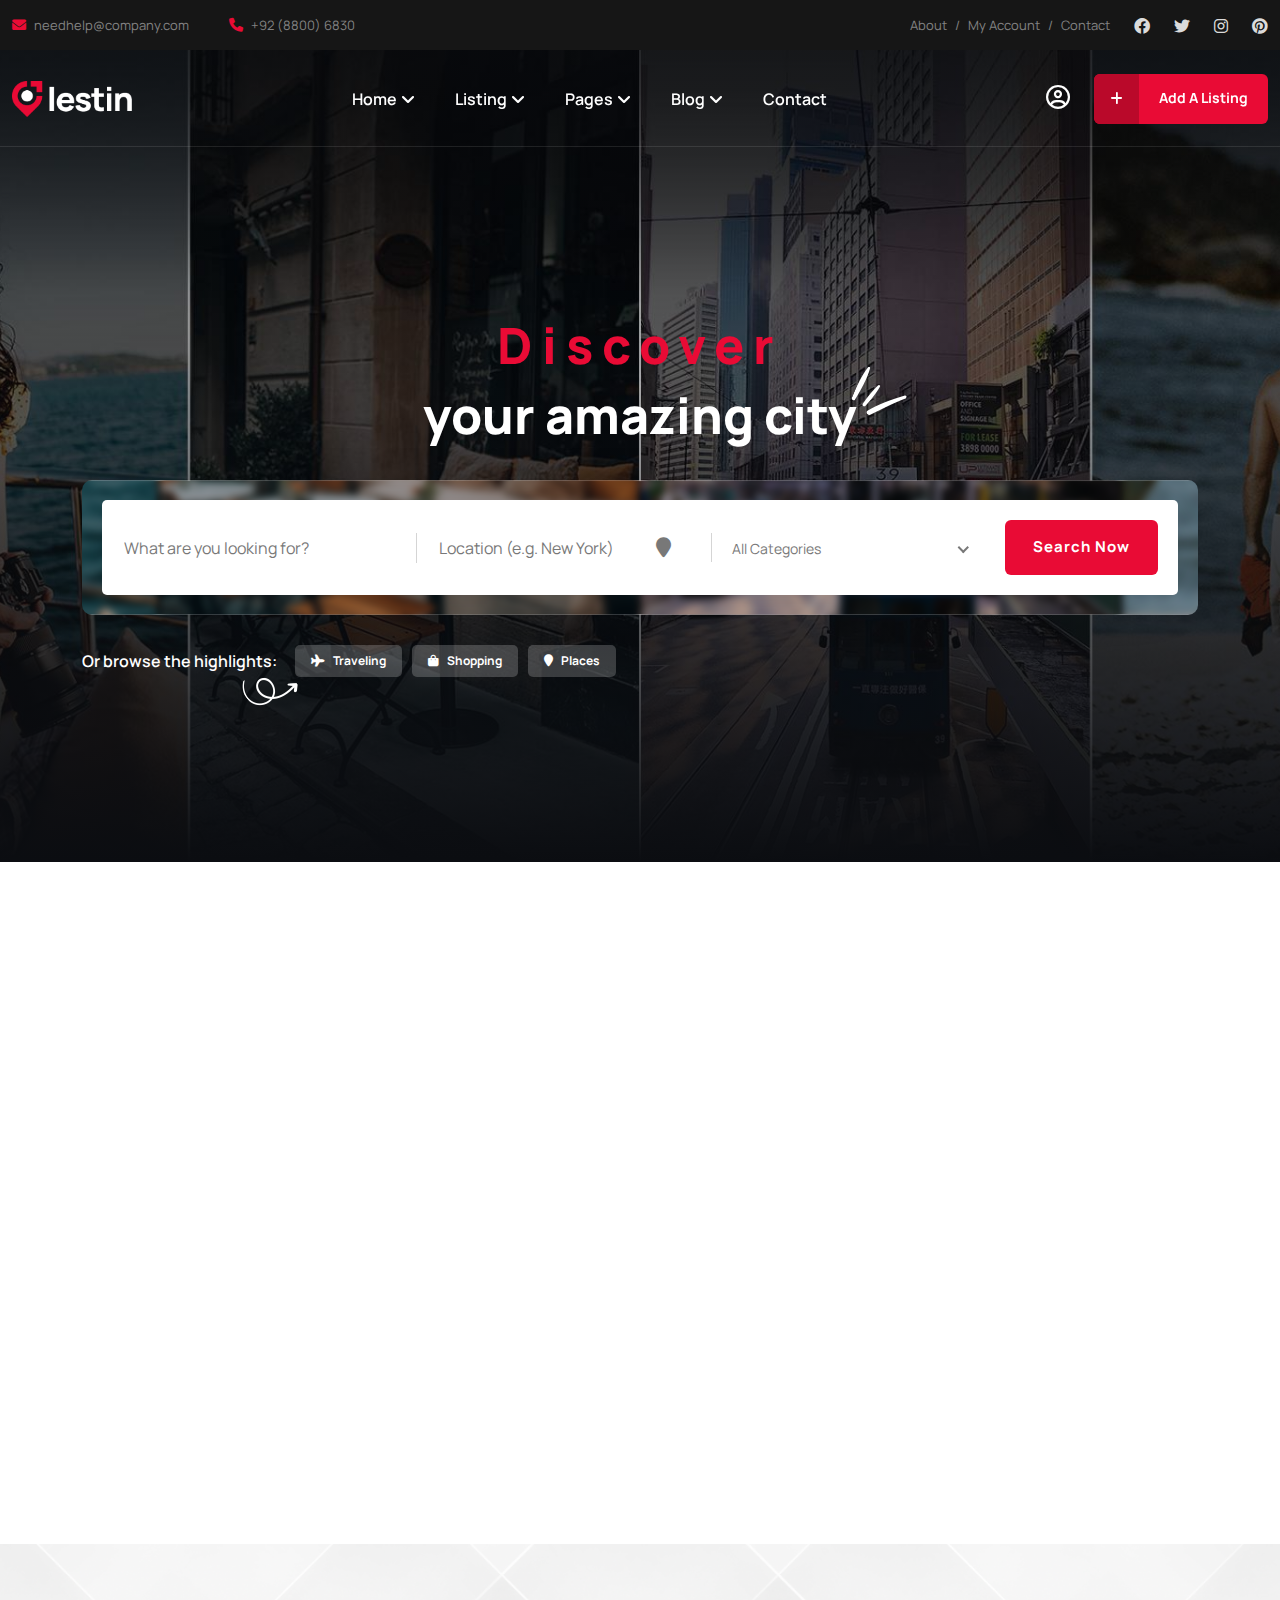
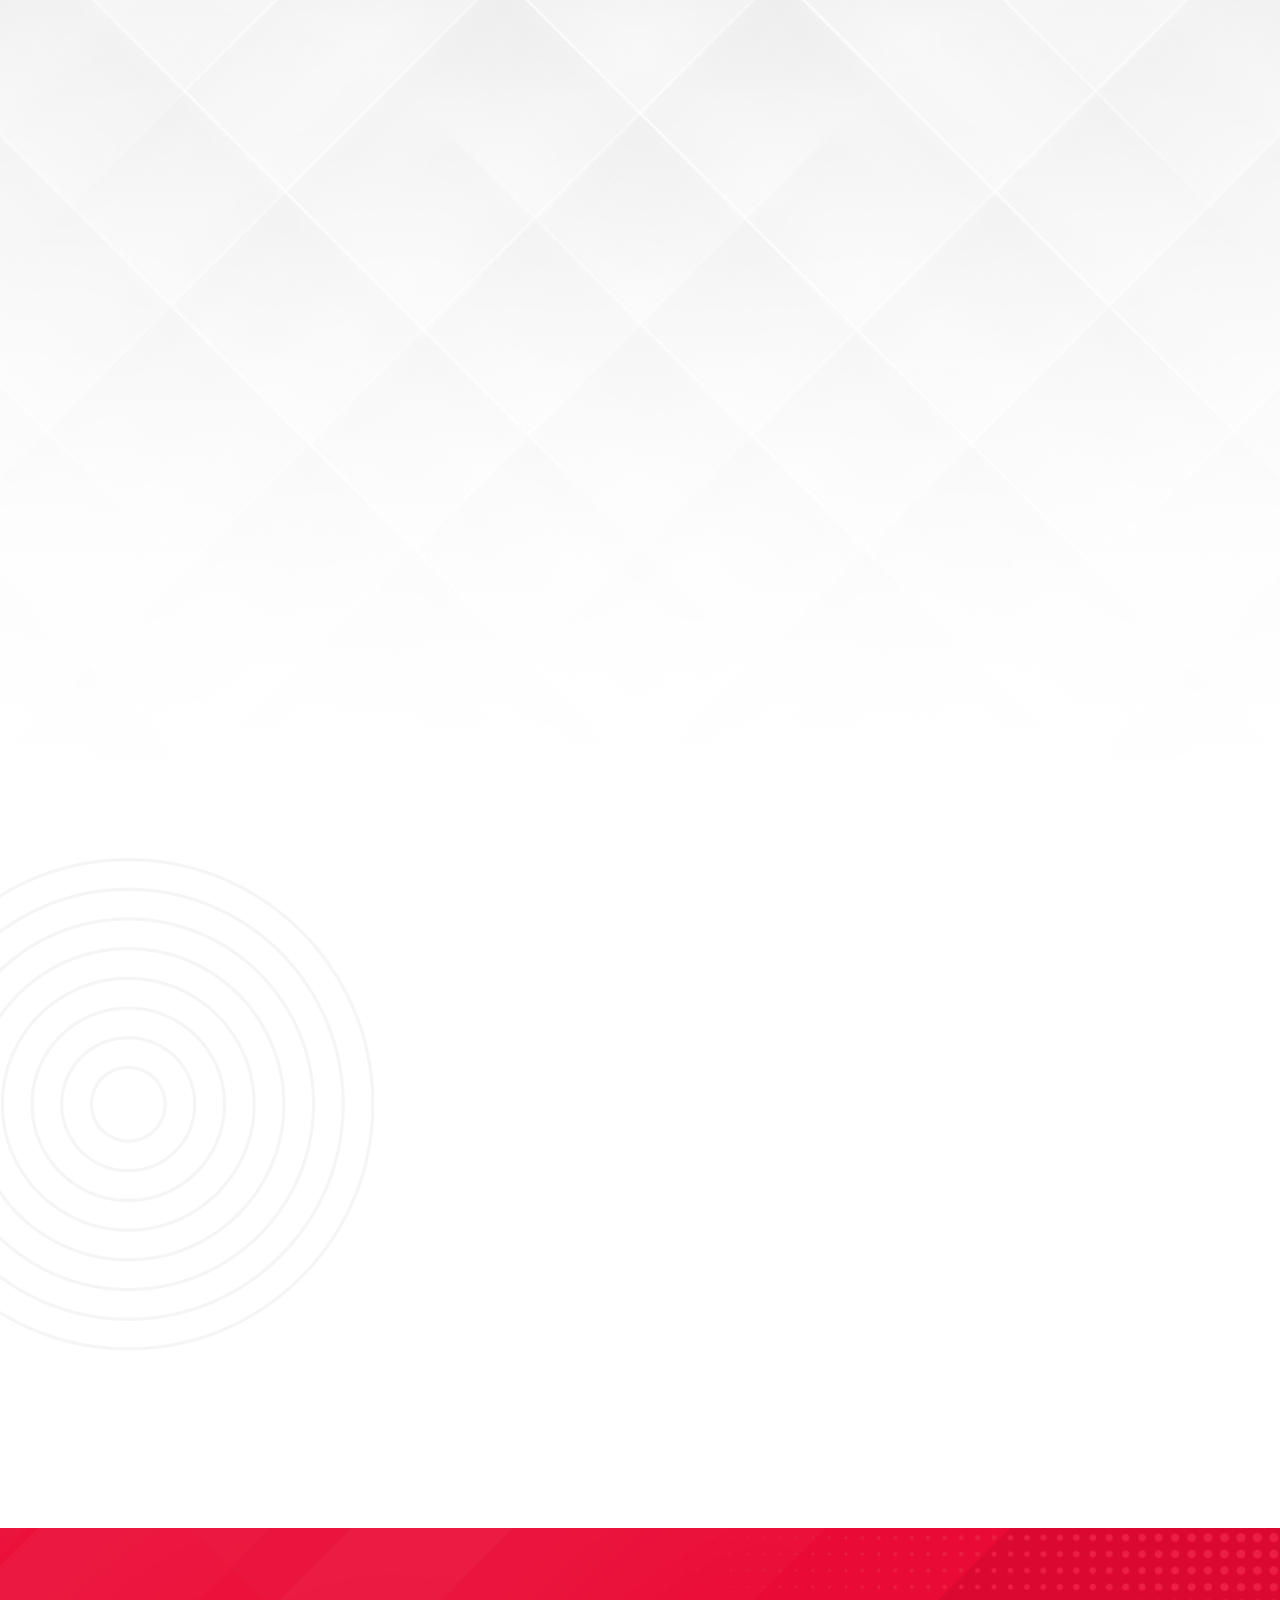
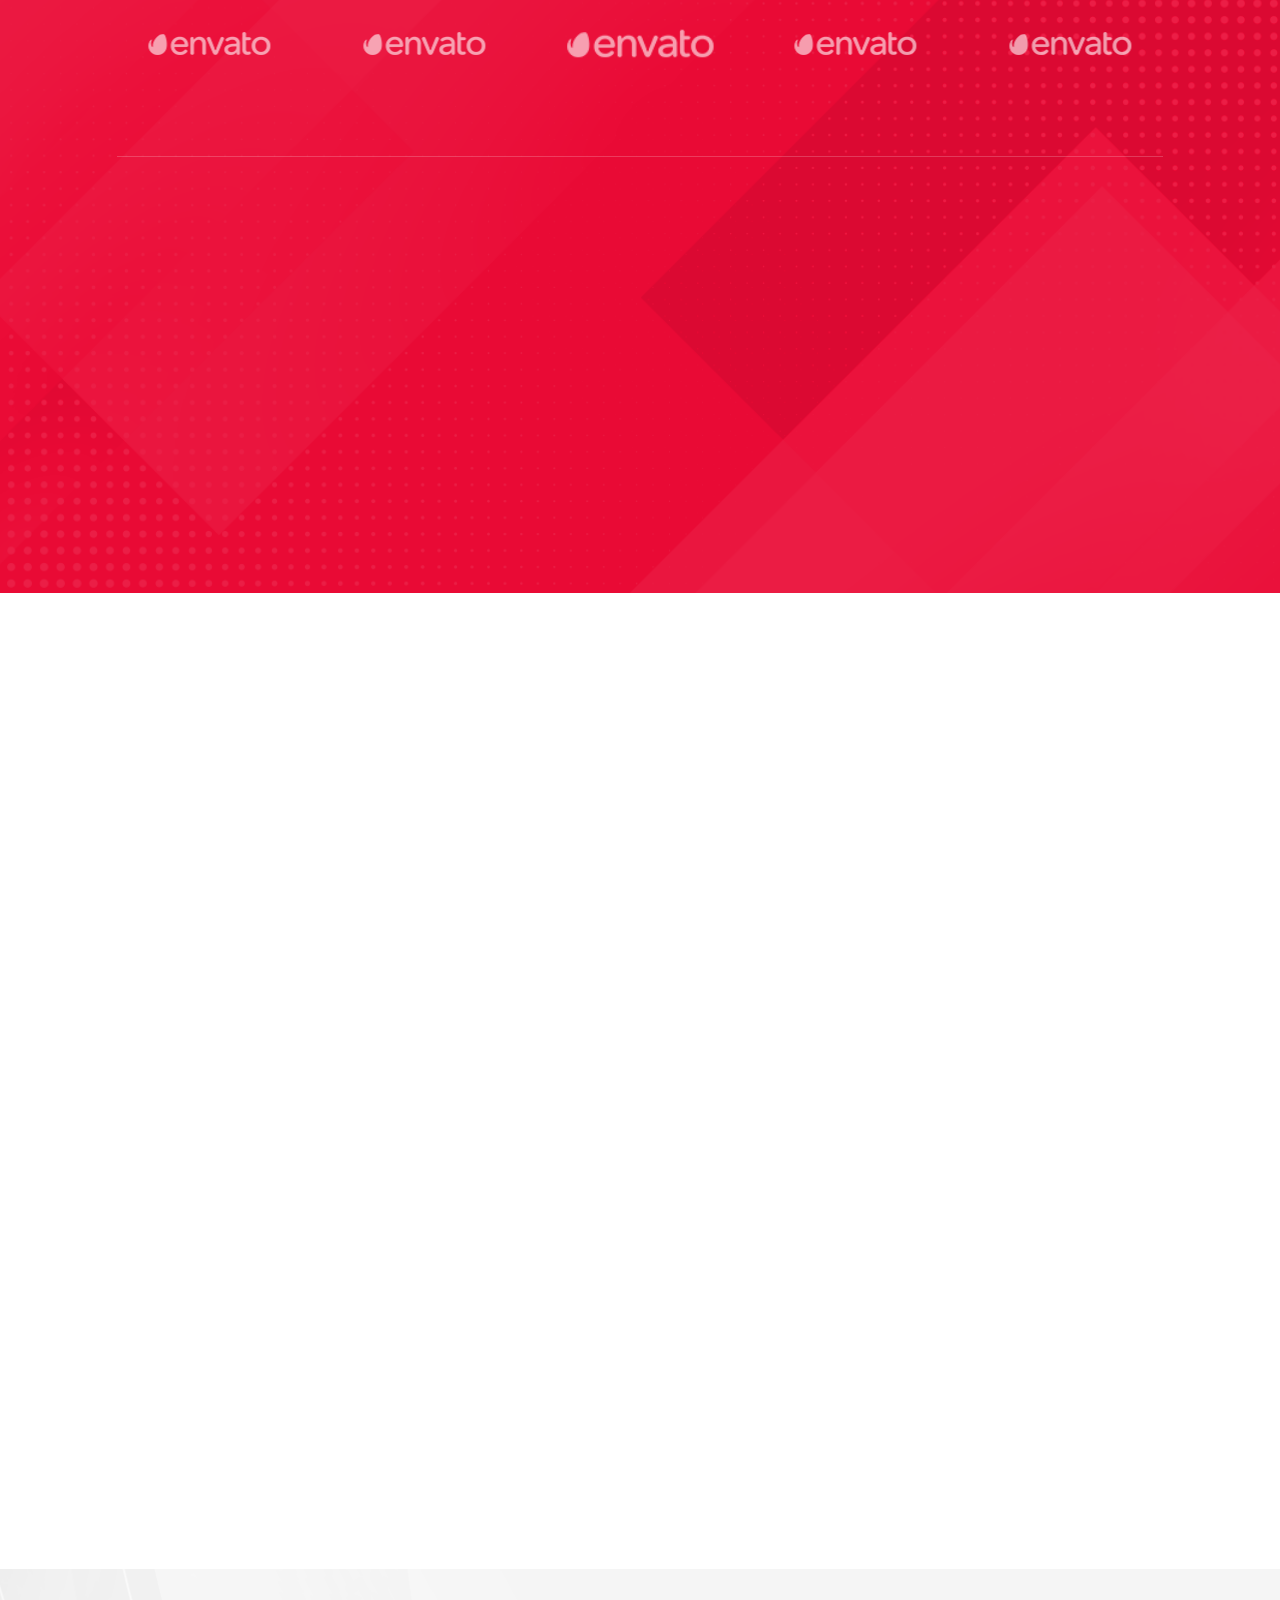
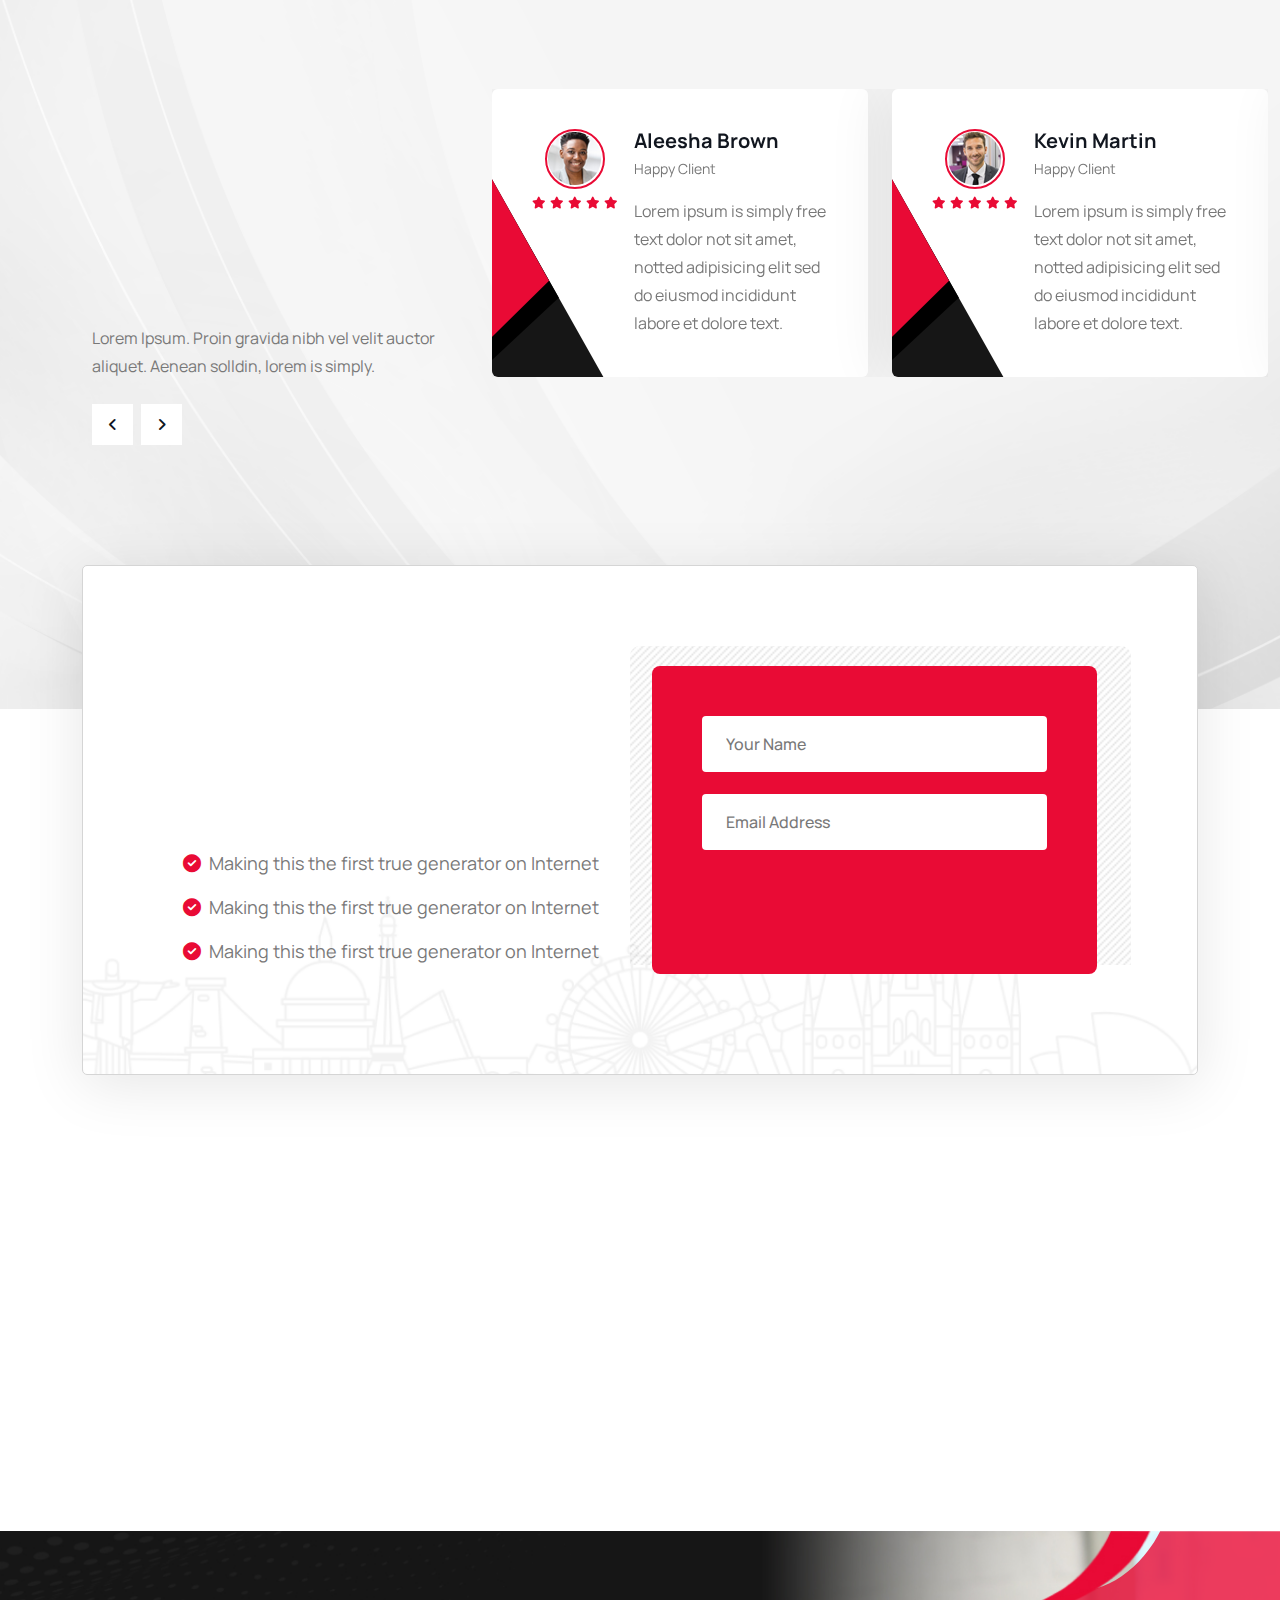
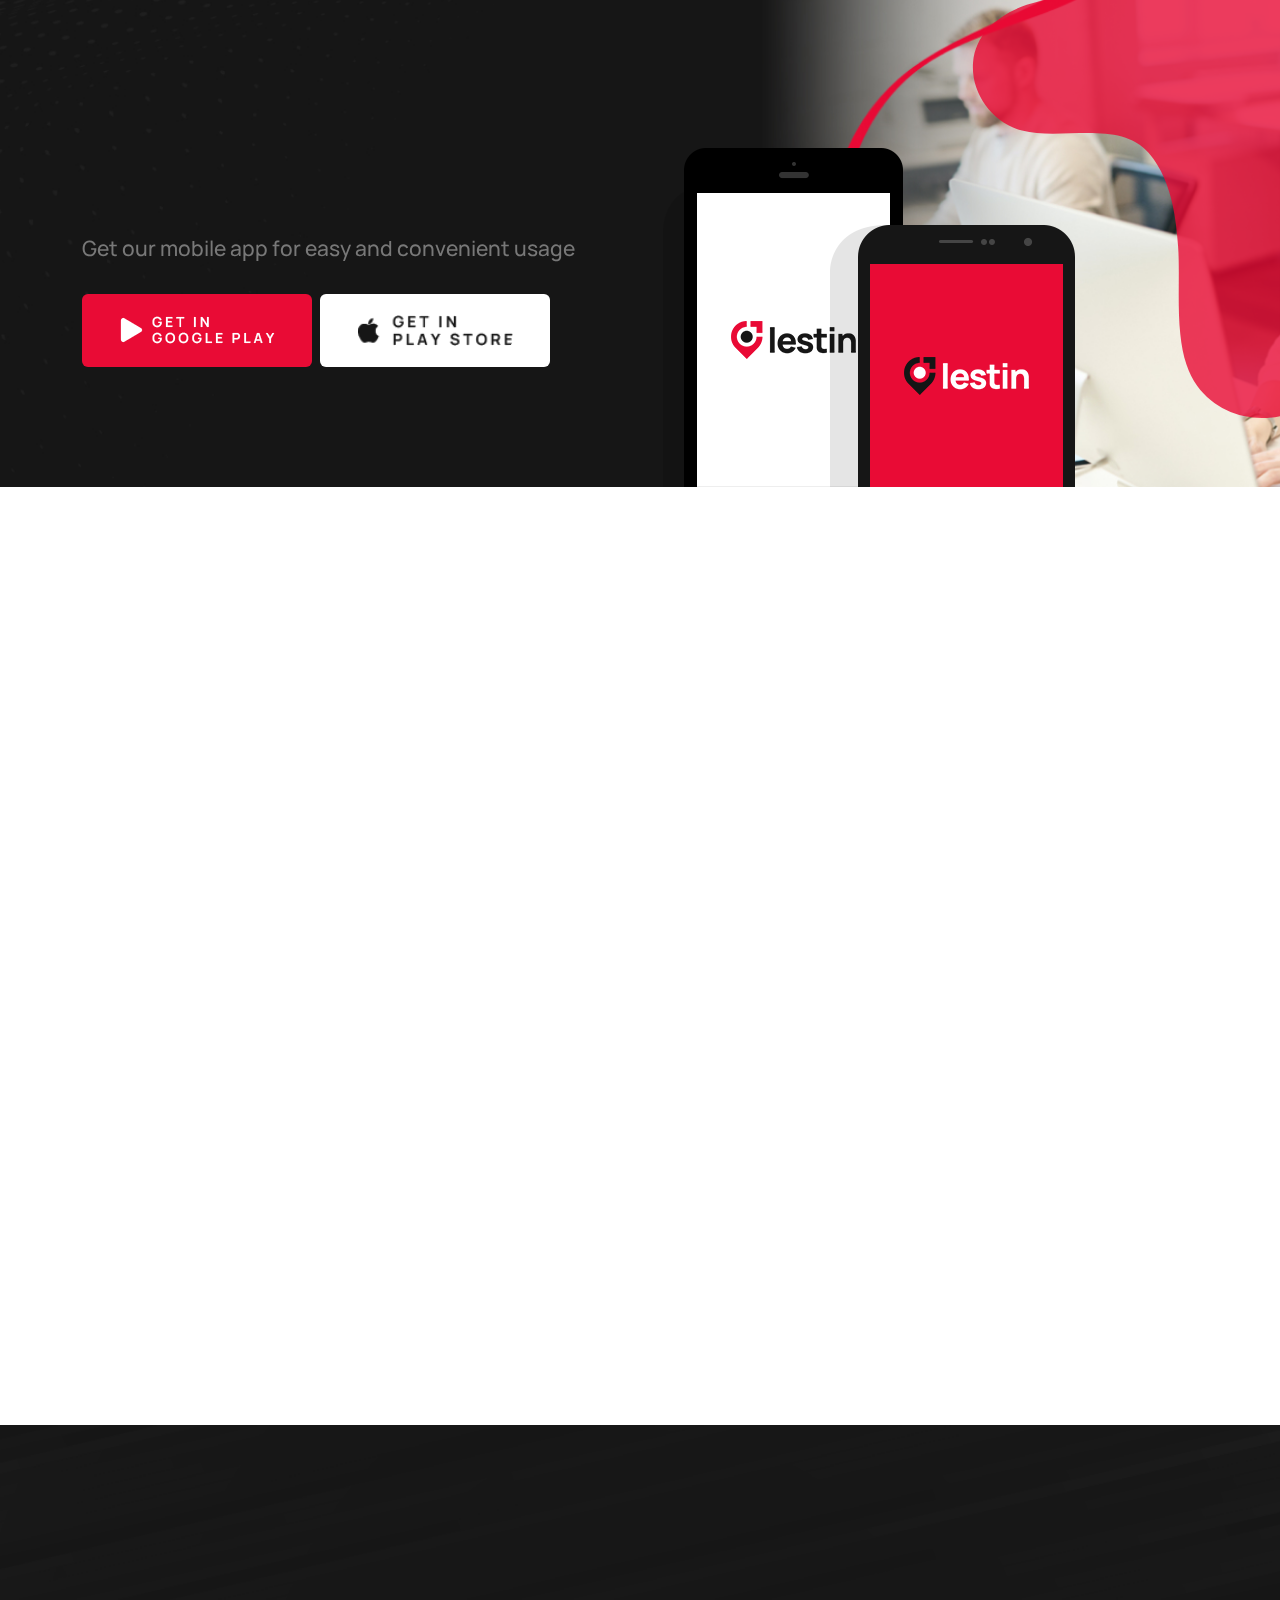
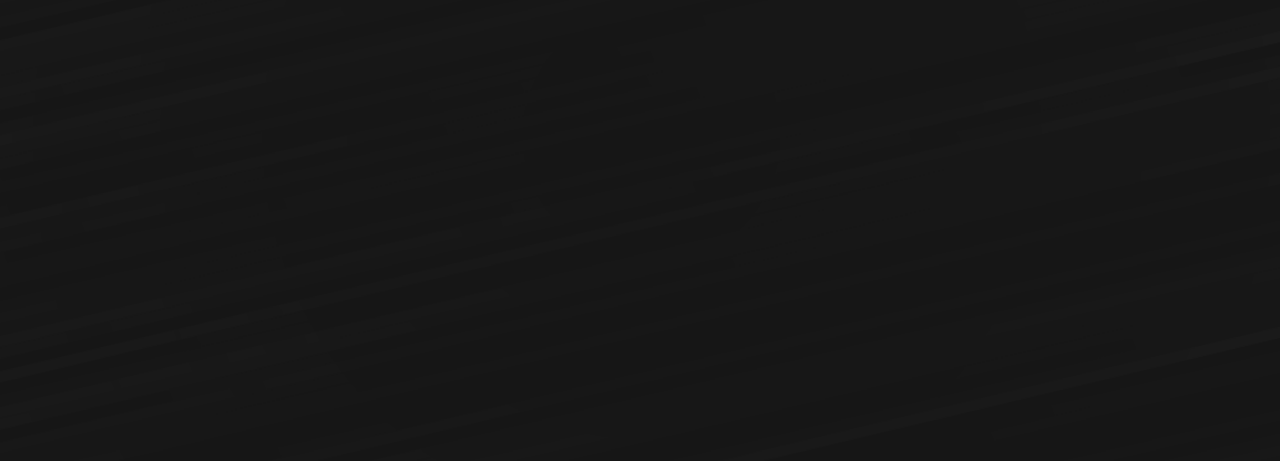
<file: index.html>
<!DOCTYPE html>
<html lang="en">
<!--<< Header Area >>-->

<head>
    <!-- ========== Meta Tags ========== -->
    <meta charset="UTF-8">
    <meta http-equiv="X-UA-Compatible" content="IE=edge">
    <meta name="viewport" content="width=device-width, initial-scale=1">
    <meta name="author" content="authorNmaeHere">
    <meta name="description" content="Lestin- Directory Listing HTML Template">
    <!-- ======== Page title ============ -->
    <title>Lestin- Directory Listing HTML Template</title>
    <!--<< Favcion >>-->
    <link rel="shortcut icon" href="assets/img/favicon.png">
    <!--<< Bootstrap min.css >>-->
    <link rel="stylesheet" href="assets/css/bootstrap.min.css">
    <!--<< All Min Css >>-->
    <link rel="stylesheet" href="assets/css/all.min.css">
    <!--<< Animate.css >>-->
    <link rel="stylesheet" href="assets/css/animate.css">
    <!--<< Magnific Popup.css >>-->
    <link rel="stylesheet" href="assets/css/magnific-popup.css">
    <!--<< MeanMenu.css >>-->
    <link rel="stylesheet" href="assets/css/meanmenu.css">
    <!--<< Swiper Bundle.css >>-->
    <link rel="stylesheet" href="assets/css/swiper-bundle.min.css">
    <!--<< Nice Select.css >>-->
    <link rel="stylesheet" href="assets/css/nice-select.css">
    <!--<< Expose Font.css >>-->
    <link rel="stylesheet" href="assets/css/expose.css">
    <!--<< Main.css >>-->
    <link rel="stylesheet" href="assets/css/main.css">
</head>

<body class="body-bg">

    <!-- Back To Top start -->
    <!-- <button id="back-top" class="back-to-top">
            <i class="fa-regular fa-arrow-up"></i>
        </button> -->

    <!-- Header Top Section Start -->
    <div class="header-top-section d-md-block d-none overflow-hidden">
        <div class="container container-header-top">
            <div class="header-top-wrapper">
                <ul class="contact-list">
                    <li>
                        <i class="fa-solid fa-envelope"></i>
                        <a href="#" class="link">needhelp@company.com</a>
                    </li>
                    <li>
                        <i class="fa-solid fa-phone"></i>
                        <a href="#" class="link">+92 (8800) 6830</a>
                    </li>
                </ul>
                <div class="d-flex align-items-center gap-4">
                    <div class="social-related d-flex align-items-center gap-2">
                        <a href="#">About</a>
                        <span>/</span>
                        <a href="#">My Account</a>
                        <span>/</span>
                        <a href="#">Contact</a>
                    </div>
                    <div class="social-wrapper d-flex align-items-center gap-xl-4 gap-3">
                        <a href="#" class=" black"><i class="fa-brands fa-facebook"></i></a>
                        <a href="#" class=" black"><i class="fa-brands fa-twitter"></i></a>
                        <a href="#" class=" black"><i class="fa-brands fa-instagram"></i></a>
                        <a href="#" class=" black"><i class="fa-brands fa-pinterest"></i></a>
                    </div>
                </div>
            </div>
        </div>
    </div>

    <!-- Offcanvas Area Start -->
    <div class="fix-area">
        <div class="offcanvas__info">
            <div class="offcanvas__wrapper">
                <div class="offcanvas__content">
                    <div class="offcanvas__top mb-4 d-flex justify-content-between align-items-center">
                        <div class="offcanvas__logo">
                            <a href="index.html">
                                <img src="assets/img/logo/logo-white.png" alt="logo-img">
                            </a>
                        </div>
                        <div class="offcanvas__close">
                            <button>
                                <i class="fas fa-times"></i>
                            </button>
                        </div>
                    </div>
                    <div class="mobile-menu fix mb-lg-5 mb-4"></div>
                    <div class="offcanvas__contact">
                        <h4>Contact Info</h4>
                        <ul>
                            <li class="d-flex align-items-center">
                                <div class="offcanvas__contact-icon">
                                    <i class="fal fa-map-marker-alt"></i>
                                </div>
                                <div class="offcanvas__contact-text">
                                    <a target="_blank" href="#">Lb. 120 Uns Road United</a>
                                </div>
                            </li>
                            <li class="d-flex align-items-center">
                                <div class="offcanvas__contact-icon mr-15">
                                    <i class="fal fa-envelope"></i>
                                </div>
                                <div class="offcanvas__contact-text">
                                    <a href="mailto:info@example.com">
                                        <span class="ex">needhelp@company.com</span>
                                    </a>
                                    <a href="mailto:ex@example.com">
                                        <span class="ex">ex@example.com</span>
                                    </a>
                                </div>
                            </li>
                            <li class="d-flex align-items-center">
                                <div class="offcanvas__contact-icon mr-15">
                                    <i class="fal fa-clock"></i>
                                </div>
                                <div class="offcanvas__contact-text">
                                    <a target="_blank" href="#">Sat-friday, 02am -09pm</a>
                                </div>
                            </li>
                            <li class="d-flex align-items-center">
                                <div class="offcanvas__contact-icon mr-15">
                                    <i class="far fa-phone"></i>
                                </div>
                                <div class="offcanvas__contact-text">
                                    <a href="tel:+652 15421 145" class="d-block">+652 15421 145</a>
                                    <a href="tel:+652 15421 145">+652 15421 145</a>
                                </div>
                            </li>
                        </ul>
                        <div class="header-button mt-lg-5 mt-4">
                            <button type="button"
                                class="theme-btn d-flex align-items-center gap-2 justify-content-center rounded-2 fw-normal text-capitalize gap-1 py-3 px-6">
                                <i class="fa-solid fa-plus"></i>
                                Get Start
                            </button>
                        </div>
                        <div class="social-icon d-flex align-items-center">
                            <a href="#" class=" black"><i class="fa-brands fa-facebook"></i></a>
                            <a href="#" class=" black"><i class="fa-brands fa-twitter"></i></a>
                            <a href="#" class=" black"><i class="fa-brands fa-instagram"></i></a>
                            <a href="#" class=" black"><i class="fa-brands fa-pinterest"></i></a>
                        </div>
                    </div>
                </div>
            </div>
        </div>
    </div>

    <div class="offcanvas__overlay"></div>

    <!-- Header Section Start -->
    <header id="header-sticky" class="header-1 header-style2">
        <div class="container container-extra-header">
            <div class="mega-menu-wrapper">
                <div class="header-main style-2">
                    <div class="header-left">
                        <div class="logo">
                            <a href="index.html" class="header-logo">
                                <img src="assets/img/logo/logo-white.png" alt="logo-img">
                            </a>
                        </div>
                    </div>
                    <div class="header-right d-flex justify-content-end align-items-center">
                        <div class="mean__menu-wrapper">
                            <div class="main-menu">
                                <nav id="mobile-menu">
                                    <ul>
                                        <li class="has-dropdown active menu-thumb">
                                            <a href="index.html">
                                                Home
                                                <i class="fas fa-angle-down"></i>
                                            </a>
                                            <ul class="submenu has-homemenu">
                                                <li>
                                                    <div class="homemenu-items">
                                                        <div class="homemenu">
                                                            <a href="index.html" class="homemenu-thumb">
                                                                <img src="assets/img/header/home-1.png" alt="img">
                                                                <span class="demo-button">
                                                                    <span
                                                                        class="theme-btn p1-bg box-style fs-14 first-box">
                                                                        <span class="black text-nowrap fs-14">Home
                                                                            01</span>
                                                                    </span>
                                                                </span>
                                                            </a>
                                                        </div>
                                                        <div class="homemenu">
                                                            <a href="index-2.html" class="homemenu-thumb mb-15">
                                                                <img src="assets/img/header/home-2.png" alt="img">
                                                                <span class="demo-button">
                                                                    <span
                                                                        class="theme-btn p1-bg box-style fs-14 first-box">
                                                                        <span class="black text-nowrap fs-14">Home
                                                                            02</span>
                                                                    </span>
                                                                </span>
                                                            </a>
                                                        </div>
                                                        <div class="homemenu">
                                                            <a href="index-3.html" class="homemenu-thumb mb-15">
                                                                <img src="assets/img/header/home-3.png" alt="img">
                                                                <span class="demo-button">
                                                                    <span
                                                                        class="theme-btn p1-bg box-style fs-14 first-box">
                                                                        <span class="black text-nowrap fs-14">Home
                                                                            03</span>
                                                                    </span>
                                                                </span>
                                                            </a>
                                                        </div>
                                                    </div>
                                                </li>
                                            </ul>
                                        </li>
                                        <li>
                                            <a href="listings.html">
                                                Listing
                                                <i class="fas fa-angle-down"></i>
                                            </a>
                                            <ul class="submenu">
                                                <li><a href="listings.html">Listing</a></li>
                                                <li><a href="listings-details.html">Listing Details</a></li>
                                            </ul>
                                        </li>
                                        <li class="has-dropdown">
                                            <a href="#0">
                                                Pages
                                                <i class="fas fa-angle-down"></i>
                                            </a>
                                            <ul class="submenu">
                                                <li><a href="about.html">About Us</a></li>
                                            </ul>
                                        </li>
                                        <li>
                                            <a href="blog.html">
                                                Blog
                                                <i class="fas fa-angle-down"></i>
                                            </a>
                                            <ul class="submenu">
                                                <li><a href="blog.html">Blog</a></li>
                                                <li><a href="blog-details.html">Blog Details</a></li>
                                            </ul>
                                        </li>
                                        <li>
                                            <a href="contact.html">Contact</a>
                                        </li>
                                    </ul>
                                </nav>
                            </div>
                        </div>
                        <div class="custom-dropdown position-relative d-lg-none d-block">
                            <button class="dropdown-button pe-2">
                                <i class="fa-regular fa-circle-user"></i>
                            </button>
                            <div class="dropdown-content p-3">
                                <a href="contact.html" class="d-flex align-items-center gap-2">
                                    <i class="fa-solid fa-user"></i> Login
                                </a>
                                <a href="contact.html" class="d-flex align-items-center gap-2">
                                    <i class="fa-solid fa-user-plus"></i> Register
                                </a>
                            </div>
                        </div>
                        <div class="header__hamburger d-xl-none my-auto">
                            <div class="sidebar__toggle">
                                <i class="fa-solid fa-bars-staggered text-white"></i>
                            </div>
                        </div>
                    </div>
                    <div class="header-help d-lg-flex d-none align-items-center gap-4">
                        <div class="custom-dropdown position-relative">
                            <button class="dropdown-button">
                                <i class="fa-regular fa-circle-user"></i>
                            </button>
                            <div class="dropdown-content p-3">
                                <a href="contact.html" class="d-flex align-items-center gap-2">
                                    <i class="fa-solid fa-user"></i> Login
                                </a>
                                <a href="contact.html" class="d-flex align-items-center gap-2">
                                    <i class="fa-solid fa-user-plus"></i> Register
                                </a>
                            </div>
                        </div>
                        <button type="button"
                            class="theme-btn custom-header-btn rounded-2 fw-normal text-capitalize gap-1 py-0 px-0">
                            <span class="plus d-center"><i class="fa-solid fa-plus"></i></span> <span class="texts">Add
                                a Listing</span>
                        </button>
                    </div>
                </div>
            </div>
        </div>
    </header>

    <!-- Hero section start -->
    <section class="hero-section">
        <div class="my-custom-hero">
            <div class="swiper-wrapper">
                <div class="swiper-slide">
                    <div class="hero-1">
                        <div class="hero-bg bg-cover" style="background-image: url(assets/img/hero/01.jpg);"></div>
                        <div class="container">
                            <div class="hero-content">
                                <h1 class="text-center">
                                    <span class="discover">Discover</span>
                                    <span class="position-relative">
                                        your amazing city
                                        <img src="assets/img/element/lines-ele.png" alt="img"
                                            class="lines-elee d-sm-block d-none">
                                    </span>
                                </h1>
                                <div class="listing-search-form">
                                    <div class="search-wrap">
                                        <form class="search-form-main" action="#0" role="search">
                                            <input type="text" class="search-first"
                                                placeholder="What are you looking for?">
                                            <div
                                                class="category-select d-flex justify-content-between align-items-center">
                                                <input type="text" placeholder="Location (e.g. New York)">
                                                <i class="fa-solid fa-location-pin"></i>
                                            </div>
                                            <div class="category-select">
                                                <select name="category">
                                                    <option value="">All Categories</option>
                                                    <option class="level-0" value="33">Beauty</option>
                                                    <option class="level-0" value="34">Fitness</option>
                                                    <option class="level-0" value="35">Party Center</option>
                                                    <option class="level-0" value="36">Restaurants</option>
                                                    <option class="level-0" value="37">Shopping</option>
                                                    <option class="level-0" value="38">Traveling</option>
                                                </select>
                                            </div>

                                            <button type="button"
                                                class="theme-btn rounded-2 fw-bold text-capitalize gap-2">
                                                Search Now
                                            </button>
                                        </form>
                                    </div>
                                </div>
                                <ul class="browse-hilisht flex-md-nowrap flex-wrap position-relative">
                                    <li class="b-hilisht-text pe-2">
                                        Or browse the highlights:
                                    </li>
                                    <li class="b-hilisht-item d-inline-flex gap-2 align-items-center">
                                        <i class="fas fa-plane"></i>
                                        Traveling
                                    </li>
                                    <li class="b-hilisht-item d-inline-flex gap-2 align-items-center">
                                        <i class="fas fa-shopping-bag"></i>
                                        Shopping
                                    </li>
                                    <li class="b-hilisht-item d-inline-flex gap-2 align-items-center">
                                        <i class="fas fa-map-marker"></i>
                                        Places
                                    </li>
                                    <!-- Ele -->
                                    <img src="assets/img/element/arrow.png" alt="img" class="arrow-ele">
                                </ul>
                            </div>
                        </div>
                    </div>
                </div>
            </div>
        </div>
    </section>

    <!-- Discover Category start -->
    <section class="discover-category-section fix section-padding">
        <div class="container">
            <div class="row align-items-center g-md-4 g-3 mb-60">
                <div class="col-lg-8">
                    <div class="section-title">
                        <span class="wow fadeInUp mb-sm-3 mb-2">discover categories</span>
                        <h2 class="wow fadeInUp" data-wow-delay=".3s">
                            Searching is more easy <br>
                            by category
                        </h2>
                    </div>
                </div>
                <div class="col-lg-4">
                    <p class="pragraph-clr fs-16 wow fadeInRight" data-wow-delay=".5s">
                        Lorem ipsum is simply free text dolor not sit amet, notted adipisicing elit sed do eiusmod
                        incididunt labore et dolore
                        text.
                    </p>
                </div>
            </div>
            <div class="discover-cate-wrapper">
                <div class="discover-cate-item wow fadeInUp" data-wow-delay=".3s">
                    <div class="icon d-center rounded-circle position-relative">
                        <img src="assets/img/icon/restuarant-icon.png" alt="img">
                        <span class="seri-badge d-center">
                            8
                        </span>
                    </div>
                    <a href="listings.html" class="discover-text fw-bold text-center position-relative">
                        Restuarant
                    </a>
                </div>
                <div class="discover-cate-item active wow fadeInUp" data-wow-delay=".4s">
                    <div class="icon d-center rounded-circle position-relative">
                        <img src="assets/img/icon/nightlife.png" alt="img">
                        <span class="seri-badge d-center">
                            7
                        </span>
                    </div>
                    <a href="listings.html" class="discover-text fw-bold text-center position-relative">
                        Nightlife
                    </a>
                </div>
                <div class="discover-cate-item wow fadeInUp" data-wow-delay=".5s">
                    <div class="icon d-center rounded-circle position-relative">
                        <img src="assets/img/icon/fitness.png" alt="img">
                        <span class="seri-badge d-center">
                            9
                        </span>
                    </div>
                    <a href="listings.html" class="discover-text fw-bold text-center position-relative">
                        Fitness
                    </a>
                </div>
                <div class="discover-cate-item wow fadeInUp" data-wow-delay=".6s">
                    <div class="icon d-center rounded-circle position-relative">
                        <img src="assets/img/icon/shopping.png" alt="img">
                        <span class="seri-badge d-center">
                            11
                        </span>
                    </div>
                    <a href="listings.html" class="discover-text fw-bold text-center position-relative">
                        Shopping
                    </a>
                </div>
                <div class="discover-cate-item wow fadeInUp" data-wow-delay=".7s">
                    <div class="icon d-center rounded-circle position-relative">
                        <img src="assets/img/icon/trveling.png" alt="img">
                        <span class="seri-badge d-center">
                            16
                        </span>
                    </div>
                    <a href="listings.html" class="discover-text fw-bold text-center position-relative">
                        Traveling
                    </a>
                </div>
                <div class="discover-cate-item wow fadeInUp" data-wow-delay=".8s">
                    <div class="icon d-center rounded-circle position-relative">
                        <img src="assets/img/icon/beauty.png" alt="img">
                        <span class="seri-badge d-center">
                            8
                        </span>
                    </div>
                    <a href="listings.html" class="discover-text fw-bold text-center position-relative">
                        Beauty
                    </a>
                </div>
            </div>
        </div>
    </section>

    <!-- business section start -->
    <section class="business-section section-padding fix white-bg">
        <div class="container">
            <div class="section-title text-center mb-60">
                <span class="wow fadeInUp mb-sm-3 mb-2">local businesses</span>
                <h2 class="wow fadeInUp" data-wow-delay=".3s">
                    See featured listings
                </h2>
            </div>
            <div class="row g-4">
                <div class="col-xl-4 col-lg-4 col-md-6 wow fadeInUp" data-wow-delay=".3s">
                    <div class="business-single">
                        <div class="news-image position-relative">
                            <div class="d-flex align-items-center gap-2 business-badge">
                                <span class="b-badge rounded-2 py-1 fw-500 px-3 white-clr fs-12 theme-bg">
                                    Open
                                </span>
                                <span class="b-badge rounded-2 py-1 fw-500 px-3 white-clr fs-12 theme2-bg">
                                    Featured
                                </span>
                            </div>
                            <img src="assets/img/service/business1.png" alt="img">
                            <div class="mike-hardson d-flex align-items-center gap-3">
                                <img src="assets/img/news/blog-admin.png" alt="img" class="rounded-circle">
                                <span class="fs-14 white-clr fw-500">by Mike Hardson</span>
                            </div>
                        </div>
                        <div class="business-content pt-xxl-4 pt-3 px-4">
                            <div class="review-area d-flex flex-wrap align-items-center gap-xxl-3 gap-2 mb-xxl-3 mb-2">
                                <div class="d-flex align-items-center gap-1 fs-14 fw-500 text-clr">
                                    <i class="fa-solid fa-bed theme2-clr fs-16"></i>
                                    Hotel
                                </div>
                                <div class="re-line"></div>
                                <div class="d-flex align-items-center gap-2">
                                    <div class="d-flex align-items-center gap-1">
                                        <i class="fa-solid fa-star ratting-clr fs-16"></i>
                                        <i class="fa-solid fa-star ratting-clr fs-16"></i>
                                        <i class="fa-solid fa-star ratting-clr fs-16"></i>
                                        <i class="fa-solid fa-star indef-clr fs-16"></i>
                                        <i class="fa-solid fa-star indef-clr fs-16"></i>
                                    </div>
                                    <span class="fs-14 fw-500 text-clr">4 Reviews</span>
                                </div>
                            </div>
                            <h4 class="mb-2">
                                <a href="listings-details.html">
                                    Italian food in china
                                </a>
                            </h4>
                            <p class="text-clr fs-16 mb-3">
                                Lorem ipsum is not free dolor sit amett purus
                                sit amet metus scelerisqu.
                            </p>
                            <ul class="business-info d-grid gap-1">
                                <li>
                                    <i class="fa-solid fa-location-pin theme-clr fs-16"></i>
                                    <a href="#" class="fs-12 text-clr">San Francisco, CA</a>
                                </li>
                                <li>
                                    <i class="fa-solid fa-square-phone-flip theme-clr fs-16"></i>
                                    <a href="#" class="fs-12 text-clr">92 666 888 0000</a>
                                </li>
                            </ul>
                            <div class="line my-xxl-3 my-3"></div>
                            <div class="d-flex align-items-center justify-content-between gap-2 pb-3">
                                <p class="text-clr fs-12">
                                    From <span class="fw-bold theme-clr fs-14">$260</span>
                                </p>
                                <div class="d-flex form-info d-lg-flex gap-2">
                                    <button type="button" class="d-center rounded-circle">
                                        <img src="assets/img/icon/preload-img.png" alt="img">
                                    </button>
                                    <button type="button" class="d-center rounded-circle">
                                        <i class="fa-regular fa-heart black-clr fs-14"></i>
                                    </button>
                                </div>
                            </div>
                        </div>
                    </div>
                </div>
                <div class="col-xl-4 col-lg-4 col-md-6 wow fadeInUp" data-wow-delay=".5s">
                    <div class="business-single">
                        <div class="news-image position-relative">
                            <div class="d-flex align-items-center gap-2 business-badge">
                                <span class="b-badge rounded-2 py-1 fw-500 px-3 white-clr fs-12 theme-bg">
                                    Open
                                </span>
                                <span class="b-badge rounded-2 py-1 fw-500 px-3 white-clr fs-12 theme2-bg">
                                    Featured
                                </span>
                            </div>
                            <img src="assets/img/service/business2.png" alt="img">
                            <div class="mike-hardson d-flex align-items-center gap-3">
                                <img src="assets/img/news/blog-admin.png" alt="img" class="rounded-circle">
                                <span class="fs-14 white-clr fw-500">by Mike Hardson</span>
                            </div>
                        </div>
                        <div class="business-content pt-xxl-4 pt-3 px-4">
                            <div class="review-area d-flex flex-wrap align-items-center gap-xxl-3 gap-2 mb-xxl-3 mb-2">
                                <div class="d-flex align-items-center gap-1 fs-14 fw-500 text-clr">
                                    <i class="fa-solid fa-bed theme2-clr fs-16"></i>
                                    Hotel
                                </div>
                                <div class="re-line"></div>
                                <div class="d-flex align-items-center gap-2">
                                    <div class="d-flex align-items-center gap-1">
                                        <i class="fa-solid fa-star ratting-clr fs-16"></i>
                                        <i class="fa-solid fa-star ratting-clr fs-16"></i>
                                        <i class="fa-solid fa-star ratting-clr fs-16"></i>
                                        <i class="fa-solid fa-star indef-clr fs-16"></i>
                                        <i class="fa-solid fa-star indef-clr fs-16"></i>
                                    </div>
                                    <span class="fs-14 fw-500 text-clr">4 Reviews</span>
                                </div>
                            </div>
                            <h4 class="mb-2">
                                <a href="listings-details.html">
                                    Rear view hilton hotel
                                </a>
                            </h4>
                            <p class="text-clr fs-16 mb-3">
                                Lorem ipsum is not free dolor sit amett purus
                                sit amet metus scelerisqu.
                            </p>
                            <ul class="business-info d-grid gap-1">
                                <li>
                                    <i class="fa-solid fa-location-pin theme-clr fs-16"></i>
                                    <a href="#" class="fs-12 text-clr">San Francisco, CA</a>
                                </li>
                                <li>
                                    <i class="fa-solid fa-square-phone-flip theme-clr fs-16"></i>
                                    <a href="#" class="fs-12 text-clr">92 666 888 0000</a>
                                </li>
                            </ul>
                            <div class="line my-xxl-3 my-3"></div>
                            <div class="d-flex align-items-center justify-content-between gap-2 pb-3">
                                <p class="text-clr fs-12">
                                    From <span class="fw-bold theme-clr fs-14">$260</span>
                                </p>
                                <div class="d-flex form-info d-lg-flex gap-2">
                                    <button type="button" class="d-center rounded-circle">
                                        <img src="assets/img/icon/preload-img.png" alt="img">
                                    </button>
                                    <button type="button" class="d-center rounded-circle">
                                        <i class="fa-regular fa-heart black-clr fs-14"></i>
                                    </button>
                                </div>
                            </div>
                        </div>
                    </div>
                </div>
                <div class="col-xl-4 col-lg-4 col-md-6 wow fadeInUp" data-wow-delay=".7s">
                    <div class="business-single">
                        <div class="news-image position-relative">
                            <div class="d-flex align-items-center gap-2 business-badge">
                                <span class="b-badge rounded-2 py-1 fw-500 px-3 white-clr fs-12 theme-bg">
                                    Open
                                </span>
                                <span class="b-badge rounded-2 py-1 fw-500 px-3 white-clr fs-12 theme2-bg">
                                    Featured
                                </span>
                            </div>
                            <img src="assets/img/service/business3.png" alt="img">
                            <div class="mike-hardson d-flex align-items-center gap-3">
                                <img src="assets/img/news/blog-admin.png" alt="img" class="rounded-circle">
                                <span class="fs-14 white-clr fw-500">by Mike Hardson</span>
                            </div>
                        </div>
                        <div class="business-content pt-xxl-4 pt-3 px-4">
                            <div class="review-area d-flex flex-wrap align-items-center gap-xxl-3 gap-2 mb-xxl-3 mb-2">
                                <div class="d-flex align-items-center gap-1 fs-14 fw-500 text-clr">
                                    <i class="fa-solid fa-bed theme2-clr fs-16"></i>
                                    Hotel
                                </div>
                                <div class="re-line"></div>
                                <div class="d-flex align-items-center gap-2">
                                    <div class="d-flex align-items-center gap-1">
                                        <i class="fa-solid fa-star ratting-clr fs-16"></i>
                                        <i class="fa-solid fa-star ratting-clr fs-16"></i>
                                        <i class="fa-solid fa-star ratting-clr fs-16"></i>
                                        <i class="fa-solid fa-star indef-clr fs-16"></i>
                                        <i class="fa-solid fa-star indef-clr fs-16"></i>
                                    </div>
                                    <span class="fs-14 fw-500 text-clr">4 Reviews</span>
                                </div>
                            </div>
                            <h4 class="mb-2">
                                <a href="listings-details.html">
                                    Shape gym & training
                                </a>
                            </h4>
                            <p class="text-clr fs-16 mb-3">
                                Lorem ipsum is not free dolor sit amett purus
                                sit amet metus scelerisqu.
                            </p>
                            <ul class="business-info d-grid gap-1">
                                <li>
                                    <i class="fa-solid fa-location-pin theme-clr fs-16"></i>
                                    <a href="#" class="fs-12 text-clr">San Francisco, CA</a>
                                </li>
                                <li>
                                    <i class="fa-solid fa-square-phone-flip theme-clr fs-16"></i>
                                    <a href="#" class="fs-12 text-clr">92 666 888 0000</a>
                                </li>
                            </ul>
                            <div class="line my-xxl-3 my-3"></div>
                            <div class="d-flex align-items-center justify-content-between gap-2 pb-3">
                                <p class="text-clr fs-12">
                                    From <span class="fw-bold theme-clr fs-14">$260</span>
                                </p>
                                <div class="d-flex form-info d-lg-flex gap-2">
                                    <button type="button" class="d-center rounded-circle">
                                        <img src="assets/img/icon/preload-img.png" alt="img">
                                    </button>
                                    <button type="button" class="d-center rounded-circle">
                                        <i class="fa-regular fa-heart black-clr fs-14"></i>
                                    </button>
                                </div>
                            </div>
                        </div>
                    </div>
                </div>
            </div>
        </div>
    </section>

    <!-- Offer Section -->
    <section class="offer-section fix space-bottom">
        <div class="container">
            <div class="row flex-row-reverse g-4 justify-content-between">
                <div class="col-lg-6">
                    <div class="offer-content">
                        <div class="section-title mb-sm-4 mb-3 pb-lg-2">
                            <span class="wow fadeInUp mb-sm-3 mb-2">what we offer</span>
                            <h2 class="wow fadeInUp" data-wow-delay=".3s">
                                Let's discover the <br>
                                best features of lestin
                            </h2>
                        </div>
                        <h4 class="theme-clr wow fadeInUp" data-wow-delay=".5s">Daily coming new listings in our
                            directory</h4>
                        <div class="offer-condition-wrap wow fadeInUp" data-wow-delay=".6s">
                            <div class="offer-connection d-flex align-items-center">
                                <div class="d-flex align-items-center gap-3">
                                    <div class="icon d-center rounded-circle theme-bg">
                                        <i class="fa-solid fa-check white-clr"></i>
                                    </div>
                                    <span class="sty-title">
                                        Stay <br>
                                        connected
                                    </span>
                                </div>
                                <div class="connect-line"></div>
                                <p class="text-clr fs-16">
                                    There are many variations of the passages of available.
                                </p>
                            </div>
                            <div class="offer-connection d-flex align-items-center">
                                <div class="d-flex align-items-center gap-3">
                                    <div class="icon d-center rounded-circle theme-bg">
                                        <i class="fa-solid fa-check white-clr"></i>
                                    </div>
                                    <span class="sty-title">
                                        Authorised <br>
                                        listings
                                    </span>
                                </div>
                                <div class="connect-line"></div>
                                <p class="text-clr fs-16">
                                    There are many variations of the passages of available.
                                </p>
                            </div>
                        </div>
                        <a href="contact.html"
                            class="theme-btn rounded-2 black-bg text-center text-capitalize fw-500 fs-14 wow fadeInUp"
                            data-wow-delay=".3s">
                            Get Started with Us
                        </a>
                    </div>
                </div>
                <div class="col-lg-6">
                    <div class="offer-thumb-area position-relative d-flex gap-2">
                        <div class="thumb wow fadeInUp" data-wow-delay="3.s">
                            <img src="assets/img/project/offer-thumb1.png" alt="img" class="rounded-2">
                        </div>
                        <div class="thumb-inner d-grid gap-3">
                            <div class="thumb1 position-relative wow fadeInUp" data-wow-delay="5.s">
                                <img src="assets/img/project/offer-thumb2.png" alt="img">
                                <!-- ele -->
                                <img src="assets/img/project/lines.png" alt="img" class="theme-line">
                            </div>
                            <div class="thumb1 wow fadeInUp" data-wow-delay="3.s">
                                <img src="assets/img/project/offer-thumb3.png" alt="img">
                            </div>
                        </div>
                        <!-- element -->
                        <img src="assets/img/about/about-circle.png" alt="img" class="offer-cirlcles">
                    </div>
                </div>
            </div>
        </div>
    </section>

    <!-- Step Section -->
    <section class="step-section style-space space-bottom fix">
        <div class="container">
            <div class="step-slide-wrap swiper">
                <div class="swiper-wrapper">
                    <div class="swiper-slide">
                        <div class="step-sponsor">
                            <img src="assets/img/brand/step-sponsor.png" alt="icon">
                        </div>
                    </div>
                    <div class="swiper-slide">
                        <div class="step-sponsor">
                            <img src="assets/img/brand/step-sponsor.png" alt="icon">
                        </div>
                    </div>
                    <div class="swiper-slide">
                        <div class="step-sponsor">
                            <img src="assets/img/brand/step-sponsor.png" alt="icon">
                        </div>
                    </div>
                    <div class="swiper-slide">
                        <div class="step-sponsor">
                            <img src="assets/img/brand/step-sponsor.png" alt="icon">
                        </div>
                    </div>
                    <div class="swiper-slide">
                        <div class="step-sponsor">
                            <img src="assets/img/brand/step-sponsor.png" alt="icon">
                        </div>
                    </div>
                </div>
            </div>
            <div class="step-wrap-area space-top">
                <div class="section-title text-center mb-60">
                    <span class="text-white wow fadeInUp mb-sm-3 mb-2">4 easy steps</span>
                    <h2 class="white-clr wow fadeInUp" data-wow-delay=".3s">
                        Check how lestin works <br>
                        for your business
                    </h2>
                </div>
                <div class="row g-4">
                    <div class="col-lg-3 col-md-6 col-sm-6 position-relative wow fadeInUp" data-wow-delay=".3s">
                        <img src="assets/img/element/step-shape-first.png" alt="img" class="step-shape-fiest">
                        <div class="step-items text-center">
                            <div class="step-box">
                                <div class="icon mb-3">
                                    <img src="assets/img/icon/step1.png" alt="icon">
                                </div>
                                <div class="content">
                                    <h4 class="black-clr mb-3">
                                        Create an
                                        Account
                                    </h4>
                                    <p class="fs-14 text-clr">
                                        There are many variations of the passages of available.
                                    </p>
                                </div>
                            </div>
                        </div>
                    </div>
                    <div class="col-lg-3 col-md-6 col-sm-6 position-relative wow fadeInUp" data-wow-delay=".5s">
                        <div class="step-shape"><img src="assets/img/project/step-shape.png" alt="img"></div>
                        <div class="step-items text-center">
                            <div class="step-box">
                                <div class="icon mb-3">
                                    <img src="assets/img/icon/step2.png" alt="icon">
                                </div>
                                <div class="content">
                                    <h4 class="black-clr mb-3">
                                        Add
                                        Listings
                                    </h4>
                                    <p class="fs-14 text-clr">
                                        There are many variations of the passages of available.
                                    </p>
                                </div>
                            </div>
                        </div>
                    </div>
                    <div class="col-lg-3 col-md-6 col-sm-6 position-relative wow fadeInUp" data-wow-delay=".7s">
                        <div class="step-shape"><img src="assets/img/project/step-shape.png" alt="img"></div>
                        <div class="step-items text-center">
                            <div class="step-box">
                                <div class="icon mb-3">
                                    <img src="assets/img/icon/step3.png" alt="icon">
                                </div>
                                <div class="content">
                                    <h4 class="black-clr mb-3">
                                        Publish
                                        Listings
                                    </h4>
                                    <p class="fs-14 text-clr">
                                        There are many variations of the passages of available.
                                    </p>
                                </div>
                            </div>
                        </div>
                    </div>
                    <div class="col-lg-3 col-md-6 col-sm-6 position-relative wow fadeInUp" data-wow-delay=".5s">
                        <div class="step-shape step-shape-lst"><img src="assets/img/project/step-shape.png" alt="img">
                        </div>
                        <div class="step-items text-center">
                            <div class="step-box">
                                <div class="icon mb-3">
                                    <img src="assets/img/icon/step4.png" alt="icon">
                                </div>
                                <div class="content">
                                    <h4 class="black-clr mb-3">
                                        Get
                                        Exposure
                                    </h4>
                                    <p class="fs-14 text-clr">
                                        There are many variations of the passages of available.
                                    </p>
                                </div>
                            </div>
                        </div>
                    </div>
                </div>
            </div>
        </div>
    </section>

    <!-- Popular section start -->
    <section class="popular-section space-bottom fix white-bg">
        <div class="container">
            <div class="row g-4">
                <div class="col-lg-6">
                    <div class="section-title">
                        <span class="theme-clr wow fadeInUp mb-sm-3 mb-2">popular locations</span>
                        <h2 class="black-clr wow fadeInUp" data-wow-delay=".3s">
                            Explore the beautiful
                            places around the
                            world
                        </h2>
                    </div>
                </div>
                <div class="col-lg-3 col-md-6 col-sm-6 wow fadeInUp" data-wow-delay=".3s">
                    <div class="popular-items">
                        <img src="assets/img/project/popular1.png" alt="img">
                        <div class="box-content">
                            <span class="fs-12 white-clr d-block mb-0">10 Listings</span>
                            <h4>
                                <a href="blog-details.html" class="white-clr">
                                    Europe
                                </a>
                            </h4>
                            <a href="blog-details.html" class="arrow d-center rounded-circle">
                                <i class="fa-solid fa-arrow-right-long"></i>
                            </a>
                        </div>
                        <div class="some-cont">
                            <span class="listing">10 Listings</span>
                            <h4 class="white-clr">Europe</h4>
                        </div>
                    </div>
                </div>
                <div class="col-lg-3 col-md-6 col-sm-6 wow fadeInUp" data-wow-delay=".5s">
                    <div class="popular-items">
                        <img src="assets/img/project/popular2.png" alt="img">
                        <div class="box-content">
                            <span class="fs-12 white-clr d-block mb-0">10 Listings</span>
                            <h4>
                                <a href="blog-details.html" class="white-clr">
                                    California
                                </a>
                            </h4>
                            <a href="blog-details.html" class="arrow d-center rounded-circle">
                                <i class="fa-solid fa-arrow-right-long"></i>
                            </a>
                        </div>
                        <div class="some-cont">
                            <span class="listing">10 Listings</span>
                            <h4 class="white-clr">California</h4>
                        </div>
                    </div>
                </div>
                <div class="col-lg-3 col-md-6 col-sm-6 wow fadeInUp" data-wow-delay=".7s">
                    <div class="popular-items">
                        <img src="assets/img/project/popular3.png" alt="img">
                        <div class="box-content">
                            <span class="fs-12 white-clr d-block mb-0">10 Listings</span>
                            <h4>
                                <a href="blog-details.html" class="white-clr">
                                    Dubai
                                </a>
                            </h4>
                            <a href="blog-details.html" class="arrow d-center rounded-circle">
                                <i class="fa-solid fa-arrow-right-long"></i>
                            </a>
                        </div>
                        <div class="some-cont">
                            <span class="listing">10 Listings</span>
                            <h4 class="white-clr">Dubai</h4>
                        </div>
                    </div>
                </div>
                <div class="col-lg-3 col-md-6 col-sm-6 wow fadeInUp" data-wow-delay=".4s">
                    <div class="popular-items">
                        <img src="assets/img/project/popular4.png" alt="img">
                        <div class="box-content">
                            <span class="fs-12 white-clr d-block mb-0">10 Listings</span>
                            <h4>
                                <a href="blog-details.html" class="white-clr">
                                    Florida
                                </a>
                            </h4>
                            <a href="blog-details.html" class="arrow d-center rounded-circle">
                                <i class="fa-solid fa-arrow-right-long"></i>
                            </a>
                        </div>
                        <div class="some-cont">
                            <span class="listing">10 Listings</span>
                            <h4 class="white-clr">Florida</h4>
                        </div>
                    </div>
                </div>
                <div class="col-lg-6 wow fadeInUp" data-wow-delay=".3s">
                    <div class="popular-items">
                        <img src="assets/img/project/popular5.png" alt="img">
                        <div class="box-content">
                            <span class="fs-12 white-clr d-block mb-0">10 Listings</span>
                            <h4>
                                <a href="blog-details.html" class="white-clr">
                                    Los Anegles
                                </a>
                            </h4>
                            <a href="blog-details.html" class="arrow d-center rounded-circle">
                                <i class="fa-solid fa-arrow-right-long"></i>
                            </a>
                        </div>
                        <div class="some-cont">
                            <span class="listing">10 Listings</span>
                            <h4 class="white-clr">Los Anegles</h4>
                        </div>
                    </div>
                </div>
            </div>
        </div>
    </section>

    <!-- Subscribe section start -->
    <section class="feedback-section space-top">
        <div class="los-angels-wrap space-bottom">
            <div class="container">
                <div class="row g-4">
                    <div class="col-xl-4">
                        <div class="section-title">
                            <span class="theme-clr wow fadeInUp mb-sm-3 mb-2">our feedbacks</span>
                            <h2 class="black-clr mb-xl-3 mb-2 wow fadeInUp" data-wow-delay=".3s">
                                What they’re
                                talking about us
                            </h2>
                            <p class="fs-16 text-clr mb-4">
                                Lorem Ipsum. Proin gravida nibh vel velit auctor aliquet. Aenean solldin, lorem is
                                simply.
                            </p>
                            <div class="d-flex align-items-center gap-2">
                                <button type="button" class="slide-cmn d-center array-prev">
                                    <i class="fa-solid fa-angle-left"></i>
                                </button>
                                <button type="button" class="slide-cmn d-center array-next">
                                    <i class="fa-solid fa-angle-right"></i>
                                </button>
                            </div>
                        </div>
                    </div>
                    <div class="col-xl-8">
                        <div class="testimonial-wrapper1 swiper">
                            <div class="swiper-wrapper">
                                <div class="swiper-slide">
                                    <div
                                        class="testimonail-items rounded-2 d-flex gap-xxl-4 gap-xl-3 gap-2 position-relative">
                                        <div class="">
                                            <div class="thumb m-auto mb-2">
                                                <img src="assets/img/testimonial/alessha.png" alt="img">
                                            </div>
                                            <div class="d-flex align-items-center gap-1">
                                                <i class="fa-solid fa-star theme-clr fs-12"></i>
                                                <i class="fa-solid fa-star theme-clr fs-12"></i>
                                                <i class="fa-solid fa-star theme-clr fs-12"></i>
                                                <i class="fa-solid fa-star theme-clr fs-12"></i>
                                                <i class="fa-solid fa-star theme-clr fs-12"></i>
                                            </div>
                                        </div>
                                        <div class="cont">
                                            <div class="mb-3">
                                                <h5 class="black-clr mb-0">Aleesha Brown</h5>
                                                <span class="fs-14 text-clr">Happy Client</span>
                                            </div>
                                            <p class="text-clr fs-16">
                                                Lorem ipsum is simply free text dolor not sit amet, notted adipisicing
                                                elit sed do
                                                eiusmod incididunt labore et
                                                dolore
                                                text.
                                            </p>
                                        </div>
                                        <!-- Ele -->
                                        <img src="assets/img/testimonial/testimonial-shape.png" alt="img"
                                            class="testimonial-shape">
                                    </div>
                                </div>
                                <div class="swiper-slide">
                                    <div
                                        class="testimonail-items rounded-2 d-flex gap-xxl-4 gap-xl-3 gap-2 position-relative">
                                        <div class="">
                                            <div class="thumb m-auto mb-2">
                                                <img src="assets/img/testimonial/kecin.png" alt="img">
                                            </div>
                                            <div class="d-flex align-items-center gap-1">
                                                <i class="fa-solid fa-star theme-clr fs-12"></i>
                                                <i class="fa-solid fa-star theme-clr fs-12"></i>
                                                <i class="fa-solid fa-star theme-clr fs-12"></i>
                                                <i class="fa-solid fa-star theme-clr fs-12"></i>
                                                <i class="fa-solid fa-star theme-clr fs-12"></i>
                                            </div>
                                        </div>
                                        <div class="cont">
                                            <div class="mb-3">
                                                <h5 class="black-clr mb-0">Kevin Martin</h5>
                                                <span class="fs-14 text-clr">Happy Client</span>
                                            </div>
                                            <p class="text-clr fs-16">
                                                Lorem ipsum is simply free text dolor not sit amet, notted adipisicing
                                                elit sed do
                                                eiusmod incididunt labore et
                                                dolore
                                                text.
                                            </p>
                                        </div>
                                        <!-- Ele -->
                                        <img src="assets/img/testimonial/testimonial-shape.png" alt="img"
                                            class="testimonial-shape">
                                    </div>
                                </div>
                            </div>
                        </div>
                    </div>
                </div>
            </div>
        </div>
        <div class="container">
            <div class="subscribe-wrapper position-relative">
                <div class="row g-4">
                    <div class="col-lg-6">
                        <div class="subscribe-cont">
                            <div class="section-title mb-md-4 mb-3">
                                <span class="theme-clr wow fadeInUp mb-sm-3 mb-2">subscribe to newsletter</span>
                                <h2 class="black-clr wow fadeInUp" data-wow-delay=".3s">
                                    Signup to get daily
                                    new offers
                                </h2>
                            </div>
                            <ul class="subs-list d-grid gap-xl-3 gap-2">
                                <li class="d-flex align-items-center gap-2">
                                    <i class="fa-solid fa-circle-check"></i> Making this the first true generator on
                                    Internet
                                </li>
                                <li class="d-flex align-items-center gap-2">
                                    <i class="fa-solid fa-circle-check"></i> Making this the first true generator on
                                    Internet
                                </li>
                                <li class="d-flex align-items-center gap-2">
                                    <i class="fa-solid fa-circle-check"></i> Making this the first true generator on
                                    Internet
                                </li>
                            </ul>
                        </div>
                    </div>
                    <div class="col-lg-6 position-relative">
                        <form action="#" class="subscribe-form">
                            <input type="text" placeholder="Your Name">
                            <input type="text" placeholder="Email Address">
                            <a href="#0"
                                class="theme-btn alt-btn px-5 rounded-2 text-center text-capitalize fw-500 fs-14 wow fadeInUp"
                                data-wow-delay=".3s">
                                Subscribe Now
                            </a>
                        </form>
                        <!-- subele -->
                        <img src="assets/img/testimonial/subs-line.png" alt="ele" class="subs-line d-md-block d-none">
                    </div>
                </div>
                <!-- Ele -->

            </div>
        </div>
    </section>

    <!-- User section start -->
    <section class="user-section fix section-padding">
        <div class="container">
            <div class="row g-0">
                <div class="col-lg-3 col-md-6 wow fadeInUp" data-wow-delay=".3s">
                    <div class="user-items position-relative">
                        <div class="content mb-3">
                            <h2 class="theme-clr"><span class="count theme-clr">31</span>+</h2>
                            <h5 class="black-clr">
                                Awards Won
                            </h5>
                        </div>
                        <p class="text-clr fs-16">
                            Lorem ipsum is simply free
                            text available.
                        </p>
                        <!-- icon -->
                        <img src="assets/img/icon/user1.png" alt="img" class="user-icon">
                    </div>
                </div>
                <div class="col-lg-3 col-md-6 wow fadeInUp" data-wow-delay=".3s">
                    <div class="user-items position-relative active">
                        <div class="content mb-3">
                            <h2 class="theme-clr"><span class="count theme-clr">99</span>k</h2>
                            <h5 class="black-clr">
                                Approved Listing
                            </h5>
                        </div>
                        <p class="text-clr fs-16">
                            Lorem ipsum is simply free
                            text available.
                        </p>
                        <!-- icon -->
                        <img src="assets/img/icon/user2.png" alt="img" class="user-icon">
                    </div>
                </div>
                <div class="col-lg-3 col-md-6 wow fadeInUp" data-wow-delay=".3s">
                    <div class="user-items position-relative">
                        <div class="content mb-3">
                            <h2 class="theme-clr"><span class="count theme-clr">68</span>+</h2>
                            <h5 class="black-clr">
                                Expert People
                            </h5>
                        </div>
                        <p class="text-clr fs-16">
                            Lorem ipsum is simply free
                            text available.
                        </p>
                        <!-- icon -->
                        <img src="assets/img/icon/user3.png" alt="img" class="user-icon">
                    </div>
                </div>
                <div class="col-lg-3 col-md-6 wow fadeInUp" data-wow-delay=".3s">
                    <div class="user-items position-relative active">
                        <div class="content mb-3">
                            <h2 class="theme-clr"><span class="count theme-clr">56</span>k</h2>
                            <h5 class="black-clr">
                                Happy Customers
                            </h5>
                        </div>
                        <p class="text-clr fs-16">
                            Lorem ipsum is simply free
                            text available.
                        </p>
                        <!-- icon -->
                        <img src="assets/img/icon/user4.png" alt="img" class="user-icon">
                    </div>
                </div>
            </div>
        </div>
    </section>

    <!-- App section start -->
    <section class="app-section fix position-relative section-padding">
        <div class="container">
            <div class="row">
                <div class="col-xxl-5 col-xl-6 col-lg-7">
                    <div class="app-content">
                        <div class="section-title">
                            <span class="theme-clr wow fadeInUp mb-sm-3 mb-2">get our free app</span>
                            <h2 class="white-clr mb-md-4 mb-3 wow fadeInUp" data-wow-delay=".3s">
                                Download our lestin
                                application
                            </h2>
                            <p class="mb-4 pb-sm-2">
                                Get our mobile app for easy and convenient usage
                            </p>
                            <div class="d-flex app-store-btn align-items-center gap-2">
                                <button type="button" class="rounded-2 d-center">
                                    <img src="assets/img/app/google-play.png" alt="img" class="rounded-2">
                                </button>
                                <button type="button" class="rounded-2 d-center">
                                    <img src="assets/img/app/play-store.png" alt="img" class="rounded-2">
                                </button>
                            </div>
                        </div>
                    </div>
                </div>
            </div>
        </div>
        <!-- App Screen -->
        <div class="app-screen-thumb">
            <img src="assets/img/app/app-screen.png" alt="img">
        </div>
        <!-- Ele -->
        <div class="app-ele d-sm-block d-none">
            <svg xmlns="http://www.w3.org/2000/svg" xmlns:xlink="http://www.w3.org/1999/xlink" width="308px"
                height="487px">
                <path fill-rule="evenodd" opacity="0.8" fill="rgb(233, 10, 53)"
                    d="M225.266,455.035 C220.597,448.684 217.096,441.439 214.469,433.580 C211.317,424.145 209.426,413.831 208.305,403.125 C205.202,373.553 207.955,341.007 206.110,315.852 C203.731,283.331 198.783,247.638 176.790,221.996 C147.725,188.112 89.462,209.802 50.040,199.601 C19.934,191.809 -1.510,161.894 1.079,131.309 C3.930,97.620 35.106,77.907 65.736,70.760 C87.642,65.650 110.871,62.187 130.568,55.166 C154.528,46.628 176.074,24.316 188.185,0.191 L307.995,0.191 L307.995,0.205 L307.995,485.126 C278.053,491.434 244.987,481.871 225.266,455.035 Z" />
            </svg>
        </div>
    </section>

    <!-- News section start -->
    <section class="news-section section-padding fix white-bg">
        <div class="container">
            <div class="section-title text-center mb-60">
                <span class="wow fadeInUp mb-sm-3 mb-2">discover categories</span>
                <h2 class="wow fadeInUp" data-wow-delay=".3s">
                    Latest news & <br>
                    articles from the blog
                </h2>
            </div>
            <div class="row g-4">
                <div class="col-xl-4 col-lg-4 col-md-6 wow fadeInUp" data-wow-delay=".3s">
                    <div class="news-box-items pt-3">
                        <div class="news-image position-relative mb-xxl-3 mb-2">
                            <img src="assets/img/news/blog-grid1.png" alt="img">
                            <span class="date-badge d-center p-2 rounded-2 theme-bg white-clr fs-12 text-center">
                                20 <br>
                                Mar
                            </span>
                        </div>
                        <div class="news-content">
                            <div class="d-flex align-items-center gap-3 mb-xl-4 mb-3">
                                <img src="assets/img/news/blog-admin.png" alt="img" class="rounded-circle">
                                <span class="fs-14 text-clr">by Mike Hardson</span>
                            </div>
                            <h4 class="mb-3">
                                <a href="blog-details.html">
                                    10 best homestay in <br> florencia that you don't <br> miss out
                                </a>
                            </h4>
                            <div
                                class="comment-blog d-flex align-items-center justify-content-between gap-2 white-bg rounded-2 py-xxl-3 py-3 px-xxl-4 px-xl-3 px-3">
                                <button type="button" class="d-flex align-items-center gap-2 fs-14 fw-500 text-clr">
                                    <i class="fa-solid fa-comments theme-clr"></i> 2 Comments
                                </button>
                                <a href="blog-details.html"
                                    class="d-flex align-items-center gap-2 blog-arrow fs-14 text-clr fw-500">
                                    <i class="fa-solid fa-arrow-right-long text-clr"></i> More
                                </a>
                            </div>
                        </div>
                    </div>
                </div>
                <div class="col-xl-4 col-lg-4 col-md-6 wow fadeInUp" data-wow-delay=".5s">
                    <div class="news-box-items pt-3">
                        <div class="news-image position-relative mb-xxl-3 mb-2">
                            <img src="assets/img/news/blog-grid2.png" alt="img">
                            <span class="date-badge d-center p-2 rounded-2 theme-bg white-clr fs-12 text-center">
                                20 <br>
                                Mar
                            </span>
                        </div>
                        <div class="news-content">
                            <div class="d-flex align-items-center gap-3 mb-xl-4 mb-3">
                                <img src="assets/img/news/blog-admin.png" alt="img" class="rounded-circle">
                                <span class="fs-14 text-clr">Licas Paquata</span>
                            </div>
                            <h4 class="mb-3">
                                <a href="blog-details.html">
                                    10 best homestay in <br> florencia that you don't <br> miss out
                                </a>
                            </h4>
                            <div
                                class="comment-blog d-flex align-items-center justify-content-between gap-2 white-bg rounded-2 py-xxl-3 py-3 px-xxl-4 px-xl-3 px-3">
                                <button type="button" class="d-flex align-items-center gap-2 fs-14 fw-500 text-clr">
                                    <i class="fa-solid fa-comments theme-clr"></i> 2 Comments
                                </button>
                                <a href="blog-details.html"
                                    class="d-flex align-items-center gap-2 blog-arrow fs-14 text-clr fw-500">
                                    <i class="fa-solid fa-arrow-right-long text-clr"></i> More
                                </a>
                            </div>
                        </div>
                    </div>
                </div>
                <div class="col-xl-4 col-lg-4 col-md-6 wow fadeInUp" data-wow-delay=".7s">
                    <div class="news-box-items pt-3">
                        <div class="news-image position-relative mb-xxl-3 mb-2">
                            <img src="assets/img/news/blog-grid3.png" alt="img">
                            <span class="date-badge d-center p-2 rounded-2 theme-bg white-clr fs-12 text-center">
                                20 <br>
                                Mar
                            </span>
                        </div>
                        <div class="news-content">
                            <div class="d-flex align-items-center gap-3 mb-xl-4 mb-3">
                                <img src="assets/img/news/blog-admin.png" alt="img" class="rounded-circle">
                                <span class="fs-14 text-clr">John Due</span>
                            </div>
                            <h4 class="mb-3">
                                <a href="blog-details.html">
                                    10 best homestay in <br> florencia that you don't <br> miss out
                                </a>
                            </h4>
                            <div
                                class="comment-blog d-flex align-items-center justify-content-between gap-2 white-bg rounded-2 py-xxl-3 py-3 px-xxl-4 px-xl-3 px-3">
                                <button type="button" class="d-flex align-items-center gap-2 fs-14 fw-500 text-clr">
                                    <i class="fa-solid fa-comments theme-clr"></i> 2 Comments
                                </button>
                                <a href="blog-details.html"
                                    class="d-flex align-items-center gap-2 blog-arrow fs-14 text-clr fw-500">
                                    <i class="fa-solid fa-arrow-right-long text-clr"></i> More
                                </a>
                            </div>
                        </div>
                    </div>
                </div>
            </div>
        </div>
    </section>

    <!-- Footer section start -->
    <footer class="footer-section fix">
        <div class="container">
            <div class="footer-top section-padding">
                <div class="row g-5">
                    <div class="col-lg-3 col-md-6 col-sm-6 wow fadeInUp" data-wow-delay=".3s">
                        <div class="footer-widget">
                            <a href="index.html" class="logo-footer footer-head-title">
                                <img src="assets/img/logo/logo-white.png" alt="logo">
                            </a>
                            <p class="pragraph-title">
                                Lestin is the Best Business <br>
                                Listings WordPress Theme <br>
                                in the Market
                            </p>
                            <ul class="social-area d-flex align-items-center gap-2">
                                <a href="#" class="d-center rounded-circle"><i class="fa-brands fa-facebook"></i></a>
                                <a href="#" class="d-center rounded-circle"><i class="fa-brands fa-twitter"></i></a>
                                <a href="#" class="d-center rounded-circle"><i class="fa-brands fa-instagram"></i></a>
                                <a href="#" class="d-center rounded-circle"><i class="fa-brands fa-pinterest"></i></a>
                            </ul>
                        </div>
                    </div>
                    <div class="col-lg-2 col-md-6 col-sm-6 wow fadeInUp" data-wow-delay=".5s">
                        <div class="footer-widget">
                            <h5 class="footer-head-title">Explore</h5>
                            <ul class="widget-link d-grid gap-sm-2 gap-1">
                                <li>
                                    <a href="about.html">
                                        About
                                    </a>
                                </li>
                                <li>
                                    <a href="listings.html">
                                        My Listings
                                    </a>
                                </li>
                                <li>
                                    <a href="about.html">
                                        Bookmarks
                                    </a>
                                </li>
                                <li>
                                    <a href="listings-details.html">
                                        Add Listings
                                    </a>
                                </li>
                                <li>
                                    <a href="contact.html">
                                        Reviews
                                    </a>
                                </li>
                                <li>
                                    <a href="blog.html">
                                        Latest News
                                    </a>
                                </li>
                            </ul>
                        </div>
                    </div>
                    <div class="col-lg-3 col-md-6 col-sm-6 wow fadeInUp" data-wow-delay=".4s">
                        <div class="footer-widget">
                            <h5 class="footer-head-title">Contact</h5>
                            <ul class="widget-info d-grid gap-sm-3 gap-2">
                                <li class="d-flex align-items-center gap-xl-3 gap-2">
                                    <div class="icon rounded-circle d-center">
                                        <i class="fa-solid fa-location-pin"></i>
                                    </div>
                                    <div class="cont">
                                        <span class="i-name">Visit Office</span>
                                        <a href="javascript:void(0)">
                                            66 Broklyn Gold Street. USA
                                        </a>
                                    </div>
                                </li>
                                <li class="d-flex align-items-center gap-xl-3 gap-2">
                                    <div class="icon rounded-circle d-center">
                                        <i class="fa-solid fa-envelope"></i>
                                    </div>
                                    <div class="cont">
                                        <span class="i-name">Send Email</span>
                                        <a href="javascript:void(0)">
                                            needhelp@company.com
                                        </a>
                                    </div>
                                </li>
                                <li class="d-flex align-items-center gap-xl-3 gap-2">
                                    <div class="icon rounded-circle d-center">
                                        <i class="fa-solid fa-square-phone"></i>
                                    </div>
                                    <div class="cont">
                                        <span class="i-name">Call Anytime</span>
                                        <a href="javascript:void(0)">
                                            +92 (666) 888 0000
                                        </a>
                                    </div>
                                </li>
                            </ul>
                        </div>
                    </div>
                    <div class="col-lg-4 col-md-6 col-sm-6 wow fadeInUp" data-wow-delay=".6s">
                        <div class="footer-widget">
                            <h5 class="footer-head-title">Newsletter</h5>
                            <p class="sub-text">
                                Subscribe our newsletter to get latest updates
                            </p>
                            <form action="#" class="subscribe-form">
                                <input type="text" placeholder="Email Adress">
                                <button type="button" class="theme-btn alt-btn03 py-3 px-6 text-center">
                                    Register
                                </button>
                            </form>
                        </div>
                    </div>
                </div>
            </div>
        </div>
        <div class="container">
            <p class="footer-bottom text-center wow fadeInUp" data-wow-delay=".3s">
                &copy; Copyright 2024 by Company.com
            </p>
        </div>
    </footer>


    <!--<< All JS Plugins >>-->
    <script src="assets/js/jquery-3.7.1.min.js"></script>
    <!--<< Viewport Js >>-->
    <script src="assets/js/viewport.jquery.js"></script>
    <!--<< Bootstrap Js >>-->
    <script src="assets/js/bootstrap.bundle.min.js"></script>
    <!--<< Nice Select Js >>-->
    <script src="assets/js/jquery.nice-select.min.js"></script>
    <!--<< Waypoints Js >>-->
    <script src="assets/js/jquery.waypoints.js"></script>
    <!--<< Counterup Js >>-->
    <script src="assets/js/jquery.counterup.min.js"></script>
    <!--<< Swiper Slider Js >>-->
    <script src="assets/js/swiper-bundle.min.js"></script>
    <!--<< MeanMenu Js >>-->
    <script src="assets/js/jquery.meanmenu.min.js"></script>
    <!--<< Magnific Popup Js >>-->
    <script src="assets/js/jquery.magnific-popup.min.js"></script>
    <!--<< Wow Animation Js >>-->
    <script src="assets/js/wow.min.js"></script>
    <!--<< Main.js >>-->
    <script src="assets/js/main.js"></script>
</body>

</html>
</file>
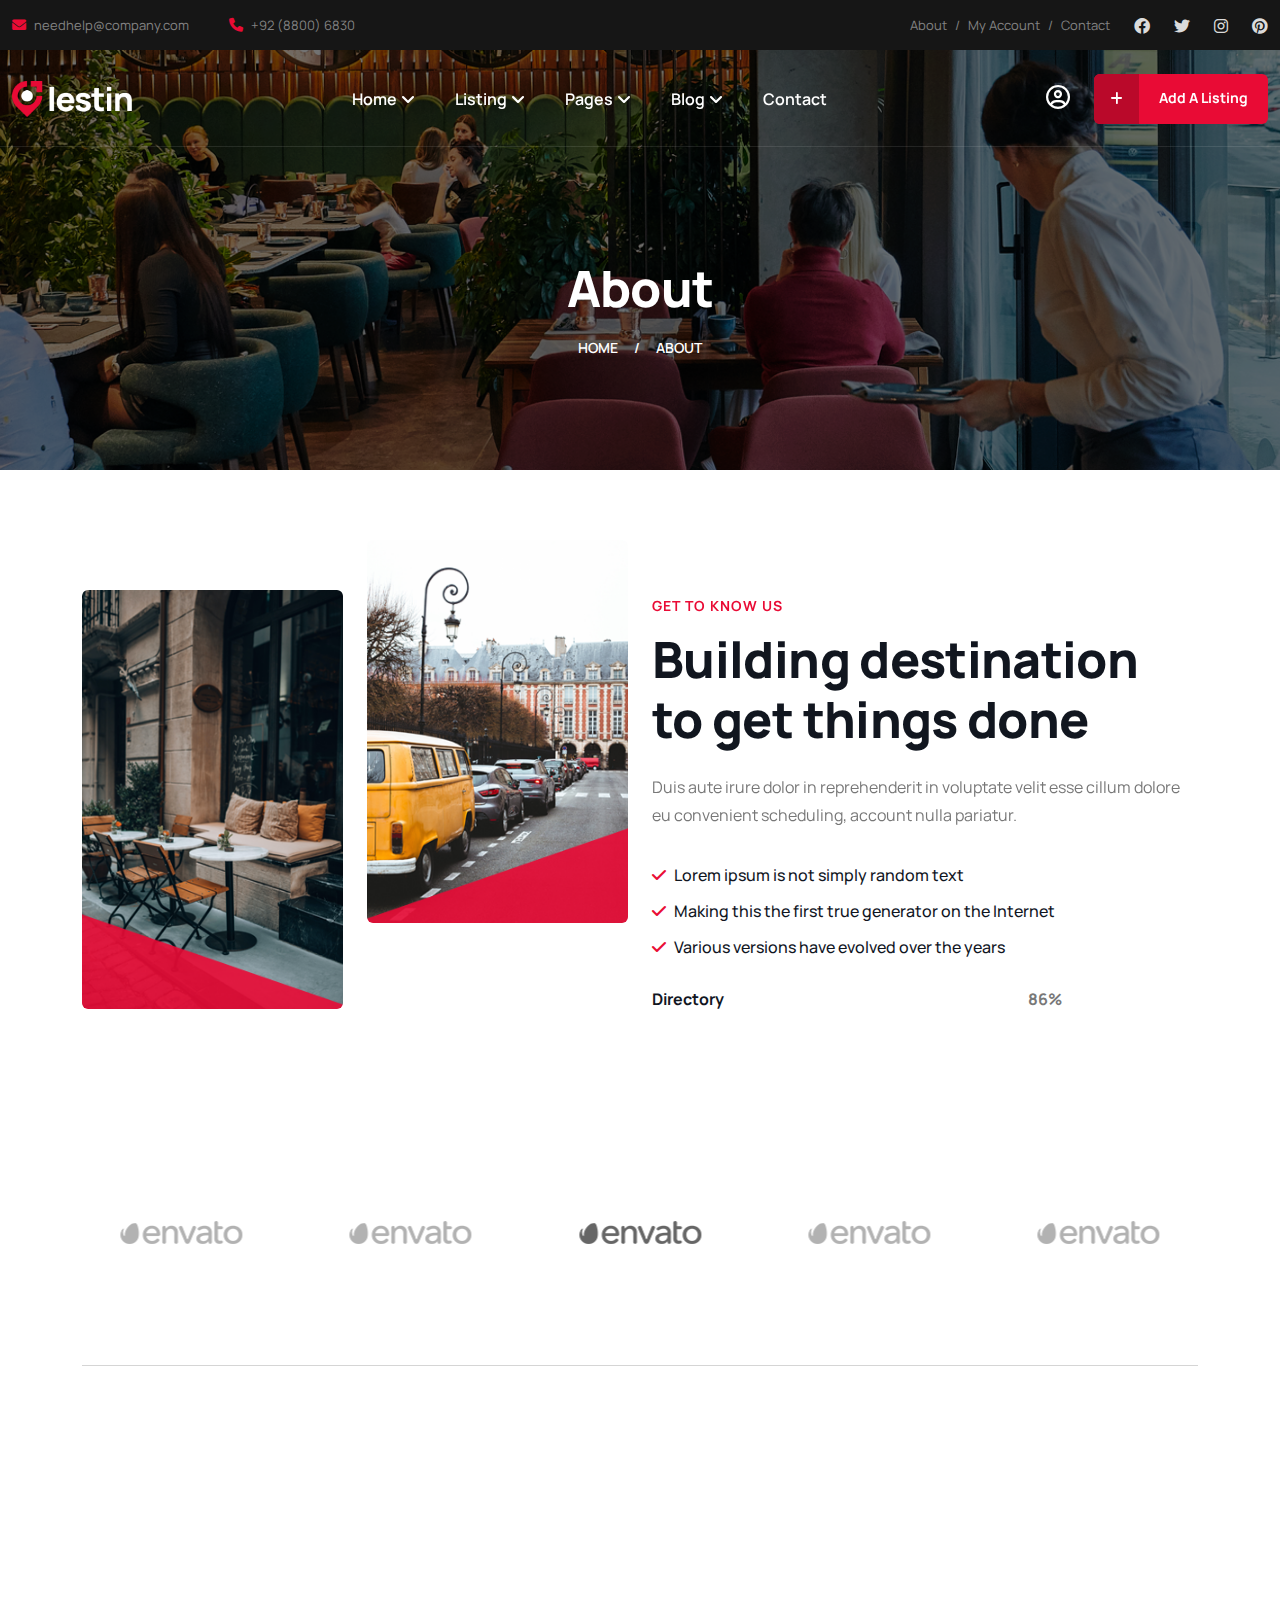
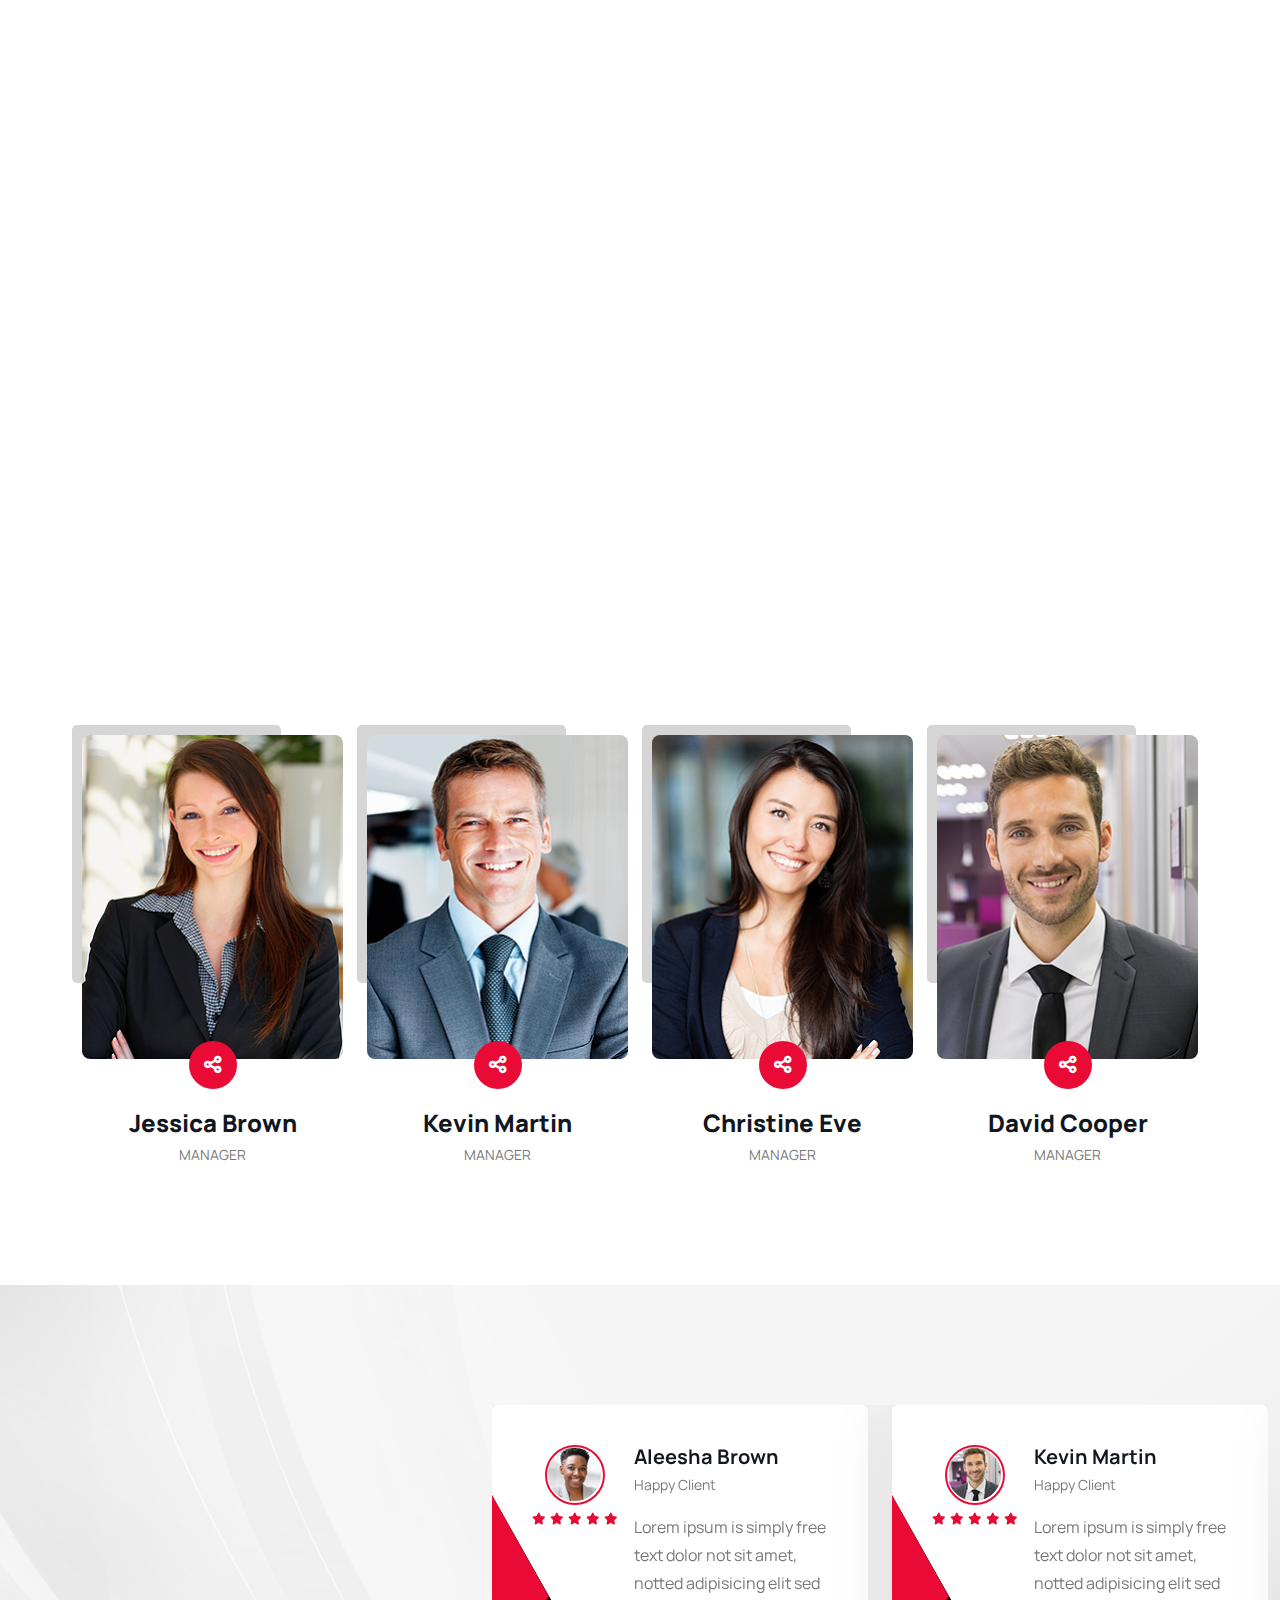
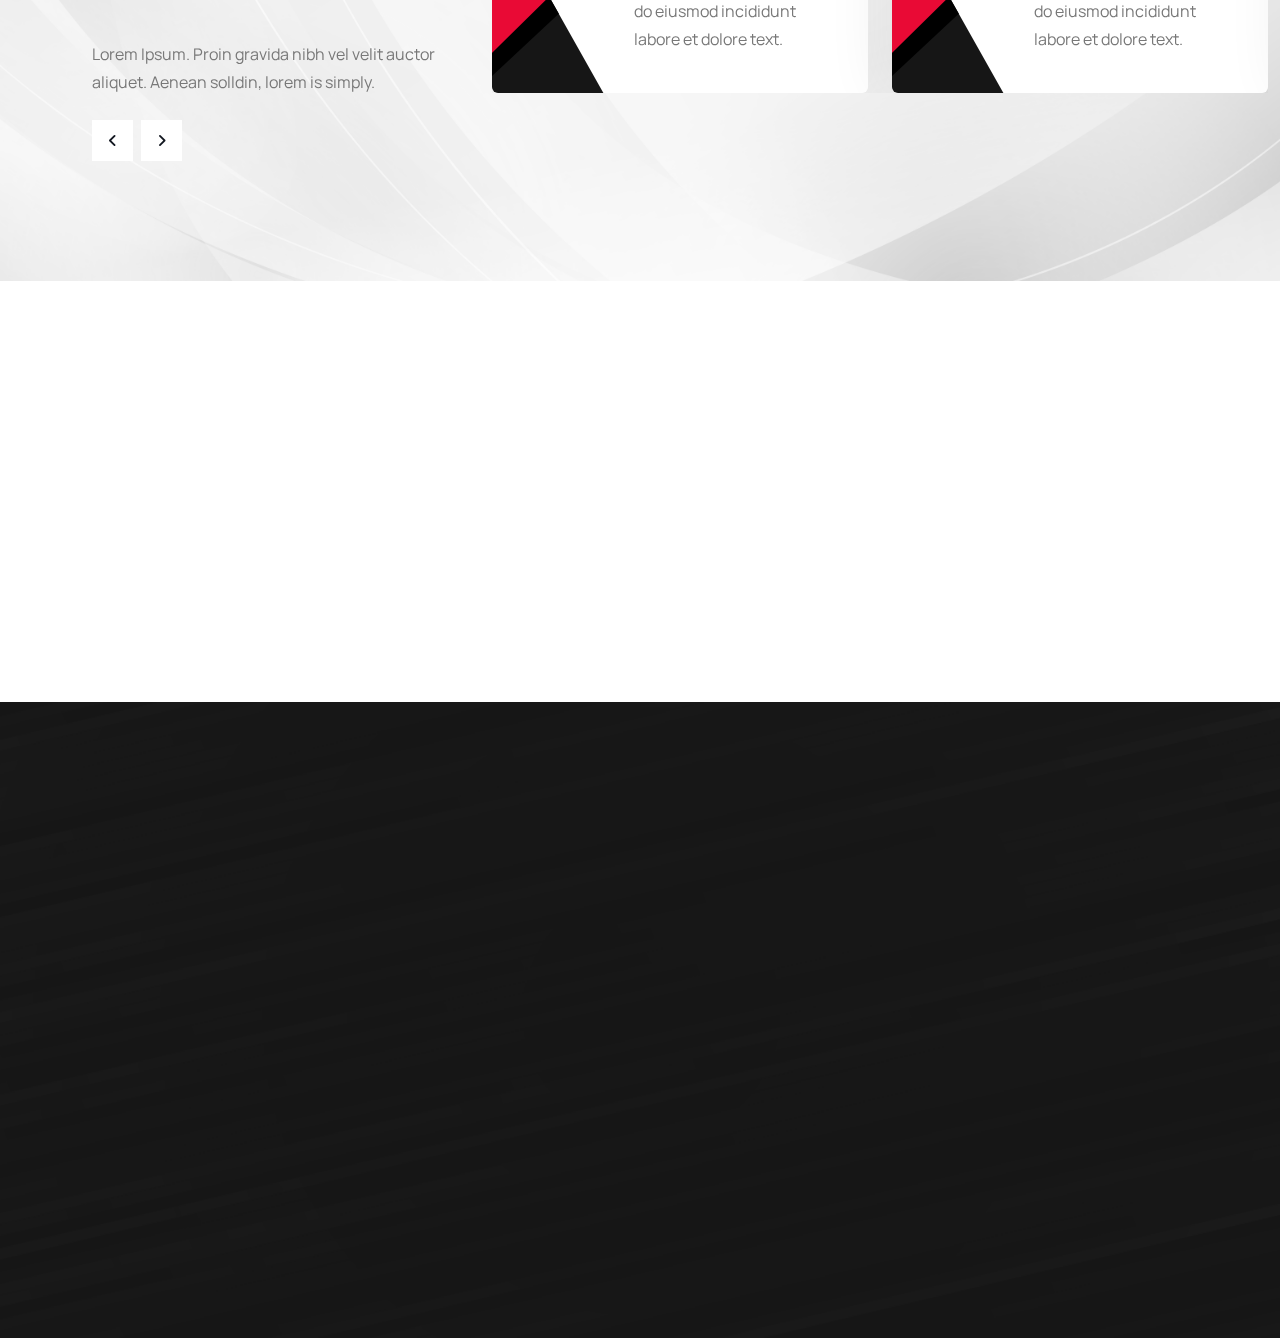
<file: about.html>
<!DOCTYPE html>
<html lang="en">
<!--<< Header Area >>-->

<head>
    <!-- ========== Meta Tags ========== -->
    <meta charset="UTF-8">
    <meta http-equiv="X-UA-Compatible" content="IE=edge">
    <meta name="viewport" content="width=device-width, initial-scale=1">
    <meta name="author" content="authorNmaeHere">
    <meta name="description" content="Lestin- Directory Listing HTML Template">
    <!-- ======== Page title ============ -->
    <title>Lestin- Directory Listing HTML Template</title>
    <!--<< Favcion >>-->
    <link rel="shortcut icon" href="assets/img/favicon.png">
    <!--<< Bootstrap min.css >>-->
    <link rel="stylesheet" href="assets/css/bootstrap.min.css">
    <!--<< All Min Css >>-->
    <link rel="stylesheet" href="assets/css/all.min.css">
    <!--<< Animate.css >>-->
    <link rel="stylesheet" href="assets/css/animate.css">
    <!--<< Magnific Popup.css >>-->
    <link rel="stylesheet" href="assets/css/magnific-popup.css">
    <!--<< MeanMenu.css >>-->
    <link rel="stylesheet" href="assets/css/meanmenu.css">
    <!--<< Swiper Bundle.css >>-->
    <link rel="stylesheet" href="assets/css/swiper-bundle.min.css">
    <!--<< Nice Select.css >>-->
    <link rel="stylesheet" href="assets/css/nice-select.css">
    <!--<< Expose Font.css >>-->
    <link rel="stylesheet" href="assets/css/expose.css">
    <!--<< Main.css >>-->
    <link rel="stylesheet" href="assets/css/main.css">
</head>

<body class="body-bg">

    <!-- Back To Top start -->
    <!-- <button id="back-top" class="back-to-top">
            <i class="fa-regular fa-arrow-up"></i>
        </button> -->

    <!-- Header Top Section Start -->
    <div class="header-top-section d-md-block d-none overflow-hidden">
        <div class="container container-header-top">
            <div class="header-top-wrapper">
                <ul class="contact-list">
                    <li>
                        <i class="fa-solid fa-envelope"></i>
                        <a href="#" class="link">needhelp@company.com</a>
                    </li>
                    <li>
                        <i class="fa-solid fa-phone"></i>
                        <a href="#" class="link">+92 (8800) 6830</a>
                    </li>
                </ul>
                <div class="d-flex align-items-center gap-4">
                    <div class="social-related d-flex align-items-center gap-2">
                        <a href="#">About</a>
                        <span>/</span>
                        <a href="#">My Account</a>
                        <span>/</span>
                        <a href="#">Contact</a>
                    </div>
                    <div class="social-wrapper d-flex align-items-center gap-xl-4 gap-3">
                        <a href="#" class=" black"><i class="fa-brands fa-facebook"></i></a>
                        <a href="#" class=" black"><i class="fa-brands fa-twitter"></i></a>
                        <a href="#" class=" black"><i class="fa-brands fa-instagram"></i></a>
                        <a href="#" class=" black"><i class="fa-brands fa-pinterest"></i></a>
                    </div>
                </div>
            </div>
        </div>
    </div>

    <!-- Offcanvas Area Start -->
    <div class="fix-area">
        <div class="offcanvas__info">
            <div class="offcanvas__wrapper">
                <div class="offcanvas__content">
                    <div class="offcanvas__top mb-4 d-flex justify-content-between align-items-center">
                        <div class="offcanvas__logo">
                            <a href="index.html">
                                <img src="assets/img/logo/logo-white.png" alt="logo-img">
                            </a>
                        </div>
                        <div class="offcanvas__close">
                            <button>
                                <i class="fas fa-times"></i>
                            </button>
                        </div>
                    </div>
                    <div class="mobile-menu fix mb-lg-5 mb-4"></div>
                    <div class="offcanvas__contact">
                        <h4>Contact Info</h4>
                        <ul>
                            <li class="d-flex align-items-center">
                                <div class="offcanvas__contact-icon">
                                    <i class="fal fa-map-marker-alt"></i>
                                </div>
                                <div class="offcanvas__contact-text">
                                    <a target="_blank" href="#">Lb. 120 Uns Road United</a>
                                </div>
                            </li>
                            <li class="d-flex align-items-center">
                                <div class="offcanvas__contact-icon mr-15">
                                    <i class="fal fa-envelope"></i>
                                </div>
                                <div class="offcanvas__contact-text">
                                    <a href="mailto:info@example.com">
                                        <span class="ex">needhelp@company.com</span>
                                    </a>
                                    <a href="mailto:ex@example.com">
                                        <span class="ex">ex@example.com</span>
                                    </a>
                                </div>
                            </li>
                            <li class="d-flex align-items-center">
                                <div class="offcanvas__contact-icon mr-15">
                                    <i class="fal fa-clock"></i>
                                </div>
                                <div class="offcanvas__contact-text">
                                    <a target="_blank" href="#">Sat-friday, 02am -09pm</a>
                                </div>
                            </li>
                            <li class="d-flex align-items-center">
                                <div class="offcanvas__contact-icon mr-15">
                                    <i class="far fa-phone"></i>
                                </div>
                                <div class="offcanvas__contact-text">
                                    <a href="tel:+652 15421 145" class="d-block">+652 15421 145</a>
                                    <a href="tel:+652 15421 145">+652 15421 145</a>
                                </div>
                            </li>
                        </ul>
                        <div class="header-button mt-lg-5 mt-4">
                            <button type="button"
                                class="theme-btn d-flex align-items-center gap-2 justify-content-center rounded-2 fw-normal text-capitalize gap-1 py-3 px-6">
                                <i class="fa-solid fa-plus"></i>
                                Get Start
                            </button>
                        </div>
                        <div class="social-icon d-flex align-items-center">
                            <a href="#" class=" black"><i class="fa-brands fa-facebook"></i></a>
                            <a href="#" class=" black"><i class="fa-brands fa-twitter"></i></a>
                            <a href="#" class=" black"><i class="fa-brands fa-instagram"></i></a>
                            <a href="#" class=" black"><i class="fa-brands fa-pinterest"></i></a>
                        </div>
                    </div>
                </div>
            </div>
        </div>
    </div>

    <div class="offcanvas__overlay"></div>

    <!-- Header Section Start -->
    <header id="header-sticky" class="header-1 header-style2">
        <div class="container container-extra-header">
            <div class="mega-menu-wrapper">
                <div class="header-main style-2">
                    <div class="header-left">
                        <div class="logo">
                            <a href="index.html" class="header-logo">
                                <img src="assets/img/logo/logo-white.png" alt="logo-img">
                            </a>
                        </div>
                    </div>
                    <div class="header-right d-flex justify-content-end align-items-center">
                        <div class="mean__menu-wrapper">
                            <div class="main-menu">
                                <nav id="mobile-menu">
                                    <ul>
                                        <li class="has-dropdown active menu-thumb">
                                            <a href="index.html">
                                                Home
                                                <i class="fas fa-angle-down"></i>
                                            </a>
                                            <ul class="submenu has-homemenu">
                                                <li>
                                                    <div class="homemenu-items">
                                                        <div class="homemenu">
                                                            <a href="index.html" class="homemenu-thumb">
                                                                <img src="assets/img/header/home-1.png" alt="img">
                                                                <span class="demo-button">
                                                                    <span
                                                                        class="theme-btn p1-bg box-style fs-14 first-box">
                                                                        <span class="black text-nowrap fs-14">Home
                                                                            01</span>
                                                                    </span>
                                                                </span>
                                                            </a>
                                                        </div>
                                                        <div class="homemenu">
                                                            <a href="index-2.html" class="homemenu-thumb mb-15">
                                                                <img src="assets/img/header/home-2.png" alt="img">
                                                                <span class="demo-button">
                                                                    <span
                                                                        class="theme-btn p1-bg box-style fs-14 first-box">
                                                                        <span class="black text-nowrap fs-14">Home
                                                                            02</span>
                                                                    </span>
                                                                </span>
                                                            </a>
                                                        </div>
                                                        <div class="homemenu">
                                                            <a href="index-3.html" class="homemenu-thumb mb-15">
                                                                <img src="assets/img/header/home-3.png" alt="img">
                                                                <span class="demo-button">
                                                                    <span
                                                                        class="theme-btn p1-bg box-style fs-14 first-box">
                                                                        <span class="black text-nowrap fs-14">Home
                                                                            03</span>
                                                                    </span>
                                                                </span>
                                                            </a>
                                                        </div>
                                                    </div>
                                                </li>
                                            </ul>
                                        </li>
                                        <li>
                                            <a href="listings.html">
                                                Listing
                                                <i class="fas fa-angle-down"></i>
                                            </a>
                                            <ul class="submenu">
                                                <li><a href="listings.html">Listing</a></li>
                                                <li><a href="listings-details.html">Listing Details</a></li>
                                            </ul>
                                        </li>
                                        <li class="has-dropdown">
                                            <a href="#0">
                                                Pages
                                                <i class="fas fa-angle-down"></i>
                                            </a>
                                            <ul class="submenu">
                                                <li><a href="about.html">About Us</a></li>
                                            </ul>
                                        </li>
                                        <li>
                                            <a href="blog.html">
                                                Blog
                                                <i class="fas fa-angle-down"></i>
                                            </a>
                                            <ul class="submenu">
                                                <li><a href="blog.html">Blog</a></li>
                                                <li><a href="blog-details.html">Blog Details</a></li>
                                            </ul>
                                        </li>
                                        <li>
                                            <a href="contact.html">Contact</a>
                                        </li>
                                    </ul>
                                </nav>
                            </div>
                        </div>
                        <div class="custom-dropdown position-relative d-lg-none d-block">
                            <button class="dropdown-button pe-2">
                                <i class="fa-regular fa-circle-user"></i>
                            </button>
                            <div class="dropdown-content p-3">
                                <a href="contact.html" class="d-flex align-items-center gap-2">
                                    <i class="fa-solid fa-user"></i> Login
                                </a>
                                <a href="contact.html" class="d-flex align-items-center gap-2">
                                    <i class="fa-solid fa-user-plus"></i> Register
                                </a>
                            </div>
                        </div>
                        <div class="header__hamburger d-xl-none my-auto">
                            <div class="sidebar__toggle">
                                <i class="fa-solid fa-bars-staggered text-white"></i>
                            </div>
                        </div>
                    </div>
                    <div class="header-help d-lg-flex d-none align-items-center gap-4">
                        <div class="custom-dropdown position-relative">
                            <button class="dropdown-button">
                                <i class="fa-regular fa-circle-user"></i>
                            </button>
                            <div class="dropdown-content p-3">
                                <a href="contact.html" class="d-flex align-items-center gap-2">
                                    <i class="fa-solid fa-user"></i> Login
                                </a>
                                <a href="contact.html" class="d-flex align-items-center gap-2">
                                    <i class="fa-solid fa-user-plus"></i> Register
                                </a>
                            </div>
                        </div>
                        <button type="button"
                            class="theme-btn custom-header-btn rounded-2 fw-normal text-capitalize gap-1 py-0 px-0">
                            <span class="plus d-center"><i class="fa-solid fa-plus"></i></span> <span class="texts">Add
                                a Listing</span>
                        </button>
                    </div>
                </div>
            </div>
        </div>
    </header>

    <!-- Hero section start -->
    <section class="breadcrumb-section">
        <div class="contaienr">
            <div class="breadcrumb-content text-center">
                <h2>About</h2>
                <ul class="bread-list">
                    <li class="text-uppercase white-clr"><a href="#" class="white-clr">Home</a></li>
                    <li class="text-uppercase white-clr">/</li>
                    <li class="text-uppercase white-clr">About</li>
                </ul>
            </div>
        </div>
    </section>

    <!-- Offer Section -->
    <section class="about-section fix space-top">
        <div class="container">
            <div class="row flex-row-reverse g-4 justify-content-between">
                <div class="col-lg-6">
                    <div class="offer-content ps-xxl-5">
                        <div class="section-title mb-sm-4 mb-3 pb-lg-2">
                            <span class="wow fadeInUp mb-sm-3 mb-2">get to know us</span>
                            <h2 class="mb-lg-4 mb-3 wow fadeInUp" data-wow-delay=".3s">
                                Building destination <br>
                                to get things done
                            </h2>
                            <p class="fs-16 text-clr">
                                Duis aute irure dolor in reprehenderit in voluptate velit esse cillum dolore eu
                                convenient scheduling, account nulla
                                pariatur.
                            </p>
                        </div>
                        <ul class="abouts-list d-grid gap-2">
                            <li class="d-flex align-items-center gap-2 black-clr fs-16 fw-500">
                                <i class="fa-solid fa-check theme-clr"></i> Lorem ipsum is not simply random text
                            </li>
                            <li class="d-flex align-items-center gap-2 black-clr fs-16 fw-500">
                                <i class="fa-solid fa-check theme-clr"></i> Making this the first true generator on the
                                Internet
                            </li>
                            <li class="d-flex align-items-center gap-2 black-clr fs-16 fw-500">
                                <i class="fa-solid fa-check theme-clr"></i> Various versions have evolved over the years
                            </li>
                        </ul>
                        <div class="about-porgress-wrap mt-xl-4 mt-3 mb-sm-3 mb-4 pb-3">
                            <div class="d-flex align-items-center justify-content-between w-75">
                                <span class="d-block fw-bold black-clr fs-16">Directory</span>
                                <span class="d-block fw-bold text-clr fs-16">86%</span>
                            </div>
                        </div>
                        <a href="contact.html"
                            class="theme-btn rounded-2 black-bg text-center text-capitalize fw-500 fs-14 wow fadeInUp"
                            data-wow-delay=".3s">
                            Get Started with Us
                        </a>
                    </div>
                </div>
                <div class="col-lg-6">
                    <div class="about-thumb-main">
                        <div class="thumb wow fadeInUp" data-wow-delay="3.s">
                            <img src="assets/img/about/get-know1.png" alt="img" class="rounded-2">
                        </div>
                        <div class="thumb thumb2 wow fadeInUp" data-wow-delay="3.s">
                            <img src="assets/img/about/get-know2.png" alt="img" class="rounded-2">
                        </div>
                    </div>
                </div>
            </div>
        </div>
    </section>

    <!-- Sponsor Section Start -->
    <section class="sponsor-section space-top pb-0 fix">
        <div class="container">
            <div class="sponsor-border space-bottom">
                <div class="step-slide-wrap swiper">
                    <div class="swiper-wrapper">
                        <div class="swiper-slide">
                            <div class="step-sponsor">
                                <img src="assets/img/brand/step-sponsor.png" alt="icon">
                            </div>
                        </div>
                        <div class="swiper-slide">
                            <div class="step-sponsor">
                                <img src="assets/img/brand/step-sponsor.png" alt="icon">
                            </div>
                        </div>
                        <div class="swiper-slide">
                            <div class="step-sponsor">
                                <img src="assets/img/brand/step-sponsor.png" alt="icon">
                            </div>
                        </div>
                        <div class="swiper-slide">
                            <div class="step-sponsor">
                                <img src="assets/img/brand/step-sponsor.png" alt="icon">
                            </div>
                        </div>
                        <div class="swiper-slide">
                            <div class="step-sponsor">
                                <img src="assets/img/brand/step-sponsor.png" alt="icon">
                            </div>
                        </div>
                    </div>
                </div>
            </div>
        </div>
    </section>

    <!-- FunFact section start -->
    <section class="funfact-section fix position-relative section-padding">
        <div class="container">
            <div class="row g-4 align-items-center">
                <div class="col-xxl-6 col-xl-6 col-lg-7">
                    <div class="funfact-content">
                        <div class="section-title">
                            <span class="theme-clr wow fadeInUp mb-sm-3 mb-2">our fun facts</span>
                            <h2 class="white-clr mb-md-4 mb-sm-3 mb-2 wow fadeInUp" data-wow-delay=".3s">
                                Trusted by over 8800+
                                clients worldWide
                            </h2>
                            <p class="white-clr">
                                Get our mobile app for easy and convenient usage
                            </p>
                        </div>
                        <div class="funfact-info">
                            <div class="funfact-item d-flex gap-xl-4 gap-sm-3 gap-2 wow fadeInUp" data-wow-delay=".3s">
                                <div class="icon theme-bg d-center rounded-circle">
                                    <i class="fa-solid fa-check white-clr"></i>
                                </div>
                                <div class="cont">
                                    <h5 class="white-clr mb-sm-2 mb-2 d-block">We’re Professional and Certified</h5>
                                    <p class="text-clr fs-16">
                                        Lorem ipsum is simply free text dolor sit but the majority have suffered amet,
                                        consectetur notted.
                                    </p>
                                </div>
                            </div>
                            <div class="funfact-item d-flex gap-xl-4 gap-sm-3 gap-2 wow fadeInUp" data-wow-delay=".5s">
                                <div class="icon theme-bg d-center rounded-circle">
                                    <i class="fa-solid fa-check white-clr"></i>
                                </div>
                                <div class="cont">
                                    <h5 class="white-clr mb-sm-2 mb-2 d-block">Get instant access for free listings
                                    </h5>
                                    <p class="text-clr fs-16">
                                        Lorem ipsum is simply free text dolor sit but the majority have suffered amet,
                                        consectetur notted.
                                    </p>
                                </div>
                            </div>
                        </div>
                    </div>
                </div>
                <div class="col-xxl-6 col-xl-6 col-lg-5">
                    <div class="funfact-counting-wrap">
                        <div class="funcat-inner">
                            <div class="funfact-count position-relative d-center theme-bg rounded-circle wow fadeInUp"
                                data-wow-delay=".4s">
                                <div class="box">
                                    <div class="content mb-3">
                                        <h2 class="white-clr d-flex align-items-center justify-content-center">
                                            <span class="count text-white">31</span>
                                            K
                                        </h2>
                                        <span class="black-clr fs-14 text-uppercase">
                                            approved <br>
                                            listing
                                        </span>
                                    </div>
                                </div>
                                <div class="icon posi1 d-center rounded-circle white-bg">
                                    <img src="assets/img/icon/fun1.png" alt="img">
                                </div>
                            </div>
                            <div class="funfact-count position-relative d-center theme-bg rounded-circle wow fadeInUp"
                                data-wow-delay=".6s">
                                <div class="box">
                                    <div class="content mb-3">
                                        <h2 class="white-clr d-flex align-items-center justify-content-center">
                                            <span class="count text-white">99</span>
                                            K
                                        </h2>
                                        <span class="black-clr fs-14 text-uppercase">
                                            Places <br>
                                            in the world
                                        </span>
                                    </div>
                                </div>
                                <div class="icon posi1 d-center rounded-circle white-bg">
                                    <img src="assets/img/icon/fun2.png" alt="img">
                                </div>
                            </div>
                        </div>
                        <div class="funfact-count third-count position-relative d-center theme-bg rounded-circle wow fadeInUp"
                            data-wow-delay=".8s">
                            <div class="box">
                                <div class="content mb-3">
                                    <h2 class="white-clr d-flex align-items-center justify-content-center">
                                        <span class="count text-white">30</span>
                                        K
                                    </h2>
                                    <span class="black-clr fs-14 text-uppercase">
                                        Happy <br>
                                        customers
                                    </span>
                                </div>
                            </div>
                            <div class="icon posi1 d-center rounded-circle white-bg">
                                <img src="assets/img/icon/fun3.png" alt="img">
                            </div>
                        </div>
                    </div>
                </div>
            </div>
        </div>
    </section>

    <!-- Authentic Team -->
    <section class="authentic-team fix section-padding">
        <div class="container">
            <div class="section-title text-center mb-60">
                <span class="wow fadeInUp mb-sm-3 mb-2">the best team members</span>
                <h2 class="wow fadeInUp" data-wow-delay=".3s">
                    Meet the professional <br>
                    people here
                </h2>
            </div>
            <div class="row g-4">
                <div class="col-sm-6 col-md-6 col-lg-3">
                    <div class="authentic-item">
                        <div class="thumb w-100 position-relative">
                            <img src="assets/img/team/teams1.png" alt="img" class="rounded-3 w-100">
                        </div>
                        <div class="cont">
                            <div class="social-share">
                                <div class="share">
                                    <i class="fa-solid fa-share-nodes"></i>
                                    <ul class="social-area d-grid align-items-center gap-2">
                                        <a href="#" class="d-center rounded-circle"><i
                                                class="fa-brands fa-facebook"></i></a>
                                        <a href="#" class="d-center rounded-circle"><i
                                                class="fa-brands fa-twitter"></i></a>
                                        <a href="#" class="d-center rounded-circle"><i
                                                class="fa-brands fa-instagram"></i></a>
                                        <a href="#" class="d-center rounded-circle"><i
                                                class="fa-brands fa-pinterest"></i></a>
                                    </ul>
                                </div>
                            </div>
                            <h4 class="mb-2 text-center">
                                <a href="#" class="black-clr">
                                    Jessica Brown
                                </a>
                            </h4>
                            <span class="text-uppercase text-clr fs-14 text-center d-block">Manager</span>
                        </div>
                    </div>
                </div>
                <div class="col-sm-6 col-md-6 col-lg-3">
                    <div class="authentic-item">
                        <div class="thumb w-100 position-relative">
                            <img src="assets/img/team/teams2.png" alt="img" class="rounded-3 w-100">
                        </div>
                        <div class="cont">
                            <div class="social-share">
                                <div class="share">
                                    <i class="fa-solid fa-share-nodes"></i>
                                    <ul class="social-area d-grid align-items-center gap-2">
                                        <a href="#" class="d-center rounded-circle"><i
                                                class="fa-brands fa-facebook"></i></a>
                                        <a href="#" class="d-center rounded-circle"><i
                                                class="fa-brands fa-twitter"></i></a>
                                        <a href="#" class="d-center rounded-circle"><i
                                                class="fa-brands fa-instagram"></i></a>
                                        <a href="#" class="d-center rounded-circle"><i
                                                class="fa-brands fa-pinterest"></i></a>
                                    </ul>
                                </div>
                            </div>
                            <h4 class="mb-2 text-center">
                                <a href="#" class="black-clr">
                                    Kevin Martin
                                </a>
                            </h4>
                            <span class="text-uppercase text-clr fs-14 text-center d-block">Manager</span>
                        </div>
                    </div>
                </div>
                <div class="col-sm-6 col-md-6 col-lg-3">
                    <div class="authentic-item">
                        <div class="thumb w-100 position-relative">
                            <img src="assets/img/team/teams3.png" alt="img" class="rounded-3 w-100">
                        </div>
                        <div class="cont">
                            <div class="social-share">
                                <div class="share">
                                    <i class="fa-solid fa-share-nodes"></i>
                                    <ul class="social-area d-grid align-items-center gap-2">
                                        <a href="#" class="d-center rounded-circle"><i
                                                class="fa-brands fa-facebook"></i></a>
                                        <a href="#" class="d-center rounded-circle"><i
                                                class="fa-brands fa-twitter"></i></a>
                                        <a href="#" class="d-center rounded-circle"><i
                                                class="fa-brands fa-instagram"></i></a>
                                        <a href="#" class="d-center rounded-circle"><i
                                                class="fa-brands fa-pinterest"></i></a>
                                    </ul>
                                </div>
                            </div>
                            <h4 class="mb-2 text-center">
                                <a href="#" class="black-clr">
                                    Christine Eve
                                </a>
                            </h4>
                            <span class="text-uppercase text-clr fs-14 text-center d-block">Manager</span>
                        </div>
                    </div>
                </div>
                <div class="col-sm-6 col-md-6 col-lg-3">
                    <div class="authentic-item">
                        <div class="thumb w-100 position-relative">
                            <img src="assets/img/team/teams4.png" alt="img" class="rounded-3 w-100">
                        </div>
                        <div class="cont">
                            <div class="social-share">
                                <div class="share">
                                    <i class="fa-solid fa-share-nodes"></i>
                                    <ul class="social-area d-grid align-items-center gap-2">
                                        <a href="#" class="d-center rounded-circle"><i
                                                class="fa-brands fa-facebook"></i></a>
                                        <a href="#" class="d-center rounded-circle"><i
                                                class="fa-brands fa-twitter"></i></a>
                                        <a href="#" class="d-center rounded-circle"><i
                                                class="fa-brands fa-instagram"></i></a>
                                        <a href="#" class="d-center rounded-circle"><i
                                                class="fa-brands fa-pinterest"></i></a>
                                    </ul>
                                </div>
                            </div>
                            <h4 class="mb-2 text-center">
                                <a href="#" class="black-clr">
                                    David Cooper
                                </a>
                            </h4>
                            <span class="text-uppercase text-clr fs-14 text-center d-block">Manager</span>
                        </div>
                    </div>
                </div>
            </div>
        </div>
    </section>

    <!-- Subscribe section start -->
    <section class="feedback-section3 fix section-padding">
        <div class="los-angels-wrap">
            <div class="container">
                <div class="row g-4">
                    <div class="col-xl-4">
                        <div class="section-title">
                            <span class="theme-clr wow fadeInUp mb-sm-3 mb-2">our feedbacks</span>
                            <h2 class="black-clr mb-xl-3 mb-2 wow fadeInUp" data-wow-delay=".3s">
                                What they’re
                                talking about us
                            </h2>
                            <p class="fs-16 text-clr mb-4">
                                Lorem Ipsum. Proin gravida nibh vel velit auctor aliquet. Aenean solldin, lorem is
                                simply.
                            </p>
                            <div class="d-flex align-items-center gap-2">
                                <button type="button" class="slide-cmn d-center array-prev">
                                    <i class="fa-solid fa-angle-left"></i>
                                </button>
                                <button type="button" class="slide-cmn d-center array-next">
                                    <i class="fa-solid fa-angle-right"></i>
                                </button>
                            </div>
                        </div>
                    </div>
                    <div class="col-xl-8">
                        <div class="testimonial-wrapper1 swiper">
                            <div class="swiper-wrapper">
                                <div class="swiper-slide">
                                    <div
                                        class="testimonail-items rounded-2 d-flex gap-xxl-4 gap-xl-3 gap-2 position-relative">
                                        <div class="">
                                            <div class="thumb m-auto mb-2">
                                                <img src="assets/img/testimonial/alessha.png" alt="img">
                                            </div>
                                            <div class="d-flex align-items-center gap-1">
                                                <i class="fa-solid fa-star theme-clr fs-12"></i>
                                                <i class="fa-solid fa-star theme-clr fs-12"></i>
                                                <i class="fa-solid fa-star theme-clr fs-12"></i>
                                                <i class="fa-solid fa-star theme-clr fs-12"></i>
                                                <i class="fa-solid fa-star theme-clr fs-12"></i>
                                            </div>
                                        </div>
                                        <div class="cont">
                                            <div class="mb-3">
                                                <h5 class="black-clr mb-0">Aleesha Brown</h5>
                                                <span class="fs-14 text-clr">Happy Client</span>
                                            </div>
                                            <p class="text-clr fs-16">
                                                Lorem ipsum is simply free text dolor not sit amet, notted adipisicing
                                                elit sed
                                                do
                                                eiusmod incididunt labore et
                                                dolore
                                                text.
                                            </p>
                                        </div>
                                        <!-- Ele -->
                                        <img src="assets/img/testimonial/testimonial-shape.png" alt="img"
                                            class="testimonial-shape">
                                    </div>
                                </div>
                                <div class="swiper-slide">
                                    <div
                                        class="testimonail-items rounded-2 d-flex gap-xxl-4 gap-xl-3 gap-2 position-relative">
                                        <div class="">
                                            <div class="thumb m-auto mb-2">
                                                <img src="assets/img/testimonial/kecin.png" alt="img">
                                            </div>
                                            <div class="d-flex align-items-center gap-1">
                                                <i class="fa-solid fa-star theme-clr fs-12"></i>
                                                <i class="fa-solid fa-star theme-clr fs-12"></i>
                                                <i class="fa-solid fa-star theme-clr fs-12"></i>
                                                <i class="fa-solid fa-star theme-clr fs-12"></i>
                                                <i class="fa-solid fa-star theme-clr fs-12"></i>
                                            </div>
                                        </div>
                                        <div class="cont">
                                            <div class="mb-3">
                                                <h5 class="black-clr mb-0">Kevin Martin</h5>
                                                <span class="fs-14 text-clr">Happy Client</span>
                                            </div>
                                            <p class="text-clr fs-16">
                                                Lorem ipsum is simply free text dolor not sit amet, notted adipisicing
                                                elit sed
                                                do
                                                eiusmod incididunt labore et
                                                dolore
                                                text.
                                            </p>
                                        </div>
                                        <!-- Ele -->
                                        <img src="assets/img/testimonial/testimonial-shape.png" alt="img"
                                            class="testimonial-shape">
                                    </div>
                                </div>
                            </div>
                        </div>
                    </div>
                </div>
            </div>
        </div>
    </section>

    <!-- Discover Section -->
    <section class="discover-section section-padding fix position-relative">
        <div class="container">
            <div class="row g-sm-4 g-3">
                <div class="col-md-6 wow fadeInUp" data-wow-delay=".4s">
                    <div class="discover-items position-relative rounded-3">
                        <div class="box">
                            <h4 class="black-clr mb-3">Join our community</h4>
                            <p class="text-clr fs-16">
                                New offers every day. Trusted by a community
                                of thousands.
                            </p>
                        </div>
                        <!-- Ele-->
                        <div class="badge-ele d-center">
                            <img src="assets/img/icon/join1.png" alt="icon">
                        </div>
                    </div>
                </div>
                <div class="col-md-6 wow fadeInUp" data-wow-delay=".5s">
                    <div class="discover-items position-relative rounded-3">
                        <div class="box">
                            <h4 class="black-clr mb-3">See how it works</h4>
                            <p class="text-clr fs-16">
                                New offers every day. Trusted by a community
                                of thousands.
                            </p>
                        </div>
                        <!-- Ele-->
                        <div class="badge-ele d-center">
                            <img src="assets/img/icon/join2.png" alt="icon">
                        </div>
                    </div>
                </div>
            </div>
        </div>
    </section>

    <!-- Footer section start -->
    <footer class="footer-section fix">
        <div class="container">
            <div class="footer-top section-padding">
                <div class="row g-5">
                    <div class="col-lg-3 col-md-6 col-sm-6 wow fadeInUp" data-wow-delay=".3s">
                        <div class="footer-widget">
                            <a href="index.html" class="logo-footer footer-head-title">
                                <img src="assets/img/logo/logo-white.png" alt="logo">
                            </a>
                            <p class="pragraph-title">
                                Lestin is the Best Business <br>
                                Listings WordPress Theme <br>
                                in the Market
                            </p>
                            <ul class="social-area d-flex align-items-center gap-2">
                                <a href="#" class="d-center rounded-circle"><i class="fa-brands fa-facebook"></i></a>
                                <a href="#" class="d-center rounded-circle"><i class="fa-brands fa-twitter"></i></a>
                                <a href="#" class="d-center rounded-circle"><i class="fa-brands fa-instagram"></i></a>
                                <a href="#" class="d-center rounded-circle"><i class="fa-brands fa-pinterest"></i></a>
                            </ul>
                        </div>
                    </div>
                    <div class="col-lg-2 col-md-6 col-sm-6 wow fadeInUp" data-wow-delay=".5s">
                        <div class="footer-widget">
                            <h5 class="footer-head-title">Explore</h5>
                            <ul class="widget-link d-grid gap-sm-2 gap-1">
                                <li>
                                    <a href="about.html">
                                        About
                                    </a>
                                </li>
                                <li>
                                    <a href="listings.html">
                                        My Listings
                                    </a>
                                </li>
                                <li>
                                    <a href="about.html">
                                        Bookmarks
                                    </a>
                                </li>
                                <li>
                                    <a href="listings-details.html">
                                        Add Listings
                                    </a>
                                </li>
                                <li>
                                    <a href="contact.html">
                                        Reviews
                                    </a>
                                </li>
                                <li>
                                    <a href="blog.html">
                                        Latest News
                                    </a>
                                </li>
                            </ul>
                        </div>
                    </div>
                    <div class="col-lg-3 col-md-6 col-sm-6 wow fadeInUp" data-wow-delay=".4s">
                        <div class="footer-widget">
                            <h5 class="footer-head-title">Contact</h5>
                            <ul class="widget-info d-grid gap-sm-3 gap-2">
                                <li class="d-flex align-items-center gap-xl-3 gap-2">
                                    <div class="icon rounded-circle d-center">
                                        <i class="fa-solid fa-location-pin"></i>
                                    </div>
                                    <div class="cont">
                                        <span class="i-name">Visit Office</span>
                                        <a href="javascript:void(0)">
                                            66 Broklyn Gold Street. USA
                                        </a>
                                    </div>
                                </li>
                                <li class="d-flex align-items-center gap-xl-3 gap-2">
                                    <div class="icon rounded-circle d-center">
                                        <i class="fa-solid fa-envelope"></i>
                                    </div>
                                    <div class="cont">
                                        <span class="i-name">Send Email</span>
                                        <a href="javascript:void(0)">
                                            needhelp@company.com
                                        </a>
                                    </div>
                                </li>
                                <li class="d-flex align-items-center gap-xl-3 gap-2">
                                    <div class="icon rounded-circle d-center">
                                        <i class="fa-solid fa-square-phone"></i>
                                    </div>
                                    <div class="cont">
                                        <span class="i-name">Call Anytime</span>
                                        <a href="javascript:void(0)">
                                            +92 (666) 888 0000
                                        </a>
                                    </div>
                                </li>
                            </ul>
                        </div>
                    </div>
                    <div class="col-lg-4 col-md-6 col-sm-6 wow fadeInUp" data-wow-delay=".6s">
                        <div class="footer-widget">
                            <h5 class="footer-head-title">Newsletter</h5>
                            <p class="sub-text">
                                Subscribe our newsletter to get latest updates
                            </p>
                            <form action="#" class="subscribe-form">
                                <input type="text" placeholder="Email Adress">
                                <button type="button" class="theme-btn alt-btn03 py-3 px-6 text-center">
                                    Register
                                </button>
                            </form>
                        </div>
                    </div>
                </div>
            </div>
        </div>
        <div class="container">
            <p class="footer-bottom text-center wow fadeInUp" data-wow-delay=".3s">
                &copy; Copyright 2024 by Company.com
            </p>
        </div>
    </footer>


    <!--<< All JS Plugins >>-->
    <script src="assets/js/jquery-3.7.1.min.js"></script>
    <!--<< Viewport Js >>-->
    <script src="assets/js/viewport.jquery.js"></script>
    <!--<< Bootstrap Js >>-->
    <script src="assets/js/bootstrap.bundle.min.js"></script>
    <!--<< Nice Select Js >>-->
    <script src="assets/js/jquery.nice-select.min.js"></script>
    <!--<< Waypoints Js >>-->
    <script src="assets/js/jquery.waypoints.js"></script>
    <!--<< Counterup Js >>-->
    <script src="assets/js/jquery.counterup.min.js"></script>
    <!--<< Swiper Slider Js >>-->
    <script src="assets/js/swiper-bundle.min.js"></script>
    <!--<< MeanMenu Js >>-->
    <script src="assets/js/jquery.meanmenu.min.js"></script>
    <!--<< Magnific Popup Js >>-->
    <script src="assets/js/jquery.magnific-popup.min.js"></script>
    <!--<< Wow Animation Js >>-->
    <script src="assets/js/wow.min.js"></script>
    <!--<< Main.js >>-->
    <script src="assets/js/main.js"></script>
</body>

</html>
</file>
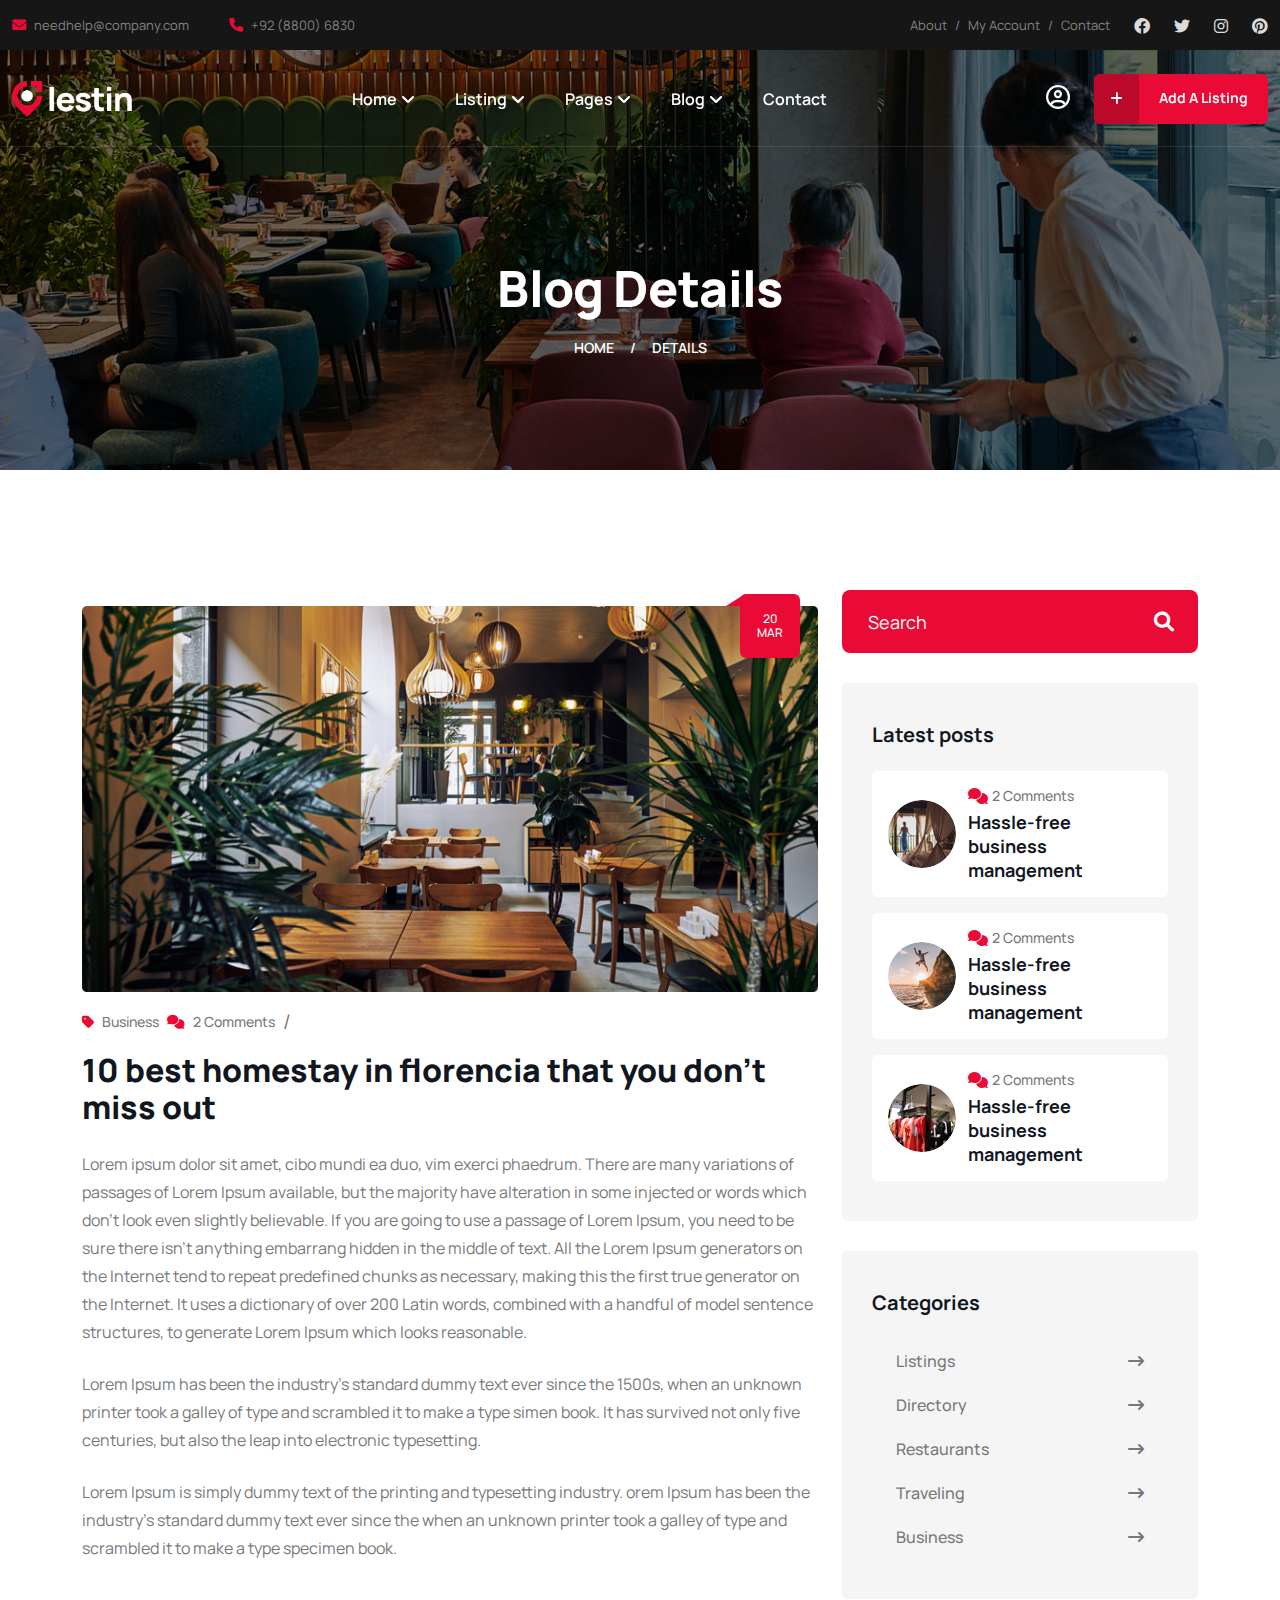
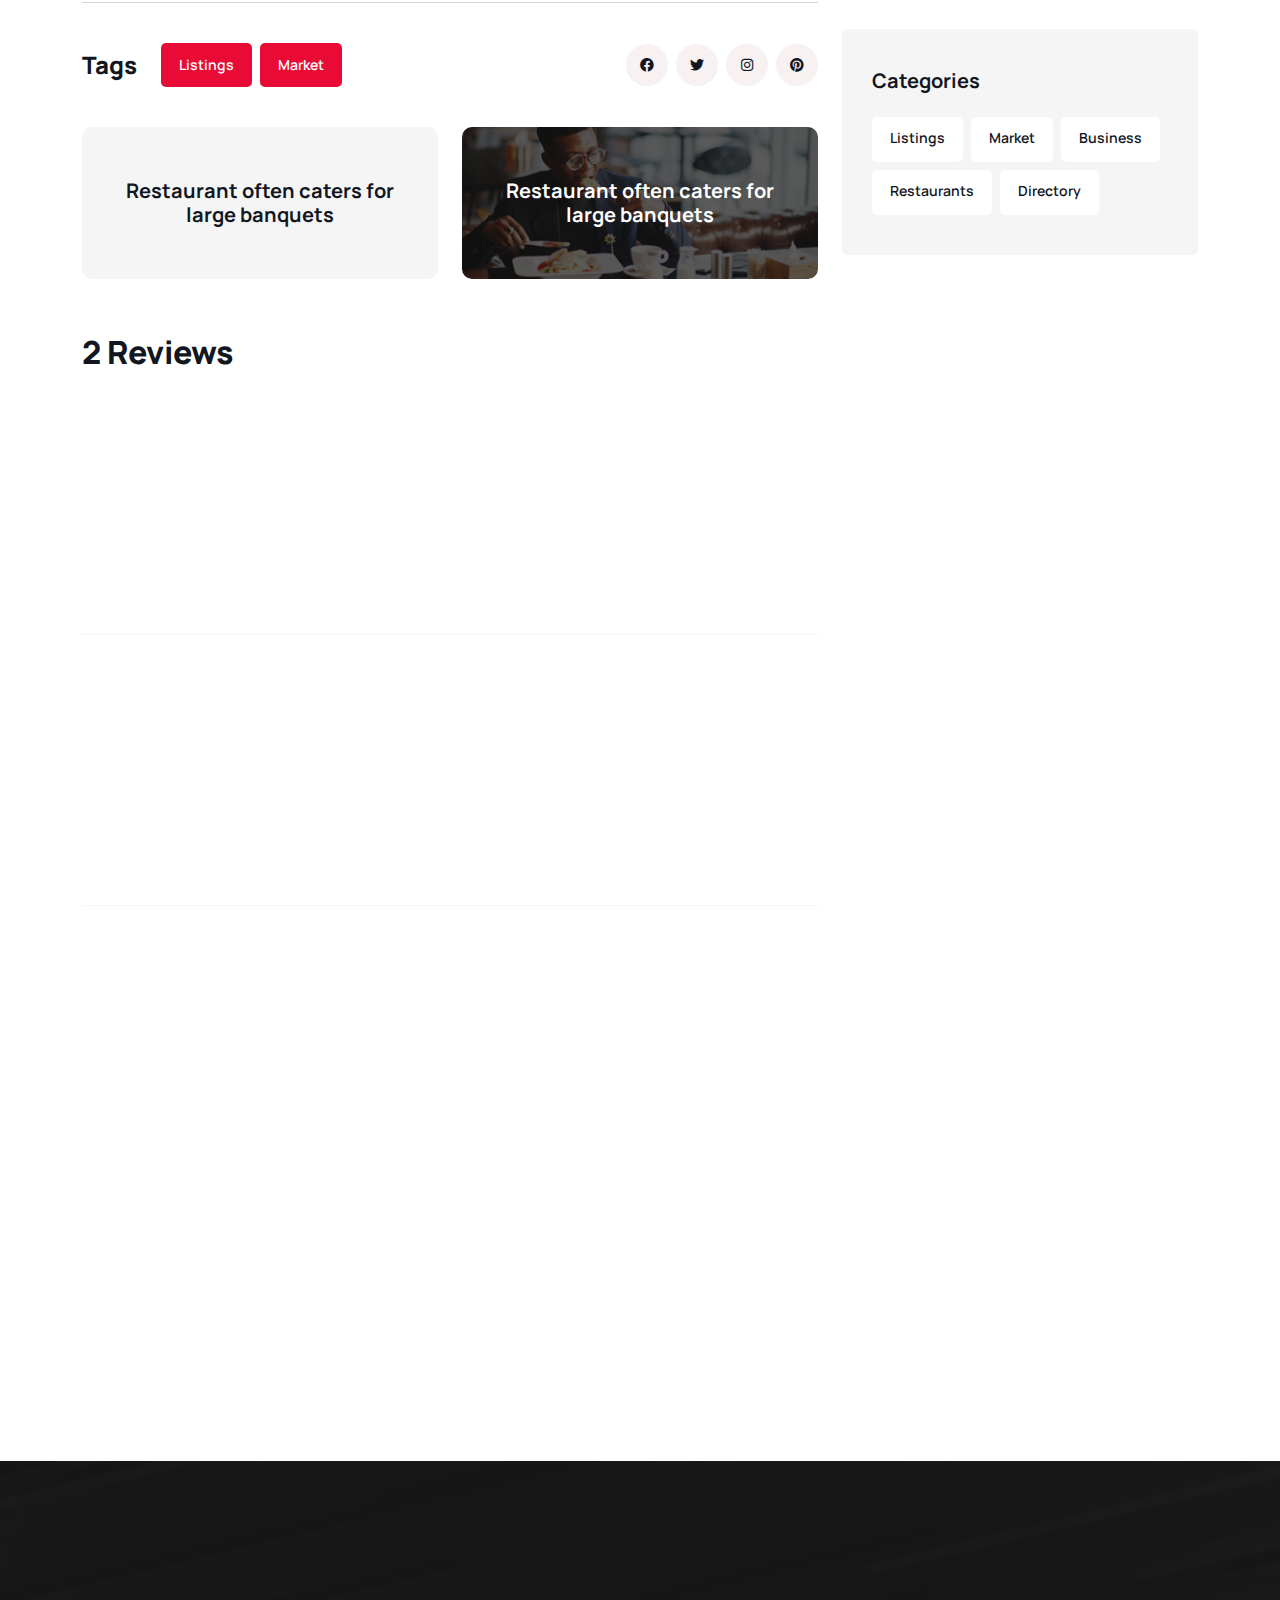
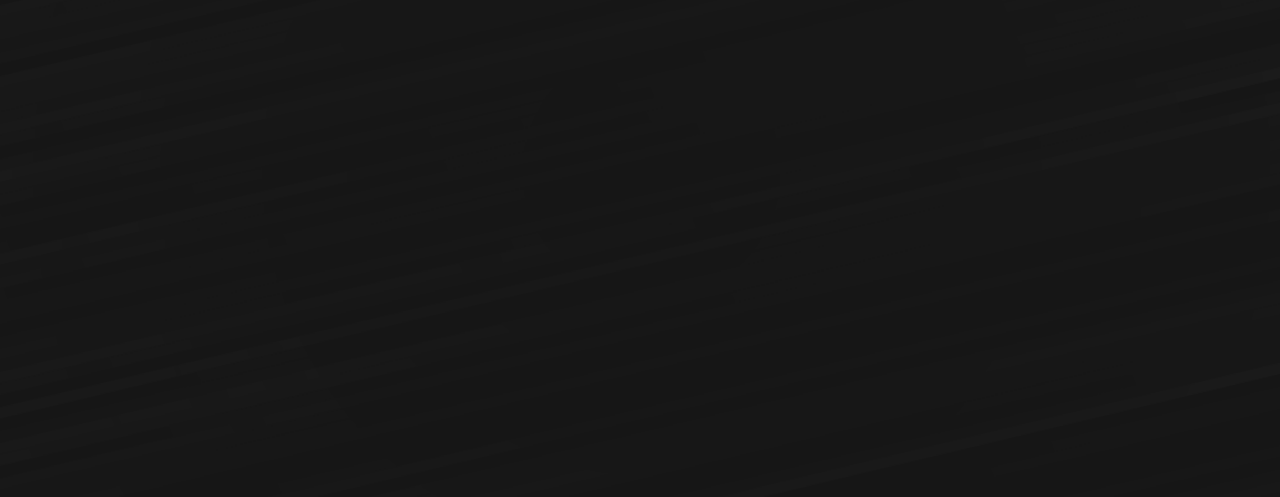
<file: blog-details.html>
<!DOCTYPE html>
<html lang="en">
<!--<< Header Area >>-->

<head>
    <!-- ========== Meta Tags ========== -->
    <meta charset="UTF-8">
    <meta http-equiv="X-UA-Compatible" content="IE=edge">
    <meta name="viewport" content="width=device-width, initial-scale=1">
    <meta name="author" content="authorNmaeHere">
    <meta name="description" content="Lestin- Directory Listing HTML Template">
    <!-- ======== Page title ============ -->
    <title>Lestin- Directory Listing HTML Template</title>
    <!--<< Favcion >>-->
    <link rel="shortcut icon" href="assets/img/favicon.png">
    <!--<< Bootstrap min.css >>-->
    <link rel="stylesheet" href="assets/css/bootstrap.min.css">
    <!--<< All Min Css >>-->
    <link rel="stylesheet" href="assets/css/all.min.css">
    <!--<< Animate.css >>-->
    <link rel="stylesheet" href="assets/css/animate.css">
    <!--<< Magnific Popup.css >>-->
    <link rel="stylesheet" href="assets/css/magnific-popup.css">
    <!--<< MeanMenu.css >>-->
    <link rel="stylesheet" href="assets/css/meanmenu.css">
    <!--<< Swiper Bundle.css >>-->
    <link rel="stylesheet" href="assets/css/swiper-bundle.min.css">
    <!--<< Nice Select.css >>-->
    <link rel="stylesheet" href="assets/css/nice-select.css">
    <!--<< Expose Font.css >>-->
    <link rel="stylesheet" href="assets/css/expose.css">
    <!--<< Main.css >>-->
    <link rel="stylesheet" href="assets/css/main.css">
</head>

<body class="body-bg">

    <!-- Back To Top start -->
    <!-- <button id="back-top" class="back-to-top">
            <i class="fa-regular fa-arrow-up"></i>
        </button> -->

    <!-- Header Top Section Start -->
    <div class="header-top-section d-md-block d-none overflow-hidden">
        <div class="container container-header-top">
            <div class="header-top-wrapper">
                <ul class="contact-list">
                    <li>
                        <i class="fa-solid fa-envelope"></i>
                        <a href="#" class="link">needhelp@company.com</a>
                    </li>
                    <li>
                        <i class="fa-solid fa-phone"></i>
                        <a href="#" class="link">+92 (8800) 6830</a>
                    </li>
                </ul>
                <div class="d-flex align-items-center gap-4">
                    <div class="social-related d-flex align-items-center gap-2">
                        <a href="#">About</a>
                        <span>/</span>
                        <a href="#">My Account</a>
                        <span>/</span>
                        <a href="#">Contact</a>
                    </div>
                    <div class="social-wrapper d-flex align-items-center gap-xl-4 gap-3">
                        <a href="#" class=" black"><i class="fa-brands fa-facebook"></i></a>
                        <a href="#" class=" black"><i class="fa-brands fa-twitter"></i></a>
                        <a href="#" class=" black"><i class="fa-brands fa-instagram"></i></a>
                        <a href="#" class=" black"><i class="fa-brands fa-pinterest"></i></a>
                    </div>
                </div>
            </div>
        </div>
    </div>

    <!-- Offcanvas Area Start -->
    <div class="fix-area">
        <div class="offcanvas__info">
            <div class="offcanvas__wrapper">
                <div class="offcanvas__content">
                    <div class="offcanvas__top mb-4 d-flex justify-content-between align-items-center">
                        <div class="offcanvas__logo">
                            <a href="index.html">
                                <img src="assets/img/logo/logo-white.png" alt="logo-img">
                            </a>
                        </div>
                        <div class="offcanvas__close">
                            <button>
                                <i class="fas fa-times"></i>
                            </button>
                        </div>
                    </div>
                    <div class="mobile-menu fix mb-lg-5 mb-4"></div>
                    <div class="offcanvas__contact">
                        <h4>Contact Info</h4>
                        <ul>
                            <li class="d-flex align-items-center">
                                <div class="offcanvas__contact-icon">
                                    <i class="fal fa-map-marker-alt"></i>
                                </div>
                                <div class="offcanvas__contact-text">
                                    <a target="_blank" href="#">Lb. 120 Uns Road United</a>
                                </div>
                            </li>
                            <li class="d-flex align-items-center">
                                <div class="offcanvas__contact-icon mr-15">
                                    <i class="fal fa-envelope"></i>
                                </div>
                                <div class="offcanvas__contact-text">
                                    <a href="mailto:info@example.com">
                                        <span class="ex">needhelp@company.com</span>
                                    </a>
                                    <a href="mailto:ex@example.com">
                                        <span class="ex">ex@example.com</span>
                                    </a>
                                </div>
                            </li>
                            <li class="d-flex align-items-center">
                                <div class="offcanvas__contact-icon mr-15">
                                    <i class="fal fa-clock"></i>
                                </div>
                                <div class="offcanvas__contact-text">
                                    <a target="_blank" href="#">Sat-friday, 02am -09pm</a>
                                </div>
                            </li>
                            <li class="d-flex align-items-center">
                                <div class="offcanvas__contact-icon mr-15">
                                    <i class="far fa-phone"></i>
                                </div>
                                <div class="offcanvas__contact-text">
                                    <a href="tel:+652 15421 145" class="d-block">+652 15421 145</a>
                                    <a href="tel:+652 15421 145">+652 15421 145</a>
                                </div>
                            </li>
                        </ul>
                        <div class="header-button mt-lg-5 mt-4">
                            <button type="button"
                                class="theme-btn d-flex align-items-center gap-2 justify-content-center rounded-2 fw-normal text-capitalize gap-1 py-3 px-6">
                                <i class="fa-solid fa-plus"></i>
                                Get Start
                            </button>
                        </div>
                        <div class="social-icon d-flex align-items-center">
                            <a href="#" class=" black"><i class="fa-brands fa-facebook"></i></a>
                            <a href="#" class=" black"><i class="fa-brands fa-twitter"></i></a>
                            <a href="#" class=" black"><i class="fa-brands fa-instagram"></i></a>
                            <a href="#" class=" black"><i class="fa-brands fa-pinterest"></i></a>
                        </div>
                    </div>
                </div>
            </div>
        </div>
    </div>

    <div class="offcanvas__overlay"></div>

    <!-- Header Section Start -->
    <header id="header-sticky" class="header-1 header-style2">
        <div class="container container-extra-header">
            <div class="mega-menu-wrapper">
                <div class="header-main style-2">
                    <div class="header-left">
                        <div class="logo">
                            <a href="index.html" class="header-logo">
                                <img src="assets/img/logo/logo-white.png" alt="logo-img">
                            </a>
                        </div>
                    </div>
                    <div class="header-right d-flex justify-content-end align-items-center">
                        <div class="mean__menu-wrapper">
                            <div class="main-menu">
                                <nav id="mobile-menu">
                                    <ul>
                                        <li class="has-dropdown active menu-thumb">
                                            <a href="index.html">
                                                Home
                                                <i class="fas fa-angle-down"></i>
                                            </a>
                                            <ul class="submenu has-homemenu">
                                                <li>
                                                    <div class="homemenu-items">
                                                        <div class="homemenu">
                                                            <a href="index.html" class="homemenu-thumb">
                                                                <img src="assets/img/header/home-1.png" alt="img">
                                                                <span class="demo-button">
                                                                    <span
                                                                        class="theme-btn p1-bg box-style fs-14 first-box">
                                                                        <span class="black text-nowrap fs-14">Home
                                                                            01</span>
                                                                    </span>
                                                                </span>
                                                            </a>
                                                        </div>
                                                        <div class="homemenu">
                                                            <a href="index-2.html" class="homemenu-thumb mb-15">
                                                                <img src="assets/img/header/home-2.png" alt="img">
                                                                <span class="demo-button">
                                                                    <span
                                                                        class="theme-btn p1-bg box-style fs-14 first-box">
                                                                        <span class="black text-nowrap fs-14">Home
                                                                            02</span>
                                                                    </span>
                                                                </span>
                                                            </a>
                                                        </div>
                                                        <div class="homemenu">
                                                            <a href="index-3.html" class="homemenu-thumb mb-15">
                                                                <img src="assets/img/header/home-3.png" alt="img">
                                                                <span class="demo-button">
                                                                    <span
                                                                        class="theme-btn p1-bg box-style fs-14 first-box">
                                                                        <span class="black text-nowrap fs-14">Home
                                                                            03</span>
                                                                    </span>
                                                                </span>
                                                            </a>
                                                        </div>
                                                    </div>
                                                </li>
                                            </ul>
                                        </li>
                                        <li>
                                            <a href="listings.html">
                                                Listing
                                                <i class="fas fa-angle-down"></i>
                                            </a>
                                            <ul class="submenu">
                                                <li><a href="listings.html">Listing</a></li>
                                                <li><a href="listings-details.html">Listing Details</a></li>
                                            </ul>
                                        </li>
                                        <li class="has-dropdown">
                                            <a href="#0">
                                                Pages
                                                <i class="fas fa-angle-down"></i>
                                            </a>
                                            <ul class="submenu">
                                                <li><a href="about.html">About Us</a></li>
                                            </ul>
                                        </li>
                                        <li>
                                            <a href="blog.html">
                                                Blog
                                                <i class="fas fa-angle-down"></i>
                                            </a>
                                            <ul class="submenu">
                                                <li><a href="blog.html">Blog</a></li>
                                                <li><a href="blog-details.html">Blog Details</a></li>
                                            </ul>
                                        </li>
                                        <li>
                                            <a href="contact.html">Contact</a>
                                        </li>
                                    </ul>
                                </nav>
                            </div>
                        </div>
                        <div class="custom-dropdown position-relative d-lg-none d-block">
                            <button class="dropdown-button pe-2">
                                <i class="fa-regular fa-circle-user"></i>
                            </button>
                            <div class="dropdown-content p-3">
                                <a href="contact.html" class="d-flex align-items-center gap-2">
                                    <i class="fa-solid fa-user"></i> Login
                                </a>
                                <a href="contact.html" class="d-flex align-items-center gap-2">
                                    <i class="fa-solid fa-user-plus"></i> Register
                                </a>
                            </div>
                        </div>
                        <div class="header__hamburger d-xl-none my-auto">
                            <div class="sidebar__toggle">
                                <i class="fa-solid fa-bars-staggered text-white"></i>
                            </div>
                        </div>
                    </div>
                    <div class="header-help d-lg-flex d-none align-items-center gap-4">
                        <div class="custom-dropdown position-relative">
                            <button class="dropdown-button">
                                <i class="fa-regular fa-circle-user"></i>
                            </button>
                            <div class="dropdown-content p-3">
                                <a href="contact.html" class="d-flex align-items-center gap-2">
                                    <i class="fa-solid fa-user"></i> Login
                                </a>
                                <a href="contact.html" class="d-flex align-items-center gap-2">
                                    <i class="fa-solid fa-user-plus"></i> Register
                                </a>
                            </div>
                        </div>
                        <button type="button"
                            class="theme-btn custom-header-btn rounded-2 fw-normal text-capitalize gap-1 py-0 px-0">
                            <span class="plus d-center"><i class="fa-solid fa-plus"></i></span> <span class="texts">Add
                                a Listing</span>
                        </button>
                    </div>
                </div>
            </div>
        </div>
    </header>

    <!-- Hero section start -->
    <section class="breadcrumb-section">
        <div class="contaienr">
            <div class="breadcrumb-content text-center">
                <h2>Blog Details</h2>
                <ul class="bread-list">
                    <li class="text-uppercase white-clr"><a href="#" class="white-clr">Home</a></li>
                    <li class="text-uppercase white-clr">/</li>
                    <li class="text-uppercase white-clr">Details</li>
                </ul>
            </div>
        </div>
    </section>

    <!-- Blog Section -->
    <section class="blogs-section-main fix section-padding">
        <div class="container">
            <div class="row g-4">
                <div class="col-lg-8">
                    <div class="news-box-items pt-3">
                        <div class="news-image position-relative mb-xxl-4 mb-3">
                            <img src="assets/img/news/blog-details-bg.png" alt="img">
                            <span class="date-badge d-center p-2 rounded-2 theme-bg white-clr fs-12 text-center">
                                20 <br>
                                Mar
                            </span>
                        </div>
                        <div class="news-content-area">
                            <div class="d-flex align-items-center gap-2 mb-3">
                                <button type="button" class="d-flex align-items-center gap-2 fs-14 fw-500 text-clr">
                                    <i class="fa-solid fa-tag theme-clr"></i> Business
                                </button>
                                <button type="button" class="d-flex align-items-center gap-2 fs-14 fw-500 text-clr">
                                    <i class="fa-solid fa-comments theme-clr"></i> 2 Comments
                                </button>
                                <span class="text-clr">/</span>
                            </div>
                            <h3 class="black-clr mb-lg-4 mb-2">
                                10 best homestay in florencia that you don't miss out
                            </h3>
                            <p class="text-clr fs-16 mb-lg-4 mb-2">
                                Lorem ipsum dolor sit amet, cibo mundi ea duo, vim exerci phaedrum. There are many
                                variations of passages of Lorem Ipsum
                                available, but the majority have alteration in some injected or words which don't look
                                even slightly believable. If you
                                are going to use a passage of Lorem Ipsum, you need to be sure there isn't anything
                                embarrang hidden in the middle of
                                text. All the Lorem Ipsum generators on the Internet tend to repeat predefined chunks as
                                necessary, making this the
                                first true generator on the Internet. It uses a dictionary of over 200 Latin words,
                                combined with a handful of model
                                sentence structures, to generate Lorem Ipsum which looks reasonable.
                            </p>
                            <p class="text-clr fs-16 mb-lg-4 mb-2">
                                Lorem Ipsum has been the industry's standard dummy text ever since the 1500s, when an
                                unknown printer took a galley of
                                type and scrambled it to make a type simen book. It has survived not only five
                                centuries, but also the leap into
                                electronic typesetting.
                            </p>
                            <p class="text-clr fs-16 mb-lg-4 mb-3 pb-xxl-2">
                                Lorem Ipsum is simply dummy text of the printing and typesetting industry. orem Ipsum
                                has been the industry's standard
                                dummy text ever since the when an unknown printer took a galley of type and scrambled it
                                to make a type specimen book.
                            </p>
                            <div
                                class="tag-share-area d-sm-flex justify-content-sm-between justify-content-center d-grid gap-3 align-items-center flex-wrap">
                                <div class="blog-tags d-flex align-items-center gap-2 bg-transparent p-0">
                                    <h4 class="black-clr pe-lg-3 pe-2">Tags</h4>
                                    <a href="#" class="active py-2">
                                        Listings
                                    </a>
                                    <a href="#" class="active py-2">
                                        Market
                                    </a>
                                </div>
                                <ul
                                    class="social-area justify-content-center justify-content-sm-start d-flex align-items-center gap-2">
                                    <a href="#" class="d-center rounded-circle"><i
                                            class="fa-brands fa-facebook"></i></a>
                                    <a href="#" class="d-center rounded-circle"><i class="fa-brands fa-twitter"></i></a>
                                    <a href="#" class="d-center rounded-circle"><i
                                            class="fa-brands fa-instagram"></i></a>
                                    <a href="#" class="d-center rounded-circle"><i
                                            class="fa-brands fa-pinterest"></i></a>
                                </ul>
                            </div>
                            <div class="row g-md-4 g-3 mb-60">
                                <div class="col-md-6">
                                    <div class="caters-content text-center">
                                        <h5 class="black-clr fw-bold m-auto">Restaurant often caters for large banquets
                                        </h5>
                                    </div>
                                </div>
                                <div class="col-md-6">
                                    <div class="caters-thumb text-center">
                                        <h5 class="white-clr fw-bold m-auto">Restaurant often caters for large banquets
                                        </h5>
                                    </div>
                                </div>
                            </div>
                            <div class="author-review-wrap mb-60">
                                <h3 class="black-clr mb-lg-5 mb-md-4 mb-4">2 Reviews</h3>
                                <div class="author-review-item mb-60 d-flex flex-sm-nowrap flex-wrap align-items-center gap-lg-4 gap-3 wow fadeInUp"
                                    data-wow-delay=".5s">
                                    <div class="thumb">
                                        <img src="assets/img/news/comment1.png" alt="img" class="rounded-end-circle">
                                    </div>
                                    <div class="content">
                                        <div
                                            class="d-flex align-items-center w-100 justify-content-between gap-1 flex-wrap mb-lg-3 mb-2">
                                            <h5 class="black-clr fw-bold">Kevin Martin</h5>
                                            <button type="button"
                                                class="theme-bg rounded-2 text-center py-2 px-4 white-clr fs-14 fw-semibold">
                                                Reply
                                            </button>
                                        </div>
                                        <p class="text-clr fs-16">
                                            It has survived not only five centuries, but also the leap into electronic
                                            typesetting simply fee text aunchanged. It
                                            was popularised in the sheets containing lorem ipsum is simply free text.
                                        </p>
                                    </div>
                                </div>
                                <div class="line mb-60"></div>
                                <div class="author-review-item mb-60 d-flex flex-sm-nowrap flex-wrap align-items-center gap-lg-4 gap-3 wow fadeInUp"
                                    data-wow-delay=".6s">
                                    <div class="thumb">
                                        <img src="assets/img/news/comment2.png" alt="img" class="rounded-end-circle">
                                    </div>
                                    <div class="content">
                                        <div
                                            class="d-flex align-items-center w-100 justify-content-between gap-1 flex-wrap mb-lg-3 mb-2">
                                            <h5 class="black-clr fw-bold">Sarah Albert</h5>
                                            <button type="button"
                                                class="theme-bg rounded-2 text-center py-2 px-4 white-clr fs-14 fw-semibold">
                                                Reply
                                            </button>
                                        </div>
                                        <p class="text-clr fs-16">
                                            It has survived not only five centuries, but also the leap into electronic
                                            typesetting simply fee text aunchanged. It
                                            was popularised in the sheets containing lorem ipsum is simply free text.
                                        </p>
                                    </div>
                                </div>
                                <div class="line"></div>
                            </div>
                            <div class="write-review-wrap">
                                <h3 class="black-clr fw-bold mb-lg-4 mb-md-4 mb-4 pb-lg-2 wow fadeInUp"
                                    data-wow-delay=".4s">
                                    Leave a comment</h3>
                                <form action="#" class="common-form wow fadeInUp" data-wow-delay=".6s">
                                    <div class="row g-4">
                                        <div class="col-lg-6">
                                            <input type="text" placeholder="Your Name">
                                        </div>
                                        <div class="col-lg-6">
                                            <input type="email" placeholder="Email Address">
                                        </div>
                                        <div class="col-lg-12">
                                            <textarea name="message" rows="4" placeholder="Write Message"></textarea>
                                        </div>
                                        <div class="col-lg-6">
                                            <div class="button-area">
                                                <button type="submit"
                                                    class="theme-btn rounded-3 text-center text-capitalize fs-18">
                                                    Submit Comment
                                                </button>
                                            </div>
                                        </div>
                                    </div>
                                </form>
                            </div>
                        </div>
                    </div>
                </div>
                <div class="col-lg-4">
                    <div class="blog-rightbar d-grid">
                        <form action="#"
                            class="d-flex align-items-center rounded-3 py-1 px-4 gap-2 justify-content-between theme-bg">
                            <input type="text" placeholder="Search">
                            <i class="fa-solid fa-magnifying-glass"></i>
                        </form>
                        <div class="lastes-post">
                            <h5 class="black-clr mb-4 fw-bold">Latest posts</h5>
                            <ul class="lates-link d-grid gap-3">
                                <li>
                                    <img src="assets/img/news/ls1.png" alt="img" class="rounded-circle">
                                    <div class="cont">
                                        <div class="d-flex mb-1 align-items-center gap-1 fs-14 text-clr fw-500">
                                            <i class="fa-solid fa-comments theme-clr fs-16"></i> 2 Comments
                                        </div>
                                        <a href="#" class="fs-18 black-clr fw-bold">
                                            Hassle-free business
                                            management
                                        </a>
                                    </div>
                                </li>
                                <li>
                                    <img src="assets/img/news/ls2.png" alt="img" class="rounded-circle">
                                    <div class="cont">
                                        <div class="d-flex mb-1 align-items-center gap-1 fs-14 text-clr fw-500">
                                            <i class="fa-solid fa-comments theme-clr fs-16"></i> 2 Comments
                                        </div>
                                        <a href="#" class="fs-18 black-clr fw-bold">
                                            Hassle-free business
                                            management
                                        </a>
                                    </div>
                                </li>
                                <li>
                                    <img src="assets/img/news/ls3.png" alt="img" class="rounded-circle">
                                    <div class="cont">
                                        <div class="d-flex mb-1 align-items-center gap-1 fs-14 text-clr fw-500">
                                            <i class="fa-solid fa-comments theme-clr fs-16"></i> 2 Comments
                                        </div>
                                        <a href="#" class="fs-18 black-clr fw-bold">
                                            Hassle-free business
                                            management
                                        </a>
                                    </div>
                                </li>
                            </ul>
                        </div>
                        <div class="blog-category">
                            <h5 class="black-clr mb-4 fw-bold">Categories</h5>
                            <div class="d-grid g-1">
                                <a href="#" class="d-flex align-items-center justify-content-between gap-1 py-2 px-4">
                                    Listings <i class="fa-solid fa-arrow-right-long"></i>
                                </a>
                                <a href="#" class="d-flex align-items-center justify-content-between gap-1 py-2 px-4">
                                    Directory <i class="fa-solid fa-arrow-right-long"></i>
                                </a>
                                <a href="#" class="d-flex align-items-center justify-content-between gap-1 py-2 px-4">
                                    Restaurants <i class="fa-solid fa-arrow-right-long"></i>
                                </a>
                                <a href="#" class="d-flex align-items-center justify-content-between gap-1 py-2 px-4">
                                    Traveling <i class="fa-solid fa-arrow-right-long"></i>
                                </a>
                                <a href="#" class="d-flex align-items-center justify-content-between gap-1 py-2 px-4">
                                    Business <i class="fa-solid fa-arrow-right-long"></i>
                                </a>
                            </div>
                        </div>
                        <div class="blog-tags">
                            <h5 class="black-clr mb-4 fw-bold">Categories</h5>
                            <div class="d-flex flex-wrap gap-2">
                                <a href="#">
                                    Listings
                                </a>
                                <a href="#">
                                    Market
                                </a>
                                <a href="#">
                                    Business
                                </a>
                                <a href="#">
                                    Restaurants
                                </a>
                                <a href="#">
                                    Directory
                                </a>
                            </div>
                        </div>
                    </div>
                </div>
            </div>
        </div>
    </section>

    <!-- Footer section start -->
    <footer class="footer-section fix">
        <div class="container">
            <div class="footer-top section-padding">
                <div class="row g-5">
                    <div class="col-lg-3 col-md-6 col-sm-6 wow fadeInUp" data-wow-delay=".3s">
                        <div class="footer-widget">
                            <a href="index.html" class="logo-footer footer-head-title">
                                <img src="assets/img/logo/logo-white.png" alt="logo">
                            </a>
                            <p class="pragraph-title">
                                Lestin is the Best Business <br>
                                Listings WordPress Theme <br>
                                in the Market
                            </p>
                            <ul class="social-area d-flex align-items-center gap-2">
                                <a href="#" class="d-center rounded-circle"><i class="fa-brands fa-facebook"></i></a>
                                <a href="#" class="d-center rounded-circle"><i class="fa-brands fa-twitter"></i></a>
                                <a href="#" class="d-center rounded-circle"><i class="fa-brands fa-instagram"></i></a>
                                <a href="#" class="d-center rounded-circle"><i class="fa-brands fa-pinterest"></i></a>
                            </ul>
                        </div>
                    </div>
                    <div class="col-lg-2 col-md-6 col-sm-6 wow fadeInUp" data-wow-delay=".5s">
                        <div class="footer-widget">
                            <h5 class="footer-head-title">Explore</h5>
                            <ul class="widget-link d-grid gap-sm-2 gap-1">
                                <li>
                                    <a href="about.html">
                                        About
                                    </a>
                                </li>
                                <li>
                                    <a href="listings.html">
                                        My Listings
                                    </a>
                                </li>
                                <li>
                                    <a href="about.html">
                                        Bookmarks
                                    </a>
                                </li>
                                <li>
                                    <a href="listings-details.html">
                                        Add Listings
                                    </a>
                                </li>
                                <li>
                                    <a href="contact.html">
                                        Reviews
                                    </a>
                                </li>
                                <li>
                                    <a href="blog.html">
                                        Latest News
                                    </a>
                                </li>
                            </ul>
                        </div>
                    </div>
                    <div class="col-lg-3 col-md-6 col-sm-6 wow fadeInUp" data-wow-delay=".4s">
                        <div class="footer-widget">
                            <h5 class="footer-head-title">Contact</h5>
                            <ul class="widget-info d-grid gap-sm-3 gap-2">
                                <li class="d-flex align-items-center gap-xl-3 gap-2">
                                    <div class="icon rounded-circle d-center">
                                        <i class="fa-solid fa-location-pin"></i>
                                    </div>
                                    <div class="cont">
                                        <span class="i-name">Visit Office</span>
                                        <a href="javascript:void(0)">
                                            66 Broklyn Gold Street. USA
                                        </a>
                                    </div>
                                </li>
                                <li class="d-flex align-items-center gap-xl-3 gap-2">
                                    <div class="icon rounded-circle d-center">
                                        <i class="fa-solid fa-envelope"></i>
                                    </div>
                                    <div class="cont">
                                        <span class="i-name">Send Email</span>
                                        <a href="javascript:void(0)">
                                            needhelp@company.com
                                        </a>
                                    </div>
                                </li>
                                <li class="d-flex align-items-center gap-xl-3 gap-2">
                                    <div class="icon rounded-circle d-center">
                                        <i class="fa-solid fa-square-phone"></i>
                                    </div>
                                    <div class="cont">
                                        <span class="i-name">Call Anytime</span>
                                        <a href="javascript:void(0)">
                                            +92 (666) 888 0000
                                        </a>
                                    </div>
                                </li>
                            </ul>
                        </div>
                    </div>
                    <div class="col-lg-4 col-md-6 col-sm-6 wow fadeInUp" data-wow-delay=".6s">
                        <div class="footer-widget">
                            <h5 class="footer-head-title">Newsletter</h5>
                            <p class="sub-text">
                                Subscribe our newsletter to get latest updates
                            </p>
                            <form action="#" class="subscribe-form">
                                <input type="text" placeholder="Email Adress">
                                <button type="button" class="theme-btn alt-btn03 py-3 px-6 text-center">
                                    Register
                                </button>
                            </form>
                        </div>
                    </div>
                </div>
            </div>
        </div>
        <div class="container">
            <p class="footer-bottom text-center wow fadeInUp" data-wow-delay=".3s">
                &copy; Copyright 2024 by Company.com
            </p>
        </div>
    </footer>


    <!--<< All JS Plugins >>-->
    <script src="assets/js/jquery-3.7.1.min.js"></script>
    <!--<< Viewport Js >>-->
    <script src="assets/js/viewport.jquery.js"></script>
    <!--<< Bootstrap Js >>-->
    <script src="assets/js/bootstrap.bundle.min.js"></script>
    <!--<< Nice Select Js >>-->
    <script src="assets/js/jquery.nice-select.min.js"></script>
    <!--<< Waypoints Js >>-->
    <script src="assets/js/jquery.waypoints.js"></script>
    <!--<< Counterup Js >>-->
    <script src="assets/js/jquery.counterup.min.js"></script>
    <!--<< Swiper Slider Js >>-->
    <script src="assets/js/swiper-bundle.min.js"></script>
    <!--<< MeanMenu Js >>-->
    <script src="assets/js/jquery.meanmenu.min.js"></script>
    <!--<< Magnific Popup Js >>-->
    <script src="assets/js/jquery.magnific-popup.min.js"></script>
    <!--<< Wow Animation Js >>-->
    <script src="assets/js/wow.min.js"></script>
    <!--<< Main.js >>-->
    <script src="assets/js/main.js"></script>
</body>

</html>
</file>
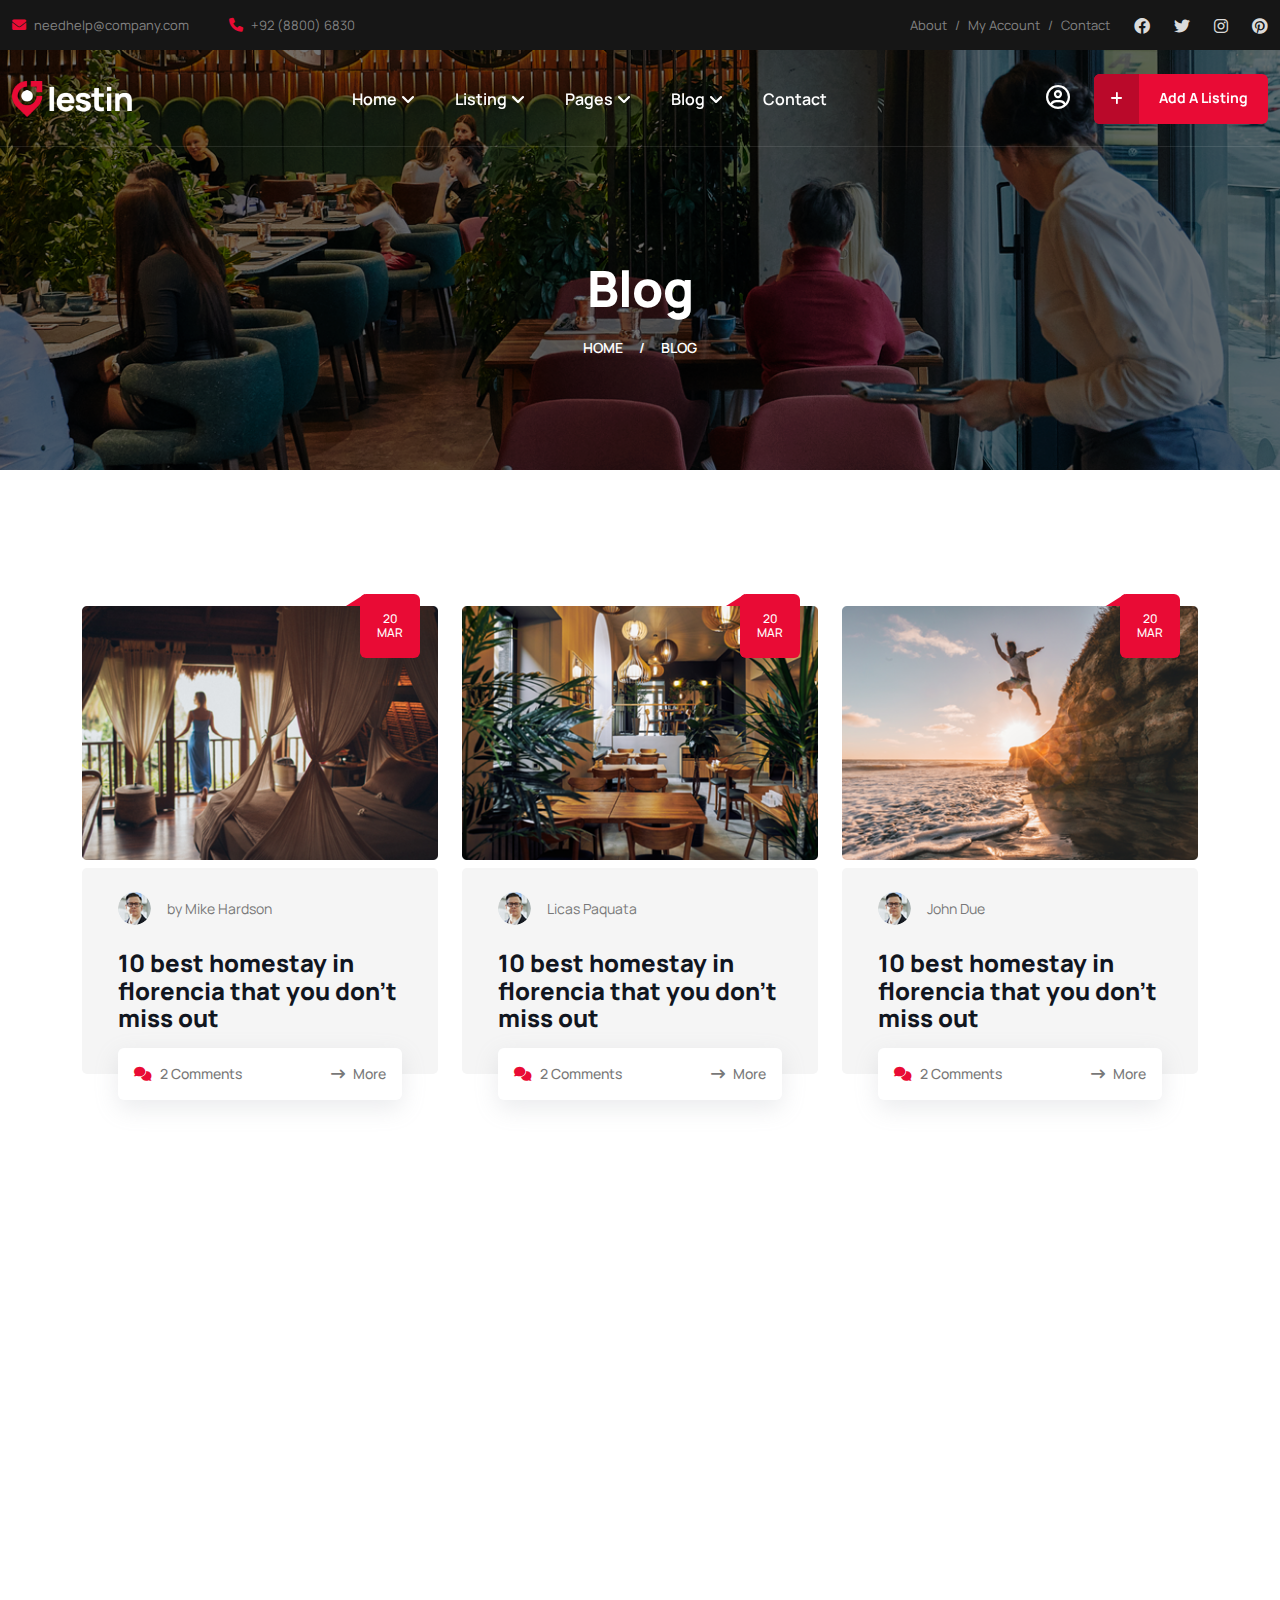
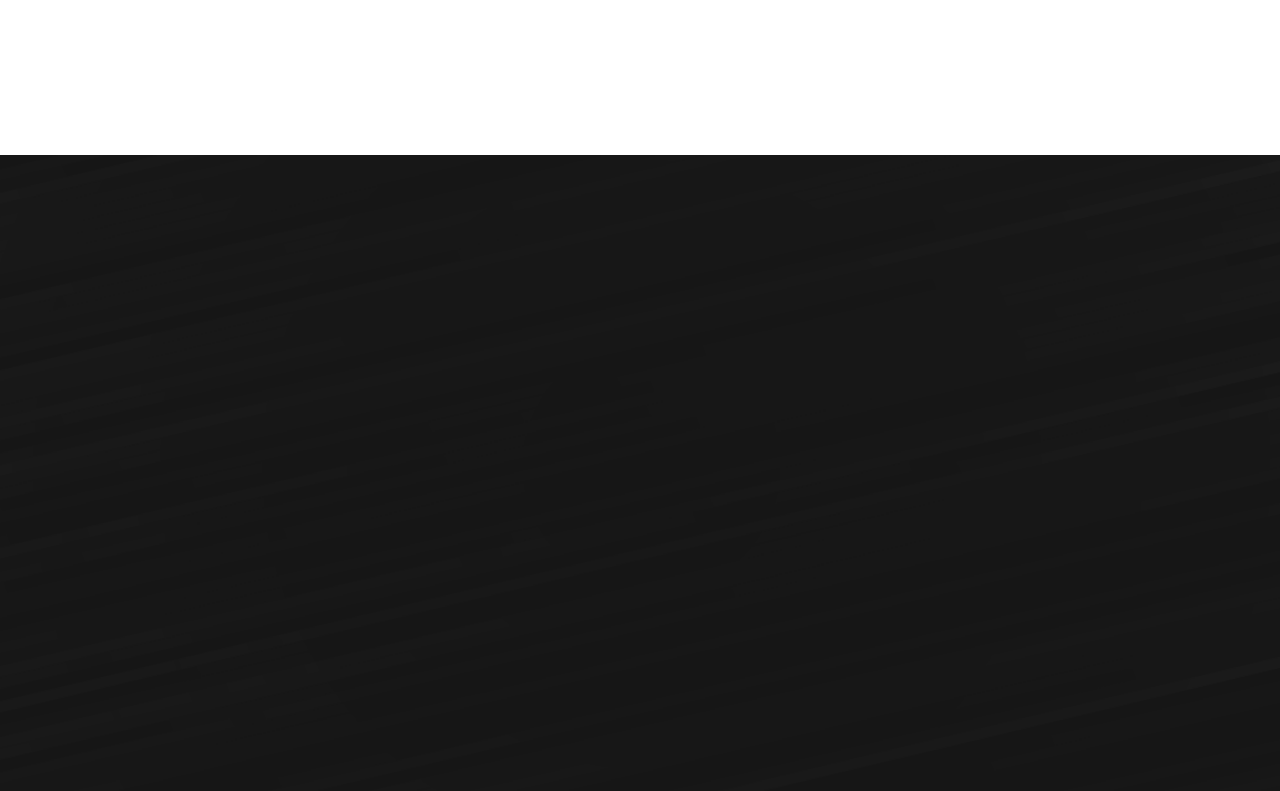
<file: blog.html>
<!DOCTYPE html>
<html lang="en">
<!--<< Header Area >>-->

<head>
    <!-- ========== Meta Tags ========== -->
    <meta charset="UTF-8">
    <meta http-equiv="X-UA-Compatible" content="IE=edge">
    <meta name="viewport" content="width=device-width, initial-scale=1">
    <meta name="author" content="authorNmaeHere">
    <meta name="description" content="Lestin- Directory Listing HTML Template">
    <!-- ======== Page title ============ -->
    <title>Lestin- Directory Listing HTML Template</title>
    <!--<< Favcion >>-->
    <link rel="shortcut icon" href="assets/img/favicon.png">
    <!--<< Bootstrap min.css >>-->
    <link rel="stylesheet" href="assets/css/bootstrap.min.css">
    <!--<< All Min Css >>-->
    <link rel="stylesheet" href="assets/css/all.min.css">
    <!--<< Animate.css >>-->
    <link rel="stylesheet" href="assets/css/animate.css">
    <!--<< Magnific Popup.css >>-->
    <link rel="stylesheet" href="assets/css/magnific-popup.css">
    <!--<< MeanMenu.css >>-->
    <link rel="stylesheet" href="assets/css/meanmenu.css">
    <!--<< Swiper Bundle.css >>-->
    <link rel="stylesheet" href="assets/css/swiper-bundle.min.css">
    <!--<< Nice Select.css >>-->
    <link rel="stylesheet" href="assets/css/nice-select.css">
    <!--<< Expose Font.css >>-->
    <link rel="stylesheet" href="assets/css/expose.css">
    <!--<< Main.css >>-->
    <link rel="stylesheet" href="assets/css/main.css">
</head>

<body class="body-bg">

    <!-- Back To Top start -->
    <!-- <button id="back-top" class="back-to-top">
            <i class="fa-regular fa-arrow-up"></i>
        </button> -->

    <!-- Header Top Section Start -->
    <div class="header-top-section d-md-block d-none overflow-hidden">
        <div class="container container-header-top">
            <div class="header-top-wrapper">
                <ul class="contact-list">
                    <li>
                        <i class="fa-solid fa-envelope"></i>
                        <a href="#" class="link">needhelp@company.com</a>
                    </li>
                    <li>
                        <i class="fa-solid fa-phone"></i>
                        <a href="#" class="link">+92 (8800) 6830</a>
                    </li>
                </ul>
                <div class="d-flex align-items-center gap-4">
                    <div class="social-related d-flex align-items-center gap-2">
                        <a href="#">About</a>
                        <span>/</span>
                        <a href="#">My Account</a>
                        <span>/</span>
                        <a href="#">Contact</a>
                    </div>
                    <div class="social-wrapper d-flex align-items-center gap-xl-4 gap-3">
                        <a href="#" class=" black"><i class="fa-brands fa-facebook"></i></a>
                        <a href="#" class=" black"><i class="fa-brands fa-twitter"></i></a>
                        <a href="#" class=" black"><i class="fa-brands fa-instagram"></i></a>
                        <a href="#" class=" black"><i class="fa-brands fa-pinterest"></i></a>
                    </div>
                </div>
            </div>
        </div>
    </div>

    <!-- Offcanvas Area Start -->
    <div class="fix-area">
        <div class="offcanvas__info">
            <div class="offcanvas__wrapper">
                <div class="offcanvas__content">
                    <div class="offcanvas__top mb-4 d-flex justify-content-between align-items-center">
                        <div class="offcanvas__logo">
                            <a href="index.html">
                                <img src="assets/img/logo/logo-white.png" alt="logo-img">
                            </a>
                        </div>
                        <div class="offcanvas__close">
                            <button>
                                <i class="fas fa-times"></i>
                            </button>
                        </div>
                    </div>
                    <div class="mobile-menu fix mb-lg-5 mb-4"></div>
                    <div class="offcanvas__contact">
                        <h4>Contact Info</h4>
                        <ul>
                            <li class="d-flex align-items-center">
                                <div class="offcanvas__contact-icon">
                                    <i class="fal fa-map-marker-alt"></i>
                                </div>
                                <div class="offcanvas__contact-text">
                                    <a target="_blank" href="#">Lb. 120 Uns Road United</a>
                                </div>
                            </li>
                            <li class="d-flex align-items-center">
                                <div class="offcanvas__contact-icon mr-15">
                                    <i class="fal fa-envelope"></i>
                                </div>
                                <div class="offcanvas__contact-text">
                                    <a href="mailto:info@example.com">
                                        <span class="ex">needhelp@company.com</span>
                                    </a>
                                    <a href="mailto:ex@example.com">
                                        <span class="ex">ex@example.com</span>
                                    </a>
                                </div>
                            </li>
                            <li class="d-flex align-items-center">
                                <div class="offcanvas__contact-icon mr-15">
                                    <i class="fal fa-clock"></i>
                                </div>
                                <div class="offcanvas__contact-text">
                                    <a target="_blank" href="#">Sat-friday, 02am -09pm</a>
                                </div>
                            </li>
                            <li class="d-flex align-items-center">
                                <div class="offcanvas__contact-icon mr-15">
                                    <i class="far fa-phone"></i>
                                </div>
                                <div class="offcanvas__contact-text">
                                    <a href="tel:+652 15421 145" class="d-block">+652 15421 145</a>
                                    <a href="tel:+652 15421 145">+652 15421 145</a>
                                </div>
                            </li>
                        </ul>
                        <div class="header-button mt-lg-5 mt-4">
                            <button type="button"
                                class="theme-btn d-flex align-items-center gap-2 justify-content-center rounded-2 fw-normal text-capitalize gap-1 py-3 px-6">
                                <i class="fa-solid fa-plus"></i>
                                Get Start
                            </button>
                        </div>
                        <div class="social-icon d-flex align-items-center">
                            <a href="#" class=" black"><i class="fa-brands fa-facebook"></i></a>
                            <a href="#" class=" black"><i class="fa-brands fa-twitter"></i></a>
                            <a href="#" class=" black"><i class="fa-brands fa-instagram"></i></a>
                            <a href="#" class=" black"><i class="fa-brands fa-pinterest"></i></a>
                        </div>
                    </div>
                </div>
            </div>
        </div>
    </div>

    <div class="offcanvas__overlay"></div>

    <!-- Header Section Start -->
    <header id="header-sticky" class="header-1 header-style2">
        <div class="container container-extra-header">
            <div class="mega-menu-wrapper">
                <div class="header-main style-2">
                    <div class="header-left">
                        <div class="logo">
                            <a href="index.html" class="header-logo">
                                <img src="assets/img/logo/logo-white.png" alt="logo-img">
                            </a>
                        </div>
                    </div>
                    <div class="header-right d-flex justify-content-end align-items-center">
                        <div class="mean__menu-wrapper">
                            <div class="main-menu">
                                <nav id="mobile-menu">
                                    <ul>
                                        <li class="has-dropdown active menu-thumb">
                                            <a href="index.html">
                                                Home
                                                <i class="fas fa-angle-down"></i>
                                            </a>
                                            <ul class="submenu has-homemenu">
                                                <li>
                                                    <div class="homemenu-items">
                                                        <div class="homemenu">
                                                            <a href="index.html" class="homemenu-thumb">
                                                                <img src="assets/img/header/home-1.png" alt="img">
                                                                <span class="demo-button">
                                                                    <span
                                                                        class="theme-btn p1-bg box-style fs-14 first-box">
                                                                        <span class="black text-nowrap fs-14">Home
                                                                            01</span>
                                                                    </span>
                                                                </span>
                                                            </a>
                                                        </div>
                                                        <div class="homemenu">
                                                            <a href="index-2.html" class="homemenu-thumb mb-15">
                                                                <img src="assets/img/header/home-2.png" alt="img">
                                                                <span class="demo-button">
                                                                    <span
                                                                        class="theme-btn p1-bg box-style fs-14 first-box">
                                                                        <span class="black text-nowrap fs-14">Home
                                                                            02</span>
                                                                    </span>
                                                                </span>
                                                            </a>
                                                        </div>
                                                        <div class="homemenu">
                                                            <a href="index-3.html" class="homemenu-thumb mb-15">
                                                                <img src="assets/img/header/home-3.png" alt="img">
                                                                <span class="demo-button">
                                                                    <span
                                                                        class="theme-btn p1-bg box-style fs-14 first-box">
                                                                        <span class="black text-nowrap fs-14">Home
                                                                            03</span>
                                                                    </span>
                                                                </span>
                                                            </a>
                                                        </div>
                                                    </div>
                                                </li>
                                            </ul>
                                        </li>
                                        <li>
                                            <a href="listings.html">
                                                Listing
                                                <i class="fas fa-angle-down"></i>
                                            </a>
                                            <ul class="submenu">
                                                <li><a href="listings.html">Listing</a></li>
                                                <li><a href="listings-details.html">Listing Details</a></li>
                                            </ul>
                                        </li>
                                        <li class="has-dropdown">
                                            <a href="#0">
                                                Pages
                                                <i class="fas fa-angle-down"></i>
                                            </a>
                                            <ul class="submenu">
                                                <li><a href="about.html">About Us</a></li>
                                            </ul>
                                        </li>
                                        <li>
                                            <a href="blog.html">
                                                Blog
                                                <i class="fas fa-angle-down"></i>
                                            </a>
                                            <ul class="submenu">
                                                <li><a href="blog.html">Blog</a></li>
                                                <li><a href="blog-details.html">Blog Details</a></li>
                                            </ul>
                                        </li>
                                        <li>
                                            <a href="contact.html">Contact</a>
                                        </li>
                                    </ul>
                                </nav>
                            </div>
                        </div>
                        <div class="custom-dropdown position-relative d-lg-none d-block">
                            <button class="dropdown-button pe-2">
                                <i class="fa-regular fa-circle-user"></i>
                            </button>
                            <div class="dropdown-content p-3">
                                <a href="contact.html" class="d-flex align-items-center gap-2">
                                    <i class="fa-solid fa-user"></i> Login
                                </a>
                                <a href="contact.html" class="d-flex align-items-center gap-2">
                                    <i class="fa-solid fa-user-plus"></i> Register
                                </a>
                            </div>
                        </div>
                        <div class="header__hamburger d-xl-none my-auto">
                            <div class="sidebar__toggle">
                                <i class="fa-solid fa-bars-staggered text-white"></i>
                            </div>
                        </div>
                    </div>
                    <div class="header-help d-lg-flex d-none align-items-center gap-4">
                        <div class="custom-dropdown position-relative">
                            <button class="dropdown-button">
                                <i class="fa-regular fa-circle-user"></i>
                            </button>
                            <div class="dropdown-content p-3">
                                <a href="contact.html" class="d-flex align-items-center gap-2">
                                    <i class="fa-solid fa-user"></i> Login
                                </a>
                                <a href="contact.html" class="d-flex align-items-center gap-2">
                                    <i class="fa-solid fa-user-plus"></i> Register
                                </a>
                            </div>
                        </div>
                        <button type="button"
                            class="theme-btn custom-header-btn rounded-2 fw-normal text-capitalize gap-1 py-0 px-0">
                            <span class="plus d-center"><i class="fa-solid fa-plus"></i></span> <span class="texts">Add
                                a Listing</span>
                        </button>
                    </div>
                </div>
            </div>
        </div>
    </header>

    <!-- Hero section start -->
    <section class="breadcrumb-section">
        <div class="contaienr">
            <div class="breadcrumb-content text-center">
                <h2>Blog</h2>
                <ul class="bread-list">
                    <li class="text-uppercase white-clr"><a href="#" class="white-clr">Home</a></li>
                    <li class="text-uppercase white-clr">/</li>
                    <li class="text-uppercase white-clr">Blog</li>
                </ul>
            </div>
        </div>
    </section>

    <!-- Blog Section -->
    <section class="blogs-section-main fix section-padding">
        <div class="container">
            <div class="row g-4 mb-lg-5">
                <div class="col-xl-4 col-lg-4 col-md-6 wow fadeInUp" data-wow-delay=".3s">
                    <div class="news-box-items pt-3">
                        <div class="news-image position-relative mb-xxl-3 mb-2">
                            <img src="assets/img/news/blog-grid1.png" alt="img">
                            <span class="date-badge d-center p-2 rounded-2 theme-bg white-clr fs-12 text-center">
                                20 <br>
                                Mar
                            </span>
                        </div>
                        <div class="news-content">
                            <div class="d-flex align-items-center gap-3 mb-xl-4 mb-3">
                                <img src="assets/img/news/blog-admin.png" alt="img" class="rounded-circle">
                                <span class="fs-14 text-clr">by Mike Hardson</span>
                            </div>
                            <h4 class="mb-3">
                                <a href="blog-details.html">
                                    10 best homestay in <br> florencia that you don't <br> miss out
                                </a>
                            </h4>
                            <div
                                class="comment-blog d-flex align-items-center justify-content-between gap-2 white-bg rounded-2 py-xxl-3 py-3 px-xxl-4 px-xl-3 px-3">
                                <button type="button" class="d-flex align-items-center gap-2 fs-14 fw-500 text-clr">
                                    <i class="fa-solid fa-comments theme-clr"></i> 2 Comments
                                </button>
                                <a href="blog-details.html"
                                    class="d-flex align-items-center gap-2 blog-arrow fs-14 text-clr fw-500">
                                    <i class="fa-solid fa-arrow-right-long text-clr"></i> More
                                </a>
                            </div>
                        </div>
                    </div>
                </div>
                <div class="col-xl-4 col-lg-4 col-md-6 wow fadeInUp" data-wow-delay=".5s">
                    <div class="news-box-items pt-3">
                        <div class="news-image position-relative mb-xxl-3 mb-2">
                            <img src="assets/img/news/blog-grid2.png" alt="img">
                            <span class="date-badge d-center p-2 rounded-2 theme-bg white-clr fs-12 text-center">
                                20 <br>
                                Mar
                            </span>
                        </div>
                        <div class="news-content">
                            <div class="d-flex align-items-center gap-3 mb-xl-4 mb-3">
                                <img src="assets/img/news/blog-admin.png" alt="img" class="rounded-circle">
                                <span class="fs-14 text-clr">Licas Paquata</span>
                            </div>
                            <h4 class="mb-3">
                                <a href="blog-details.html">
                                    10 best homestay in <br> florencia that you don't <br> miss out
                                </a>
                            </h4>
                            <div
                                class="comment-blog d-flex align-items-center justify-content-between gap-2 white-bg rounded-2 py-xxl-3 py-3 px-xxl-4 px-xl-3 px-3">
                                <button type="button" class="d-flex align-items-center gap-2 fs-14 fw-500 text-clr">
                                    <i class="fa-solid fa-comments theme-clr"></i> 2 Comments
                                </button>
                                <a href="blog-details.html"
                                    class="d-flex align-items-center gap-2 blog-arrow fs-14 text-clr fw-500">
                                    <i class="fa-solid fa-arrow-right-long text-clr"></i> More
                                </a>
                            </div>
                        </div>
                    </div>
                </div>
                <div class="col-xl-4 col-lg-4 col-md-6 wow fadeInUp" data-wow-delay=".7s">
                    <div class="news-box-items pt-3">
                        <div class="news-image position-relative mb-xxl-3 mb-2">
                            <img src="assets/img/news/blog-grid3.png" alt="img">
                            <span class="date-badge d-center p-2 rounded-2 theme-bg white-clr fs-12 text-center">
                                20 <br>
                                Mar
                            </span>
                        </div>
                        <div class="news-content">
                            <div class="d-flex align-items-center gap-3 mb-xl-4 mb-3">
                                <img src="assets/img/news/blog-admin.png" alt="img" class="rounded-circle">
                                <span class="fs-14 text-clr">John Due</span>
                            </div>
                            <h4 class="mb-3">
                                <a href="blog-details.html">
                                    10 best homestay in <br> florencia that you don't <br> miss out
                                </a>
                            </h4>
                            <div
                                class="comment-blog d-flex align-items-center justify-content-between gap-2 white-bg rounded-2 py-xxl-3 py-3 px-xxl-4 px-xl-3 px-3">
                                <button type="button" class="d-flex align-items-center gap-2 fs-14 fw-500 text-clr">
                                    <i class="fa-solid fa-comments theme-clr"></i> 2 Comments
                                </button>
                                <a href="blog-details.html"
                                    class="d-flex align-items-center gap-2 blog-arrow fs-14 text-clr fw-500">
                                    <i class="fa-solid fa-arrow-right-long text-clr"></i> More
                                </a>
                            </div>
                        </div>
                    </div>
                </div>
            </div>
            <div class="row g-4 mb-lg-5">
                <div class="col-xl-4 col-lg-4 col-md-6 wow fadeInUp" data-wow-delay=".3s">
                    <div class="news-box-items pt-3">
                        <div class="news-image position-relative mb-xxl-3 mb-2">
                            <img src="assets/img/news/blog-grid4.jpg" alt="img">
                            <span class="date-badge d-center p-2 rounded-2 theme-bg white-clr fs-12 text-center">
                                20 <br>
                                Mar
                            </span>
                        </div>
                        <div class="news-content">
                            <div class="d-flex align-items-center gap-3 mb-xl-4 mb-3">
                                <img src="assets/img/news/blog-admin.png" alt="img" class="rounded-circle">
                                <span class="fs-14 text-clr">by Mike Hardson</span>
                            </div>
                            <h4 class="mb-3">
                                <a href="blog-details.html">
                                    10 best homestay in <br> florencia that you don't <br> miss out
                                </a>
                            </h4>
                            <div
                                class="comment-blog d-flex align-items-center justify-content-between gap-2 white-bg rounded-2 py-xxl-3 py-3 px-xxl-4 px-xl-3 px-3">
                                <button type="button" class="d-flex align-items-center gap-2 fs-14 fw-500 text-clr">
                                    <i class="fa-solid fa-comments theme-clr"></i> 2 Comments
                                </button>
                                <a href="blog-details.html"
                                    class="d-flex align-items-center gap-2 blog-arrow fs-14 text-clr fw-500">
                                    <i class="fa-solid fa-arrow-right-long text-clr"></i> More
                                </a>
                            </div>
                        </div>
                    </div>
                </div>
                <div class="col-xl-4 col-lg-4 col-md-6 wow fadeInUp" data-wow-delay=".5s">
                    <div class="news-box-items pt-3">
                        <div class="news-image position-relative mb-xxl-3 mb-2">
                            <img src="assets/img/news/blog-grid5.jpg" alt="img">
                            <span class="date-badge d-center p-2 rounded-2 theme-bg white-clr fs-12 text-center">
                                20 <br>
                                Mar
                            </span>
                        </div>
                        <div class="news-content">
                            <div class="d-flex align-items-center gap-3 mb-xl-4 mb-3">
                                <img src="assets/img/news/blog-admin.png" alt="img" class="rounded-circle">
                                <span class="fs-14 text-clr">Licas Paquata</span>
                            </div>
                            <h4 class="mb-3">
                                <a href="blog-details.html">
                                    10 best homestay in <br> florencia that you don't <br> miss out
                                </a>
                            </h4>
                            <div
                                class="comment-blog d-flex align-items-center justify-content-between gap-2 white-bg rounded-2 py-xxl-3 py-3 px-xxl-4 px-xl-3 px-3">
                                <button type="button" class="d-flex align-items-center gap-2 fs-14 fw-500 text-clr">
                                    <i class="fa-solid fa-comments theme-clr"></i> 2 Comments
                                </button>
                                <a href="blog-details.html"
                                    class="d-flex align-items-center gap-2 blog-arrow fs-14 text-clr fw-500">
                                    <i class="fa-solid fa-arrow-right-long text-clr"></i> More
                                </a>
                            </div>
                        </div>
                    </div>
                </div>
                <div class="col-xl-4 col-lg-4 col-md-6 wow fadeInUp" data-wow-delay=".7s">
                    <div class="news-box-items pt-3">
                        <div class="news-image position-relative mb-xxl-3 mb-2">
                            <img src="assets/img/news/blog-grid6.jpg" alt="img">
                            <span class="date-badge d-center p-2 rounded-2 theme-bg white-clr fs-12 text-center">
                                20 <br>
                                Mar
                            </span>
                        </div>
                        <div class="news-content">
                            <div class="d-flex align-items-center gap-3 mb-xl-4 mb-3">
                                <img src="assets/img/news/blog-admin.png" alt="img" class="rounded-circle">
                                <span class="fs-14 text-clr">John Due</span>
                            </div>
                            <h4 class="mb-3">
                                <a href="blog-details.html">
                                    10 best homestay in <br> florencia that you don't <br> miss out
                                </a>
                            </h4>
                            <div
                                class="comment-blog d-flex align-items-center justify-content-between gap-2 white-bg rounded-2 py-xxl-3 py-3 px-xxl-4 px-xl-3 px-3">
                                <button type="button" class="d-flex align-items-center gap-2 fs-14 fw-500 text-clr">
                                    <i class="fa-solid fa-comments theme-clr"></i> 2 Comments
                                </button>
                                <a href="blog-details.html"
                                    class="d-flex align-items-center gap-2 blog-arrow fs-14 text-clr fw-500">
                                    <i class="fa-solid fa-arrow-right-long text-clr"></i> More
                                </a>
                            </div>
                        </div>
                    </div>
                </div>
            </div>
        </div>
    </section>

    <!-- Footer section start -->
    <footer class="footer-section fix">
        <div class="container">
            <div class="footer-top section-padding">
                <div class="row g-5">
                    <div class="col-lg-3 col-md-6 col-sm-6 wow fadeInUp" data-wow-delay=".3s">
                        <div class="footer-widget">
                            <a href="index.html" class="logo-footer footer-head-title">
                                <img src="assets/img/logo/logo-white.png" alt="logo">
                            </a>
                            <p class="pragraph-title">
                                Lestin is the Best Business <br>
                                Listings WordPress Theme <br>
                                in the Market
                            </p>
                            <ul class="social-area d-flex align-items-center gap-2">
                                <a href="#" class="d-center rounded-circle"><i class="fa-brands fa-facebook"></i></a>
                                <a href="#" class="d-center rounded-circle"><i class="fa-brands fa-twitter"></i></a>
                                <a href="#" class="d-center rounded-circle"><i class="fa-brands fa-instagram"></i></a>
                                <a href="#" class="d-center rounded-circle"><i class="fa-brands fa-pinterest"></i></a>
                            </ul>
                        </div>
                    </div>
                    <div class="col-lg-2 col-md-6 col-sm-6 wow fadeInUp" data-wow-delay=".5s">
                        <div class="footer-widget">
                            <h5 class="footer-head-title">Explore</h5>
                            <ul class="widget-link d-grid gap-sm-2 gap-1">
                                <li>
                                    <a href="about.html">
                                        About
                                    </a>
                                </li>
                                <li>
                                    <a href="listings.html">
                                        My Listings
                                    </a>
                                </li>
                                <li>
                                    <a href="about.html">
                                        Bookmarks
                                    </a>
                                </li>
                                <li>
                                    <a href="listings-details.html">
                                        Add Listings
                                    </a>
                                </li>
                                <li>
                                    <a href="contact.html">
                                        Reviews
                                    </a>
                                </li>
                                <li>
                                    <a href="blog.html">
                                        Latest News
                                    </a>
                                </li>
                            </ul>
                        </div>
                    </div>
                    <div class="col-lg-3 col-md-6 col-sm-6 wow fadeInUp" data-wow-delay=".4s">
                        <div class="footer-widget">
                            <h5 class="footer-head-title">Contact</h5>
                            <ul class="widget-info d-grid gap-sm-3 gap-2">
                                <li class="d-flex align-items-center gap-xl-3 gap-2">
                                    <div class="icon rounded-circle d-center">
                                        <i class="fa-solid fa-location-pin"></i>
                                    </div>
                                    <div class="cont">
                                        <span class="i-name">Visit Office</span>
                                        <a href="javascript:void(0)">
                                            66 Broklyn Gold Street. USA
                                        </a>
                                    </div>
                                </li>
                                <li class="d-flex align-items-center gap-xl-3 gap-2">
                                    <div class="icon rounded-circle d-center">
                                        <i class="fa-solid fa-envelope"></i>
                                    </div>
                                    <div class="cont">
                                        <span class="i-name">Send Email</span>
                                        <a href="javascript:void(0)">
                                            needhelp@company.com
                                        </a>
                                    </div>
                                </li>
                                <li class="d-flex align-items-center gap-xl-3 gap-2">
                                    <div class="icon rounded-circle d-center">
                                        <i class="fa-solid fa-square-phone"></i>
                                    </div>
                                    <div class="cont">
                                        <span class="i-name">Call Anytime</span>
                                        <a href="javascript:void(0)">
                                            +92 (666) 888 0000
                                        </a>
                                    </div>
                                </li>
                            </ul>
                        </div>
                    </div>
                    <div class="col-lg-4 col-md-6 col-sm-6 wow fadeInUp" data-wow-delay=".6s">
                        <div class="footer-widget">
                            <h5 class="footer-head-title">Newsletter</h5>
                            <p class="sub-text">
                                Subscribe our newsletter to get latest updates
                            </p>
                            <form action="#" class="subscribe-form">
                                <input type="text" placeholder="Email Adress">
                                <button type="button" class="theme-btn alt-btn03 py-3 px-6 text-center">
                                    Register
                                </button>
                            </form>
                        </div>
                    </div>
                </div>
            </div>
        </div>
        <div class="container">
            <p class="footer-bottom text-center wow fadeInUp" data-wow-delay=".3s">
                &copy; Copyright 2024 by Company.com
            </p>
        </div>
    </footer>


    <!--<< All JS Plugins >>-->
    <script src="assets/js/jquery-3.7.1.min.js"></script>
    <!--<< Viewport Js >>-->
    <script src="assets/js/viewport.jquery.js"></script>
    <!--<< Bootstrap Js >>-->
    <script src="assets/js/bootstrap.bundle.min.js"></script>
    <!--<< Nice Select Js >>-->
    <script src="assets/js/jquery.nice-select.min.js"></script>
    <!--<< Waypoints Js >>-->
    <script src="assets/js/jquery.waypoints.js"></script>
    <!--<< Counterup Js >>-->
    <script src="assets/js/jquery.counterup.min.js"></script>
    <!--<< Swiper Slider Js >>-->
    <script src="assets/js/swiper-bundle.min.js"></script>
    <!--<< MeanMenu Js >>-->
    <script src="assets/js/jquery.meanmenu.min.js"></script>
    <!--<< Magnific Popup Js >>-->
    <script src="assets/js/jquery.magnific-popup.min.js"></script>
    <!--<< Wow Animation Js >>-->
    <script src="assets/js/wow.min.js"></script>
    <!--<< Main.js >>-->
    <script src="assets/js/main.js"></script>
</body>

</html>
</file>
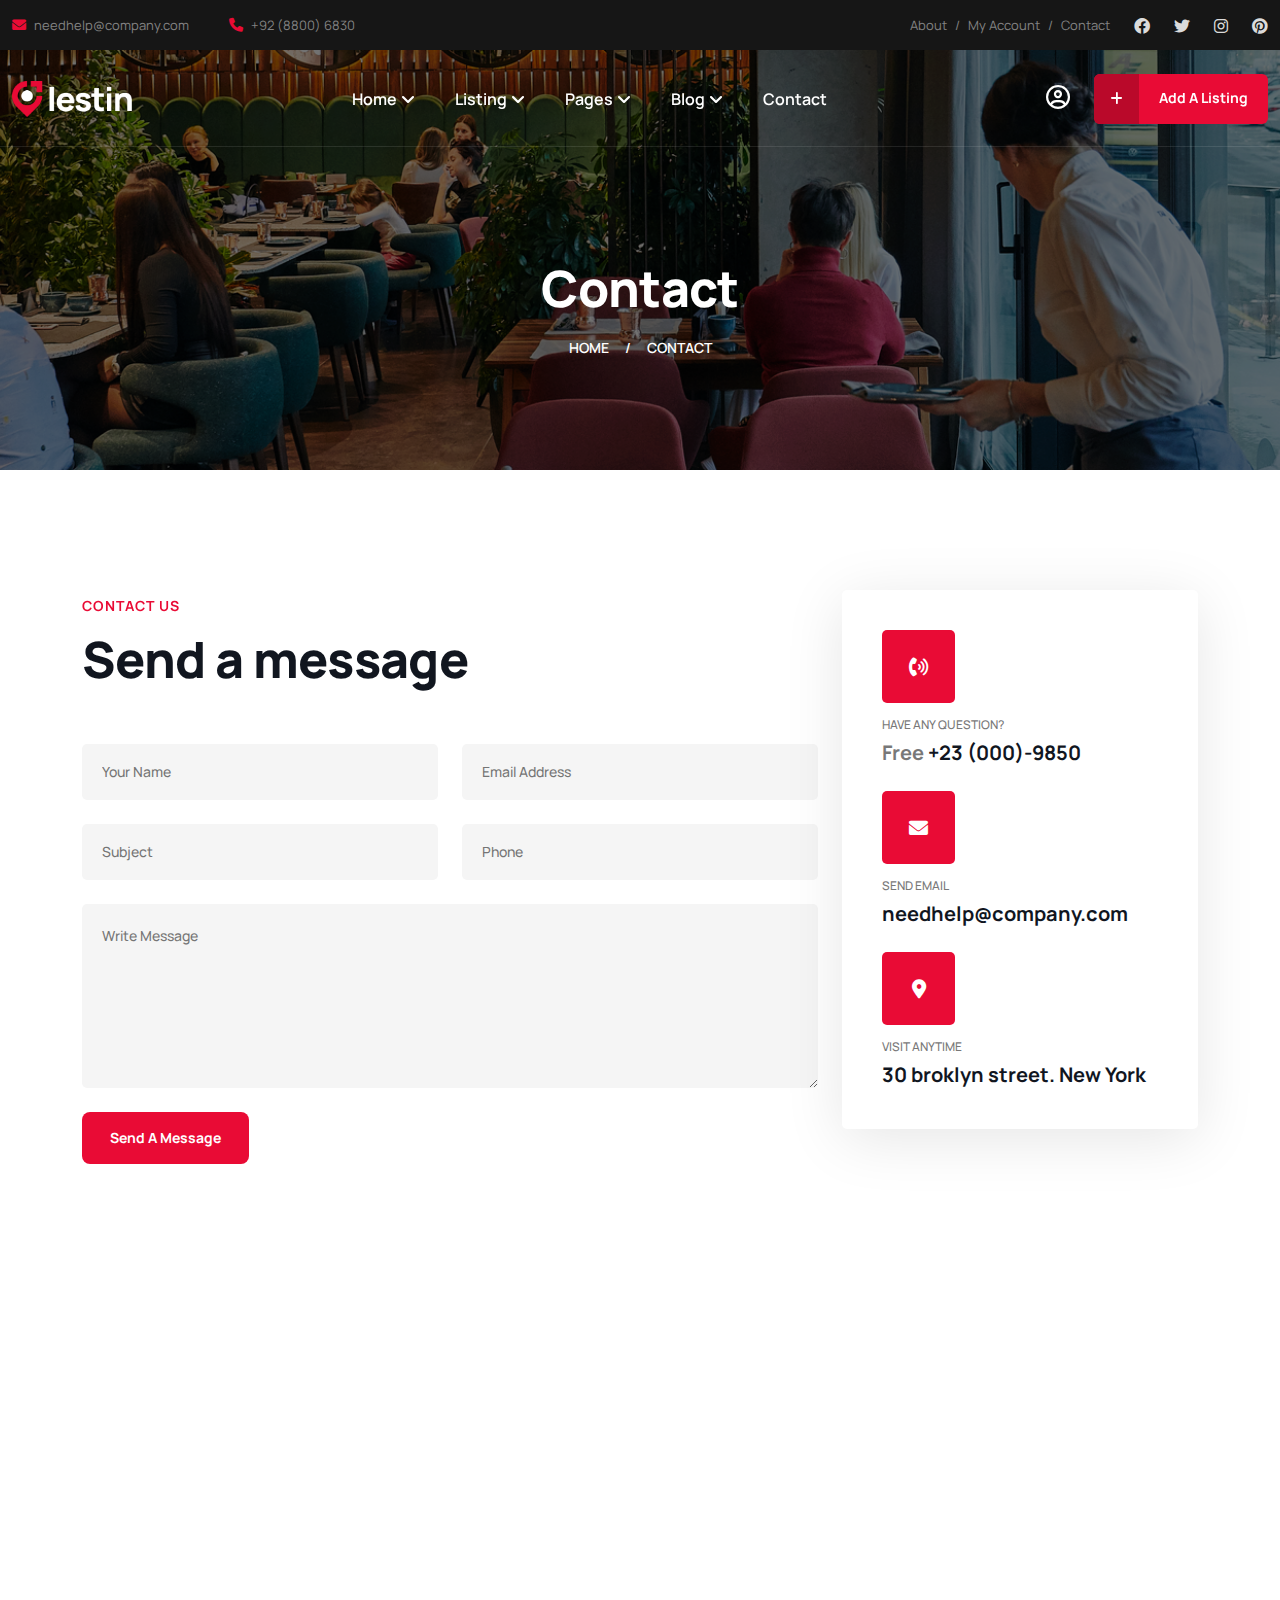
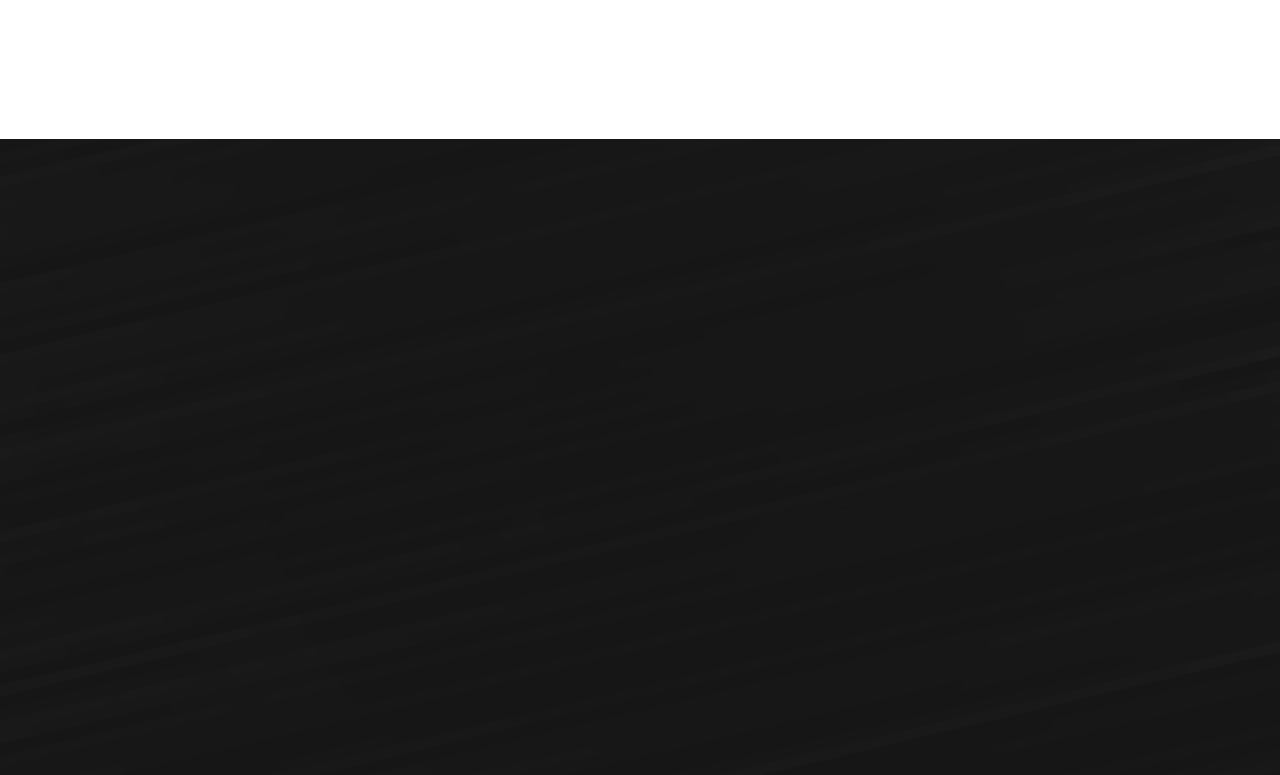
<file: contact.html>
<!DOCTYPE html>
<html lang="en">
<!--<< Header Area >>-->

<head>
    <!-- ========== Meta Tags ========== -->
    <meta charset="UTF-8">
    <meta http-equiv="X-UA-Compatible" content="IE=edge">
    <meta name="viewport" content="width=device-width, initial-scale=1">
    <meta name="author" content="authorNmaeHere">
    <meta name="description" content="Lestin- Directory Listing HTML Template">
    <!-- ======== Page title ============ -->
    <title>Lestin- Directory Listing HTML Template</title>
    <!--<< Favcion >>-->
    <link rel="shortcut icon" href="assets/img/favicon.png">
    <!--<< Bootstrap min.css >>-->
    <link rel="stylesheet" href="assets/css/bootstrap.min.css">
    <!--<< All Min Css >>-->
    <link rel="stylesheet" href="assets/css/all.min.css">
    <!--<< Animate.css >>-->
    <link rel="stylesheet" href="assets/css/animate.css">
    <!--<< Magnific Popup.css >>-->
    <link rel="stylesheet" href="assets/css/magnific-popup.css">
    <!--<< MeanMenu.css >>-->
    <link rel="stylesheet" href="assets/css/meanmenu.css">
    <!--<< Swiper Bundle.css >>-->
    <link rel="stylesheet" href="assets/css/swiper-bundle.min.css">
    <!--<< Nice Select.css >>-->
    <link rel="stylesheet" href="assets/css/nice-select.css">
    <!--<< Expose Font.css >>-->
    <link rel="stylesheet" href="assets/css/expose.css">
    <!--<< Main.css >>-->
    <link rel="stylesheet" href="assets/css/main.css">
</head>

<body class="body-bg">

    <!-- Back To Top start -->
    <!-- <button id="back-top" class="back-to-top">
            <i class="fa-regular fa-arrow-up"></i>
        </button> -->

    <!-- Header Top Section Start -->
    <div class="header-top-section d-md-block d-none overflow-hidden">
        <div class="container container-header-top">
            <div class="header-top-wrapper">
                <ul class="contact-list">
                    <li>
                        <i class="fa-solid fa-envelope"></i>
                        <a href="#" class="link">needhelp@company.com</a>
                    </li>
                    <li>
                        <i class="fa-solid fa-phone"></i>
                        <a href="#" class="link">+92 (8800) 6830</a>
                    </li>
                </ul>
                <div class="d-flex align-items-center gap-4">
                    <div class="social-related d-flex align-items-center gap-2">
                        <a href="#">About</a>
                        <span>/</span>
                        <a href="#">My Account</a>
                        <span>/</span>
                        <a href="#">Contact</a>
                    </div>
                    <div class="social-wrapper d-flex align-items-center gap-xl-4 gap-3">
                        <a href="#" class=" black"><i class="fa-brands fa-facebook"></i></a>
                        <a href="#" class=" black"><i class="fa-brands fa-twitter"></i></a>
                        <a href="#" class=" black"><i class="fa-brands fa-instagram"></i></a>
                        <a href="#" class=" black"><i class="fa-brands fa-pinterest"></i></a>
                    </div>
                </div>
            </div>
        </div>
    </div>

    <!-- Offcanvas Area Start -->
    <div class="fix-area">
        <div class="offcanvas__info">
            <div class="offcanvas__wrapper">
                <div class="offcanvas__content">
                    <div class="offcanvas__top mb-4 d-flex justify-content-between align-items-center">
                        <div class="offcanvas__logo">
                            <a href="index.html">
                                <img src="assets/img/logo/logo-white.png" alt="logo-img">
                            </a>
                        </div>
                        <div class="offcanvas__close">
                            <button>
                                <i class="fas fa-times"></i>
                            </button>
                        </div>
                    </div>
                    <div class="mobile-menu fix mb-lg-5 mb-4"></div>
                    <div class="offcanvas__contact">
                        <h4>Contact Info</h4>
                        <ul>
                            <li class="d-flex align-items-center">
                                <div class="offcanvas__contact-icon">
                                    <i class="fal fa-map-marker-alt"></i>
                                </div>
                                <div class="offcanvas__contact-text">
                                    <a target="_blank" href="#">Lb. 120 Uns Road United</a>
                                </div>
                            </li>
                            <li class="d-flex align-items-center">
                                <div class="offcanvas__contact-icon mr-15">
                                    <i class="fal fa-envelope"></i>
                                </div>
                                <div class="offcanvas__contact-text">
                                    <a href="mailto:info@example.com">
                                        <span class="ex">needhelp@company.com</span>
                                    </a>
                                    <a href="mailto:ex@example.com">
                                        <span class="ex">ex@example.com</span>
                                    </a>
                                </div>
                            </li>
                            <li class="d-flex align-items-center">
                                <div class="offcanvas__contact-icon mr-15">
                                    <i class="fal fa-clock"></i>
                                </div>
                                <div class="offcanvas__contact-text">
                                    <a target="_blank" href="#">Sat-friday, 02am -09pm</a>
                                </div>
                            </li>
                            <li class="d-flex align-items-center">
                                <div class="offcanvas__contact-icon mr-15">
                                    <i class="far fa-phone"></i>
                                </div>
                                <div class="offcanvas__contact-text">
                                    <a href="tel:+652 15421 145" class="d-block">+652 15421 145</a>
                                    <a href="tel:+652 15421 145">+652 15421 145</a>
                                </div>
                            </li>
                        </ul>
                        <div class="header-button mt-lg-5 mt-4">
                            <button type="button"
                                class="theme-btn d-flex align-items-center gap-2 justify-content-center rounded-2 fw-normal text-capitalize gap-1 py-3 px-6">
                                <i class="fa-solid fa-plus"></i>
                                Get Start
                            </button>
                        </div>
                        <div class="social-icon d-flex align-items-center">
                            <a href="#" class=" black"><i class="fa-brands fa-facebook"></i></a>
                            <a href="#" class=" black"><i class="fa-brands fa-twitter"></i></a>
                            <a href="#" class=" black"><i class="fa-brands fa-instagram"></i></a>
                            <a href="#" class=" black"><i class="fa-brands fa-pinterest"></i></a>
                        </div>
                    </div>
                </div>
            </div>
        </div>
    </div>

    <div class="offcanvas__overlay"></div>

    <!-- Header Section Start -->
    <header id="header-sticky" class="header-1 header-style2">
        <div class="container container-extra-header">
            <div class="mega-menu-wrapper">
                <div class="header-main style-2">
                    <div class="header-left">
                        <div class="logo">
                            <a href="index.html" class="header-logo">
                                <img src="assets/img/logo/logo-white.png" alt="logo-img">
                            </a>
                        </div>
                    </div>
                    <div class="header-right d-flex justify-content-end align-items-center">
                        <div class="mean__menu-wrapper">
                            <div class="main-menu">
                                <nav id="mobile-menu">
                                    <ul>
                                        <li class="has-dropdown active menu-thumb">
                                            <a href="index.html">
                                                Home
                                                <i class="fas fa-angle-down"></i>
                                            </a>
                                            <ul class="submenu has-homemenu">
                                                <li>
                                                    <div class="homemenu-items">
                                                        <div class="homemenu">
                                                            <a href="index.html" class="homemenu-thumb">
                                                                <img src="assets/img/header/home-1.png" alt="img">
                                                                <span class="demo-button">
                                                                    <span
                                                                        class="theme-btn p1-bg box-style fs-14 first-box">
                                                                        <span class="black text-nowrap fs-14">Home
                                                                            01</span>
                                                                    </span>
                                                                </span>
                                                            </a>
                                                        </div>
                                                        <div class="homemenu">
                                                            <a href="index-2.html" class="homemenu-thumb mb-15">
                                                                <img src="assets/img/header/home-2.png" alt="img">
                                                                <span class="demo-button">
                                                                    <span
                                                                        class="theme-btn p1-bg box-style fs-14 first-box">
                                                                        <span class="black text-nowrap fs-14">Home
                                                                            02</span>
                                                                    </span>
                                                                </span>
                                                            </a>
                                                        </div>
                                                        <div class="homemenu">
                                                            <a href="index-3.html" class="homemenu-thumb mb-15">
                                                                <img src="assets/img/header/home-3.png" alt="img">
                                                                <span class="demo-button">
                                                                    <span
                                                                        class="theme-btn p1-bg box-style fs-14 first-box">
                                                                        <span class="black text-nowrap fs-14">Home
                                                                            03</span>
                                                                    </span>
                                                                </span>
                                                            </a>
                                                        </div>
                                                    </div>
                                                </li>
                                            </ul>
                                        </li>
                                        <li>
                                            <a href="listings.html">
                                                Listing
                                                <i class="fas fa-angle-down"></i>
                                            </a>
                                            <ul class="submenu">
                                                <li><a href="listings.html">Listing</a></li>
                                                <li><a href="listings-details.html">Listing Details</a></li>
                                            </ul>
                                        </li>
                                        <li class="has-dropdown">
                                            <a href="#0">
                                                Pages
                                                <i class="fas fa-angle-down"></i>
                                            </a>
                                            <ul class="submenu">
                                                <li><a href="about.html">About Us</a></li>
                                            </ul>
                                        </li>
                                        <li>
                                            <a href="blog.html">
                                                Blog
                                                <i class="fas fa-angle-down"></i>
                                            </a>
                                            <ul class="submenu">
                                                <li><a href="blog.html">Blog</a></li>
                                                <li><a href="blog-details.html">Blog Details</a></li>
                                            </ul>
                                        </li>
                                        <li>
                                            <a href="contact.html">Contact</a>
                                        </li>
                                    </ul>
                                </nav>
                            </div>
                        </div>
                        <div class="custom-dropdown position-relative d-lg-none d-block">
                            <button class="dropdown-button pe-2">
                                <i class="fa-regular fa-circle-user"></i>
                            </button>
                            <div class="dropdown-content p-3">
                                <a href="contact.html" class="d-flex align-items-center gap-2">
                                    <i class="fa-solid fa-user"></i> Login
                                </a>
                                <a href="contact.html" class="d-flex align-items-center gap-2">
                                    <i class="fa-solid fa-user-plus"></i> Register
                                </a>
                            </div>
                        </div>
                        <div class="header__hamburger d-xl-none my-auto">
                            <div class="sidebar__toggle">
                                <i class="fa-solid fa-bars-staggered text-white"></i>
                            </div>
                        </div>
                    </div>
                    <div class="header-help d-lg-flex d-none align-items-center gap-4">
                        <div class="custom-dropdown position-relative">
                            <button class="dropdown-button">
                                <i class="fa-regular fa-circle-user"></i>
                            </button>
                            <div class="dropdown-content p-3">
                                <a href="contact.html" class="d-flex align-items-center gap-2">
                                    <i class="fa-solid fa-user"></i> Login
                                </a>
                                <a href="contact.html" class="d-flex align-items-center gap-2">
                                    <i class="fa-solid fa-user-plus"></i> Register
                                </a>
                            </div>
                        </div>
                        <button type="button"
                            class="theme-btn custom-header-btn rounded-2 fw-normal text-capitalize gap-1 py-0 px-0">
                            <span class="plus d-center"><i class="fa-solid fa-plus"></i></span> <span class="texts">Add
                                a Listing</span>
                        </button>
                    </div>
                </div>
            </div>
        </div>
    </header>

    <!-- Hero section start -->
    <section class="breadcrumb-section">
        <div class="contaienr">
            <div class="breadcrumb-content text-center">
                <h2>Contact</h2>
                <ul class="bread-list">
                    <li class="text-uppercase white-clr"><a href="#" class="white-clr">Home</a></li>
                    <li class="text-uppercase white-clr">/</li>
                    <li class="text-uppercase white-clr">Contact</li>
                </ul>
            </div>
        </div>
    </section>

    <!-- Contact Section -->
    <section class="contact-section fix space-top">
        <div class="container space-bottom">
            <div class="row g-4">
                <div class="col-lg-8">
                    <div class="section-title mb-60">
                        <span class="wow fadeInUp mb-sm-3 mb-2">Contact us</span>
                        <h2 class="wow fadeInUp" data-wow-delay=".3s">
                            Send a message
                        </h2>
                    </div>
                    <form action="#" class="common-form wow fadeInUp" data-wow-delay=".6s">
                        <div class="row g-4">
                            <div class="col-lg-6">
                                <input type="text" placeholder="Your Name">
                            </div>
                            <div class="col-lg-6">
                                <input type="email" placeholder="Email Address">
                            </div>
                            <div class="col-lg-6">
                                <input type="text" placeholder="Subject">
                            </div>
                            <div class="col-lg-6">
                                <input type="text" placeholder="Phone">
                            </div>
                            <div class="col-lg-12">
                                <textarea name="message" rows="5" placeholder="Write Message"></textarea>
                            </div>
                            <div class="col-lg-6">
                                <div class="button-area">
                                    <button type="submit" class="theme-btn rounded-3 text-center text-capitalize fs-18">
                                        Send a Message
                                    </button>
                                </div>
                            </div>
                        </div>
                    </form>
                </div>
                <div class="col-lg-4">
                    <div class="contact-information d-grid gap-4">
                        <div class="contact-info-item">
                            <div class="icon mb-2 d-center theme-bg">
                                <i class="fa-solid fa-phone-volume"></i>
                            </div>
                            <div class="cont">
                                <span class="fs-12 text-uppercase fw-500 text-clr d-block">Have any question?</span>
                                <p class="text-clr fw-bold">
                                    Free <a href="#" class="black-clr fw-bold">+23 (000)-9850</a>
                                </p>
                            </div>
                        </div>
                        <div class="contact-info-item">
                            <div class="icon mb-2 d-center theme-bg">
                                <i class="fa-solid fa-envelope"></i>
                            </div>
                            <div class="cont">
                                <span class="fs-12 text-uppercase fw-500 text-clr d-block">Send email</span>
                                <p class="text-clr fw-bold">
                                    <a href="#" class="black-clr fw-bold">needhelp@company.com</a>
                                </p>
                            </div>
                        </div>
                        <div class="contact-info-item">
                            <div class="icon mb-2 d-center theme-bg">
                                <i class="fa-solid fa-location-dot"></i>
                            </div>
                            <div class="cont">
                                <span class="fs-12 text-uppercase fw-500 text-clr d-block">Visit anytime</span>
                                <p class="text-clr fw-bold">
                                    <a href="#" class="black-clr fw-bold">30 broklyn street. New York</a>
                                </p>
                            </div>
                        </div>
                    </div>
                </div>
            </div>
        </div>
        <iframe
            src="https://www.google.com/maps/embed?pb=!1m18!1m12!1m3!1d46830151.11795828!2d-119.8093025!3d44.24236485!2m3!1f0!2f0!3f0!3m2!1i1024!2i768!4f13.1!3m3!1m2!1s0x54eab584e432360b%3A0x1c3bb99243deb742!2sUnited%20States!5e0!3m2!1sen!2sbd!4v1731782889371!5m2!1sen!2sbd"
            style="border:0;" allowfullscreen="" loading="lazy" referrerpolicy="no-referrer-when-downgrade">
        </iframe>
    </section>

    <!-- Footer section start -->
    <footer class="footer-section fix">
        <div class="container">
            <div class="footer-top section-padding">
                <div class="row g-5">
                    <div class="col-lg-3 col-md-6 col-sm-6 wow fadeInUp" data-wow-delay=".3s">
                        <div class="footer-widget">
                            <a href="index.html" class="logo-footer footer-head-title">
                                <img src="assets/img/logo/logo-white.png" alt="logo">
                            </a>
                            <p class="pragraph-title">
                                Lestin is the Best Business <br>
                                Listings WordPress Theme <br>
                                in the Market
                            </p>
                            <ul class="social-area d-flex align-items-center gap-2">
                                <a href="#" class="d-center rounded-circle"><i class="fa-brands fa-facebook"></i></a>
                                <a href="#" class="d-center rounded-circle"><i class="fa-brands fa-twitter"></i></a>
                                <a href="#" class="d-center rounded-circle"><i class="fa-brands fa-instagram"></i></a>
                                <a href="#" class="d-center rounded-circle"><i class="fa-brands fa-pinterest"></i></a>
                            </ul>
                        </div>
                    </div>
                    <div class="col-lg-2 col-md-6 col-sm-6 wow fadeInUp" data-wow-delay=".5s">
                        <div class="footer-widget">
                            <h5 class="footer-head-title">Explore</h5>
                            <ul class="widget-link d-grid gap-sm-2 gap-1">
                                <li>
                                    <a href="about.html">
                                        About
                                    </a>
                                </li>
                                <li>
                                    <a href="listings.html">
                                        My Listings
                                    </a>
                                </li>
                                <li>
                                    <a href="about.html">
                                        Bookmarks
                                    </a>
                                </li>
                                <li>
                                    <a href="listings-details.html">
                                        Add Listings
                                    </a>
                                </li>
                                <li>
                                    <a href="contact.html">
                                        Reviews
                                    </a>
                                </li>
                                <li>
                                    <a href="blog.html">
                                        Latest News
                                    </a>
                                </li>
                            </ul>
                        </div>
                    </div>
                    <div class="col-lg-3 col-md-6 col-sm-6 wow fadeInUp" data-wow-delay=".4s">
                        <div class="footer-widget">
                            <h5 class="footer-head-title">Contact</h5>
                            <ul class="widget-info d-grid gap-sm-3 gap-2">
                                <li class="d-flex align-items-center gap-xl-3 gap-2">
                                    <div class="icon rounded-circle d-center">
                                        <i class="fa-solid fa-location-pin"></i>
                                    </div>
                                    <div class="cont">
                                        <span class="i-name">Visit Office</span>
                                        <a href="javascript:void(0)">
                                            66 Broklyn Gold Street. USA
                                        </a>
                                    </div>
                                </li>
                                <li class="d-flex align-items-center gap-xl-3 gap-2">
                                    <div class="icon rounded-circle d-center">
                                        <i class="fa-solid fa-envelope"></i>
                                    </div>
                                    <div class="cont">
                                        <span class="i-name">Send Email</span>
                                        <a href="javascript:void(0)">
                                            needhelp@company.com
                                        </a>
                                    </div>
                                </li>
                                <li class="d-flex align-items-center gap-xl-3 gap-2">
                                    <div class="icon rounded-circle d-center">
                                        <i class="fa-solid fa-square-phone"></i>
                                    </div>
                                    <div class="cont">
                                        <span class="i-name">Call Anytime</span>
                                        <a href="javascript:void(0)">
                                            +92 (666) 888 0000
                                        </a>
                                    </div>
                                </li>
                            </ul>
                        </div>
                    </div>
                    <div class="col-lg-4 col-md-6 col-sm-6 wow fadeInUp" data-wow-delay=".6s">
                        <div class="footer-widget">
                            <h5 class="footer-head-title">Newsletter</h5>
                            <p class="sub-text">
                                Subscribe our newsletter to get latest updates
                            </p>
                            <form action="#" class="subscribe-form">
                                <input type="text" placeholder="Email Adress">
                                <button type="button" class="theme-btn alt-btn03 py-3 px-6 text-center">
                                    Register
                                </button>
                            </form>
                        </div>
                    </div>
                </div>
            </div>
        </div>
        <div class="container">
            <p class="footer-bottom text-center wow fadeInUp" data-wow-delay=".3s">
                &copy; Copyright 2024 by Company.com
            </p>
        </div>
    </footer>


    <!--<< All JS Plugins >>-->
    <script src="assets/js/jquery-3.7.1.min.js"></script>
    <!--<< Viewport Js >>-->
    <script src="assets/js/viewport.jquery.js"></script>
    <!--<< Bootstrap Js >>-->
    <script src="assets/js/bootstrap.bundle.min.js"></script>
    <!--<< Nice Select Js >>-->
    <script src="assets/js/jquery.nice-select.min.js"></script>
    <!--<< Waypoints Js >>-->
    <script src="assets/js/jquery.waypoints.js"></script>
    <!--<< Counterup Js >>-->
    <script src="assets/js/jquery.counterup.min.js"></script>
    <!--<< Swiper Slider Js >>-->
    <script src="assets/js/swiper-bundle.min.js"></script>
    <!--<< MeanMenu Js >>-->
    <script src="assets/js/jquery.meanmenu.min.js"></script>
    <!--<< Magnific Popup Js >>-->
    <script src="assets/js/jquery.magnific-popup.min.js"></script>
    <!--<< Wow Animation Js >>-->
    <script src="assets/js/wow.min.js"></script>
    <!--<< Main.js >>-->
    <script src="assets/js/main.js"></script>
</body>

</html>
</file>
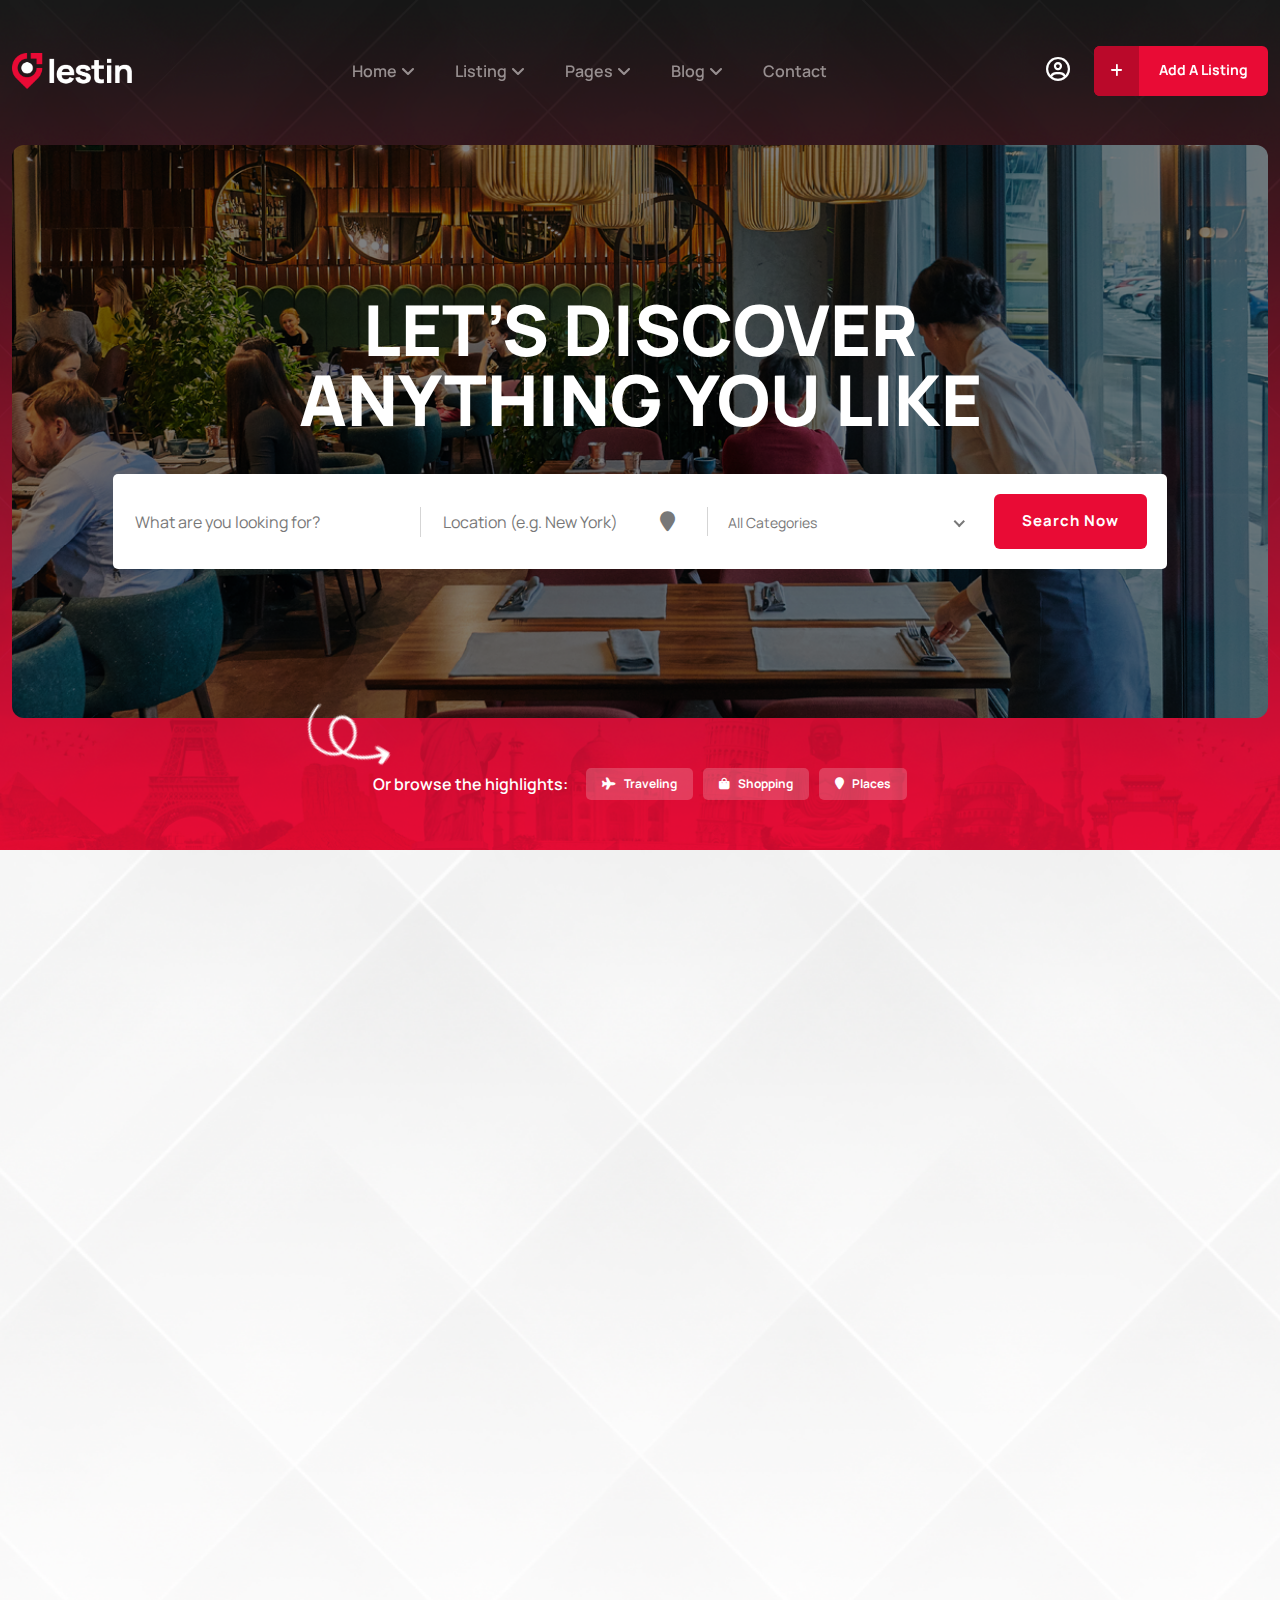
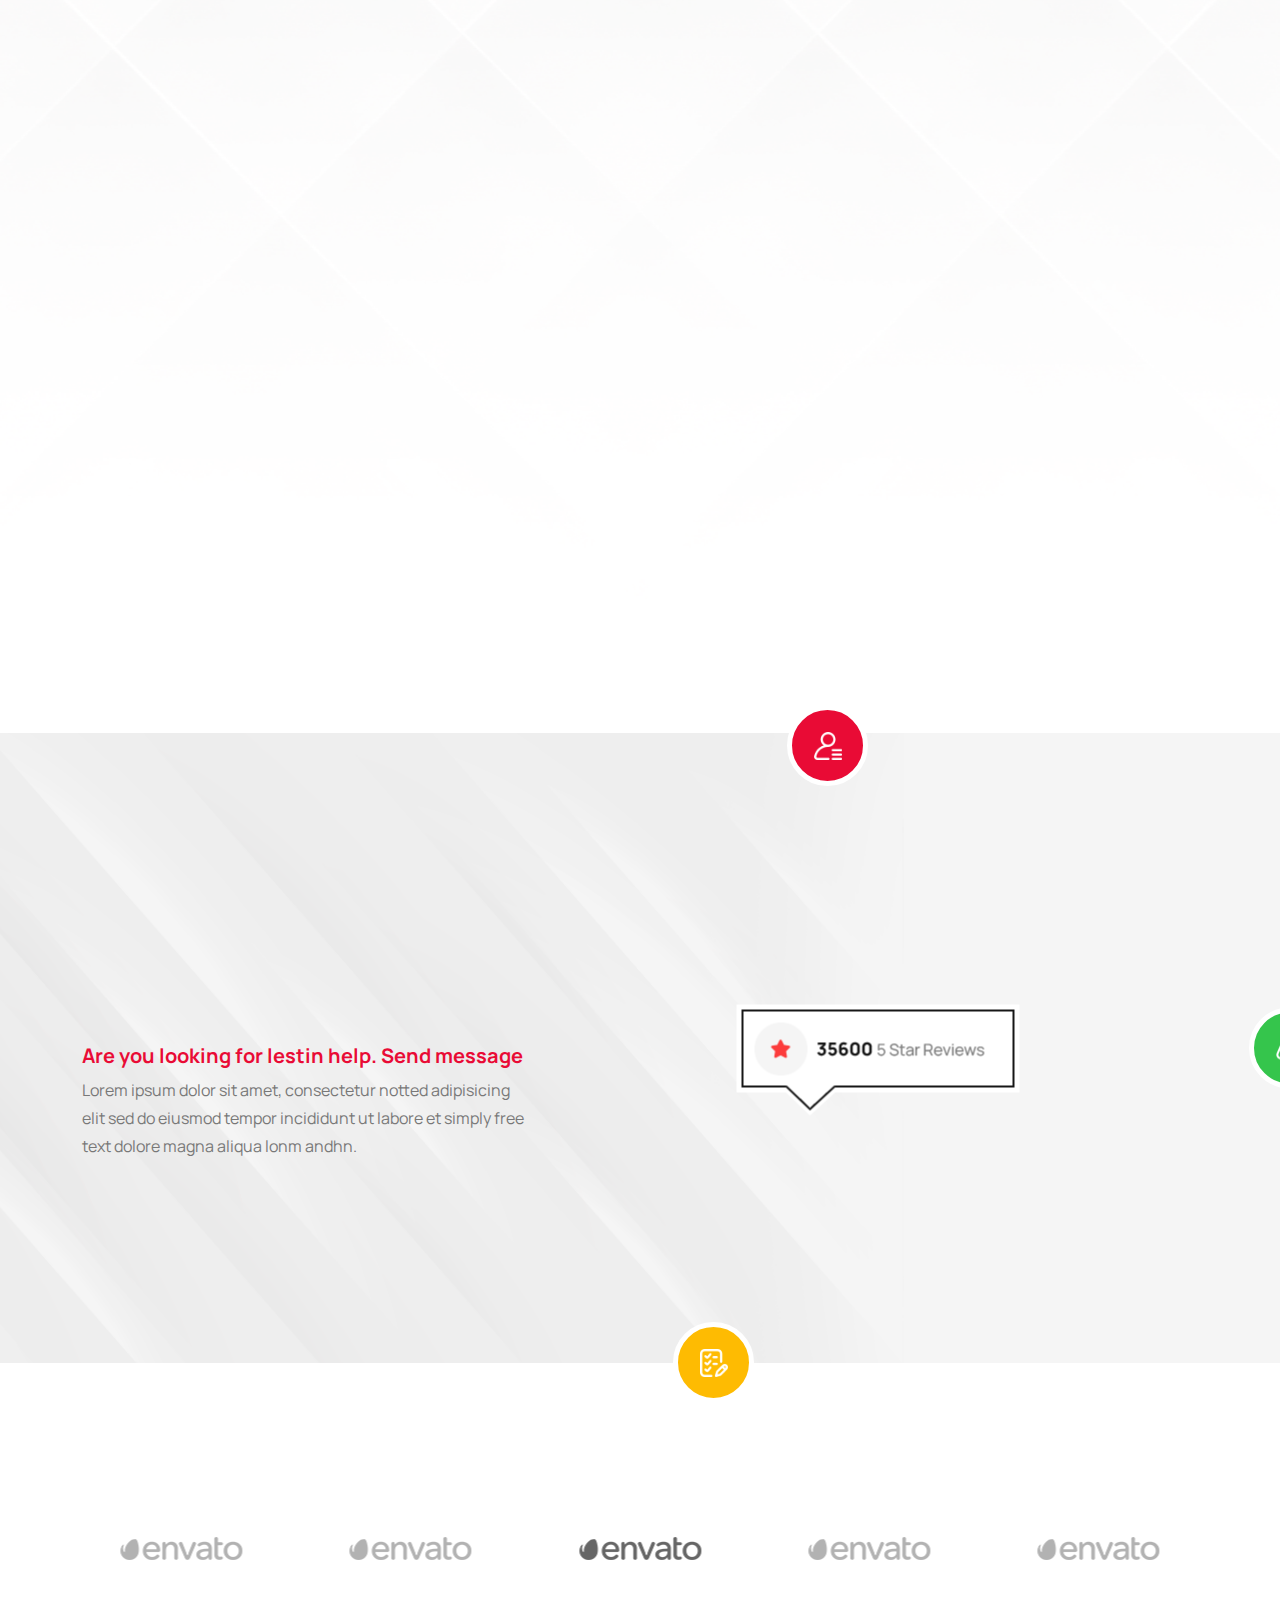
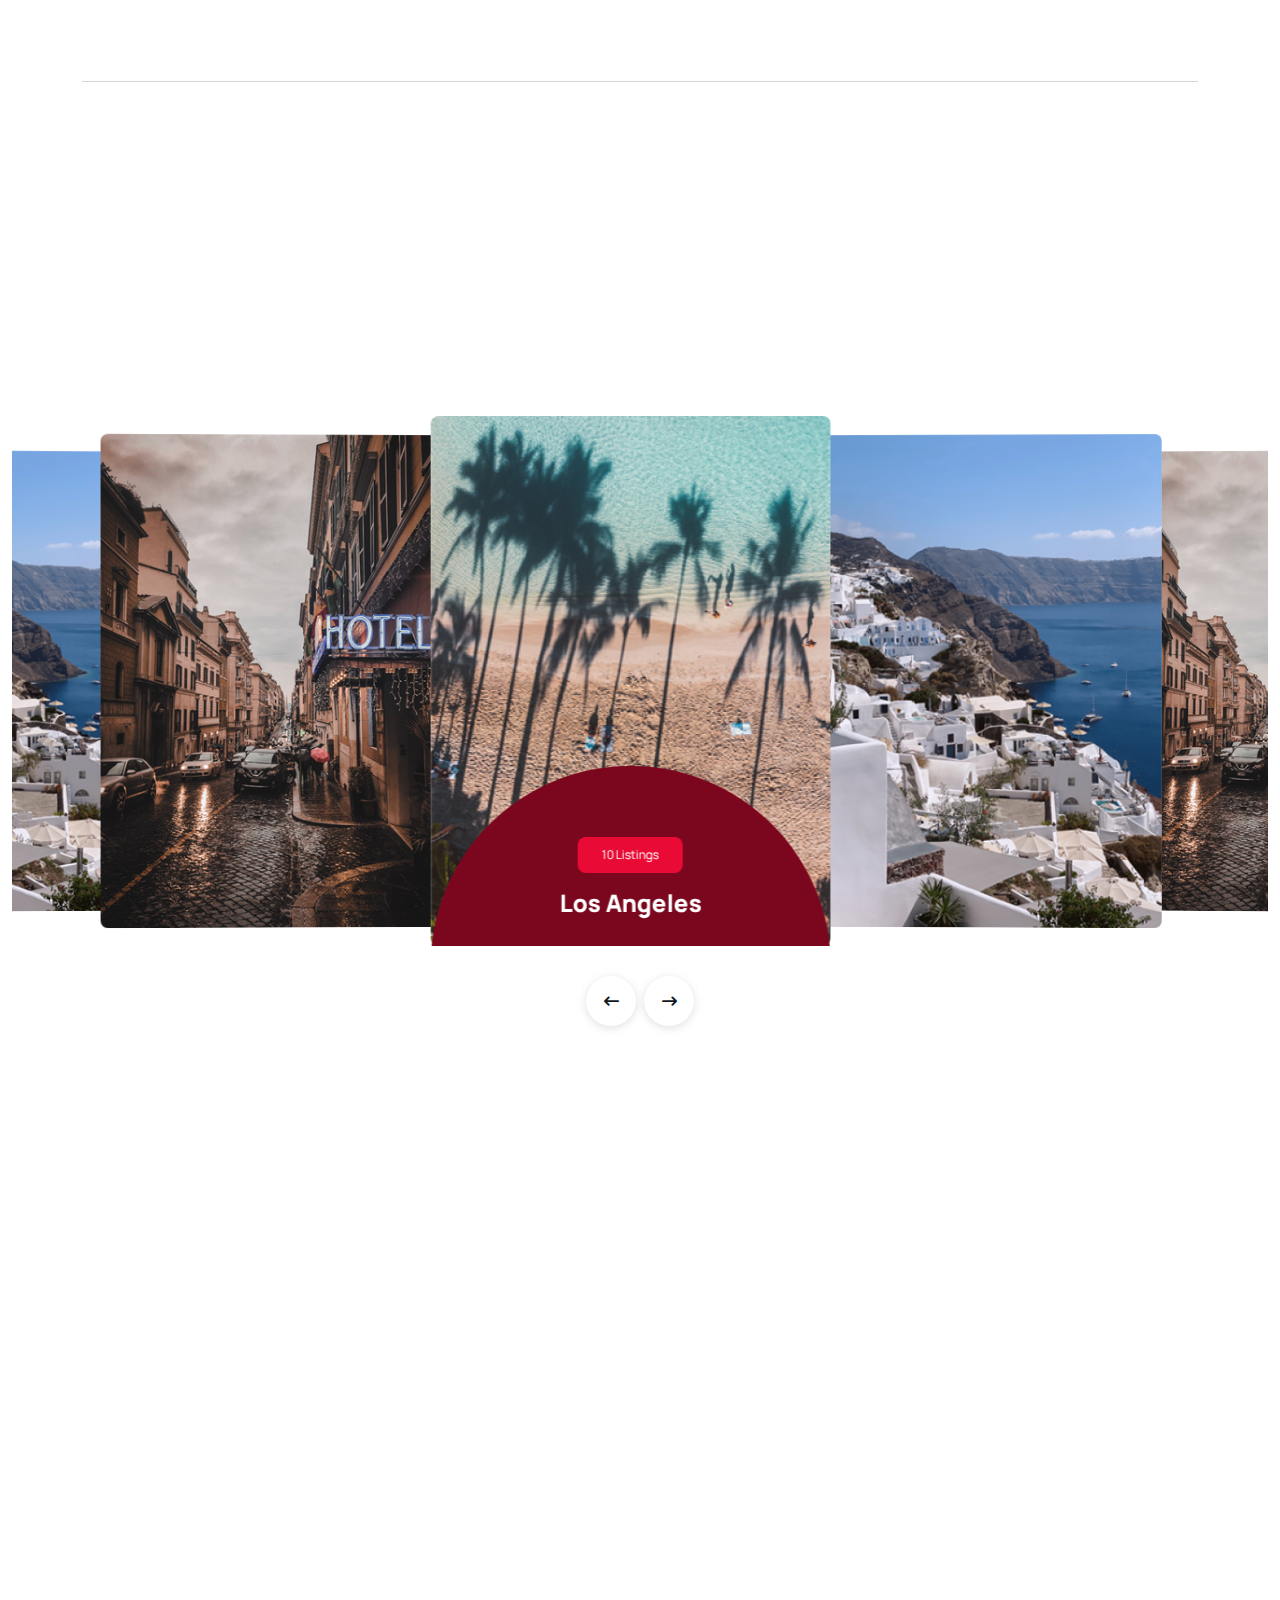
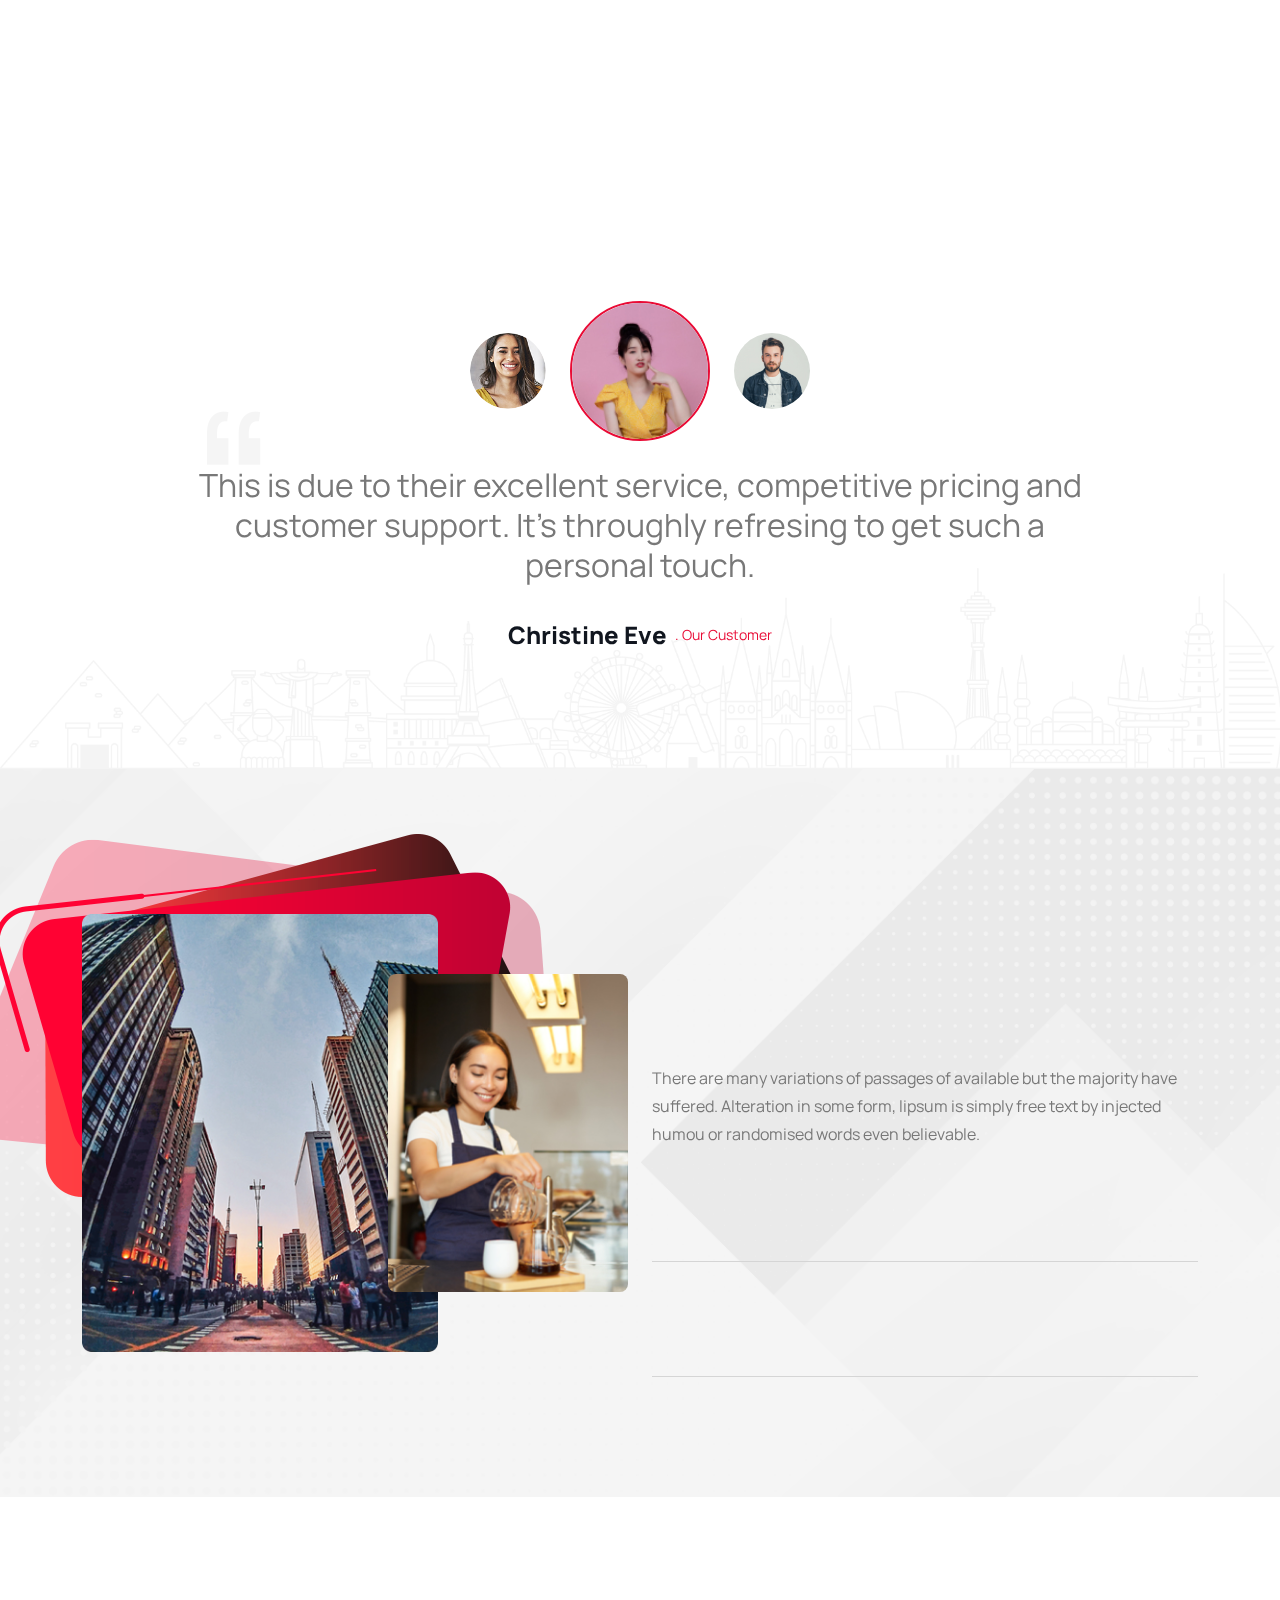
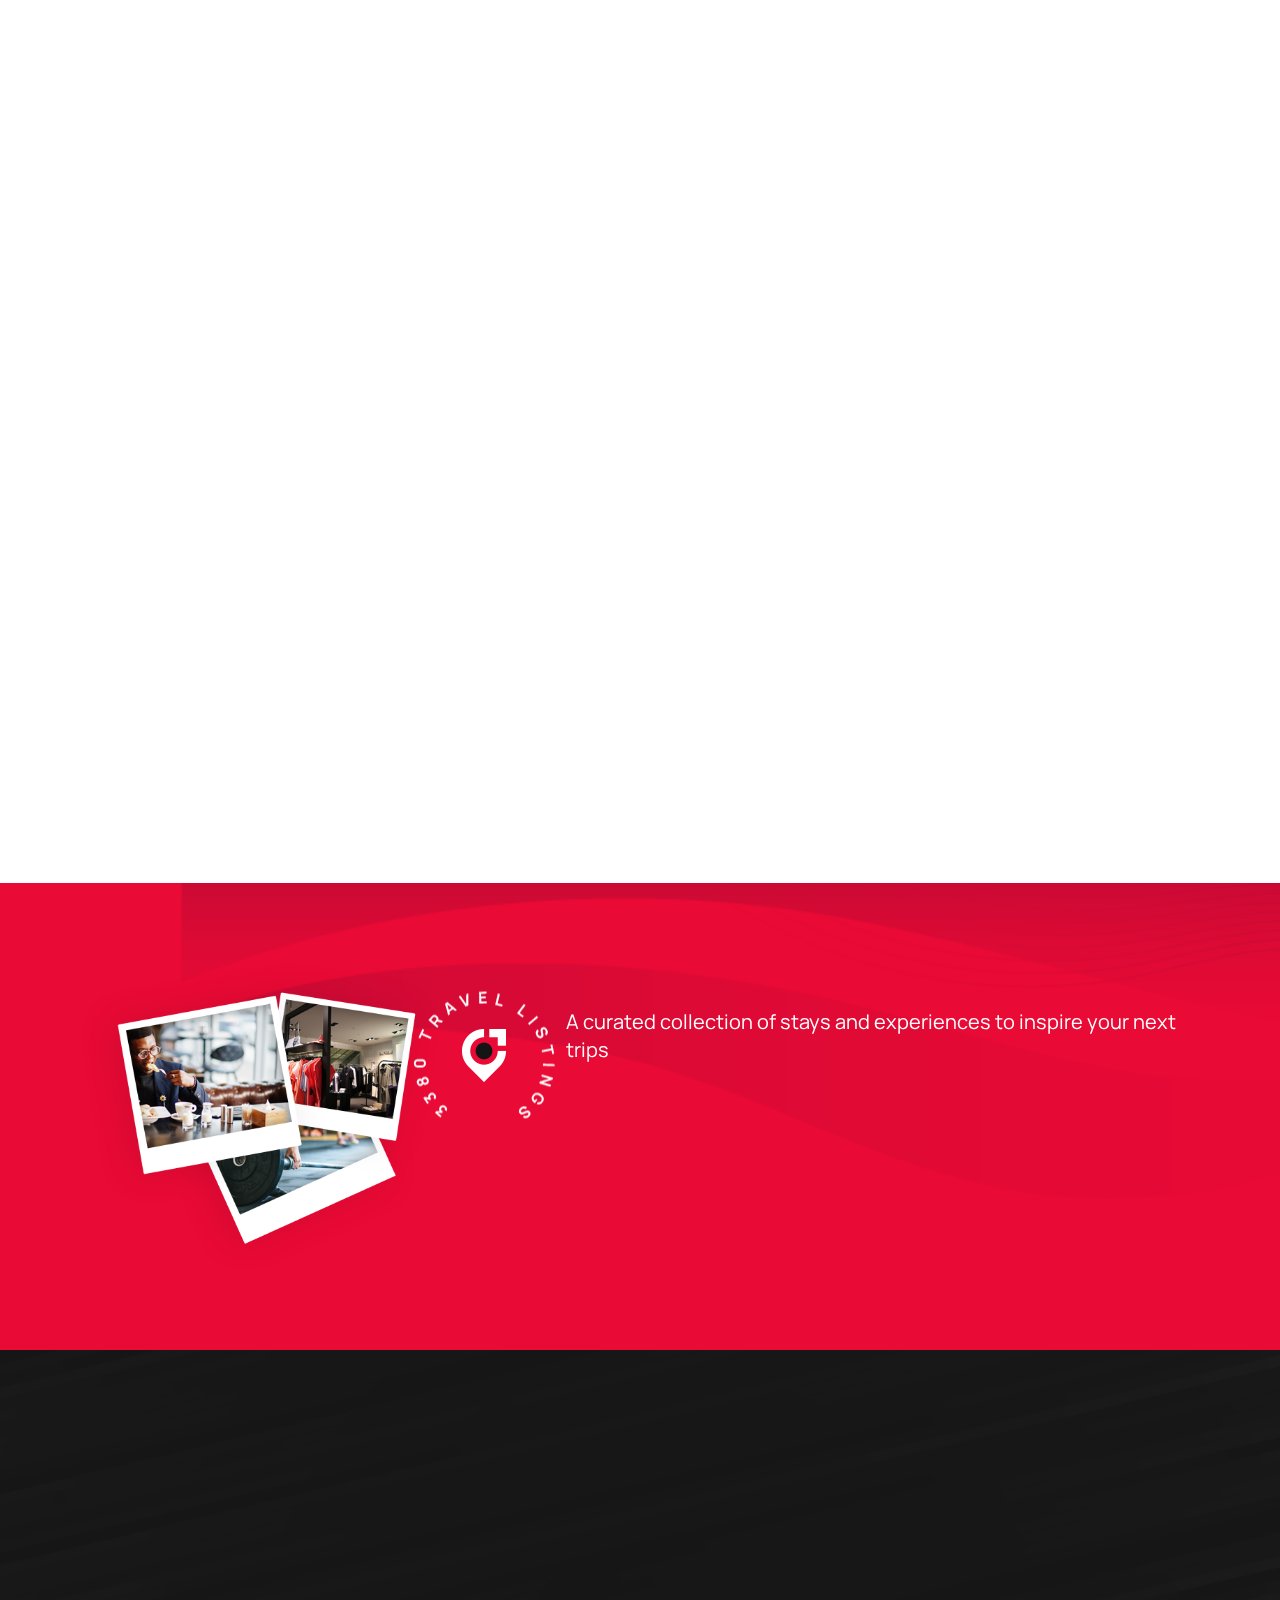
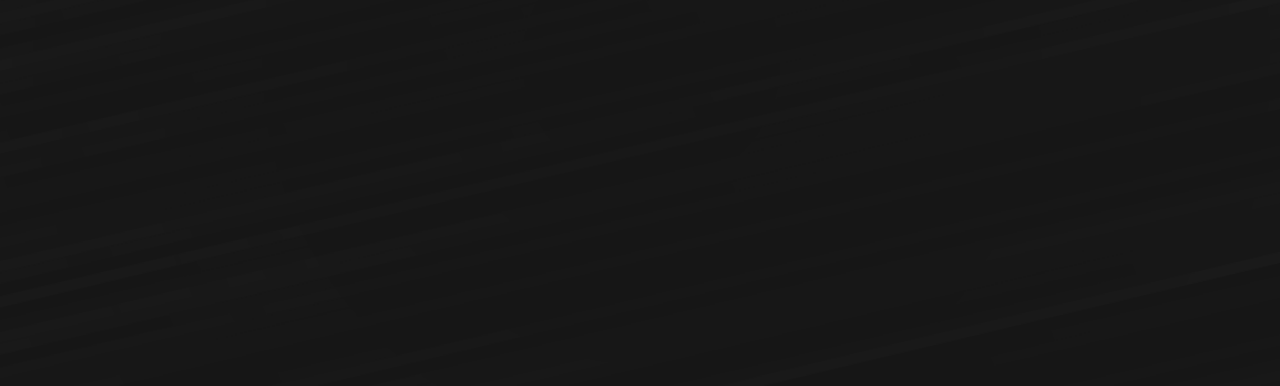
<file: index-2.html>
<!DOCTYPE html>
<html lang="en">
<!--<< Header Area >>-->

<head>
    <!-- ========== Meta Tags ========== -->
    <meta charset="UTF-8">
    <meta http-equiv="X-UA-Compatible" content="IE=edge">
    <meta name="viewport" content="width=device-width, initial-scale=1">
    <meta name="author" content="authorNmaeHere">
    <meta name="description" content="Lestin- Directory Listing HTML Template">
    <!-- ======== Page title ============ -->
    <title>Lestin- Directory Listing HTML Template</title>
    <!--<< Favcion >>-->
    <link rel="shortcut icon" href="assets/img/favicon.png">
    <!--<< Bootstrap min.css >>-->
    <link rel="stylesheet" href="assets/css/bootstrap.min.css">
    <!--<< All Min Css >>-->
    <link rel="stylesheet" href="assets/css/all.min.css">
    <!--<< Animate.css >>-->
    <link rel="stylesheet" href="assets/css/animate.css">
    <!--<< Magnific Popup.css >>-->
    <link rel="stylesheet" href="assets/css/magnific-popup.css">
    <!--<< MeanMenu.css >>-->
    <link rel="stylesheet" href="assets/css/meanmenu.css">
    <!--<< Swiper Bundle.css >>-->
    <link rel="stylesheet" href="assets/css/swiper-bundle.min.css">
    <!--<< Nice Select.css >>-->
    <link rel="stylesheet" href="assets/css/nice-select.css">
    <!--<< Expose Font.css >>-->
    <link rel="stylesheet" href="assets/css/expose.css">
    <!--<< Main.css >>-->
    <link rel="stylesheet" href="assets/css/main.css">
</head>

<body class="body-bg">

    <!-- Back To Top start -->
    <!-- <button id="back-top" class="back-to-top">
            <i class="fa-regular fa-arrow-up"></i>
        </button> -->


    <!-- Offcanvas Area Start -->
    <div class="fix-area">
        <div class="offcanvas__info">
            <div class="offcanvas__wrapper">
                <div class="offcanvas__content">
                    <div class="offcanvas__top mb-4 d-flex justify-content-between align-items-center">
                        <div class="offcanvas__logo">
                            <a href="index.html">
                                <img src="assets/img/logo/logo-white.png" alt="logo-img">
                            </a>
                        </div>
                        <div class="offcanvas__close">
                            <button>
                                <i class="fas fa-times"></i>
                            </button>
                        </div>
                    </div>
                    <div class="mobile-menu fix mb-lg-5 mb-4"></div>
                    <div class="offcanvas__contact">
                        <h4>Contact Info</h4>
                        <ul>
                            <li class="d-flex align-items-center">
                                <div class="offcanvas__contact-icon">
                                    <i class="fal fa-map-marker-alt"></i>
                                </div>
                                <div class="offcanvas__contact-text">
                                    <a target="_blank" href="#">Lb. 120 Uns Road United</a>
                                </div>
                            </li>
                            <li class="d-flex align-items-center">
                                <div class="offcanvas__contact-icon mr-15">
                                    <i class="fal fa-envelope"></i>
                                </div>
                                <div class="offcanvas__contact-text">
                                    <a href="mailto:info@example.com">
                                        <span class="ex">needhelp@company.com</span>
                                    </a>
                                    <a href="mailto:ex@example.com">
                                        <span class="ex">ex@example.com</span>
                                    </a>
                                </div>
                            </li>
                            <li class="d-flex align-items-center">
                                <div class="offcanvas__contact-icon mr-15">
                                    <i class="fal fa-clock"></i>
                                </div>
                                <div class="offcanvas__contact-text">
                                    <a target="_blank" href="#">Sat-friday, 02am -09pm</a>
                                </div>
                            </li>
                            <li class="d-flex align-items-center">
                                <div class="offcanvas__contact-icon mr-15">
                                    <i class="far fa-phone"></i>
                                </div>
                                <div class="offcanvas__contact-text">
                                    <a href="tel:+652 15421 145" class="d-block">+652 15421 145</a>
                                    <a href="tel:+652 15421 145">+652 15421 145</a>
                                </div>
                            </li>
                        </ul>
                        <div class="header-button mt-lg-5 mt-4">
                            <button type="button"
                                class="theme-btn d-flex align-items-center gap-2 justify-content-center rounded-2 fw-normal text-capitalize gap-1 py-3 px-6">
                                <i class="fa-solid fa-plus"></i>
                                Get Start
                            </button>
                        </div>
                        <div class="social-icon d-flex align-items-center">
                            <a href="#" class=" black"><i class="fa-brands fa-facebook"></i></a>
                            <a href="#" class=" black"><i class="fa-brands fa-twitter"></i></a>
                            <a href="#" class=" black"><i class="fa-brands fa-instagram"></i></a>
                            <a href="#" class=" black"><i class="fa-brands fa-pinterest"></i></a>
                        </div>
                    </div>
                </div>
            </div>
        </div>
    </div>

    <div class="offcanvas__overlay"></div>

    <!-- Header Section Start -->
    <header id="header-sticky" class="header-1 header-style2 header-color2 header-version2">
        <div class="container">
            <div class="mega-menu-wrapper">
                <div class="header-main style-2">
                    <div class="header-left">
                        <div class="logo">
                            <a href="index.html" class="header-logo">
                                <img src="assets/img/logo/logo-white.png" alt="logo-img">
                            </a>
                        </div>
                    </div>
                    <div class="header-right d-flex justify-content-end align-items-center">
                        <div class="mean__menu-wrapper">
                            <div class="main-menu">
                                <nav id="mobile-menu">
                                    <ul>
                                        <li class="has-dropdown active menu-thumb">
                                            <a href="index.html">
                                                Home
                                                <i class="fas fa-angle-down"></i>
                                            </a>
                                            <ul class="submenu has-homemenu">
                                                <li>
                                                    <div class="homemenu-items">
                                                        <div class="homemenu">
                                                            <a href="index.html" class="homemenu-thumb">
                                                                <img src="assets/img/header/home-1.png" alt="img">
                                                                <span class="demo-button">
                                                                    <span
                                                                        class="theme-btn p1-bg box-style fs-14 first-box">
                                                                        <span class="black text-nowrap fs-14">Home
                                                                            01</span>
                                                                    </span>
                                                                </span>
                                                            </a>
                                                        </div>
                                                        <div class="homemenu">
                                                            <a href="index-2.html" class="homemenu-thumb mb-15">
                                                                <img src="assets/img/header/home-2.png" alt="img">
                                                                <span class="demo-button">
                                                                    <span
                                                                        class="theme-btn p1-bg box-style fs-14 first-box">
                                                                        <span class="black text-nowrap fs-14">Home
                                                                            02</span>
                                                                    </span>
                                                                </span>
                                                            </a>
                                                        </div>
                                                        <div class="homemenu">
                                                            <a href="index-3.html" class="homemenu-thumb mb-15">
                                                                <img src="assets/img/header/home-3.png" alt="img">
                                                                <span class="demo-button">
                                                                    <span
                                                                        class="theme-btn p1-bg box-style fs-14 first-box">
                                                                        <span class="black text-nowrap fs-14">Home
                                                                            03</span>
                                                                    </span>
                                                                </span>
                                                            </a>
                                                        </div>
                                                    </div>
                                                </li>
                                            </ul>
                                        </li>
                                        <li>
                                            <a href="listings.html">
                                                Listing
                                                <i class="fas fa-angle-down"></i>
                                            </a>
                                            <ul class="submenu">
                                                <li><a href="listings.html">Listing</a></li>
                                                <li><a href="listings-details.html">Listing Details</a></li>
                                            </ul>
                                        </li>
                                        <li class="has-dropdown">
                                            <a href="#0">
                                                Pages
                                                <i class="fas fa-angle-down"></i>
                                            </a>
                                            <ul class="submenu">
                                                <li><a href="about.html">About Us</a></li>
                                            </ul>
                                        </li>
                                        <li>
                                            <a href="blog.html">
                                                Blog
                                                <i class="fas fa-angle-down"></i>
                                            </a>
                                            <ul class="submenu">
                                                <li><a href="blog.html">Blog</a></li>
                                                <li><a href="blog-details.html">Blog Details</a></li>
                                            </ul>
                                        </li>
                                        <li>
                                            <a href="contact.html">Contact</a>
                                        </li>
                                    </ul>
                                </nav>
                            </div>
                        </div>
                        <div class="custom-dropdown position-relative d-lg-none d-block">
                            <button class="dropdown-button pe-2">
                                <i class="fa-regular fa-circle-user"></i>
                            </button>
                            <div class="dropdown-content p-3">
                                <a href="contact.html" class="d-flex align-items-center gap-2">
                                    <i class="fa-solid fa-user"></i> Login
                                </a>
                                <a href="contact.html" class="d-flex align-items-center gap-2">
                                    <i class="fa-solid fa-user-plus"></i> Register
                                </a>
                            </div>
                        </div>
                        <div class="header__hamburger d-xl-none my-auto">
                            <div class="sidebar__toggle">
                                <i class="fa-solid fa-bars-staggered text-white"></i>
                            </div>
                        </div>
                    </div>
                    <div class="header-help d-lg-flex d-none align-items-center gap-4">
                        <div class="custom-dropdown position-relative">
                            <button class="dropdown-button">
                                <i class="fa-regular fa-circle-user"></i>
                            </button>
                            <div class="dropdown-content p-3">
                                <a href="contact.html" class="d-flex align-items-center gap-2">
                                    <i class="fa-solid fa-user"></i> Login
                                </a>
                                <a href="contact.html" class="d-flex align-items-center gap-2">
                                    <i class="fa-solid fa-user-plus"></i> Register
                                </a>
                            </div>
                        </div>
                        <button type="button"
                            class="theme-btn custom-header-btn rounded-2 fw-normal text-capitalize gap-1 py-0 px-0">
                            <span class="plus d-center"><i class="fa-solid fa-plus"></i></span> <span class="texts">Add
                                a Listing</span>
                        </button>
                    </div>
                </div>
            </div>
        </div>
    </header>

    <!-- Hero section start -->
    <section class="hero-section hero-section2 theme-bg">
        <div class="container">
            <div class="hero-wrap2 hero-1">
                <div class="hero-content">
                    <h1 class="text-center">
                        Let’s discover <br>
                        Anything you like
                    </h1>
                    <div class="listing-search-form mb-0">
                        <div class="search-wrap">
                            <form class="search-form-main" action="#0" role="search">
                                <input type="text" class="search-first" placeholder="What are you looking for?">
                                <div class="category-select d-flex justify-content-between align-items-center">
                                    <input type="text" placeholder="Location (e.g. New York)">
                                    <i class="fa-solid fa-location-pin"></i>
                                </div>
                                <div class="category-select">
                                    <select name="category">
                                        <option value="">All Categories</option>
                                        <option class="level-0" value="33">Beauty</option>
                                        <option class="level-0" value="34">Fitness</option>
                                        <option class="level-0" value="35">Party Center</option>
                                        <option class="level-0" value="36">Restaurants</option>
                                        <option class="level-0" value="37">Shopping</option>
                                        <option class="level-0" value="38">Traveling</option>
                                    </select>
                                </div>

                                <button type="button" class="theme-btn rounded-2 fw-bold text-capitalize gap-2">
                                    Search Now
                                </button>
                            </form>
                        </div>
                    </div>
                </div>
            </div>
            <ul class="browse-hilisht flex-md-nowrap flex-wrap position-relative">
                <li class="b-hilisht-text pe-2">
                    Or browse the highlights:
                </li>
                <li class="b-hilisht-item d-inline-flex gap-2 align-items-center">
                    <i class="fas fa-plane"></i>
                    Traveling
                </li>
                <li class="b-hilisht-item d-inline-flex gap-2 align-items-center">
                    <i class="fas fa-shopping-bag"></i>
                    Shopping
                </li>
                <li class="b-hilisht-item d-inline-flex gap-2 align-items-center">
                    <i class="fas fa-map-marker"></i>
                    Places
                </li>
                <!-- Ele -->
                <img src="assets/img/element/arrow.png" alt="img" class="arrow-eles">
            </ul>
        </div>
    </section>

    <!-- business section start -->
    <section class="business-section section-padding fix white-bg">
        <div class="container">
            <div class="section-title text-center mb-60">
                <span class="wow fadeInUp mb-sm-3 mb-2">local businesses</span>
                <h2 class="wow fadeInUp" data-wow-delay=".3s">
                    See featured listings
                </h2>
            </div>
            <div class="row g-4">
                <div class="col-xl-4 col-lg-4 col-md-6 wow fadeInUp" data-wow-delay=".3s">
                    <div class="business-single">
                        <div class="news-image position-relative">
                            <div class="d-flex align-items-center gap-2 business-badge">
                                <span class="b-badge rounded-2 py-1 fw-500 px-3 white-clr fs-12 theme-bg">
                                    Open
                                </span>
                                <span class="b-badge rounded-2 py-1 fw-500 px-3 white-clr fs-12 theme2-bg">
                                    Featured
                                </span>
                            </div>
                            <img src="assets/img/service/business1.png" alt="img">
                            <div class="mike-hardson d-flex align-items-center gap-3">
                                <img src="assets/img/news/blog-admin.png" alt="img" class="rounded-circle">
                                <span class="fs-14 white-clr fw-500">by Mike Hardson</span>
                            </div>
                        </div>
                        <div class="business-content pt-xxl-4 pt-3 px-4">
                            <div class="review-area d-flex flex-wrap align-items-center gap-xxl-3 gap-2 mb-xxl-3 mb-2">
                                <div class="d-flex align-items-center gap-1 fs-14 fw-500 text-clr">
                                    <i class="fa-solid fa-bed theme2-clr fs-16"></i>
                                    Hotel
                                </div>
                                <div class="re-line"></div>
                                <div class="d-flex align-items-center gap-2">
                                    <div class="d-flex align-items-center gap-1">
                                        <i class="fa-solid fa-star ratting-clr fs-16"></i>
                                        <i class="fa-solid fa-star ratting-clr fs-16"></i>
                                        <i class="fa-solid fa-star ratting-clr fs-16"></i>
                                        <i class="fa-solid fa-star indef-clr fs-16"></i>
                                        <i class="fa-solid fa-star indef-clr fs-16"></i>
                                    </div>
                                    <span class="fs-14 fw-500 text-clr">4 Reviews</span>
                                </div>
                            </div>
                            <h4 class="mb-2">
                                <a href="listings-details.html">
                                    Italian food in china
                                </a>
                            </h4>
                            <p class="text-clr fs-16 mb-3">
                                Lorem ipsum is not free dolor sit amett purus
                                sit amet metus scelerisqu.
                            </p>
                            <ul class="business-info d-grid gap-1">
                                <li>
                                    <i class="fa-solid fa-location-pin theme-clr fs-16"></i>
                                    <a href="#" class="fs-12 text-clr">San Francisco, CA</a>
                                </li>
                                <li>
                                    <i class="fa-solid fa-square-phone-flip theme-clr fs-16"></i>
                                    <a href="#" class="fs-12 text-clr">92 666 888 0000</a>
                                </li>
                            </ul>
                            <div class="line my-xxl-3 my-3"></div>
                            <div class="d-flex align-items-center justify-content-between gap-2 pb-3">
                                <p class="text-clr fs-12">
                                    From <span class="fw-bold theme-clr fs-14">$260</span>
                                </p>
                                <div class="d-flex form-info d-lg-flex gap-2">
                                    <button type="button" class="d-center rounded-circle">
                                        <img src="assets/img/icon/preload-img.png" alt="img">
                                    </button>
                                    <button type="button" class="d-center rounded-circle">
                                        <i class="fa-regular fa-heart black-clr fs-14"></i>
                                    </button>
                                </div>
                            </div>
                        </div>
                    </div>
                </div>
                <div class="col-xl-4 col-lg-4 col-md-6 wow fadeInUp" data-wow-delay=".5s">
                    <div class="business-single">
                        <div class="news-image position-relative">
                            <div class="d-flex align-items-center gap-2 business-badge">
                                <span class="b-badge rounded-2 py-1 fw-500 px-3 white-clr fs-12 theme-bg">
                                    Open
                                </span>
                                <span class="b-badge rounded-2 py-1 fw-500 px-3 white-clr fs-12 theme2-bg">
                                    Featured
                                </span>
                            </div>
                            <img src="assets/img/service/business2.png" alt="img">
                            <div class="mike-hardson d-flex align-items-center gap-3">
                                <img src="assets/img/news/blog-admin.png" alt="img" class="rounded-circle">
                                <span class="fs-14 white-clr fw-500">by Mike Hardson</span>
                            </div>
                        </div>
                        <div class="business-content pt-xxl-4 pt-3 px-4">
                            <div class="review-area d-flex flex-wrap align-items-center gap-xxl-3 gap-2 mb-xxl-3 mb-2">
                                <div class="d-flex align-items-center gap-1 fs-14 fw-500 text-clr">
                                    <i class="fa-solid fa-bed theme2-clr fs-16"></i>
                                    Hotel
                                </div>
                                <div class="re-line"></div>
                                <div class="d-flex align-items-center gap-2">
                                    <div class="d-flex align-items-center gap-1">
                                        <i class="fa-solid fa-star ratting-clr fs-16"></i>
                                        <i class="fa-solid fa-star ratting-clr fs-16"></i>
                                        <i class="fa-solid fa-star ratting-clr fs-16"></i>
                                        <i class="fa-solid fa-star indef-clr fs-16"></i>
                                        <i class="fa-solid fa-star indef-clr fs-16"></i>
                                    </div>
                                    <span class="fs-14 fw-500 text-clr">4 Reviews</span>
                                </div>
                            </div>
                            <h4 class="mb-2">
                                <a href="listings-details.html">
                                    Rear view hilton hotel
                                </a>
                            </h4>
                            <p class="text-clr fs-16 mb-3">
                                Lorem ipsum is not free dolor sit amett purus
                                sit amet metus scelerisqu.
                            </p>
                            <ul class="business-info d-grid gap-1">
                                <li>
                                    <i class="fa-solid fa-location-pin theme-clr fs-16"></i>
                                    <a href="#" class="fs-12 text-clr">San Francisco, CA</a>
                                </li>
                                <li>
                                    <i class="fa-solid fa-square-phone-flip theme-clr fs-16"></i>
                                    <a href="#" class="fs-12 text-clr">92 666 888 0000</a>
                                </li>
                            </ul>
                            <div class="line my-xxl-3 my-3"></div>
                            <div class="d-flex align-items-center justify-content-between gap-2 pb-3">
                                <p class="text-clr fs-12">
                                    From <span class="fw-bold theme-clr fs-14">$260</span>
                                </p>
                                <div class="d-flex form-info d-lg-flex gap-2">
                                    <button type="button" class="d-center rounded-circle">
                                        <img src="assets/img/icon/preload-img.png" alt="img">
                                    </button>
                                    <button type="button" class="d-center rounded-circle">
                                        <i class="fa-regular fa-heart black-clr fs-14"></i>
                                    </button>
                                </div>
                            </div>
                        </div>
                    </div>
                </div>
                <div class="col-xl-4 col-lg-4 col-md-6 wow fadeInUp" data-wow-delay=".7s">
                    <div class="business-single">
                        <div class="news-image position-relative">
                            <div class="d-flex align-items-center gap-2 business-badge">
                                <span class="b-badge rounded-2 py-1 fw-500 px-3 white-clr fs-12 theme-bg">
                                    Open
                                </span>
                                <span class="b-badge rounded-2 py-1 fw-500 px-3 white-clr fs-12 theme2-bg">
                                    Featured
                                </span>
                            </div>
                            <img src="assets/img/service/business3.png" alt="img">
                            <div class="mike-hardson d-flex align-items-center gap-3">
                                <img src="assets/img/news/blog-admin.png" alt="img" class="rounded-circle">
                                <span class="fs-14 white-clr fw-500">by Mike Hardson</span>
                            </div>
                        </div>
                        <div class="business-content pt-xxl-4 pt-3 px-4">
                            <div class="review-area d-flex flex-wrap align-items-center gap-xxl-3 gap-2 mb-xxl-3 mb-2">
                                <div class="d-flex align-items-center gap-1 fs-14 fw-500 text-clr">
                                    <i class="fa-solid fa-bed theme2-clr fs-16"></i>
                                    Hotel
                                </div>
                                <div class="re-line"></div>
                                <div class="d-flex align-items-center gap-2">
                                    <div class="d-flex align-items-center gap-1">
                                        <i class="fa-solid fa-star ratting-clr fs-16"></i>
                                        <i class="fa-solid fa-star ratting-clr fs-16"></i>
                                        <i class="fa-solid fa-star ratting-clr fs-16"></i>
                                        <i class="fa-solid fa-star indef-clr fs-16"></i>
                                        <i class="fa-solid fa-star indef-clr fs-16"></i>
                                    </div>
                                    <span class="fs-14 fw-500 text-clr">4 Reviews</span>
                                </div>
                            </div>
                            <h4 class="mb-2">
                                <a href="listings-details.html">
                                    Shape gym & training
                                </a>
                            </h4>
                            <p class="text-clr fs-16 mb-3">
                                Lorem ipsum is not free dolor sit amett purus
                                sit amet metus scelerisqu.
                            </p>
                            <ul class="business-info d-grid gap-1">
                                <li>
                                    <i class="fa-solid fa-location-pin theme-clr fs-16"></i>
                                    <a href="#" class="fs-12 text-clr">San Francisco, CA</a>
                                </li>
                                <li>
                                    <i class="fa-solid fa-square-phone-flip theme-clr fs-16"></i>
                                    <a href="#" class="fs-12 text-clr">92 666 888 0000</a>
                                </li>
                            </ul>
                            <div class="line my-xxl-3 my-3"></div>
                            <div class="d-flex align-items-center justify-content-between gap-2 pb-3">
                                <p class="text-clr fs-12">
                                    From <span class="fw-bold theme-clr fs-14">$260</span>
                                </p>
                                <div class="d-flex form-info d-lg-flex gap-2">
                                    <button type="button" class="d-center rounded-circle">
                                        <img src="assets/img/icon/preload-img.png" alt="img">
                                    </button>
                                    <button type="button" class="d-center rounded-circle">
                                        <i class="fa-regular fa-heart black-clr fs-14"></i>
                                    </button>
                                </div>
                            </div>
                        </div>
                    </div>
                </div>
                <div class="col-xl-4 col-lg-4 col-md-6 wow fadeInUp" data-wow-delay=".3s">
                    <div class="business-single">
                        <div class="news-image position-relative">
                            <div class="d-flex align-items-center gap-2 business-badge">
                                <span class="b-badge rounded-2 py-1 fw-500 px-3 white-clr fs-12 theme-bg">
                                    Open
                                </span>
                                <span class="b-badge rounded-2 py-1 fw-500 px-3 white-clr fs-12 theme2-bg">
                                    Featured
                                </span>
                            </div>
                            <img src="assets/img/service/feature-up1.png" alt="img">
                            <div class="mike-hardson d-flex align-items-center gap-3">
                                <img src="assets/img/news/blog-admin.png" alt="img" class="rounded-circle">
                                <span class="fs-14 white-clr fw-500">by Mike Hardson</span>
                            </div>
                        </div>
                        <div class="business-content pt-xxl-4 pt-3 px-4">
                            <div class="review-area d-flex flex-wrap align-items-center gap-xxl-3 gap-2 mb-xxl-3 mb-2">
                                <div class="d-flex align-items-center gap-1 fs-14 fw-500 text-clr">
                                    <i class="fa-solid fa-bed theme2-clr fs-16"></i>
                                    Hotel
                                </div>
                                <div class="re-line"></div>
                                <div class="d-flex align-items-center gap-2">
                                    <div class="d-flex align-items-center gap-1">
                                        <i class="fa-solid fa-star ratting-clr fs-16"></i>
                                        <i class="fa-solid fa-star ratting-clr fs-16"></i>
                                        <i class="fa-solid fa-star ratting-clr fs-16"></i>
                                        <i class="fa-solid fa-star indef-clr fs-16"></i>
                                        <i class="fa-solid fa-star indef-clr fs-16"></i>
                                    </div>
                                    <span class="fs-14 fw-500 text-clr">4 Reviews</span>
                                </div>
                            </div>
                            <h4 class="mb-2">
                                <a href="listings-details.html">
                                    Italian food in china
                                </a>
                            </h4>
                            <p class="text-clr fs-16 mb-3">
                                Lorem ipsum is not free dolor sit amett purus
                                sit amet metus scelerisqu.
                            </p>
                            <ul class="business-info d-grid gap-1">
                                <li>
                                    <i class="fa-solid fa-location-pin theme-clr fs-16"></i>
                                    <a href="#" class="fs-12 text-clr">San Francisco, CA</a>
                                </li>
                                <li>
                                    <i class="fa-solid fa-square-phone-flip theme-clr fs-16"></i>
                                    <a href="#" class="fs-12 text-clr">92 666 888 0000</a>
                                </li>
                            </ul>
                            <div class="line my-xxl-3 my-3"></div>
                            <div class="d-flex align-items-center justify-content-between gap-2 pb-3">
                                <p class="text-clr fs-12">
                                    From <span class="fw-bold theme-clr fs-14">$260</span>
                                </p>
                                <div class="d-flex form-info d-lg-flex gap-2">
                                    <button type="button" class="d-center rounded-circle">
                                        <img src="assets/img/icon/preload-img.png" alt="img">
                                    </button>
                                    <button type="button" class="d-center rounded-circle">
                                        <i class="fa-regular fa-heart black-clr fs-14"></i>
                                    </button>
                                </div>
                            </div>
                        </div>
                    </div>
                </div>
                <div class="col-xl-4 col-lg-4 col-md-6 wow fadeInUp" data-wow-delay=".5s">
                    <div class="business-single">
                        <div class="news-image position-relative">
                            <div class="d-flex align-items-center gap-2 business-badge">
                                <span class="b-badge rounded-2 py-1 fw-500 px-3 white-clr fs-12 theme-bg">
                                    Open
                                </span>
                                <span class="b-badge rounded-2 py-1 fw-500 px-3 white-clr fs-12 theme2-bg">
                                    Featured
                                </span>
                            </div>
                            <img src="assets/img/service/feature-up2.png" alt="img">
                            <div class="mike-hardson d-flex align-items-center gap-3">
                                <img src="assets/img/news/blog-admin.png" alt="img" class="rounded-circle">
                                <span class="fs-14 white-clr fw-500">by Mike Hardson</span>
                            </div>
                        </div>
                        <div class="business-content pt-xxl-4 pt-3 px-4">
                            <div class="review-area d-flex flex-wrap align-items-center gap-xxl-3 gap-2 mb-xxl-3 mb-2">
                                <div class="d-flex align-items-center gap-1 fs-14 fw-500 text-clr">
                                    <i class="fa-solid fa-bed theme2-clr fs-16"></i>
                                    Hotel
                                </div>
                                <div class="re-line"></div>
                                <div class="d-flex align-items-center gap-2">
                                    <div class="d-flex align-items-center gap-1">
                                        <i class="fa-solid fa-star ratting-clr fs-16"></i>
                                        <i class="fa-solid fa-star ratting-clr fs-16"></i>
                                        <i class="fa-solid fa-star ratting-clr fs-16"></i>
                                        <i class="fa-solid fa-star indef-clr fs-16"></i>
                                        <i class="fa-solid fa-star indef-clr fs-16"></i>
                                    </div>
                                    <span class="fs-14 fw-500 text-clr">4 Reviews</span>
                                </div>
                            </div>
                            <h4 class="mb-2">
                                <a href="listings-details.html">
                                    Rear view hilton hotel
                                </a>
                            </h4>
                            <p class="text-clr fs-16 mb-3">
                                Lorem ipsum is not free dolor sit amett purus
                                sit amet metus scelerisqu.
                            </p>
                            <ul class="business-info d-grid gap-1">
                                <li>
                                    <i class="fa-solid fa-location-pin theme-clr fs-16"></i>
                                    <a href="#" class="fs-12 text-clr">San Francisco, CA</a>
                                </li>
                                <li>
                                    <i class="fa-solid fa-square-phone-flip theme-clr fs-16"></i>
                                    <a href="#" class="fs-12 text-clr">92 666 888 0000</a>
                                </li>
                            </ul>
                            <div class="line my-xxl-3 my-3"></div>
                            <div class="d-flex align-items-center justify-content-between gap-2 pb-3">
                                <p class="text-clr fs-12">
                                    From <span class="fw-bold theme-clr fs-14">$260</span>
                                </p>
                                <div class="d-flex form-info d-lg-flex gap-2">
                                    <button type="button" class="d-center rounded-circle">
                                        <img src="assets/img/icon/preload-img.png" alt="img">
                                    </button>
                                    <button type="button" class="d-center rounded-circle">
                                        <i class="fa-regular fa-heart black-clr fs-14"></i>
                                    </button>
                                </div>
                            </div>
                        </div>
                    </div>
                </div>
                <div class="col-xl-4 col-lg-4 col-md-6 wow fadeInUp" data-wow-delay=".7s">
                    <div class="business-single">
                        <div class="news-image position-relative">
                            <div class="d-flex align-items-center gap-2 business-badge">
                                <span class="b-badge rounded-2 py-1 fw-500 px-3 white-clr fs-12 theme-bg">
                                    Open
                                </span>
                                <span class="b-badge rounded-2 py-1 fw-500 px-3 white-clr fs-12 theme2-bg">
                                    Featured
                                </span>
                            </div>
                            <img src="assets/img/service/feature-up3.png" alt="img">
                            <div class="mike-hardson d-flex align-items-center gap-3">
                                <img src="assets/img/news/blog-admin.png" alt="img" class="rounded-circle">
                                <span class="fs-14 white-clr fw-500">by Mike Hardson</span>
                            </div>
                        </div>
                        <div class="business-content pt-xxl-4 pt-3 px-4">
                            <div class="review-area d-flex flex-wrap align-items-center gap-xxl-3 gap-2 mb-xxl-3 mb-2">
                                <div class="d-flex align-items-center gap-1 fs-14 fw-500 text-clr">
                                    <i class="fa-solid fa-bed theme2-clr fs-16"></i>
                                    Hotel
                                </div>
                                <div class="re-line"></div>
                                <div class="d-flex align-items-center gap-2">
                                    <div class="d-flex align-items-center gap-1">
                                        <i class="fa-solid fa-star ratting-clr fs-16"></i>
                                        <i class="fa-solid fa-star ratting-clr fs-16"></i>
                                        <i class="fa-solid fa-star ratting-clr fs-16"></i>
                                        <i class="fa-solid fa-star indef-clr fs-16"></i>
                                        <i class="fa-solid fa-star indef-clr fs-16"></i>
                                    </div>
                                    <span class="fs-14 fw-500 text-clr">4 Reviews</span>
                                </div>
                            </div>
                            <h4 class="mb-2">
                                <a href="listings-details.html">
                                    Shape gym & training
                                </a>
                            </h4>
                            <p class="text-clr fs-16 mb-3">
                                Lorem ipsum is not free dolor sit amett purus
                                sit amet metus scelerisqu.
                            </p>
                            <ul class="business-info d-grid gap-1">
                                <li>
                                    <i class="fa-solid fa-location-pin theme-clr fs-16"></i>
                                    <a href="#" class="fs-12 text-clr">San Francisco, CA</a>
                                </li>
                                <li>
                                    <i class="fa-solid fa-square-phone-flip theme-clr fs-16"></i>
                                    <a href="#" class="fs-12 text-clr">92 666 888 0000</a>
                                </li>
                            </ul>
                            <div class="line my-xxl-3 my-3"></div>
                            <div class="d-flex align-items-center justify-content-between gap-2 pb-3">
                                <p class="text-clr fs-12">
                                    From <span class="fw-bold theme-clr fs-14">$260</span>
                                </p>
                                <div class="d-flex form-info d-lg-flex gap-2">
                                    <button type="button" class="d-center rounded-circle">
                                        <img src="assets/img/icon/preload-img.png" alt="img">
                                    </button>
                                    <button type="button" class="d-center rounded-circle">
                                        <i class="fa-regular fa-heart black-clr fs-14"></i>
                                    </button>
                                </div>
                            </div>
                        </div>
                    </div>
                </div>
            </div>
        </div>
    </section>

    <!-- What we Section Start -->
    <section class="whatwedo-section fix space-bottom">
        <div class="what-wedo-wrap position-relative">
            <div class="container position-relative">
                <div class="row g-4 align-items-center justify-content-between">
                    <div class="col-lg-5">
                        <div class="what-content">
                            <div class="section-title mb-md-4 mb-3">
                                <span class="theme-clr wow fadeInUp mb-sm-3 mb-2">What we do</span>
                                <h2 class="black-clr mb-lg-4 mb-md-3 mb-2 pb-xxl-2 wow fadeInUp" data-wow-delay=".3s">
                                    Explore listings on
                                    lestin
                                </h2>
                                <h5 class="theme-clr mb-2">
                                    Are you looking for lestin help. Send message
                                </h5>
                                <p class="fs-16 text-clr mb-lg-4 mb-3 pb-xxl-1">
                                    Lorem ipsum dolor sit amet, consectetur notted adipisicing elit sed do eiusmod
                                    tempor incididunt ut labore et simply
                                    free text dolore magna aliqua lonm andhn.
                                </p>
                                <a href="about.html"
                                    class="theme-btn rounded-2 text-center text-capitalize fw-500 fs-14 wow fadeInUp"
                                    data-wow-delay=".3s">
                                    Discover More
                                </a>
                            </div>
                        </div>
                    </div>
                    <div class="col-lg-7">
                        <div class="what-wedo-thumbarea position-relative">
                            <div class="thumb1 wow fadeInUp" data-wow-delay=".3s">
                                <img src="assets/img/team/what-thumb1.jpg" alt="img" class="rounded-2">
                            </div>
                            <div class="what-wedo-thumbinner">
                                <div class="thumb2 wow fadeInUp" data-wow-delay=".5s">
                                    <img src="assets/img/team/what-thumb2.jpg" alt="img" class="rounded-2">
                                </div>
                                <div class="thumb2 wow fadeInUp" data-wow-delay=".7s">
                                    <img src="assets/img/team/what-thumb3.png" alt="img" class="rounded-2">
                                </div>
                            </div>
                            <!-- Review Badge-->
                            <img src="assets/img/team/review-badge.png" alt="img"
                                class="review-badge d-sm-block d-none">
                        </div>
                    </div>
                </div>
                <!-- ele Badge -->
                <div class="ele-badge2 d-center rounded-circle theme-bg">
                    <img src="assets/img/icon/what-icon1.png" alt="icon">
                </div>
                <div class="ele-badge1 d-center rounded-circle theme2-bg">
                    <img src="assets/img/icon/what-icon2.png" alt="icon">
                </div>
                <div class="ele-badge3 d-center rounded-circle ratting-bg">
                    <img src="assets/img/icon/what-icon3.png" alt="icon">
                </div>
            </div>
        </div>
    </section>

    <!-- Sponsor Section Start -->
    <section class="sponsor-section pt-0 pb-0 fix">
        <div class="container">
            <div class="sponsor-border space-bottom">
                <div class="step-slide-wrap swiper">
                    <div class="swiper-wrapper">
                        <div class="swiper-slide">
                            <div class="step-sponsor">
                                <img src="assets/img/brand/step-sponsor.png" alt="icon">
                            </div>
                        </div>
                        <div class="swiper-slide">
                            <div class="step-sponsor">
                                <img src="assets/img/brand/step-sponsor.png" alt="icon">
                            </div>
                        </div>
                        <div class="swiper-slide">
                            <div class="step-sponsor">
                                <img src="assets/img/brand/step-sponsor.png" alt="icon">
                            </div>
                        </div>
                        <div class="swiper-slide">
                            <div class="step-sponsor">
                                <img src="assets/img/brand/step-sponsor.png" alt="icon">
                            </div>
                        </div>
                        <div class="swiper-slide">
                            <div class="step-sponsor">
                                <img src="assets/img/brand/step-sponsor.png" alt="icon">
                            </div>
                        </div>
                    </div>
                </div>
            </div>
        </div>
    </section>

    <!-- 3D swiper section start-->
    <section class="swiper-3d-section section-padding position-relative z-1" id="swiper-3d">
        <div class="container">
            <div class="section-title text-center mb-60">
                <span class="wow fadeInUp mb-sm-3 mb-2">popular locations</span>
                <h2 class="wow fadeInUp" data-wow-delay=".3s">
                    Explore beautiful <br>
                    places around the world
                </h2>
            </div>
            <!-- Slider main container -->
            <div class="swiper swiper-3d-container">
                <div class="swiper-wrapper">
                    <!-- Slides -->
                    <div class="swiper-slide">
                        <div class="card-3d position-relative">
                            <img src="assets/img/news/log1.jpg" alt="img" class="rounded-3">
                            <div class="card3d-content">
                                <span
                                    class="theme-bg rounded-3 py-1 px-4 white-clr d-inline-block mb-sm-3 mb-2 fs-12">10
                                    Listings</span>
                                <h4>
                                    <a href="blog-details.html" class="white-clr">Los Angeles</a>
                                </h4>
                            </div>
                        </div>
                    </div>
                    <div class="swiper-slide">
                        <div class="card-3d position-relative">
                            <img src="assets/img/news/log2.jpg" alt="img" class="rounded-3">
                            <div class="card3d-content">
                                <span
                                    class="theme-bg rounded-3 py-1 px-4 white-clr d-inline-block mb-sm-3 mb-2 fs-12">10
                                    Listings</span>
                                <h4>
                                    <a href="blog-details.html" class="white-clr">Los Angeles</a>
                                </h4>
                            </div>
                        </div>
                    </div>
                    <div class="swiper-slide">
                        <div class="card-3d position-relative">
                            <img src="assets/img/news/log3.jpg" alt="img" class="rounded-3">
                            <div class="card3d-content">
                                <span
                                    class="theme-bg rounded-3 py-1 px-4 white-clr d-inline-block mb-sm-3 mb-2 fs-12">10
                                    Listings</span>
                                <h4>
                                    <a href="blog-details.html" class="white-clr">Los Angeles</a>
                                </h4>
                            </div>
                        </div>
                    </div>
                </div>
            </div>
            <div class="swiper3d-btn-grp d-flex align-items-center gap-2">
                <button type="button" class="slide-cmn d-center swiper-3d-button-prev">
                    <i class="fa-solid fa-arrow-left-long"></i>
                </button>
                <button type="button" class="slide-cmn d-center swiper-3d-button-next">
                    <i class="fa-solid fa-arrow-right-long"></i>
                </button>
            </div>
        </div>
    </section>
    <!-- 3D swiper section end-->

    <!-- FunFact section start -->
    <section class="funfact-section fix position-relative section-padding">
        <div class="container">
            <div class="row g-4 align-items-center">
                <div class="col-xxl-6 col-xl-6 col-lg-7">
                    <div class="funfact-content">
                        <div class="section-title">
                            <span class="theme-clr wow fadeInUp mb-sm-3 mb-2">our fun facts</span>
                            <h2 class="white-clr mb-md-4 mb-sm-3 mb-2 wow fadeInUp" data-wow-delay=".3s">
                                Trusted by over 8800+
                                clients worldWide
                            </h2>
                            <p class="white-clr">
                                Get our mobile app for easy and convenient usage
                            </p>
                        </div>
                        <div class="funfact-info">
                            <div class="funfact-item d-flex gap-xl-4 gap-sm-3 gap-2 wow fadeInUp" data-wow-delay=".3s">
                                <div class="icon theme-bg d-center rounded-circle">
                                    <i class="fa-solid fa-check white-clr"></i>
                                </div>
                                <div class="cont">
                                    <h5 class="white-clr mb-sm-2 mb-2 d-block">We’re Professional and Certified</h5>
                                    <p class="text-clr fs-16">
                                        Lorem ipsum is simply free text dolor sit but the majority have suffered amet,
                                        consectetur notted.
                                    </p>
                                </div>
                            </div>
                            <div class="funfact-item d-flex gap-xl-4 gap-sm-3 gap-2 wow fadeInUp" data-wow-delay=".5s">
                                <div class="icon theme-bg d-center rounded-circle">
                                    <i class="fa-solid fa-check white-clr"></i>
                                </div>
                                <div class="cont">
                                    <h5 class="white-clr mb-sm-2 mb-2 d-block">Get instant access for free listings
                                    </h5>
                                    <p class="text-clr fs-16">
                                        Lorem ipsum is simply free text dolor sit but the majority have suffered amet,
                                        consectetur notted.
                                    </p>
                                </div>
                            </div>
                        </div>
                    </div>
                </div>
                <div class="col-xxl-6 col-xl-6 col-lg-5">
                    <div class="funfact-counting-wrap">
                        <div class="funcat-inner">
                            <div class="funfact-count position-relative d-center theme-bg rounded-circle wow fadeInUp"
                                data-wow-delay=".4s">
                                <div class="box">
                                    <div class="content mb-3">
                                        <h2 class="white-clr d-flex align-items-center justify-content-center">
                                            <span class="count text-white">31</span>
                                            K
                                        </h2>
                                        <span class="black-clr fs-14 text-uppercase">
                                            approved <br>
                                            listing
                                        </span>
                                    </div>
                                </div>
                                <div class="icon posi1 d-center rounded-circle white-bg">
                                    <img src="assets/img/icon/fun1.png" alt="img">
                                </div>
                            </div>
                            <div class="funfact-count position-relative d-center theme-bg rounded-circle wow fadeInUp"
                                data-wow-delay=".6s">
                                <div class="box">
                                    <div class="content mb-3">
                                        <h2 class="white-clr d-flex align-items-center justify-content-center">
                                            <span class="count text-white">99</span>
                                            K
                                        </h2>
                                        <span class="black-clr fs-14 text-uppercase">
                                            Places <br>
                                            in the world
                                        </span>
                                    </div>
                                </div>
                                <div class="icon posi1 d-center rounded-circle white-bg">
                                    <img src="assets/img/icon/fun2.png" alt="img">
                                </div>
                            </div>
                        </div>
                        <div class="funfact-count third-count position-relative d-center theme-bg rounded-circle wow fadeInUp"
                            data-wow-delay=".8s">
                            <div class="box">
                                <div class="content mb-3">
                                    <h2 class="white-clr d-flex align-items-center justify-content-center">
                                        <span class="count text-white">30</span>
                                        K
                                    </h2>
                                    <span class="black-clr fs-14 text-uppercase">
                                        Happy <br>
                                        customers
                                    </span>
                                </div>
                            </div>
                            <div class="icon posi1 d-center rounded-circle white-bg">
                                <img src="assets/img/icon/fun3.png" alt="img">
                            </div>
                        </div>
                    </div>
                </div>
            </div>
        </div>
    </section>

    <!-- Testimonial section start -->
    <section class="testimonial-section section-padding fix position-relative">
        <div class="container">
            <div class="testimonial-wrapper2 swiper">
                <div class="swiper-wrapper">
                    <div class="swiper-slide">
                        <div class="testimonail-items2 position-relative">
                            <div class="testimonial-author d-flex align-items-center justify-content-center gap-4 mb-4">
                                <img src="assets/img/testimonial/testimonial-img1.png" alt="img"
                                    class="test-author-small">
                                <img src="assets/img/testimonial/testimonial-img3.jpg" alt="img"
                                    class="test-author-big">
                                <img src="assets/img/testimonial/testimonial-img2.jpg" alt="img"
                                    class="test-author-small">
                            </div>
                            <p>
                                This is due to their excellent service, competitive pricing and customer support. It’s
                                throughly refresing to get such a
                                personal touch.
                                <!-- Ele -->
                                <img src="assets/img/testimonial/quote.png" alt="img" class="testi-quote">
                            </p>
                            <div class="d-flex justify-content-center align-items-center gap-2">
                                <h4 class="black-clr">Christine Eve</h4>
                                <span class="theme-clr fs-14">. Our Customer</span>
                            </div>
                        </div>
                    </div>
                </div>
            </div>
        </div>
        <!-- Test Ele -->
        <img src="assets/img/testimonial/testimonial-ele-shape.png" alt="img" class="testimonial-cargo">
    </section>

    <!-- Benefit section start -->
    <section class="benefit-section fix section-padding">
        <div class="container">
            <div class="row g-4 flex-row-reverse align-items-center">
                <div class="col-lg-6">
                    <div class="benefit-content">
                        <div class="section-title mb-xxl-5 mb-lg-4 mb-4">
                            <span class="theme-clr wow fadeInUp mb-sm-3 mb-2">Listings benefits</span>
                            <h2 class="black-clr mb-xl-3 mb-2 wow fadeInUp" data-wow-delay=".3s">
                                Why you should use
                                lestin platform
                            </h2>
                            <p class="fs-16 text-clr">
                                There are many variations of passages of available but the majority have suffered.
                                Alteration in some form, lipsum is
                                simply free text by injected humou or randomised words even believable.
                            </p>
                        </div>
                        <div class="benefit-area">
                            <div class="benefit-items d-flex align-items-center justify-content-between gap-3 wow fadeInUp"
                                data-wow-delay=".4s">
                                <div class="d-flex align-items-center gap-xl-4 gap-3">
                                    <img src="assets/img/icon/benefit-icon1.png" alt="img">
                                    <div class="cont">
                                        <span class="text-clr fs-14 text-uppercase d-block">Benefit 01</span>
                                        <h4>
                                            <a href="listings-details.html" class="black-clr">Easy & Fast Listings</a>
                                        </h4>
                                    </div>
                                </div>
                                <a href="listings-details.html" class="arrows d-center">
                                    <i class="fa-solid fa-arrow-right-long"></i>
                                </a>
                            </div>
                            <div class="line"></div>
                            <div class="benefit-items d-flex align-items-center justify-content-between gap-3 wow fadeInUp"
                                data-wow-delay=".7s">
                                <div class="d-flex align-items-center gap-xl-4 gap-3">
                                    <img src="assets/img/icon/benefit-icon2.png" alt="img">
                                    <div class="cont">
                                        <span class="text-clr fs-14 text-uppercase d-block">Benefit 02</span>
                                        <h4>
                                            <a href="listings-details.html" class="black-clr">Many Different
                                                Locations</a>
                                        </h4>
                                    </div>
                                </div>
                                <a href="listings-details.html" class="arrows d-center">
                                    <i class="fa-solid fa-arrow-right-long"></i>
                                </a>
                            </div>
                            <div class="line"></div>
                        </div>
                    </div>
                </div>
                <div class="col-lg-6">
                    <div class="benefit-thumb-inner position-relative d-flex align-items-center">
                        <div class="thumb1">
                            <img src="assets/img/service/benefit1.png" alt="img" class="rounded-3">
                        </div>
                        <div class="thumb2">
                            <img src="assets/img/service/benefit2.jpg" alt="img" class="rounded-3">
                        </div>
                        <!-- Ele -->
                        <img src="assets/img/service/benefit-shape.png" alt="img" class="benefit-ele d-sm-block d-none">
                    </div>
                </div>
            </div>
        </div>
    </section>

    <!-- News section start -->
    <section class="news-section section-padding fix white-bg">
        <div class="container pb-lg-5">
            <div class="section-title text-center mb-60">
                <span class="wow fadeInUp mb-sm-3 mb-2">discover categories</span>
                <h2 class="wow fadeInUp" data-wow-delay=".3s">
                    Latest news & <br>
                    articles from the blog
                </h2>
            </div>
            <div class="row g-4">
                <div class="col-xl-4 col-lg-4 col-md-6 wow fadeInUp" data-wow-delay=".3s">
                    <div class="news-box-items pt-3">
                        <div class="news-image position-relative mb-xxl-3 mb-2">
                            <img src="assets/img/news/blog-grid1.png" alt="img">
                            <span class="date-badge d-center p-2 rounded-2 theme-bg white-clr fs-12 text-center">
                                20 <br>
                                Mar
                            </span>
                        </div>
                        <div class="news-content">
                            <div class="d-flex align-items-center gap-3 mb-xl-4 mb-3">
                                <img src="assets/img/news/blog-admin.png" alt="img" class="rounded-circle">
                                <span class="fs-14 text-clr">by Mike Hardson</span>
                            </div>
                            <h4 class="mb-3">
                                <a href="blog-details.html">
                                    10 best homestay in <br> florencia that you don't <br> miss out
                                </a>
                            </h4>
                            <div
                                class="comment-blog d-flex align-items-center justify-content-between gap-2 white-bg rounded-2 py-xxl-3 py-3 px-xxl-4 px-xl-3 px-3">
                                <button type="button" class="d-flex align-items-center gap-2 fs-14 fw-500 text-clr">
                                    <i class="fa-solid fa-comments theme-clr"></i> 2 Comments
                                </button>
                                <a href="blog-details.html"
                                    class="d-flex align-items-center gap-2 blog-arrow fs-14 text-clr fw-500">
                                    <i class="fa-solid fa-arrow-right-long text-clr"></i> More
                                </a>
                            </div>
                        </div>
                    </div>
                </div>
                <div class="col-xl-4 col-lg-4 col-md-6 wow fadeInUp" data-wow-delay=".5s">
                    <div class="news-box-items pt-3">
                        <div class="news-image position-relative mb-xxl-3 mb-2">
                            <img src="assets/img/news/blog-grid2.png" alt="img">
                            <span class="date-badge d-center p-2 rounded-2 theme-bg white-clr fs-12 text-center">
                                20 <br>
                                Mar
                            </span>
                        </div>
                        <div class="news-content">
                            <div class="d-flex align-items-center gap-3 mb-xl-4 mb-3">
                                <img src="assets/img/news/blog-admin.png" alt="img" class="rounded-circle">
                                <span class="fs-14 text-clr">Licas Paquata</span>
                            </div>
                            <h4 class="mb-3">
                                <a href="blog-details.html">
                                    10 best homestay in <br> florencia that you don't <br> miss out
                                </a>
                            </h4>
                            <div
                                class="comment-blog d-flex align-items-center justify-content-between gap-2 white-bg rounded-2 py-xxl-3 py-3 px-xxl-4 px-xl-3 px-3">
                                <button type="button" class="d-flex align-items-center gap-2 fs-14 fw-500 text-clr">
                                    <i class="fa-solid fa-comments theme-clr"></i> 2 Comments
                                </button>
                                <a href="blog-details.html"
                                    class="d-flex align-items-center gap-2 blog-arrow fs-14 text-clr fw-500">
                                    <i class="fa-solid fa-arrow-right-long text-clr"></i> More
                                </a>
                            </div>
                        </div>
                    </div>
                </div>
                <div class="col-xl-4 col-lg-4 col-md-6 wow fadeInUp" data-wow-delay=".7s">
                    <div class="news-box-items pt-3">
                        <div class="news-image position-relative mb-xxl-3 mb-2">
                            <img src="assets/img/news/blog-grid3.png" alt="img">
                            <span class="date-badge d-center p-2 rounded-2 theme-bg white-clr fs-12 text-center">
                                20 <br>
                                Mar
                            </span>
                        </div>
                        <div class="news-content">
                            <div class="d-flex align-items-center gap-3 mb-xl-4 mb-3">
                                <img src="assets/img/news/blog-admin.png" alt="img" class="rounded-circle">
                                <span class="fs-14 text-clr">John Due</span>
                            </div>
                            <h4 class="mb-3">
                                <a href="blog-details.html">
                                    10 best homestay in <br> florencia that you don't <br> miss out
                                </a>
                            </h4>
                            <div
                                class="comment-blog d-flex align-items-center justify-content-between gap-2 white-bg rounded-2 py-xxl-3 py-3 px-xxl-4 px-xl-3 px-3">
                                <button type="button" class="d-flex align-items-center gap-2 fs-14 fw-500 text-clr">
                                    <i class="fa-solid fa-comments theme-clr"></i> 2 Comments
                                </button>
                                <a href="blog-details.html"
                                    class="d-flex align-items-center gap-2 blog-arrow fs-14 text-clr fw-500">
                                    <i class="fa-solid fa-arrow-right-long text-clr"></i> More
                                </a>
                            </div>
                        </div>
                    </div>
                </div>
            </div>
        </div>
    </section>

    <!-- Anyting section start -->
    <section class="anyting-section position-relative">
        <div class="container">
            <div class="row g-4 justify-content-lg-between justify-content-center">
                <div class="col-xxl-3 col-xl-4 col-lg-4 col-sm-8">
                    <div class="anyting-thumb-area">
                        <img src="assets/img/testimonial/anyting-thumb.png" alt="img">
                    </div>
                </div>
                <div class="col-xxl-8 col-xl-8 col-lg-7">
                    <div class="anyting-content">
                        <div class="text-cirlce-wrap d-center position-relative">
                            <img src="assets/img/testimonial/circle-map.png" alt="circle-map">
                            <div class="icon-circle">
                                <img src="assets/img/testimonial/text-cirlce.png" alt="circle">
                            </div>
                        </div>
                        <div class="section-title">
                            <h3 class="white-clr mb-md-3 mb-lg-2 mb-1 wow fadeInUp" data-wow-delay=".3s">
                                Let’s find anything around you
                            </h3>
                            <p class="mb-4 pb-lg-2">
                                A curated collection of stays and experiences to inspire your next trips
                            </p>
                            <a href="about.html"
                                class="theme-btn alt-btn rounded-2 text-center text-capitalize fw-500 fs-14 wow fadeInUp"
                                data-wow-delay=".3s">
                                Discover More
                            </a>
                        </div>
                    </div>
                </div>
            </div>
        </div>
    </section>

    <!-- Footer section start -->
    <footer class="footer-section fix">
        <div class="container">
            <div class="footer-top section-padding">
                <div class="row g-5">
                    <div class="col-lg-3 col-md-6 col-sm-6 wow fadeInUp" data-wow-delay=".3s">
                        <div class="footer-widget">
                            <a href="index.html" class="logo-footer footer-head-title">
                                <img src="assets/img/logo/logo-white.png" alt="logo">
                            </a>
                            <p class="pragraph-title">
                                Lestin is the Best Business <br>
                                Listings WordPress Theme <br>
                                in the Market
                            </p>
                            <ul class="social-area d-flex align-items-center gap-2">
                                <a href="#" class="d-center rounded-circle"><i class="fa-brands fa-facebook"></i></a>
                                <a href="#" class="d-center rounded-circle"><i class="fa-brands fa-twitter"></i></a>
                                <a href="#" class="d-center rounded-circle"><i class="fa-brands fa-instagram"></i></a>
                                <a href="#" class="d-center rounded-circle"><i class="fa-brands fa-pinterest"></i></a>
                            </ul>
                        </div>
                    </div>
                    <div class="col-lg-2 col-md-6 col-sm-6 wow fadeInUp" data-wow-delay=".5s">
                        <div class="footer-widget">
                            <h5 class="footer-head-title">Explore</h5>
                            <ul class="widget-link d-grid gap-sm-2 gap-1">
                                <li>
                                    <a href="about.html">
                                        About
                                    </a>
                                </li>
                                <li>
                                    <a href="listings.html">
                                        My Listings
                                    </a>
                                </li>
                                <li>
                                    <a href="about.html">
                                        Bookmarks
                                    </a>
                                </li>
                                <li>
                                    <a href="listings-details.html">
                                        Add Listings
                                    </a>
                                </li>
                                <li>
                                    <a href="contact.html">
                                        Reviews
                                    </a>
                                </li>
                                <li>
                                    <a href="blog.html">
                                        Latest News
                                    </a>
                                </li>
                            </ul>
                        </div>
                    </div>
                    <div class="col-lg-3 col-md-6 col-sm-6 wow fadeInUp" data-wow-delay=".4s">
                        <div class="footer-widget">
                            <h5 class="footer-head-title">Contact</h5>
                            <ul class="widget-info d-grid gap-sm-3 gap-2">
                                <li class="d-flex align-items-center gap-xl-3 gap-2">
                                    <div class="icon rounded-circle d-center">
                                        <i class="fa-solid fa-location-pin"></i>
                                    </div>
                                    <div class="cont">
                                        <span class="i-name">Visit Office</span>
                                        <a href="javascript:void(0)">
                                            66 Broklyn Gold Street. USA
                                        </a>
                                    </div>
                                </li>
                                <li class="d-flex align-items-center gap-xl-3 gap-2">
                                    <div class="icon rounded-circle d-center">
                                        <i class="fa-solid fa-envelope"></i>
                                    </div>
                                    <div class="cont">
                                        <span class="i-name">Send Email</span>
                                        <a href="javascript:void(0)">
                                            needhelp@company.com
                                        </a>
                                    </div>
                                </li>
                                <li class="d-flex align-items-center gap-xl-3 gap-2">
                                    <div class="icon rounded-circle d-center">
                                        <i class="fa-solid fa-square-phone"></i>
                                    </div>
                                    <div class="cont">
                                        <span class="i-name">Call Anytime</span>
                                        <a href="javascript:void(0)">
                                            +92 (666) 888 0000
                                        </a>
                                    </div>
                                </li>
                            </ul>
                        </div>
                    </div>
                    <div class="col-lg-4 col-md-6 col-sm-6 wow fadeInUp" data-wow-delay=".6s">
                        <div class="footer-widget">
                            <h5 class="footer-head-title">Newsletter</h5>
                            <p class="sub-text">
                                Subscribe our newsletter to get latest updates
                            </p>
                            <form action="#" class="subscribe-form">
                                <input type="text" placeholder="Email Adress">
                                <button type="button" class="theme-btn alt-btn03 py-3 px-6 text-center">
                                    Register
                                </button>
                            </form>
                        </div>
                    </div>
                </div>
            </div>
        </div>
        <div class="container">
            <p class="footer-bottom text-center wow fadeInUp" data-wow-delay=".3s">
                &copy; Copyright 2024 by Company.com
            </p>
        </div>
    </footer>


    <!--<< All JS Plugins >>-->
    <script src="assets/js/jquery-3.7.1.min.js"></script>
    <!--<< Viewport Js >>-->
    <script src="assets/js/viewport.jquery.js"></script>
    <!--<< Bootstrap Js >>-->
    <script src="assets/js/bootstrap.bundle.min.js"></script>
    <!--<< Nice Select Js >>-->
    <script src="assets/js/jquery.nice-select.min.js"></script>
    <!--<< Waypoints Js >>-->
    <script src="assets/js/jquery.waypoints.js"></script>
    <!--<< Counterup Js >>-->
    <script src="assets/js/jquery.counterup.min.js"></script>
    <!--<< Swiper Slider Js >>-->
    <script src="assets/js/swiper-bundle.min.js"></script>
    <!--<< MeanMenu Js >>-->
    <script src="assets/js/jquery.meanmenu.min.js"></script>
    <!--<< Magnific Popup Js >>-->
    <script src="assets/js/jquery.magnific-popup.min.js"></script>
    <!--<< Wow Animation Js >>-->
    <script src="assets/js/wow.min.js"></script>
    <!--<< Main.js >>-->
    <script src="assets/js/main.js"></script>
</body>

</html>
</file>
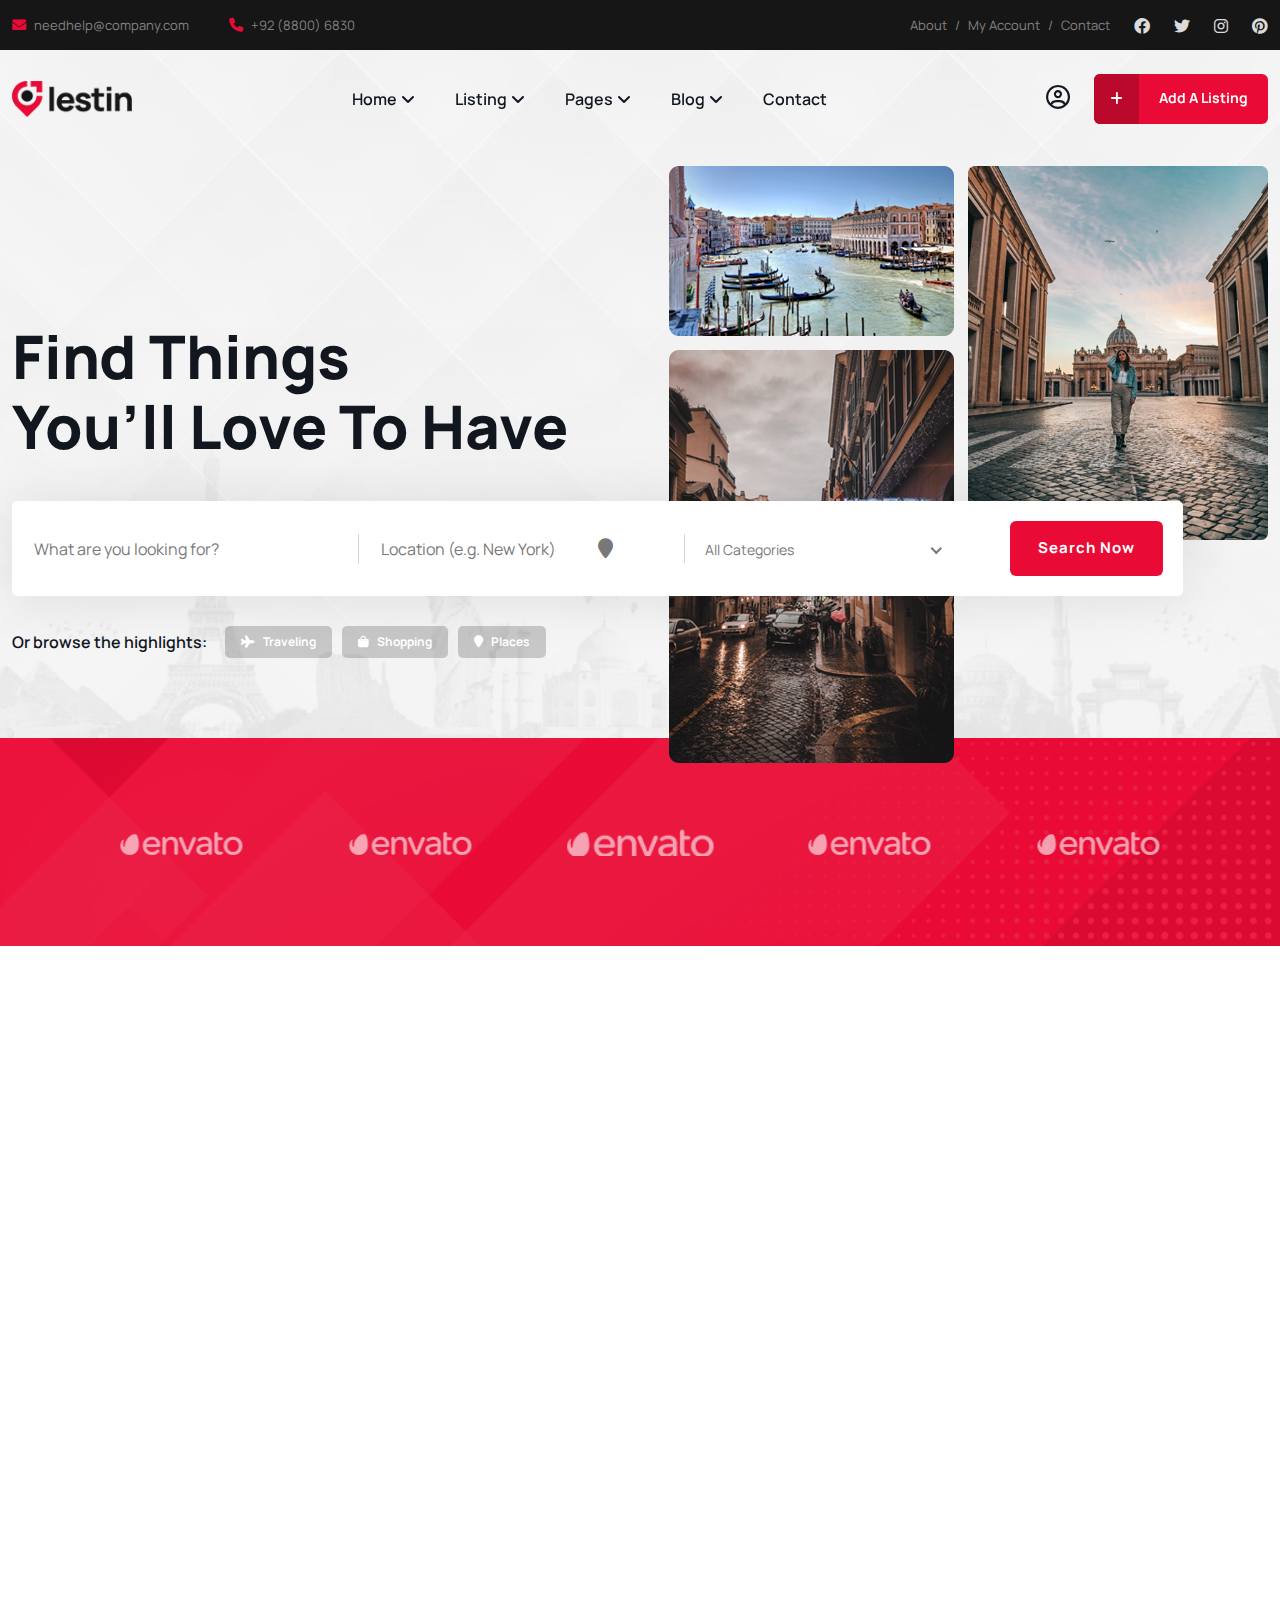
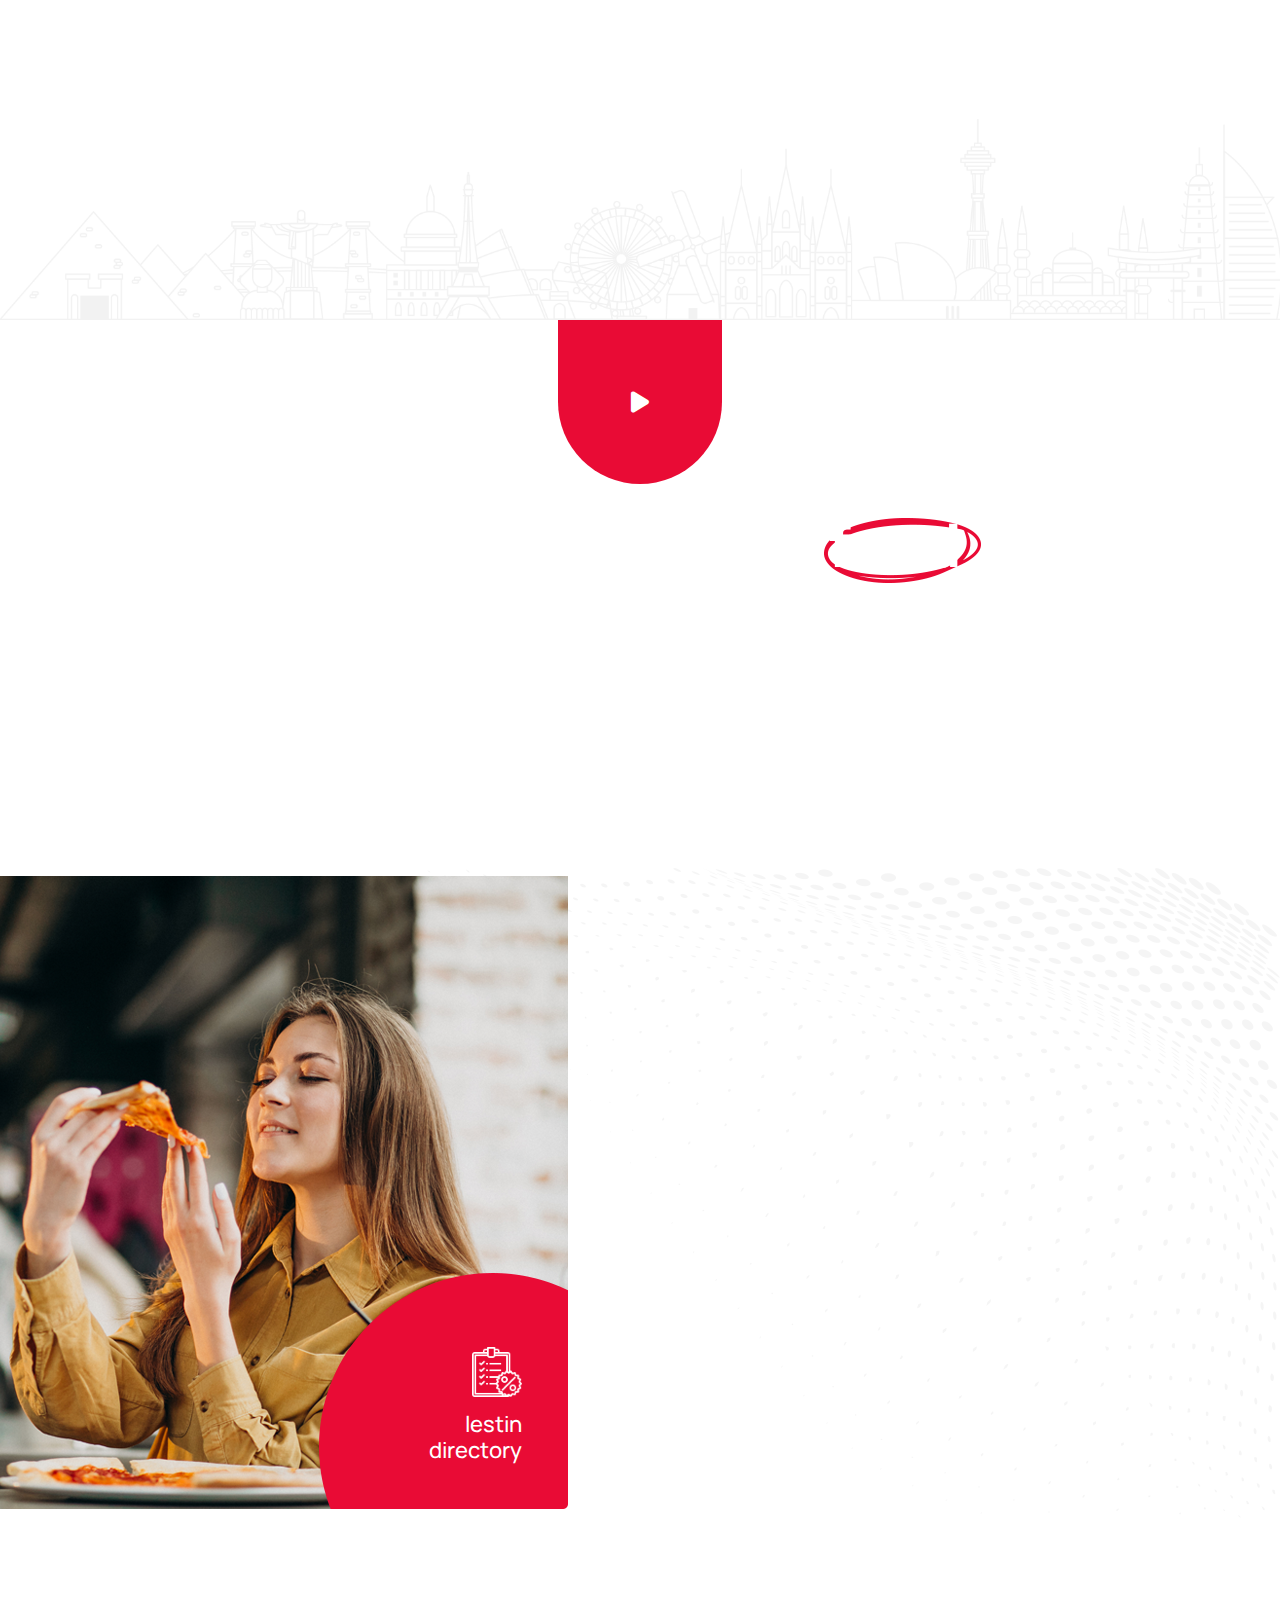
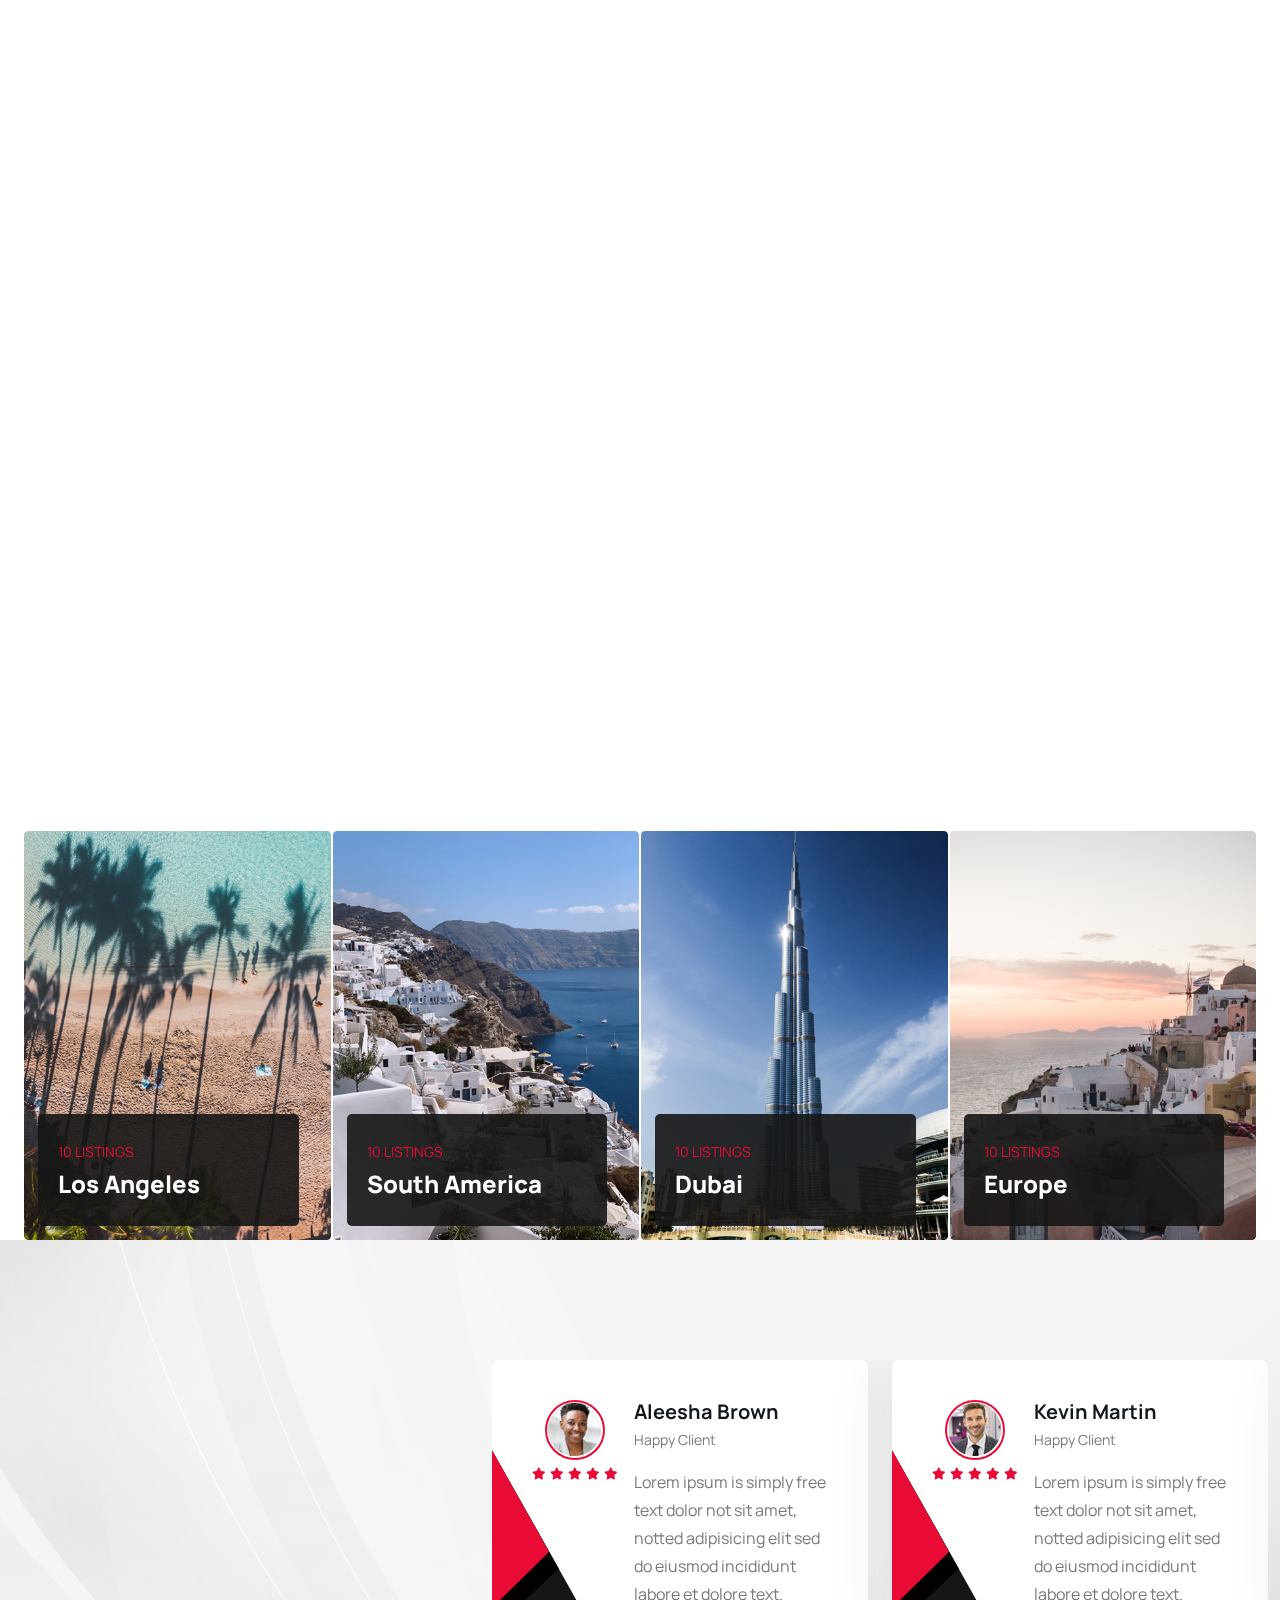
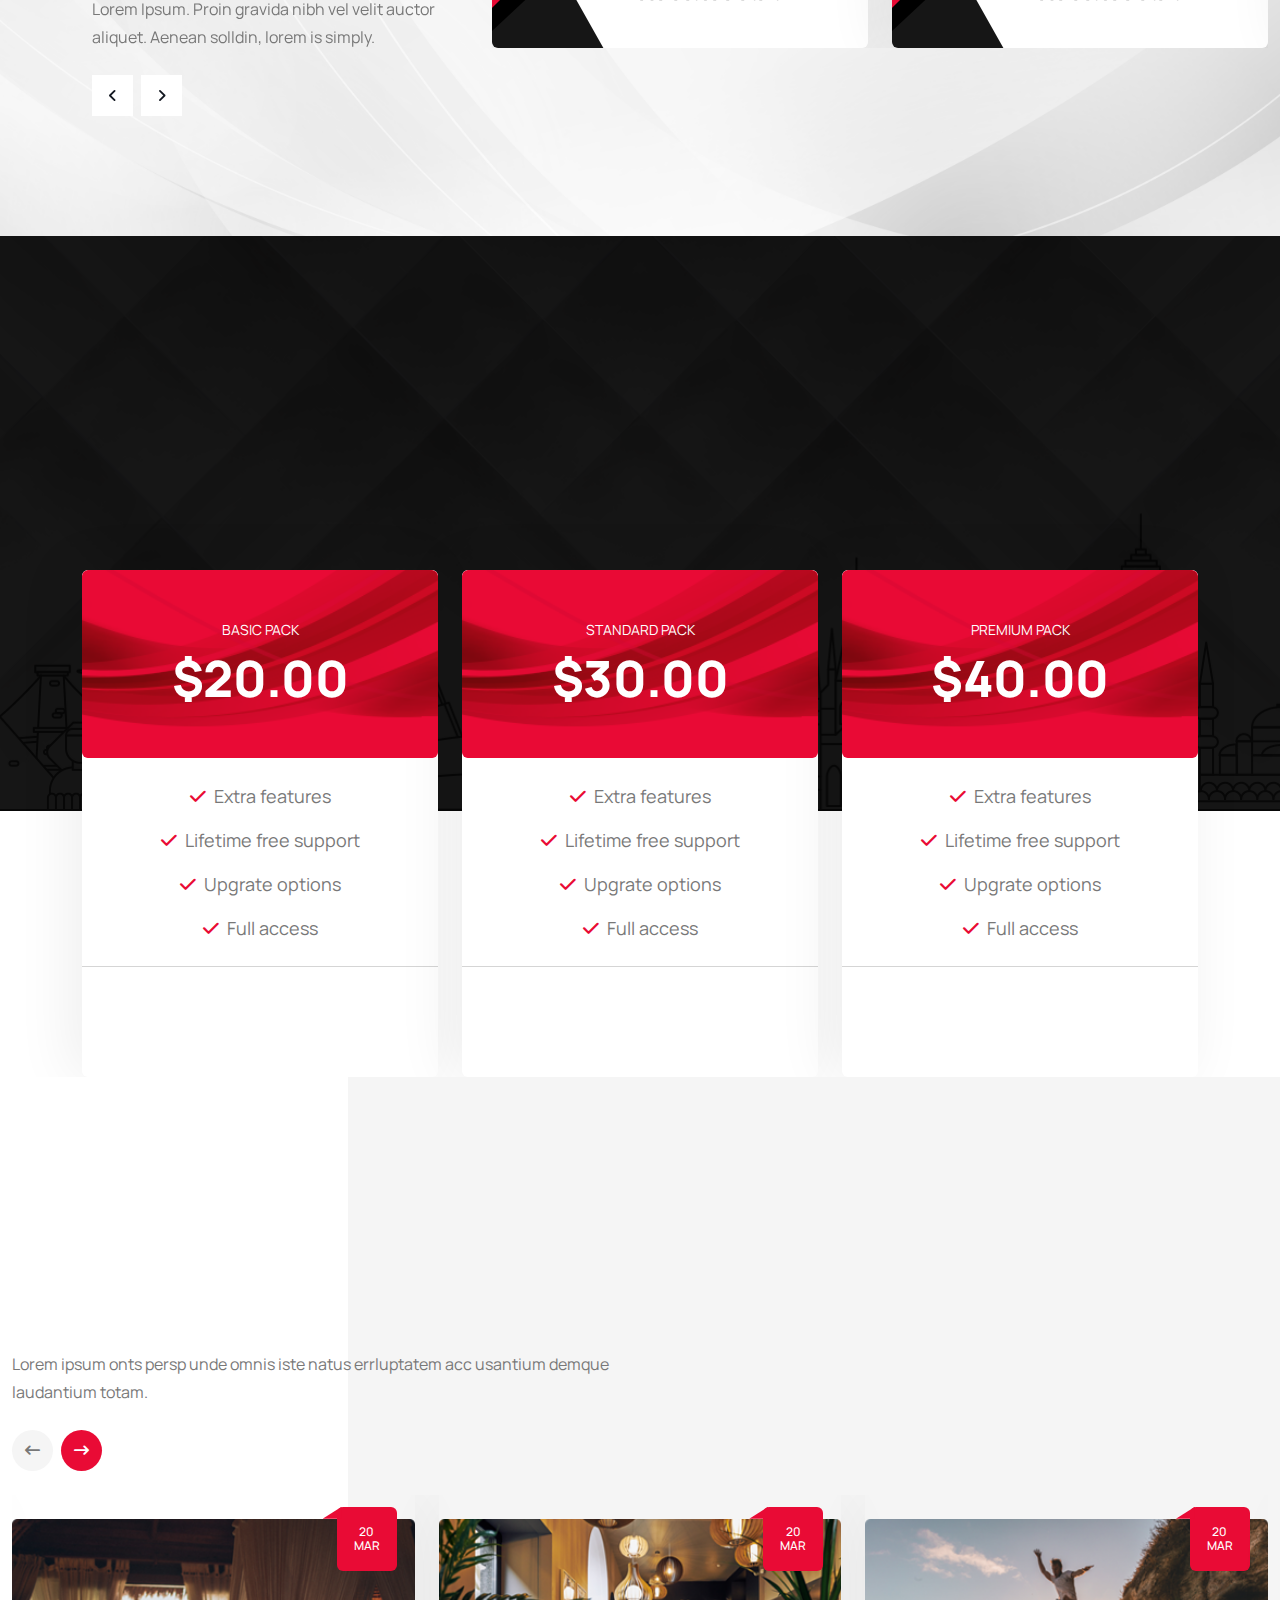
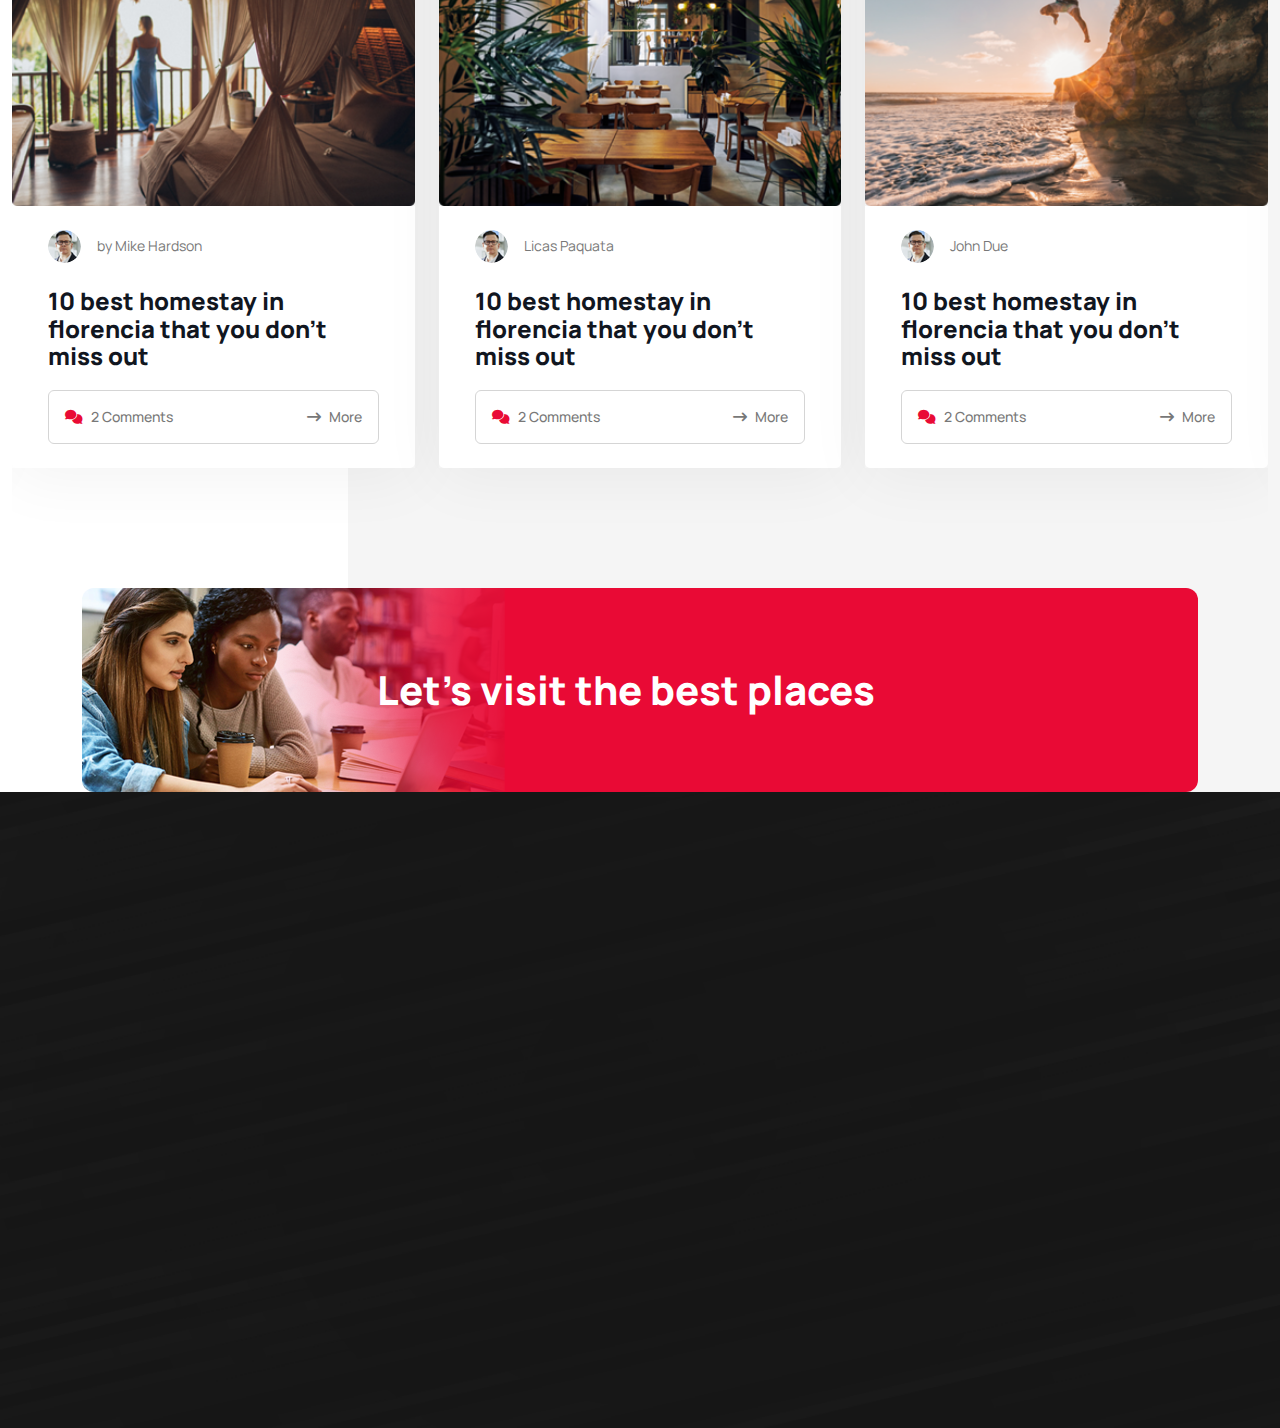
<file: index-3.html>
<!DOCTYPE html>
<html lang="en">
<!--<< Header Area >>-->

<head>
    <!-- ========== Meta Tags ========== -->
    <meta charset="UTF-8">
    <meta http-equiv="X-UA-Compatible" content="IE=edge">
    <meta name="viewport" content="width=device-width, initial-scale=1">
    <meta name="author" content="authorNmaeHere">
    <meta name="description" content="Lestin- Directory Listing HTML Template">
    <!-- ======== Page title ============ -->
    <title>Lestin- Directory Listing HTML Template</title>
    <!--<< Favcion >>-->
    <link rel="shortcut icon" href="assets/img/favicon.png">
    <!--<< Bootstrap min.css >>-->
    <link rel="stylesheet" href="assets/css/bootstrap.min.css">
    <!--<< All Min Css >>-->
    <link rel="stylesheet" href="assets/css/all.min.css">
    <!--<< Animate.css >>-->
    <link rel="stylesheet" href="assets/css/animate.css">
    <!--<< Magnific Popup.css >>-->
    <link rel="stylesheet" href="assets/css/magnific-popup.css">
    <!--<< MeanMenu.css >>-->
    <link rel="stylesheet" href="assets/css/meanmenu.css">
    <!--<< Swiper Bundle.css >>-->
    <link rel="stylesheet" href="assets/css/swiper-bundle.min.css">
    <!--<< Nice Select.css >>-->
    <link rel="stylesheet" href="assets/css/nice-select.css">
    <!--<< Expose Font.css >>-->
    <link rel="stylesheet" href="assets/css/expose.css">
    <!--<< Main.css >>-->
    <link rel="stylesheet" href="assets/css/main.css">
</head>

<body class="body-bg">

    <!-- Back To Top start -->
    <!-- <button id="back-top" class="back-to-top">
            <i class="fa-regular fa-arrow-up"></i>
        </button> -->

    <!-- Header Top Section Start -->
    <div class="header-top-section d-md-block d-none overflow-hidden">
        <div class="container">
            <div class="header-top-wrapper">
                <ul class="contact-list">
                    <li>
                        <i class="fa-solid fa-envelope"></i>
                        <a href="#" class="link">needhelp@company.com</a>
                    </li>
                    <li>
                        <i class="fa-solid fa-phone"></i>
                        <a href="#" class="link">+92 (8800) 6830</a>
                    </li>
                </ul>
                <div class="d-flex align-items-center gap-4">
                    <div class="social-related d-flex align-items-center gap-2">
                        <a href="#">About</a>
                        <span>/</span>
                        <a href="#">My Account</a>
                        <span>/</span>
                        <a href="#">Contact</a>
                    </div>
                    <div class="social-wrapper d-flex align-items-center gap-xl-4 gap-3">
                        <a href="#" class=" black"><i class="fa-brands fa-facebook"></i></a>
                        <a href="#" class=" black"><i class="fa-brands fa-twitter"></i></a>
                        <a href="#" class=" black"><i class="fa-brands fa-instagram"></i></a>
                        <a href="#" class=" black"><i class="fa-brands fa-pinterest"></i></a>
                    </div>
                </div>
            </div>
        </div>
    </div>

    <!-- Offcanvas Area Start -->
    <div class="fix-area">
        <div class="offcanvas__info">
            <div class="offcanvas__wrapper">
                <div class="offcanvas__content">
                    <div class="offcanvas__top mb-4 d-flex justify-content-between align-items-center">
                        <div class="offcanvas__logo">
                            <a href="index.html">
                                <img src="assets/img/logo/logo-white.png" alt="logo-img">
                            </a>
                        </div>
                        <div class="offcanvas__close">
                            <button>
                                <i class="fas fa-times"></i>
                            </button>
                        </div>
                    </div>
                    <div class="mobile-menu fix mb-lg-5 mb-4"></div>
                    <div class="offcanvas__contact">
                        <h4>Contact Info</h4>
                        <ul>
                            <li class="d-flex align-items-center">
                                <div class="offcanvas__contact-icon">
                                    <i class="fal fa-map-marker-alt"></i>
                                </div>
                                <div class="offcanvas__contact-text">
                                    <a target="_blank" href="#">Lb. 120 Uns Road United</a>
                                </div>
                            </li>
                            <li class="d-flex align-items-center">
                                <div class="offcanvas__contact-icon mr-15">
                                    <i class="fal fa-envelope"></i>
                                </div>
                                <div class="offcanvas__contact-text">
                                    <a href="mailto:info@example.com">
                                        <span class="ex">needhelp@company.com</span>
                                    </a>
                                    <a href="mailto:ex@example.com">
                                        <span class="ex">ex@example.com</span>
                                    </a>
                                </div>
                            </li>
                            <li class="d-flex align-items-center">
                                <div class="offcanvas__contact-icon mr-15">
                                    <i class="fal fa-clock"></i>
                                </div>
                                <div class="offcanvas__contact-text">
                                    <a target="_blank" href="#">Sat-friday, 02am -09pm</a>
                                </div>
                            </li>
                            <li class="d-flex align-items-center">
                                <div class="offcanvas__contact-icon mr-15">
                                    <i class="far fa-phone"></i>
                                </div>
                                <div class="offcanvas__contact-text">
                                    <a href="tel:+652 15421 145" class="d-block">+652 15421 145</a>
                                    <a href="tel:+652 15421 145">+652 15421 145</a>
                                </div>
                            </li>
                        </ul>
                        <div class="header-button mt-lg-5 mt-4">
                            <button type="button"
                                class="theme-btn d-flex align-items-center gap-2 justify-content-center rounded-2 fw-normal text-capitalize gap-1 py-3 px-6">
                                <i class="fa-solid fa-plus"></i>
                                Get Start
                            </button>
                        </div>
                        <div class="social-icon d-flex align-items-center">
                            <a href="#" class=" black"><i class="fa-brands fa-facebook"></i></a>
                            <a href="#" class=" black"><i class="fa-brands fa-twitter"></i></a>
                            <a href="#" class=" black"><i class="fa-brands fa-instagram"></i></a>
                            <a href="#" class=" black"><i class="fa-brands fa-pinterest"></i></a>
                        </div>
                    </div>
                </div>
            </div>
        </div>
    </div>

    <div class="offcanvas__overlay"></div>

    <!-- Header Section Start -->
    <header id="header-sticky" class="header-1 header-style2 header-version3">
        <div class="container">
            <div class="mega-menu-wrapper">
                <div class="header-main style-2">
                    <div class="header-left">
                        <div class="logo">
                            <a href="index.html" class="header-logo">
                                <img src="assets/img/logo/logo-black.png" alt="logo-img">
                            </a>
                        </div>
                    </div>
                    <div class="header-right d-flex justify-content-end align-items-center">
                        <div class="mean__menu-wrapper">
                            <div class="main-menu">
                                <nav id="mobile-menu">
                                    <ul>
                                        <li class="has-dropdown active menu-thumb">
                                            <a href="index.html">
                                                Home
                                                <i class="fas fa-angle-down"></i>
                                            </a>
                                            <ul class="submenu has-homemenu">
                                                <li>
                                                    <div class="homemenu-items">
                                                        <div class="homemenu">
                                                            <a href="index.html" class="homemenu-thumb">
                                                                <img src="assets/img/header/home-1.png" alt="img">
                                                                <span class="demo-button">
                                                                    <span
                                                                        class="theme-btn p1-bg box-style fs-14 first-box">
                                                                        <span class="black text-nowrap fs-14">Home
                                                                            01</span>
                                                                    </span>
                                                                </span>
                                                            </a>
                                                        </div>
                                                        <div class="homemenu">
                                                            <a href="index-2.html" class="homemenu-thumb mb-15">
                                                                <img src="assets/img/header/home-2.png" alt="img">
                                                                <span class="demo-button">
                                                                    <span
                                                                        class="theme-btn p1-bg box-style fs-14 first-box">
                                                                        <span class="black text-nowrap fs-14">Home
                                                                            02</span>
                                                                    </span>
                                                                </span>
                                                            </a>
                                                        </div>
                                                        <div class="homemenu">
                                                            <a href="index-3.html" class="homemenu-thumb mb-15">
                                                                <img src="assets/img/header/home-3.png" alt="img">
                                                                <span class="demo-button">
                                                                    <span
                                                                        class="theme-btn p1-bg box-style fs-14 first-box">
                                                                        <span class="black text-nowrap fs-14">Home
                                                                            03</span>
                                                                    </span>
                                                                </span>
                                                            </a>
                                                        </div>
                                                    </div>
                                                </li>
                                            </ul>
                                        </li>
                                        <li>
                                            <a href="listings.html">
                                                Listing
                                                <i class="fas fa-angle-down"></i>
                                            </a>
                                            <ul class="submenu">
                                                <li><a href="listings.html">Listing</a></li>
                                                <li><a href="listings-details.html">Listing Details</a></li>
                                            </ul>
                                        </li>
                                        <li class="has-dropdown">
                                            <a href="#0">
                                                Pages
                                                <i class="fas fa-angle-down"></i>
                                            </a>
                                            <ul class="submenu">
                                                <li><a href="about.html">About Us</a></li>
                                            </ul>
                                        </li>
                                        <li>
                                            <a href="blog.html">
                                                Blog
                                                <i class="fas fa-angle-down"></i>
                                            </a>
                                            <ul class="submenu">
                                                <li><a href="blog.html">Blog</a></li>
                                                <li><a href="blog-details.html">Blog Details</a></li>
                                            </ul>
                                        </li>
                                        <li>
                                            <a href="contact.html">Contact</a>
                                        </li>
                                    </ul>
                                </nav>
                            </div>
                        </div>
                        <div class="custom-dropdown position-relative d-lg-none d-block">
                            <button class="dropdown-button pe-2">
                                <i class="fa-regular fa-circle-user"></i>
                            </button>
                            <div class="dropdown-content p-3">
                                <a href="contact.html" class="d-flex align-items-center gap-2">
                                    <i class="fa-solid fa-user"></i> Login
                                </a>
                                <a href="contact.html" class="d-flex align-items-center gap-2">
                                    <i class="fa-solid fa-user-plus"></i> Register
                                </a>
                            </div>
                        </div>
                        <div class="header__hamburger d-xl-none my-auto">
                            <div class="sidebar__toggle">
                                <i class="fa-solid fa-bars-staggered text-white"></i>
                            </div>
                        </div>
                    </div>
                    <div class="header-help d-lg-flex d-none align-items-center gap-4">
                        <div class="custom-dropdown position-relative">
                            <button class="dropdown-button">
                                <i class="fa-regular fa-circle-user"></i>
                            </button>
                            <div class="dropdown-content p-3">
                                <a href="contact.html" class="d-flex align-items-center gap-2">
                                    <i class="fa-solid fa-user"></i> Login
                                </a>
                                <a href="contact.html" class="d-flex align-items-center gap-2">
                                    <i class="fa-solid fa-user-plus"></i> Register
                                </a>
                            </div>
                        </div>
                        <button type="button"
                            class="theme-btn custom-header-btn rounded-2 fw-normal text-capitalize gap-1 py-0 px-0">
                            <span class="plus d-center"><i class="fa-solid fa-plus"></i></span> <span class="texts">Add
                                a Listing</span>
                        </button>
                    </div>
                </div>
            </div>
        </div>
    </header>

    <!-- Hero section start -->
    <section class="hero-section hero-section2 hero-section3 theme-bg">
        <div class="container">
            <div class="hero-wrap2 hero-1 position-relative">
                <div class="hero-content">
                    <h1 class="text-capitalize">
                        Find Things <br>
                        You’ll Love to Have
                    </h1>
                    <div class="listing-search-form mb-0">
                        <div class="search-wrap">
                            <form class="search-form-main" action="#0" role="search">
                                <input type="text" class="search-first" placeholder="What are you looking for?">
                                <div class="category-select d-flex justify-content-between align-items-center">
                                    <input type="text" placeholder="Location (e.g. New York)">
                                    <i class="fa-solid fa-location-pin"></i>
                                </div>
                                <div class="category-select">
                                    <select name="category">
                                        <option value="">All Categories</option>
                                        <option class="level-0" value="33">Beauty</option>
                                        <option class="level-0" value="34">Fitness</option>
                                        <option class="level-0" value="35">Party Center</option>
                                        <option class="level-0" value="36">Restaurants</option>
                                        <option class="level-0" value="37">Shopping</option>
                                        <option class="level-0" value="38">Traveling</option>
                                    </select>
                                </div>

                                <button type="button" class="theme-btn rounded-2 fw-bold text-capitalize gap-2">
                                    Search Now
                                </button>
                            </form>
                        </div>
                    </div>
                    <ul
                        class="browse-hilisht justify-content-start align-items-center flex-md-nowrap flex-wrap position-relative">
                        <li class="b-hilisht-text pe-2">
                            Or browse the highlights:
                        </li>
                        <li class="b-hilisht-item d-inline-flex gap-2 align-items-center">
                            <i class="fas fa-plane"></i>
                            Traveling
                        </li>
                        <li class="b-hilisht-item d-inline-flex gap-2 align-items-center">
                            <i class="fas fa-shopping-bag"></i>
                            Shopping
                        </li>
                        <li class="b-hilisht-item d-inline-flex gap-2 align-items-center">
                            <i class="fas fa-map-marker"></i>
                            Places
                        </li>
                    </ul>
                </div>
                <div class="hero3-thumb-wrap d-flex">
                    <div class="hero3-thumb-inner">
                        <div class="thumb1 wow fadeInLeft" data-wow-delay=".4s">
                            <img src="assets/img/hero/hero3-thumb1.png" alt="img">
                        </div>
                        <div class="thumb1 wow fadeInUp" data-wow-delay=".5s">
                            <img src="assets/img/hero/hero3-thumb2.png" alt="img">
                        </div>
                    </div>
                    <div class="thumb2 wow fadeInUp" data-wow-delay=".6s">
                        <img src="assets/img/hero/hero3-thumb3.png" alt="img">
                    </div>
                </div>
            </div>
        </div>
    </section>

    <!-- Sponsor Version3-->
    <section class="sponsor-section3">
        <div class="container">
            <div class="step-slide-wrap swiper">
                <div class="swiper-wrapper">
                    <div class="swiper-slide">
                        <div class="step-sponsor">
                            <img src="assets/img/brand/step-sponsor.png" alt="icon">
                        </div>
                    </div>
                    <div class="swiper-slide">
                        <div class="step-sponsor">
                            <img src="assets/img/brand/step-sponsor.png" alt="icon">
                        </div>
                    </div>
                    <div class="swiper-slide">
                        <div class="step-sponsor">
                            <img src="assets/img/brand/step-sponsor.png" alt="icon">
                        </div>
                    </div>
                    <div class="swiper-slide">
                        <div class="step-sponsor">
                            <img src="assets/img/brand/step-sponsor.png" alt="icon">
                        </div>
                    </div>
                    <div class="swiper-slide">
                        <div class="step-sponsor">
                            <img src="assets/img/brand/step-sponsor.png" alt="icon">
                        </div>
                    </div>
                </div>
            </div>
        </div>
    </section>

    <!-- Discover Section -->
    <section class="discover-section section-padding fix position-relative">
        <div class="container">
            <div class="row g-sm-4 g-3">
                <div class="col-md-6 wow fadeInUp" data-wow-delay=".4s">
                    <div class="discover-items position-relative rounded-3">
                        <div class="box">
                            <h4 class="black-clr mb-3">Join our community</h4>
                            <p class="text-clr fs-16">
                                New offers every day. Trusted by a community
                                of thousands.
                            </p>
                        </div>
                        <!-- Ele-->
                        <div class="badge-ele d-center">
                            <img src="assets/img/icon/join1.png" alt="icon">
                        </div>
                    </div>
                </div>
                <div class="col-md-6 wow fadeInUp" data-wow-delay=".5s">
                    <div class="discover-items position-relative rounded-3">
                        <div class="box">
                            <h4 class="black-clr mb-3">See how it works</h4>
                            <p class="text-clr fs-16">
                                New offers every day. Trusted by a community
                                of thousands.
                            </p>
                        </div>
                        <!-- Ele-->
                        <div class="badge-ele d-center">
                            <img src="assets/img/icon/join2.png" alt="icon">
                        </div>
                    </div>
                </div>
            </div>
        </div>
        <div class="discover-separate space-top">
            <div class="container">
                <div class="section-title text-center mb-60">
                    <span class="wow fadeInUp mb-sm-3 mb-2">discover categories</span>
                    <h2 class="wow fadeInUp" data-wow-delay=".3s">
                        Searching is more easy <br>
                        by category
                    </h2>
                </div>
                <div class="discover-all-wrap">
                    <div class="discover-separ-item wow fadeInUp" data-wow-delay=".3s">
                        <div class="box position-relative">
                            <img src="assets/img/icon/restuarant-icon.png" alt="img" class="mb-3">
                            <span class="fs-18 fw-bold black-clr d-block mb-0">Restuarant</span>
                            <span class="fs-12 d-block">8 Listings</span>
                            <!-- icon -->
                            <a href="listings-details.html" class="icon theme-bg rounded-circle d-center">
                                <i class="fa-solid fa-arrow-right-long"></i>
                            </a>
                        </div>
                    </div>
                    <div class="discover-separ-item wow fadeInUp" data-wow-delay=".5s">
                        <div class="box position-relative">
                            <img src="assets/img/icon/night.png" alt="img" class="mb-3">
                            <span class="fs-18 fw-bold black-clr d-block mb-0">Nightlife</span>
                            <span class="fs-12 d-block">8 Listings</span>
                            <!-- icon -->
                            <a href="listings-details.html" class="icon theme-bg rounded-circle d-center">
                                <i class="fa-solid fa-arrow-right-long"></i>
                            </a>
                        </div>
                    </div>
                    <div class="discover-separ-item active wow fadeInUp" data-wow-delay=".4s">
                        <div class="box position-relative">
                            <img src="assets/img/icon/fitness.png" alt="img" class="mb-3">
                            <span class="fs-18 fw-bold black-clr d-block mb-0">Fitness</span>
                            <span class="fs-12 d-block">8 Listings</span>
                            <!-- icon -->
                            <a href="listings-details.html" class="icon theme-bg rounded-circle d-center">
                                <i class="fa-solid fa-arrow-right-long"></i>
                            </a>
                        </div>
                    </div>
                    <div class="discover-separ-item wow fadeInUp" data-wow-delay=".7s">
                        <div class="box position-relative">
                            <img src="assets/img/icon/shopping.png" alt="img" class="mb-3">
                            <span class="fs-18 fw-bold black-clr d-block mb-0">Shopping</span>
                            <span class="fs-12 d-block">8 Listings</span>
                            <!-- icon -->
                            <a href="listings-details.html" class="icon theme-bg rounded-circle d-center">
                                <i class="fa-solid fa-arrow-right-long"></i>
                            </a>
                        </div>
                    </div>
                    <div class="discover-separ-item wow fadeInUp" data-wow-delay=".3s">
                        <div class="box position-relative">
                            <img src="assets/img/icon/trveling.png" alt="img" class="mb-3">
                            <span class="fs-18 fw-bold black-clr d-block mb-0">Traveling</span>
                            <span class="fs-12 d-block">8 Listings</span>
                            <!-- icon -->
                            <a href="listings-details.html" class="icon theme-bg rounded-circle d-center">
                                <i class="fa-solid fa-arrow-right-long"></i>
                            </a>
                        </div>
                    </div>
                </div>
            </div>
        </div>
        <!-- Discover shape -->
        <img src="assets/img/news/discover-shape.png" alt="img" class="discover-shape">
    </section>

    <!-- Watch Section -->
    <section class="watch-section fix">
        <div class="container">
            <div class="watch-content text-center">
                <a href="https://www.youtube.com/watch?v=Ae1gu2Iln5c" class="watch-icon video-popup">
                    <i class="fa-solid fa-play"></i>
                </a>
                <h2 class="mb-4 white-clr">
                    Visit the amazing
                    <span class="text-badge position-relative">
                        food
                        <img src="assets/img/element/text-line.png" alt="img" class="text-line">
                    </span> <br>
                    points in london
                </h2>
                <a href="contact.html" class="theme-btn alt-btn03 rounded-2 text-center text-capitalize fw-500 fs-14 wow fadeInUp"
                    data-wow-delay=".3s">
                    Search Now
                </a>
            </div>
        </div>
    </section>

    <!-- Offer3 Section -->
    <section class="offer3-section position-relative fix">
        <div class="container">
            <div class="row align-items-center flex-row-reverse g-4">
                <div class="col-lg-6">
                    <div class="offer-content3 pt-5 mt-4">
                        <div class="section-title">
                            <span class="theme-clr wow fadeInUp mb-sm-3 mb-2">what lestin offers</span>
                            <h2 class="black-clr mb-lg-4 mb-md-3 mb-2 pb-xxl-1 wow fadeInUp" data-wow-delay=".3s">
                                Grow your business with
                                lestin platform
                            </h2>
                            <p class="fs-16 text-clr mb-md-4 mb-3 pb-lg-2 wow fadeInUp" data-wow-delay=".3s">
                                There cursus massa at urnaaculis estie. Sed aliquamellus vitae ultrs condmentum leo
                                massa mollis estiegittis miristum
                                nulla sed medy fringilla vitae.
                            </p>
                            <h6 class="offer-trit theme-clr mb-md-4 mb-3 py-3 px-xxl-4 px-3 text-uppercase fw-semibold wow fadeInUp"
                                data-wow-delay=".5s">
                                committed to the providing our customers with exceptional service.
                            </h6>
                            <div class="d-flex gap-lg-3 gap-2 align-items-center gap-2 pt-2 mb-4 pb-lg-3 wow fadeInUp"
                                data-wow-delay=".6s">
                                <img src="assets/img/icon/find-relax.png" alt="icon">
                                <h5 class="black-clr fw-700">
                                    Find the best places in the city for food, activities
                                    and relaxation
                                </h5>
                            </div>
                            <a href="#0"
                                class="theme-btn rounded-2 py-4 text-center text-capitalize fw-500 fs-14 wow fadeInUp"
                                data-wow-delay=".3s">
                                Search Now
                            </a>
                        </div>
                    </div>
                </div>
                <div class="col-lg-6">
                    <div class="offer3-thumb position-relative">
                        <img src="assets/img/about/offer-thumb3.png" alt="img" class="mimg">
                        <div class="directory-badge">
                            <img src="assets/img/icon/directory-white.png" alt="img">
                            <span>
                                lestin <br>
                                directory
                            </span>
                        </div>
                    </div>
                </div>
            </div>
        </div>
        <!-- Ele -->
        <img src="assets/img/element/offer-shape3.png" alt="img" class="offer-elee">
    </section>

    <!-- business section start -->
    <section class="business-section-feature section-padding fix white-bg">
        <div class="container">
            <div class="section-title text-center mb-60">
                <span class="wow fadeInUp mb-sm-3 mb-2">local businesses</span>
                <h2 class="wow fadeInUp" data-wow-delay=".3s">
                    See featured listings
                </h2>
            </div>
            <div class="row g-4">
                <div class="col-xl-4 col-lg-4 col-md-6 wow fadeInUp" data-wow-delay=".3s">
                    <div class="business-single">
                        <div class="news-image position-relative">
                            <div class="d-flex align-items-center gap-2 business-badge">
                                <span class="b-badge rounded-2 py-1 fw-500 px-3 white-clr fs-12 theme-bg">
                                    Open
                                </span>
                                <span class="b-badge rounded-2 py-1 fw-500 px-3 white-clr fs-12 theme2-bg">
                                    Featured
                                </span>
                            </div>
                            <img src="assets/img/service/feature-up1.png" alt="img">
                            <div class="mike-hardson d-flex align-items-center gap-3">
                                <img src="assets/img/news/blog-admin.png" alt="img" class="rounded-circle">
                                <span class="fs-14 white-clr fw-500">by Mike Hardson</span>
                            </div>
                        </div>
                        <div class="business-content pt-xxl-4 pt-3 px-4">
                            <div class="review-area d-flex flex-wrap align-items-center gap-xxl-3 gap-2 mb-xxl-3 mb-2">
                                <div class="d-flex align-items-center gap-1 fs-14 fw-500 text-clr">
                                    <i class="fa-solid fa-bed theme2-clr fs-16"></i>
                                    Hotel
                                </div>
                                <div class="re-line"></div>
                                <div class="d-flex align-items-center gap-2">
                                    <div class="d-flex align-items-center gap-1">
                                        <i class="fa-solid fa-star ratting-clr fs-16"></i>
                                        <i class="fa-solid fa-star ratting-clr fs-16"></i>
                                        <i class="fa-solid fa-star ratting-clr fs-16"></i>
                                        <i class="fa-solid fa-star indef-clr fs-16"></i>
                                        <i class="fa-solid fa-star indef-clr fs-16"></i>
                                    </div>
                                    <span class="fs-14 fw-500 text-clr">4 Reviews</span>
                                </div>
                            </div>
                            <h4 class="mb-2">
                                <a href="listings-details.html">
                                    Italian food in china
                                </a>
                            </h4>
                            <p class="text-clr fs-16 mb-3">
                                Lorem ipsum is not free dolor sit amett purus
                                sit amet metus scelerisqu.
                            </p>
                            <ul class="business-info d-grid gap-1">
                                <li>
                                    <i class="fa-solid fa-location-pin theme-clr fs-16"></i>
                                    <a href="#" class="fs-12 text-clr">San Francisco, CA</a>
                                </li>
                                <li>
                                    <i class="fa-solid fa-square-phone-flip theme-clr fs-16"></i>
                                    <a href="#" class="fs-12 text-clr">92 666 888 0000</a>
                                </li>
                            </ul>
                            <div class="line my-xxl-3 my-3"></div>
                            <div class="d-flex align-items-center justify-content-between gap-2 pb-3">
                                <p class="text-clr fs-12">
                                    From <span class="fw-bold theme-clr fs-14">$260</span>
                                </p>
                                <div class="d-flex form-info d-lg-flex gap-2">
                                    <button type="button" class="d-center rounded-circle">
                                        <img src="assets/img/icon/preload-img.png" alt="img">
                                    </button>
                                    <button type="button" class="d-center rounded-circle">
                                        <i class="fa-regular fa-heart black-clr fs-14"></i>
                                    </button>
                                </div>
                            </div>
                        </div>
                    </div>
                </div>
                <div class="col-xl-4 col-lg-4 col-md-6 wow fadeInUp" data-wow-delay=".5s">
                    <div class="business-single">
                        <div class="news-image position-relative">
                            <div class="d-flex align-items-center gap-2 business-badge">
                                <span class="b-badge rounded-2 py-1 fw-500 px-3 white-clr fs-12 theme-bg">
                                    Open
                                </span>
                                <span class="b-badge rounded-2 py-1 fw-500 px-3 white-clr fs-12 theme2-bg">
                                    Featured
                                </span>
                            </div>
                            <img src="assets/img/service/feature-up2.png" alt="img">
                            <div class="mike-hardson d-flex align-items-center gap-3">
                                <img src="assets/img/news/blog-admin.png" alt="img" class="rounded-circle">
                                <span class="fs-14 white-clr fw-500">by Mike Hardson</span>
                            </div>
                        </div>
                        <div class="business-content pt-xxl-4 pt-3 px-4">
                            <div class="review-area d-flex flex-wrap align-items-center gap-xxl-3 gap-2 mb-xxl-3 mb-2">
                                <div class="d-flex align-items-center gap-1 fs-14 fw-500 text-clr">
                                    <i class="fa-solid fa-bed theme2-clr fs-16"></i>
                                    Hotel
                                </div>
                                <div class="re-line"></div>
                                <div class="d-flex align-items-center gap-2">
                                    <div class="d-flex align-items-center gap-1">
                                        <i class="fa-solid fa-star ratting-clr fs-16"></i>
                                        <i class="fa-solid fa-star ratting-clr fs-16"></i>
                                        <i class="fa-solid fa-star ratting-clr fs-16"></i>
                                        <i class="fa-solid fa-star indef-clr fs-16"></i>
                                        <i class="fa-solid fa-star indef-clr fs-16"></i>
                                    </div>
                                    <span class="fs-14 fw-500 text-clr">4 Reviews</span>
                                </div>
                            </div>
                            <h4 class="mb-2">
                                <a href="listings-details.html">
                                    Rear view hilton hotel
                                </a>
                            </h4>
                            <p class="text-clr fs-16 mb-3">
                                Lorem ipsum is not free dolor sit amett purus
                                sit amet metus scelerisqu.
                            </p>
                            <ul class="business-info d-grid gap-1">
                                <li>
                                    <i class="fa-solid fa-location-pin theme-clr fs-16"></i>
                                    <a href="#" class="fs-12 text-clr">San Francisco, CA</a>
                                </li>
                                <li>
                                    <i class="fa-solid fa-square-phone-flip theme-clr fs-16"></i>
                                    <a href="#" class="fs-12 text-clr">92 666 888 0000</a>
                                </li>
                            </ul>
                            <div class="line my-xxl-3 my-3"></div>
                            <div class="d-flex align-items-center justify-content-between gap-2 pb-3">
                                <p class="text-clr fs-12">
                                    From <span class="fw-bold theme-clr fs-14">$260</span>
                                </p>
                                <div class="d-flex form-info d-lg-flex gap-2">
                                    <button type="button" class="d-center rounded-circle">
                                        <img src="assets/img/icon/preload-img.png" alt="img">
                                    </button>
                                    <button type="button" class="d-center rounded-circle">
                                        <i class="fa-regular fa-heart black-clr fs-14"></i>
                                    </button>
                                </div>
                            </div>
                        </div>
                    </div>
                </div>
                <div class="col-xl-4 col-lg-4 col-md-6 wow fadeInUp" data-wow-delay=".7s">
                    <div class="business-single">
                        <div class="news-image position-relative">
                            <div class="d-flex align-items-center gap-2 business-badge">
                                <span class="b-badge rounded-2 py-1 fw-500 px-3 white-clr fs-12 theme-bg">
                                    Open
                                </span>
                                <span class="b-badge rounded-2 py-1 fw-500 px-3 white-clr fs-12 theme2-bg">
                                    Featured
                                </span>
                            </div>
                            <img src="assets/img/service/feature-up3.png" alt="img">
                            <div class="mike-hardson d-flex align-items-center gap-3">
                                <img src="assets/img/news/blog-admin.png" alt="img" class="rounded-circle">
                                <span class="fs-14 white-clr fw-500">by Mike Hardson</span>
                            </div>
                        </div>
                        <div class="business-content pt-xxl-4 pt-3 px-4">
                            <div class="review-area d-flex flex-wrap align-items-center gap-xxl-3 gap-2 mb-xxl-3 mb-2">
                                <div class="d-flex align-items-center gap-1 fs-14 fw-500 text-clr">
                                    <i class="fa-solid fa-bed theme2-clr fs-16"></i>
                                    Hotel
                                </div>
                                <div class="re-line"></div>
                                <div class="d-flex align-items-center gap-2">
                                    <div class="d-flex align-items-center gap-1">
                                        <i class="fa-solid fa-star ratting-clr fs-16"></i>
                                        <i class="fa-solid fa-star ratting-clr fs-16"></i>
                                        <i class="fa-solid fa-star ratting-clr fs-16"></i>
                                        <i class="fa-solid fa-star indef-clr fs-16"></i>
                                        <i class="fa-solid fa-star indef-clr fs-16"></i>
                                    </div>
                                    <span class="fs-14 fw-500 text-clr">4 Reviews</span>
                                </div>
                            </div>
                            <h4 class="mb-2">
                                <a href="listings-details.html">
                                    Shape gym & training
                                </a>
                            </h4>
                            <p class="text-clr fs-16 mb-3">
                                Lorem ipsum is not free dolor sit amett purus
                                sit amet metus scelerisqu.
                            </p>
                            <ul class="business-info d-grid gap-1">
                                <li>
                                    <i class="fa-solid fa-location-pin theme-clr fs-16"></i>
                                    <a href="#" class="fs-12 text-clr">San Francisco, CA</a>
                                </li>
                                <li>
                                    <i class="fa-solid fa-square-phone-flip theme-clr fs-16"></i>
                                    <a href="#" class="fs-12 text-clr">92 666 888 0000</a>
                                </li>
                            </ul>
                            <div class="line my-xxl-3 my-3"></div>
                            <div class="d-flex align-items-center justify-content-between gap-2 pb-3">
                                <p class="text-clr fs-12">
                                    From <span class="fw-bold theme-clr fs-14">$260</span>
                                </p>
                                <div class="d-flex form-info d-lg-flex gap-2">
                                    <button type="button" class="d-center rounded-circle">
                                        <img src="assets/img/icon/preload-img.png" alt="img">
                                    </button>
                                    <button type="button" class="d-center rounded-circle">
                                        <i class="fa-regular fa-heart black-clr fs-14"></i>
                                    </button>
                                </div>
                            </div>
                        </div>
                    </div>
                </div>
            </div>
        </div>
    </section>

    <!-- Land Section -->
    <section class="land-section fix">
        <div class="container-fluid px-4">
            <div class="land-wrapper swiper">
                <div class="swiper-wrapper">
                    <div class="swiper-slide">
                        <div class="land-items">
                            <img src="assets/img/project/feature-land1.png" alt="img" class="rounded-1">
                            <div class="land-content">
                                <span class="fs-14 text-uppercase d-block theme-clr mb-2">10 Listings</span>
                                <h4><a href="blog-details.html" class="white-clr">Los Angeles</a></h4>
                            </div>
                        </div>
                    </div>
                    <div class="swiper-slide">
                        <div class="land-items">
                            <img src="assets/img/project/feature-land2.png" alt="img" class="rounded-1">
                            <div class="land-content">
                                <span class="fs-14 text-uppercase d-block theme-clr mb-2">10 Listings</span>
                                <h4><a href="blog-details.html" class="white-clr">South America</a></h4>
                            </div>
                        </div>
                    </div>
                    <div class="swiper-slide">
                        <div class="land-items">
                            <img src="assets/img/project/feature-land3.png" alt="img" class="rounded-1">
                            <div class="land-content">
                                <span class="fs-14 text-uppercase d-block theme-clr mb-2">10 Listings</span>
                                <h4><a href="blog-details.html" class="white-clr">Dubai</a></h4>
                            </div>
                        </div>
                    </div>
                    <div class="swiper-slide">
                        <div class="land-items">
                            <img src="assets/img/project/feature-land4.png" alt="img" class="rounded-1">
                            <div class="land-content">
                                <span class="fs-14 text-uppercase d-block theme-clr mb-2">10 Listings</span>
                                <h4><a href="blog-details.html" class="white-clr">Europe</a></h4>
                            </div>
                        </div>
                    </div>
                </div>
            </div>
        </div>
    </section>

    <!-- Subscribe section start -->
    <section class="feedback-section3 fix section-padding">
        <div class="los-angels-wrap">
            <div class="container">
                <div class="row g-4">
                    <div class="col-xl-4">
                        <div class="section-title">
                            <span class="theme-clr wow fadeInUp mb-sm-3 mb-2">our feedbacks</span>
                            <h2 class="black-clr mb-xl-3 mb-2 wow fadeInUp" data-wow-delay=".3s">
                                What they’re
                                talking about us
                            </h2>
                            <p class="fs-16 text-clr mb-4">
                                Lorem Ipsum. Proin gravida nibh vel velit auctor aliquet. Aenean solldin, lorem is
                                simply.
                            </p>
                            <div class="d-flex align-items-center gap-2">
                                <button type="button" class="slide-cmn d-center array-prev">
                                    <i class="fa-solid fa-angle-left"></i>
                                </button>
                                <button type="button" class="slide-cmn d-center array-next">
                                    <i class="fa-solid fa-angle-right"></i>
                                </button>
                            </div>
                        </div>
                    </div>
                    <div class="col-xl-8">
                        <div class="testimonial-wrapper1 swiper">
                            <div class="swiper-wrapper">
                                <div class="swiper-slide">
                                    <div
                                        class="testimonail-items rounded-2 d-flex gap-xxl-4 gap-xl-3 gap-2 position-relative">
                                        <div class="">
                                            <div class="thumb m-auto mb-2">
                                                <img src="assets/img/testimonial/alessha.png" alt="img">
                                            </div>
                                            <div class="d-flex align-items-center gap-1">
                                                <i class="fa-solid fa-star theme-clr fs-12"></i>
                                                <i class="fa-solid fa-star theme-clr fs-12"></i>
                                                <i class="fa-solid fa-star theme-clr fs-12"></i>
                                                <i class="fa-solid fa-star theme-clr fs-12"></i>
                                                <i class="fa-solid fa-star theme-clr fs-12"></i>
                                            </div>
                                        </div>
                                        <div class="cont">
                                            <div class="mb-3">
                                                <h5 class="black-clr mb-0">Aleesha Brown</h5>
                                                <span class="fs-14 text-clr">Happy Client</span>
                                            </div>
                                            <p class="text-clr fs-16">
                                                Lorem ipsum is simply free text dolor not sit amet, notted adipisicing
                                                elit sed
                                                do
                                                eiusmod incididunt labore et
                                                dolore
                                                text.
                                            </p>
                                        </div>
                                        <!-- Ele -->
                                        <img src="assets/img/testimonial/testimonial-shape.png" alt="img"
                                            class="testimonial-shape">
                                    </div>
                                </div>
                                <div class="swiper-slide">
                                    <div
                                        class="testimonail-items rounded-2 d-flex gap-xxl-4 gap-xl-3 gap-2 position-relative">
                                        <div class="">
                                            <div class="thumb m-auto mb-2">
                                                <img src="assets/img/testimonial/kecin.png" alt="img">
                                            </div>
                                            <div class="d-flex align-items-center gap-1">
                                                <i class="fa-solid fa-star theme-clr fs-12"></i>
                                                <i class="fa-solid fa-star theme-clr fs-12"></i>
                                                <i class="fa-solid fa-star theme-clr fs-12"></i>
                                                <i class="fa-solid fa-star theme-clr fs-12"></i>
                                                <i class="fa-solid fa-star theme-clr fs-12"></i>
                                            </div>
                                        </div>
                                        <div class="cont">
                                            <div class="mb-3">
                                                <h5 class="black-clr mb-0">Kevin Martin</h5>
                                                <span class="fs-14 text-clr">Happy Client</span>
                                            </div>
                                            <p class="text-clr fs-16">
                                                Lorem ipsum is simply free text dolor not sit amet, notted adipisicing
                                                elit sed
                                                do
                                                eiusmod incididunt labore et
                                                dolore
                                                text.
                                            </p>
                                        </div>
                                        <!-- Ele -->
                                        <img src="assets/img/testimonial/testimonial-shape.png" alt="img"
                                            class="testimonial-shape">
                                    </div>
                                </div>
                            </div>
                        </div>
                    </div>
                </div>
            </div>
        </div>
    </section>

    <!-- Pricing section start -->
    <section class="pricing-section space-top fix">
        <div class="container pb-xxl-5">
            <div class="section-title text-center mb-60">
                <span class="wow fadeInUp mb-sm-3 mb-2 theme-clr">our pricing plans</span>
                <h2 class="wow fadeInUp white-clr" data-wow-delay=".3s">
                    Choose your pricing tables <br>
                    suits your business
                </h2>
            </div>
            <div class="row g-lg-4 g-4">
                <div class="col-sm-6 col-md-6 col-lg-4">
                    <div class="pricing-items rounded-2 overflow-hidden">
                        <div class="price-head rounded-2">
                            <span class="text-uppercase text-center fs-14 white-clr d-block mb-2">Basic Pack</span>
                            <h2 class="text-center white-clr">$20.00</h2>
                            <!-- Ele -->
                            <img src="assets/img/element/price-head.png" alt="img" class="pricing-shape">
                        </div>
                        <ul class="pricing-list d-grid gap-3 my-xxl-5 my-lg-4 my-4">
                            <li class="d-flex fs-18 align-items-center justify-content-center gap-2 text-center">
                                <i class="fa-solid fa-check theme-clr"></i>
                                Extra features
                            </li>
                            <li class="d-flex fs-18 align-items-center justify-content-center gap-2 text-center">
                                <i class="fa-solid fa-check theme-clr"></i>
                                Lifetime free support
                            </li>
                            <li class="d-flex fs-18 align-items-center justify-content-center gap-2 text-center">
                                <i class="fa-solid fa-check theme-clr"></i>
                                Upgrate options
                            </li>
                            <li class="d-flex fs-18 align-items-center justify-content-center gap-2 text-center">
                                <i class="fa-solid fa-check theme-clr"></i>
                                Full access
                            </li>
                        </ul>
                        <div class="line"></div>
                        <div class="my-xxl-5 my-xl-4 my-4 text-center">
                            <a href="contact.html"
                                class="theme-btn alt-btn2 rounded-2 py-4 px-5 text-center text-capitalize fw-500 fs-14 wow fadeInUp"
                                data-wow-delay=".3s">
                                Get Started
                            </a>
                        </div>
                    </div>
                </div>
                <div class="col-sm-6 col-md-6 col-lg-4">
                    <div class="pricing-items premium rounded-2 overflow-hidden">
                        <div class="price-head rounded-2">
                            <span class="text-uppercase text-center fs-14 white-clr d-block mb-2">Standard Pack</span>
                            <h2 class="text-center white-clr">$30.00</h2>
                            <!-- Ele -->
                            <img src="assets/img/element/price-head.png" alt="img" class="pricing-shape">
                        </div>
                        <ul class="pricing-list d-grid gap-3 my-xxl-5 my-lg-4 my-4">
                            <li class="d-flex fs-18 align-items-center justify-content-center gap-2 text-center">
                                <i class="fa-solid fa-check theme-clr"></i>
                                Extra features
                            </li>
                            <li class="d-flex fs-18 align-items-center justify-content-center gap-2 text-center">
                                <i class="fa-solid fa-check theme-clr"></i>
                                Lifetime free support
                            </li>
                            <li class="d-flex fs-18 align-items-center justify-content-center gap-2 text-center">
                                <i class="fa-solid fa-check theme-clr"></i>
                                Upgrate options
                            </li>
                            <li class="d-flex fs-18 align-items-center justify-content-center gap-2 text-center">
                                <i class="fa-solid fa-check theme-clr"></i>
                                Full access
                            </li>
                        </ul>
                        <div class="line"></div>
                        <div class="my-xxl-5 my-xl-4 my-4 text-center">
                            <a href="contact.html"
                                class="theme-btn alt-btn2 rounded-2 py-4 px-5 text-center text-capitalize fw-500 fs-14 wow fadeInUp"
                                data-wow-delay=".3s">
                                Get Started
                            </a>
                        </div>
                    </div>
                </div>
                <div class="col-sm-6 col-md-6 col-lg-4">
                    <div class="pricing-items rounded-2 overflow-hidden">
                        <div class="price-head rounded-2">
                            <span class="text-uppercase text-center fs-14 white-clr d-block mb-2">Premium Pack</span>
                            <h2 class="text-center white-clr">$40.00</h2>
                            <!-- Ele -->
                            <img src="assets/img/element/price-head.png" alt="img" class="pricing-shape">
                        </div>
                        <ul class="pricing-list d-grid gap-3 my-xxl-5 my-lg-4 my-4">
                            <li class="d-flex fs-18 align-items-center justify-content-center gap-2 text-center">
                                <i class="fa-solid fa-check theme-clr"></i>
                                Extra features
                            </li>
                            <li class="d-flex fs-18 align-items-center justify-content-center gap-2 text-center">
                                <i class="fa-solid fa-check theme-clr"></i>
                                Lifetime free support
                            </li>
                            <li class="d-flex fs-18 align-items-center justify-content-center gap-2 text-center">
                                <i class="fa-solid fa-check theme-clr"></i>
                                Upgrate options
                            </li>
                            <li class="d-flex fs-18 align-items-center justify-content-center gap-2 text-center">
                                <i class="fa-solid fa-check theme-clr"></i>
                                Full access
                            </li>
                        </ul>
                        <div class="line"></div>
                        <div class="my-xxl-5 my-xl-4 my-4 text-center">
                            <a href="contact.html"
                                class="theme-btn alt-btn2 rounded-2 py-4 px-5 text-center text-capitalize fw-500 fs-14 wow fadeInUp"
                                data-wow-delay=".3s">
                                Get Started
                            </a>
                        </div>
                    </div>
                </div>
            </div>
        </div>
    </section>

    <!-- News section start -->
    <section class="news-section3 fix white-bg">
        <div class="container-fluid">
            <div class="news-slider-maintain style4 space-bottom">
                <div class="row g-4 justify-content-xxl-between justify-content-start">
                    <div class="col-xxl-3 col-lg-6 col-md-8">
                        <div class="section-title pt-2">
                            <span class="theme-clr wow fadeInUp mb-sm-3 mb-2">From the Blog</span>
                            <h2 class="black-clr mb-xl-3 mb-2 wow fadeInUp" data-wow-delay=".3s">
                                Latest news &
                                articles from
                                the blog
                            </h2>
                            <p class="fs-16 text-clr mb-4">
                                Lorem ipsum onts persp unde omnis iste natus errluptatem acc usantium demque laudantium
                                totam.
                            </p>
                            <div class="d-flex align-items-center gap-2">
                                <button type="button" class="slide-cmn d-center array-prev">
                                    <i class="fa-solid fa-arrow-left-long"></i>
                                </button>
                                <button type="button" class="slide-cmn active d-center array-next">
                                    <i class="fa-solid fa-arrow-right-long"></i>
                                </button>
                            </div>
                        </div>
                    </div>
                    <div class="col-xxl-9">
                        <div class="blog-news-wrapper3 style4 swiper">
                            <div class="swiper-wrapper">
                                <div class="swiper-slide">
                                    <div class="news-box-items bg-transparent pt-4">
                                        <div class="news-image position-relative">
                                            <img src="assets/img/news/blog-grid1.png" alt="img">
                                            <span
                                                class="date-badge d-center p-2 rounded-2 theme-bg white-clr fs-12 text-center">
                                                20 <br>
                                                Mar
                                            </span>
                                        </div>
                                        <div class="news-content rounded-top-0 pt-4">
                                            <div class="d-flex align-items-center gap-3 mb-xl-4 mb-3">
                                                <img src="assets/img/news/blog-admin.png" alt="img"
                                                    class="rounded-circle">
                                                <span class="fs-14 text-clr">by Mike Hardson</span>
                                            </div>
                                            <h4 class="mb-3">
                                                <a href="blog-details.html">
                                                    10 best homestay in <br> florencia that you don't <br> miss out
                                                </a>
                                            </h4>
                                            <div
                                                class="comment-blog d-flex align-items-center justify-content-between gap-2 white-bg rounded-2 py-xxl-3 py-3 px-xxl-4 px-xl-3 px-3">
                                                <button type="button"
                                                    class="d-flex align-items-center gap-2 fs-14 fw-500 text-clr">
                                                    <i class="fa-solid fa-comments theme-clr"></i> 2 Comments
                                                </button>
                                                <a href="blog-details.html"
                                                    class="d-flex align-items-center gap-2 blog-arrow fs-14 text-clr fw-500">
                                                    <i class="fa-solid fa-arrow-right-long text-clr"></i> More
                                                </a>
                                            </div>
                                        </div>
                                    </div>
                                </div>
                                <div class="swiper-slide">
                                    <div class="news-box-items bg-transparent pt-4">
                                        <div class="news-image position-relative">
                                            <img src="assets/img/news/blog-grid2.png" alt="img">
                                            <span
                                                class="date-badge d-center p-2 rounded-2 theme-bg white-clr fs-12 text-center">
                                                20 <br>
                                                Mar
                                            </span>
                                        </div>
                                        <div class="news-content rounded-top-0 pt-4">
                                            <div class="d-flex align-items-center gap-3 mb-xl-4 mb-3">
                                                <img src="assets/img/news/blog-admin.png" alt="img"
                                                    class="rounded-circle">
                                                <span class="fs-14 text-clr">Licas Paquata</span>
                                            </div>
                                            <h4 class="mb-3">
                                                <a href="blog-details.html">
                                                    10 best homestay in <br> florencia that you don't <br> miss out
                                                </a>
                                            </h4>
                                            <div
                                                class="comment-blog d-flex align-items-center justify-content-between gap-2 white-bg rounded-2 py-xxl-3 py-3 px-xxl-4 px-xl-3 px-3">
                                                <button type="button"
                                                    class="d-flex align-items-center gap-2 fs-14 fw-500 text-clr">
                                                    <i class="fa-solid fa-comments theme-clr"></i> 2 Comments
                                                </button>
                                                <a href="blog-details.html"
                                                    class="d-flex align-items-center gap-2 blog-arrow fs-14 text-clr fw-500">
                                                    <i class="fa-solid fa-arrow-right-long text-clr"></i> More
                                                </a>
                                            </div>
                                        </div>
                                    </div>
                                </div>
                                <div class="swiper-slide">
                                    <div class="news-box-items bg-transparent pt-4">
                                        <div class="news-image position-relative">
                                            <img src="assets/img/news/blog-grid3.png" alt="img">
                                            <span
                                                class="date-badge d-center p-2 rounded-2 theme-bg white-clr fs-12 text-center">
                                                20 <br>
                                                Mar
                                            </span>
                                        </div>
                                        <div class="news-content rounded-top-0 pt-4">
                                            <div class="d-flex align-items-center gap-3 mb-xl-4 mb-3">
                                                <img src="assets/img/news/blog-admin.png" alt="img"
                                                    class="rounded-circle">
                                                <span class="fs-14 text-clr">John Due</span>
                                            </div>
                                            <h4 class="mb-3">
                                                <a href="blog-details.html">
                                                    10 best homestay in <br> florencia that you don't <br> miss out
                                                </a>
                                            </h4>
                                            <div
                                                class="comment-blog d-flex align-items-center justify-content-between gap-2 white-bg rounded-2 py-xxl-3 py-3 px-xxl-4 px-xl-3 px-3">
                                                <button type="button"
                                                    class="d-flex align-items-center gap-2 fs-14 fw-500 text-clr">
                                                    <i class="fa-solid fa-comments theme-clr"></i> 2 Comments
                                                </button>
                                                <a href="blog-details.html"
                                                    class="d-flex align-items-center gap-2 blog-arrow fs-14 text-clr fw-500">
                                                    <i class="fa-solid fa-arrow-right-long text-clr"></i> More
                                                </a>
                                            </div>
                                        </div>
                                    </div>
                                </div>
                            </div>
                        </div>
                    </div>
                </div>
            </div>
        </div>
        <div class="container">
            <div class="newsletter-places">
                <h3 class="black-clr">Let’s visit the best places</h3>
                <a href="blog.html"
                    class="theme-btn text-nowrap alt-btn rounded-2 text-center text-capitalize fw-500 fs-14 wow fadeInUp"
                    data-wow-delay=".3s">
                    Discover More
                </a>
            </div>
        </div>
    </section>

    <!-- Footer section start -->
    <footer class="footer-section fix">
        <div class="container">
            <div class="footer-top section-padding">
                <div class="row g-5">
                    <div class="col-lg-3 col-md-6 col-sm-6 wow fadeInUp" data-wow-delay=".3s">
                        <div class="footer-widget">
                            <a href="index.html" class="logo-footer footer-head-title">
                                <img src="assets/img/logo/logo-white.png" alt="logo">
                            </a>
                            <p class="pragraph-title">
                                Lestin is the Best Business <br>
                                Listings WordPress Theme <br>
                                in the Market
                            </p>
                            <ul class="social-area d-flex align-items-center gap-2">
                                <a href="#" class="d-center rounded-circle"><i class="fa-brands fa-facebook"></i></a>
                                <a href="#" class="d-center rounded-circle"><i class="fa-brands fa-twitter"></i></a>
                                <a href="#" class="d-center rounded-circle"><i class="fa-brands fa-instagram"></i></a>
                                <a href="#" class="d-center rounded-circle"><i class="fa-brands fa-pinterest"></i></a>
                            </ul>
                        </div>
                    </div>
                    <div class="col-lg-2 col-md-6 col-sm-6 wow fadeInUp" data-wow-delay=".5s">
                        <div class="footer-widget">
                            <h5 class="footer-head-title">Explore</h5>
                            <ul class="widget-link d-grid gap-sm-2 gap-1">
                                <li>
                                    <a href="about.html">
                                        About
                                    </a>
                                </li>
                                <li>
                                    <a href="listings.html">
                                        My Listings
                                    </a>
                                </li>
                                <li>
                                    <a href="about.html">
                                        Bookmarks
                                    </a>
                                </li>
                                <li>
                                    <a href="listings-details.html">
                                        Add Listings
                                    </a>
                                </li>
                                <li>
                                    <a href="contact.html">
                                        Reviews
                                    </a>
                                </li>
                                <li>
                                    <a href="blog.html">
                                        Latest News
                                    </a>
                                </li>
                            </ul>
                        </div>
                    </div>
                    <div class="col-lg-3 col-md-6 col-sm-6 wow fadeInUp" data-wow-delay=".4s">
                        <div class="footer-widget">
                            <h5 class="footer-head-title">Contact</h5>
                            <ul class="widget-info d-grid gap-sm-3 gap-2">
                                <li class="d-flex align-items-center gap-xl-3 gap-2">
                                    <div class="icon rounded-circle d-center">
                                        <i class="fa-solid fa-location-pin"></i>
                                    </div>
                                    <div class="cont">
                                        <span class="i-name">Visit Office</span>
                                        <a href="javascript:void(0)">
                                            66 Broklyn Gold Street. USA
                                        </a>
                                    </div>
                                </li>
                                <li class="d-flex align-items-center gap-xl-3 gap-2">
                                    <div class="icon rounded-circle d-center">
                                        <i class="fa-solid fa-envelope"></i>
                                    </div>
                                    <div class="cont">
                                        <span class="i-name">Send Email</span>
                                        <a href="javascript:void(0)">
                                            needhelp@company.com
                                        </a>
                                    </div>
                                </li>
                                <li class="d-flex align-items-center gap-xl-3 gap-2">
                                    <div class="icon rounded-circle d-center">
                                        <i class="fa-solid fa-square-phone"></i>
                                    </div>
                                    <div class="cont">
                                        <span class="i-name">Call Anytime</span>
                                        <a href="javascript:void(0)">
                                            +92 (666) 888 0000
                                        </a>
                                    </div>
                                </li>
                            </ul>
                        </div>
                    </div>
                    <div class="col-lg-4 col-md-6 col-sm-6 wow fadeInUp" data-wow-delay=".6s">
                        <div class="footer-widget">
                            <h5 class="footer-head-title">Newsletter</h5>
                            <p class="sub-text">
                                Subscribe our newsletter to get latest updates
                            </p>
                            <form action="#" class="subscribe-form">
                                <input type="text" placeholder="Email Adress">
                                <button type="button" class="theme-btn alt-btn03 py-3 px-6 text-center">
                                    Register
                                </button>
                            </form>
                        </div>
                    </div>
                </div>
            </div>
        </div>
        <div class="container">
            <p class="footer-bottom text-center wow fadeInUp" data-wow-delay=".3s">
                &copy; Copyright 2024 by Company.com
            </p>
        </div>
    </footer>


    <!--<< All JS Plugins >>-->
    <script src="assets/js/jquery-3.7.1.min.js"></script>
    <!--<< Viewport Js >>-->
    <script src="assets/js/viewport.jquery.js"></script>
    <!--<< Bootstrap Js >>-->
    <script src="assets/js/bootstrap.bundle.min.js"></script>
    <!--<< Nice Select Js >>-->
    <script src="assets/js/jquery.nice-select.min.js"></script>
    <!--<< Waypoints Js >>-->
    <script src="assets/js/jquery.waypoints.js"></script>
    <!--<< Counterup Js >>-->
    <script src="assets/js/jquery.counterup.min.js"></script>
    <!--<< Swiper Slider Js >>-->
    <script src="assets/js/swiper-bundle.min.js"></script>
    <!--<< MeanMenu Js >>-->
    <script src="assets/js/jquery.meanmenu.min.js"></script>
    <!--<< Magnific Popup Js >>-->
    <script src="assets/js/jquery.magnific-popup.min.js"></script>
    <!--<< Wow Animation Js >>-->
    <script src="assets/js/wow.min.js"></script>
    <!--<< Main.js >>-->
    <script src="assets/js/main.js"></script>
</body>

</html>
</file>
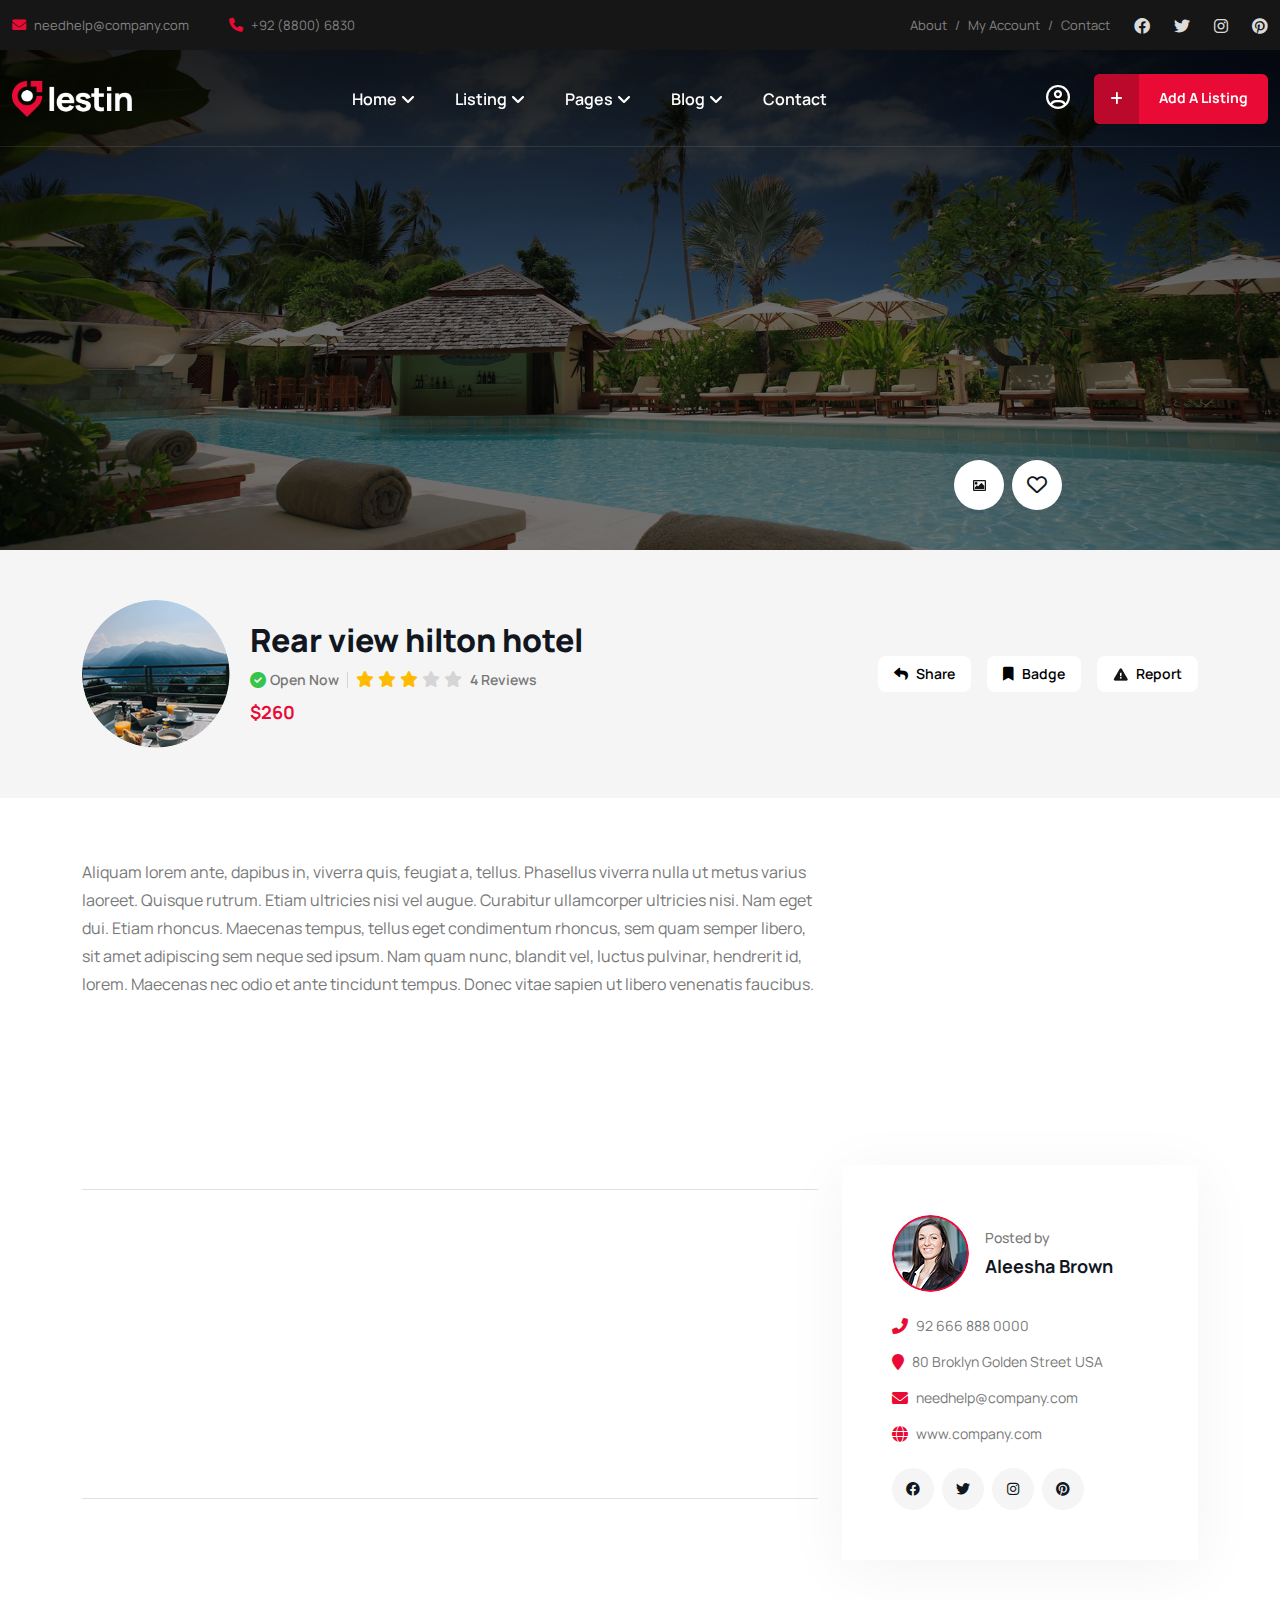
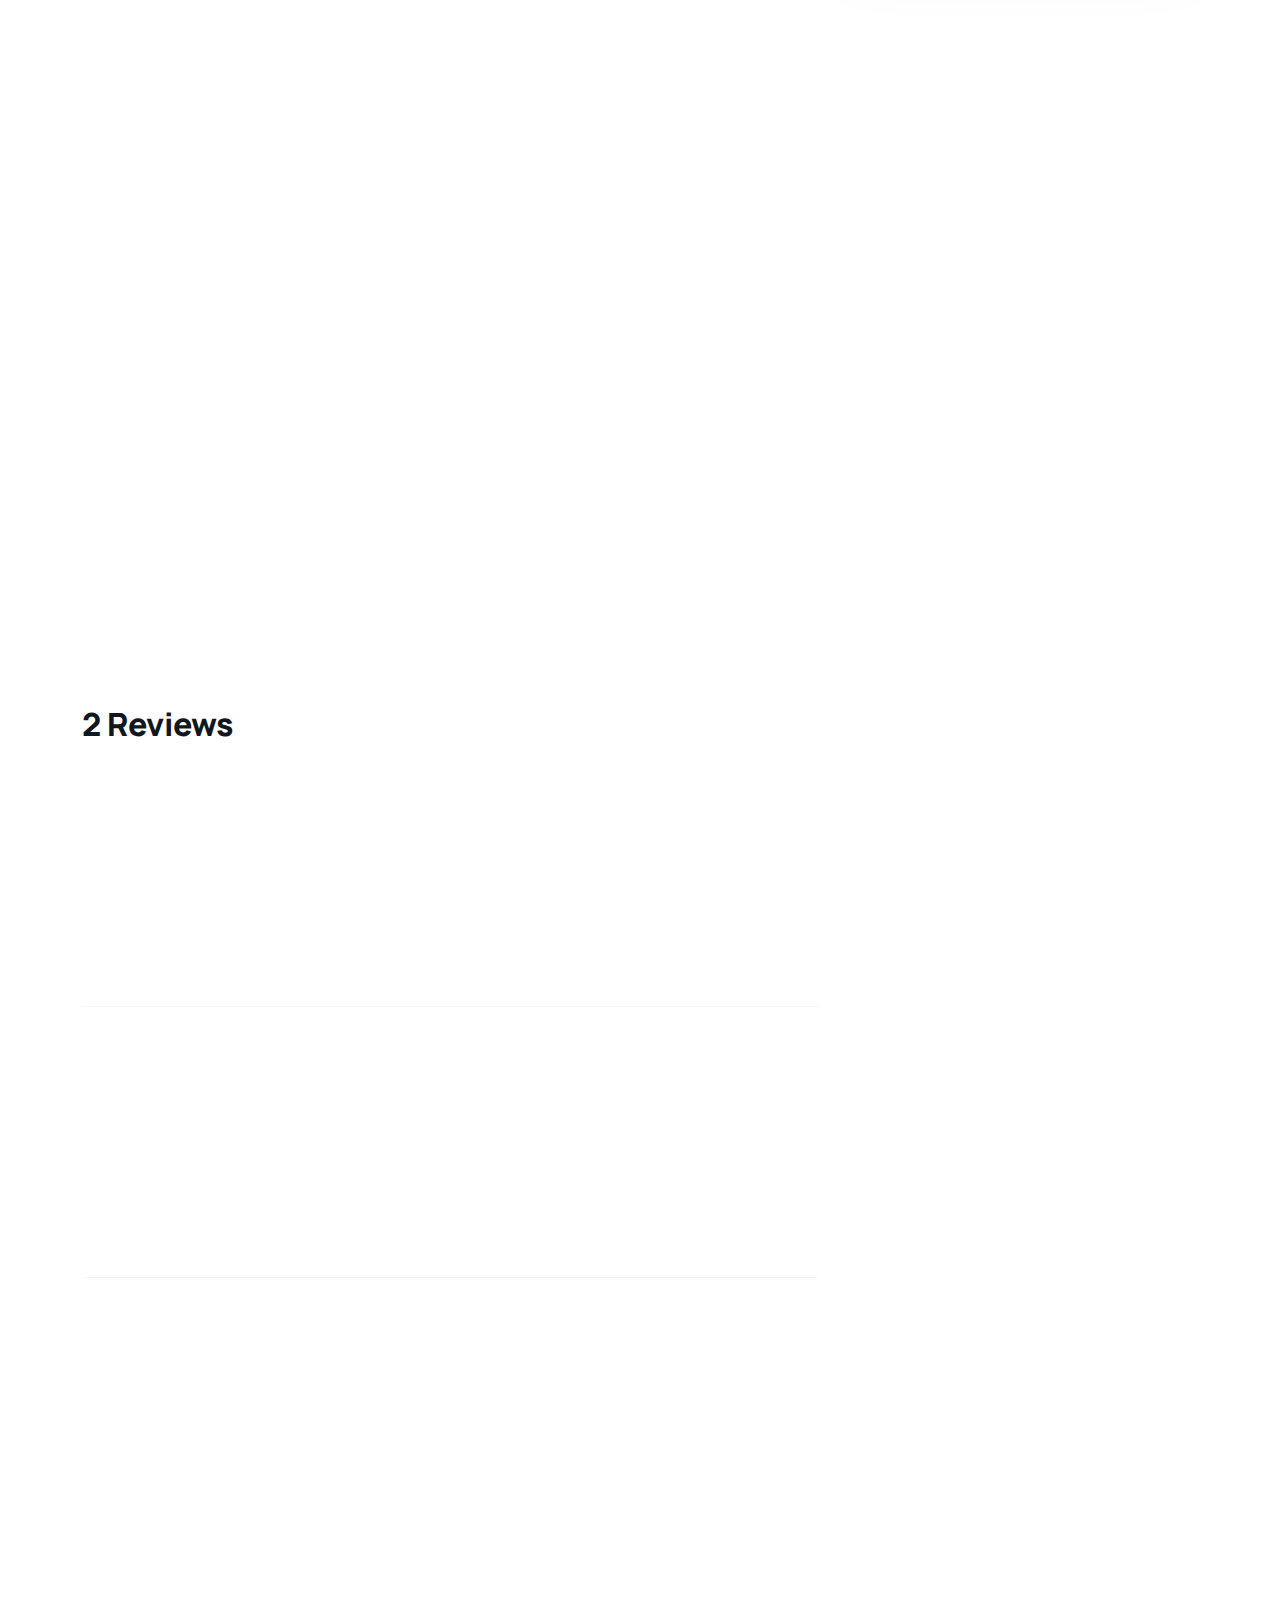
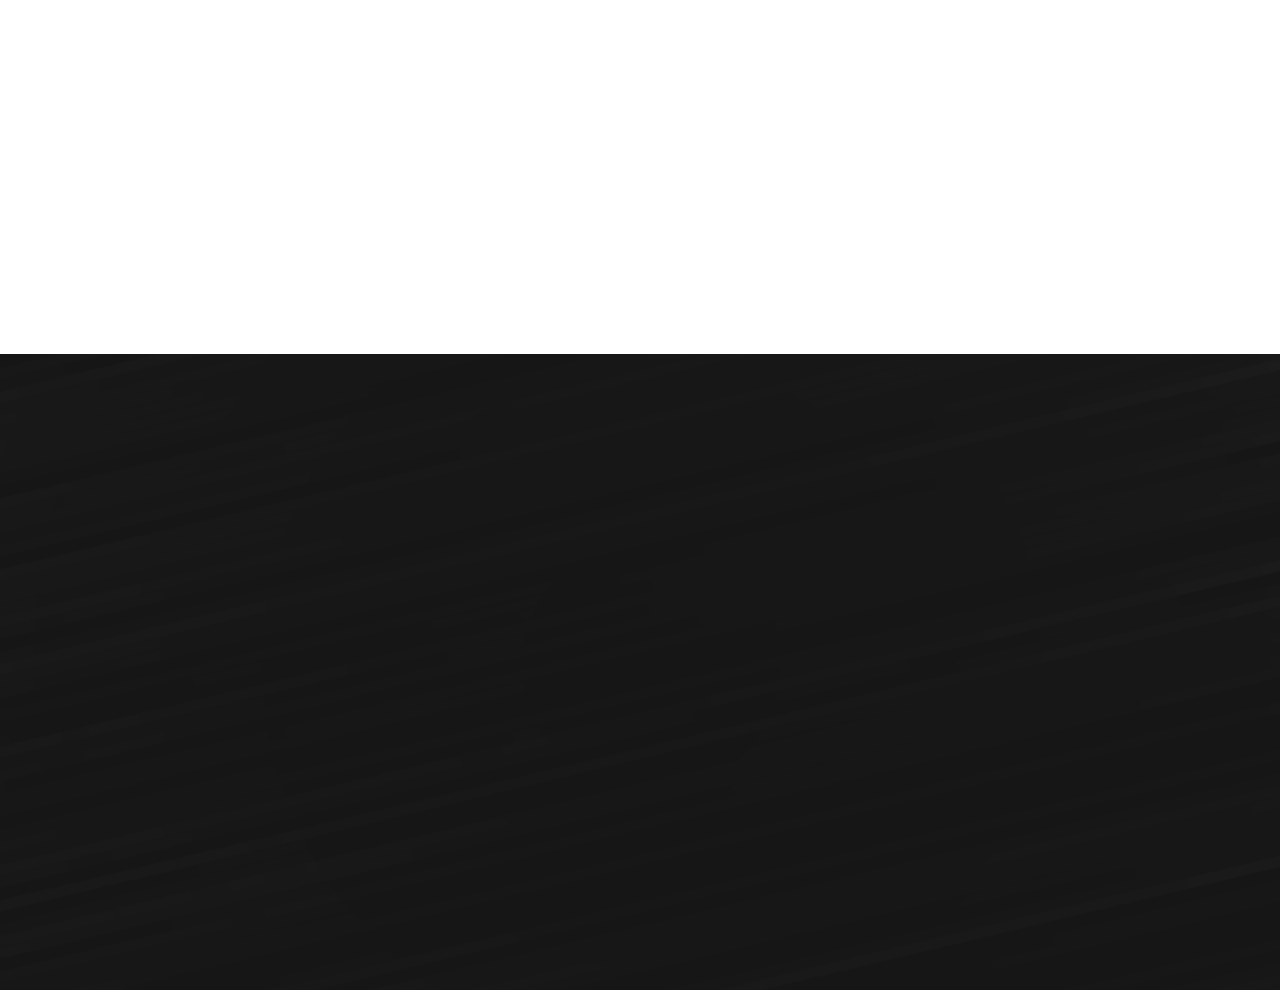
<file: listings-details.html>
<!DOCTYPE html>
<html lang="en">
<!--<< Header Area >>-->

<head>
    <!-- ========== Meta Tags ========== -->
    <meta charset="UTF-8">
    <meta http-equiv="X-UA-Compatible" content="IE=edge">
    <meta name="viewport" content="width=device-width, initial-scale=1">
    <meta name="author" content="authorNmaeHere">
    <meta name="description" content="Lestin- Directory Listing HTML Template">
    <!-- ======== Page title ============ -->
    <title>Lestin- Directory Listing HTML Template</title>
    <!--<< Favcion >>-->
    <link rel="shortcut icon" href="assets/img/favicon.png">
    <!--<< Bootstrap min.css >>-->
    <link rel="stylesheet" href="assets/css/bootstrap.min.css">
    <!--<< All Min Css >>-->
    <link rel="stylesheet" href="assets/css/all.min.css">
    <!--<< Animate.css >>-->
    <link rel="stylesheet" href="assets/css/animate.css">
    <!--<< Magnific Popup.css >>-->
    <link rel="stylesheet" href="assets/css/magnific-popup.css">
    <!--<< MeanMenu.css >>-->
    <link rel="stylesheet" href="assets/css/meanmenu.css">
    <!--<< Swiper Bundle.css >>-->
    <link rel="stylesheet" href="assets/css/swiper-bundle.min.css">
    <!--<< Nice Select.css >>-->
    <link rel="stylesheet" href="assets/css/nice-select.css">
    <!--<< Expose Font.css >>-->
    <link rel="stylesheet" href="assets/css/expose.css">
    <!--<< Main.css >>-->
    <link rel="stylesheet" href="assets/css/main.css">
</head>

<body class="body-bg">

    <!-- Back To Top start -->
    <!-- <button id="back-top" class="back-to-top">
            <i class="fa-regular fa-arrow-up"></i>
        </button> -->

    <!-- Header Top Section Start -->
    <div class="header-top-section d-md-block d-none overflow-hidden">
        <div class="container container-header-top">
            <div class="header-top-wrapper">
                <ul class="contact-list">
                    <li>
                        <i class="fa-solid fa-envelope"></i>
                        <a href="#" class="link">needhelp@company.com</a>
                    </li>
                    <li>
                        <i class="fa-solid fa-phone"></i>
                        <a href="#" class="link">+92 (8800) 6830</a>
                    </li>
                </ul>
                <div class="d-flex align-items-center gap-4">
                    <div class="social-related d-flex align-items-center gap-2">
                        <a href="#">About</a>
                        <span>/</span>
                        <a href="#">My Account</a>
                        <span>/</span>
                        <a href="#">Contact</a>
                    </div>
                    <div class="social-wrapper d-flex align-items-center gap-xl-4 gap-3">
                        <a href="#" class=" black"><i class="fa-brands fa-facebook"></i></a>
                        <a href="#" class=" black"><i class="fa-brands fa-twitter"></i></a>
                        <a href="#" class=" black"><i class="fa-brands fa-instagram"></i></a>
                        <a href="#" class=" black"><i class="fa-brands fa-pinterest"></i></a>
                    </div>
                </div>
            </div>
        </div>
    </div>

    <!-- Offcanvas Area Start -->
    <div class="fix-area">
        <div class="offcanvas__info">
            <div class="offcanvas__wrapper">
                <div class="offcanvas__content">
                    <div class="offcanvas__top mb-4 d-flex justify-content-between align-items-center">
                        <div class="offcanvas__logo">
                            <a href="index.html">
                                <img src="assets/img/logo/logo-white.png" alt="logo-img">
                            </a>
                        </div>
                        <div class="offcanvas__close">
                            <button>
                                <i class="fas fa-times"></i>
                            </button>
                        </div>
                    </div>
                    <div class="mobile-menu fix mb-lg-5 mb-4"></div>
                    <div class="offcanvas__contact">
                        <h4>Contact Info</h4>
                        <ul>
                            <li class="d-flex align-items-center">
                                <div class="offcanvas__contact-icon">
                                    <i class="fal fa-map-marker-alt"></i>
                                </div>
                                <div class="offcanvas__contact-text">
                                    <a target="_blank" href="#">Lb. 120 Uns Road United</a>
                                </div>
                            </li>
                            <li class="d-flex align-items-center">
                                <div class="offcanvas__contact-icon mr-15">
                                    <i class="fal fa-envelope"></i>
                                </div>
                                <div class="offcanvas__contact-text">
                                    <a href="mailto:info@example.com">
                                        <span class="ex">needhelp@company.com</span>
                                    </a>
                                    <a href="mailto:ex@example.com">
                                        <span class="ex">ex@example.com</span>
                                    </a>
                                </div>
                            </li>
                            <li class="d-flex align-items-center">
                                <div class="offcanvas__contact-icon mr-15">
                                    <i class="fal fa-clock"></i>
                                </div>
                                <div class="offcanvas__contact-text">
                                    <a target="_blank" href="#">Sat-friday, 02am -09pm</a>
                                </div>
                            </li>
                            <li class="d-flex align-items-center">
                                <div class="offcanvas__contact-icon mr-15">
                                    <i class="far fa-phone"></i>
                                </div>
                                <div class="offcanvas__contact-text">
                                    <a href="tel:+652 15421 145" class="d-block">+652 15421 145</a>
                                    <a href="tel:+652 15421 145">+652 15421 145</a>
                                </div>
                            </li>
                        </ul>
                        <div class="header-button mt-lg-5 mt-4">
                            <button type="button"
                                class="theme-btn d-flex align-items-center gap-2 justify-content-center rounded-2 fw-normal text-capitalize gap-1 py-3 px-6">
                                <i class="fa-solid fa-plus"></i>
                                Get Start
                            </button>
                        </div>
                        <div class="social-icon d-flex align-items-center">
                            <a href="#" class=" black"><i class="fa-brands fa-facebook"></i></a>
                            <a href="#" class=" black"><i class="fa-brands fa-twitter"></i></a>
                            <a href="#" class=" black"><i class="fa-brands fa-instagram"></i></a>
                            <a href="#" class=" black"><i class="fa-brands fa-pinterest"></i></a>
                        </div>
                    </div>
                </div>
            </div>
        </div>
    </div>

    <div class="offcanvas__overlay"></div>

    <!-- Header Section Start -->
    <header id="header-sticky" class="header-1 header-style2">
        <div class="container container-extra-header">
            <div class="mega-menu-wrapper">
                <div class="header-main style-2">
                    <div class="header-left">
                        <div class="logo">
                            <a href="index.html" class="header-logo">
                                <img src="assets/img/logo/logo-white.png" alt="logo-img">
                            </a>
                        </div>
                    </div>
                    <div class="header-right d-flex justify-content-end align-items-center">
                        <div class="mean__menu-wrapper">
                            <div class="main-menu">
                                <nav id="mobile-menu">
                                    <ul>
                                        <li class="has-dropdown active menu-thumb">
                                            <a href="index.html">
                                                Home
                                                <i class="fas fa-angle-down"></i>
                                            </a>
                                            <ul class="submenu has-homemenu">
                                                <li>
                                                    <div class="homemenu-items">
                                                        <div class="homemenu">
                                                            <a href="index.html" class="homemenu-thumb">
                                                                <img src="assets/img/header/home-1.png" alt="img">
                                                                <span class="demo-button">
                                                                    <span
                                                                        class="theme-btn p1-bg box-style fs-14 first-box">
                                                                        <span class="black text-nowrap fs-14">Home
                                                                            01</span>
                                                                    </span>
                                                                </span>
                                                            </a>
                                                        </div>
                                                        <div class="homemenu">
                                                            <a href="index-2.html" class="homemenu-thumb mb-15">
                                                                <img src="assets/img/header/home-2.png" alt="img">
                                                                <span class="demo-button">
                                                                    <span
                                                                        class="theme-btn p1-bg box-style fs-14 first-box">
                                                                        <span class="black text-nowrap fs-14">Home
                                                                            02</span>
                                                                    </span>
                                                                </span>
                                                            </a>
                                                        </div>
                                                        <div class="homemenu">
                                                            <a href="index-3.html" class="homemenu-thumb mb-15">
                                                                <img src="assets/img/header/home-3.png" alt="img">
                                                                <span class="demo-button">
                                                                    <span
                                                                        class="theme-btn p1-bg box-style fs-14 first-box">
                                                                        <span class="black text-nowrap fs-14">Home
                                                                            03</span>
                                                                    </span>
                                                                </span>
                                                            </a>
                                                        </div>
                                                    </div>
                                                </li>
                                            </ul>
                                        </li>
                                        <li>
                                            <a href="listings.html">
                                                Listing
                                                <i class="fas fa-angle-down"></i>
                                            </a>
                                            <ul class="submenu">
                                                <li><a href="listings.html">Listing</a></li>
                                                <li><a href="listings-details.html">Listing Details</a></li>
                                            </ul>
                                        </li>
                                        <li class="has-dropdown">
                                            <a href="#0">
                                                Pages
                                                <i class="fas fa-angle-down"></i>
                                            </a>
                                            <ul class="submenu">
                                                <li><a href="about.html">About Us</a></li>
                                            </ul>
                                        </li>
                                        <li>
                                            <a href="blog.html">
                                                Blog
                                                <i class="fas fa-angle-down"></i>
                                            </a>
                                            <ul class="submenu">
                                                <li><a href="blog.html">Blog</a></li>
                                                <li><a href="blog-details.html">Blog Details</a></li>
                                            </ul>
                                        </li>
                                        <li>
                                            <a href="contact.html">Contact</a>
                                        </li>
                                    </ul>
                                </nav>
                            </div>
                        </div>
                        <div class="custom-dropdown position-relative d-lg-none d-block">
                            <button class="dropdown-button pe-2">
                                <i class="fa-regular fa-circle-user"></i>
                            </button>
                            <div class="dropdown-content p-3">
                                <a href="contact.html" class="d-flex align-items-center gap-2">
                                    <i class="fa-solid fa-user"></i> Login
                                </a>
                                <a href="contact.html" class="d-flex align-items-center gap-2">
                                    <i class="fa-solid fa-user-plus"></i> Register
                                </a>
                            </div>
                        </div>
                        <div class="header__hamburger d-xl-none my-auto">
                            <div class="sidebar__toggle">
                                <i class="fa-solid fa-bars-staggered text-white"></i>
                            </div>
                        </div>
                    </div>
                    <div class="header-help d-lg-flex d-none align-items-center gap-4">
                        <div class="custom-dropdown position-relative">
                            <button class="dropdown-button">
                                <i class="fa-regular fa-circle-user"></i>
                            </button>
                            <div class="dropdown-content p-3">
                                <a href="contact.html" class="d-flex align-items-center gap-2">
                                    <i class="fa-solid fa-user"></i> Login
                                </a>
                                <a href="contact.html" class="d-flex align-items-center gap-2">
                                    <i class="fa-solid fa-user-plus"></i> Register
                                </a>
                            </div>
                        </div>
                        <button type="button"
                            class="theme-btn custom-header-btn rounded-2 fw-normal text-capitalize gap-1 py-0 px-0">
                            <span class="plus d-center"><i class="fa-solid fa-plus"></i></span> <span class="texts">Add
                                a Listing</span>
                        </button>
                    </div>
                </div>
            </div>
        </div>
    </header>

    <!-- Hero section start -->
    <section class="breadcrumb-section listin-details-breadcrumb position-relative">
        <div class="d-flex form-info d-lg-flex gap-2">
            <button type="button" class="d-center white-bg rounded-circle">
                <img src="assets/img/icon/preload-img.png" alt="img">
            </button>
            <button type="button" class="d-center white-bg rounded-circle">
                <i class="fa-regular fa-heart black-clr"></i>
            </button>
        </div>
    </section>

    <!-- Rear View Section -->
    <section class="rear-view text2-bg">
        <div class="container">
            <div
                class="d-lg-flex d-grid flex-lg-nowrap flex-wrap gap-3 align-items-center justify-content-lg-between justify-content-center gap-3">
                <div class="rear-admin">
                    <img src="assets/img/hero/listin-admin.png" alt="img" class="rounded-circle admin-thumb">
                    <div class="content">
                        <h3 class="black-clr">Rear view hilton hotel</h3>
                        <div class="d-flex align-items-center gap-2">
                            <div class="d-flex gap-1 align-items-center text-clr fs-14 fw-semibold">
                                <i class="fa-solid fa-circle-check theme2-clr fs-16"></i> Open Now
                            </div>
                            <div class="line"></div>
                            <div class="d-flex gap-2 align-items-center text-clr fs-14 fw-semibold">
                                <ul class="d-flex align-items-center gap-1">
                                    <li><i class="fa-solid fa-star ratting-clr fs-16"></i></li>
                                    <li><i class="fa-solid fa-star ratting-clr fs-16"></i></li>
                                    <li><i class="fa-solid fa-star ratting-clr fs-16"></i></li>
                                    <li><i class="fa-solid fa-star indef-clr fs-16"></i></li>
                                    <li><i class="fa-solid fa-star indef-clr fs-16"></i></li>
                                </ul>
                                4 Reviews
                            </div>
                        </div>
                        <span class="fs-18 fw-bold theme-clr d-block mt-2">$260</span>
                    </div>
                </div>
                <ul
                    class="share-area d-flex justify-content-center justify-content-lg-start align-items-center gap-sm-3 gap-2 flex-wrap">
                    <li>
                        <button type="button"
                            class="share d-flex align-items-center gap-2 white-bg rounded-3 py-2 px-3 fs-14 fw-semibold">
                            <i class="fa-solid fa-reply"></i> Share
                        </button>
                    </li>
                    <li>
                        <button type="button"
                            class="share d-flex align-items-center gap-2 white-bg rounded-3 py-2 px-3 fs-14 fw-semibold">
                            <i class="fa-solid fa-bookmark"></i> Badge
                        </button>
                    </li>
                    <li>
                        <button type="button"
                            class="share d-flex align-items-center gap-2 white-bg rounded-3 py-2 px-3 fs-14 fw-semibold">
                            <img src="assets/img/icon/report.png" alt="img">
                            Report
                        </button>
                    </li>
                </ul>
            </div>
        </div>
    </section>

    <!-- Listings Details Section -->
    <section class="listin-details-section">
        <div class="container">
            <div class="listin-detail-wrap">
                <div class="row g-4">
                    <div class="col-lg-8">
                        <div class="listin-left-content">
                            <div class="mb-60">
                                <p class="text-clr mb-lg-4 mb-md-3 mb-2 fs-16 wow fadeInUp" data-wow-delay=".4s">
                                    Aliquam lorem ante, dapibus in, viverra quis, feugiat a, tellus. Phasellus viverra
                                    nulla ut metus varius laoreet.
                                    Quisque rutrum. Etiam ultricies nisi vel augue. Curabitur ullamcorper ultricies
                                    nisi. Nam eget dui. Etiam rhoncus.
                                    Maecenas tempus, tellus eget condimentum rhoncus, sem quam semper libero, sit amet
                                    adipiscing sem neque sed ipsum.
                                    Nam
                                    quam nunc, blandit vel, luctus pulvinar, hendrerit id, lorem. Maecenas nec odio et
                                    ante tincidunt tempus. Donec
                                    vitae
                                    sapien ut libero venenatis faucibus.
                                </p>
                                <p class="text-clr fs-16 wow fadeInUp" data-wow-delay=".6s">
                                    Nullam quis ante tiam sit amet orci eget eros faucibus tincidunt. Donec quam felis,
                                    ultricies nec, pellentesque eu,
                                    pretium quis, sem. Nulla consequat massa quis enim. Donec pede justo, fringilla vel,
                                    aliquet nec, vulputate eget,
                                    arcu.
                                    In enim justo, rhoncus ut imperdiet venenatis vitae, justo. Nullam dictum felis eu
                                    pede mollis pretium.
                                </p>
                            </div>
                            <div class="line mb-60"></div>
                            <div class="aminites-wrap mb-60">
                                <h4 class="fw-bold black-clr mb-lg-4 mb-4 pb-lg-4 pb-2 wow fadeInUp"
                                    data-wow-delay=".3s">Amenities</h4>
                                <div class="d-flex flex-md-nowrap flex-wrap justify-content-between gap-4 wow fadeInUp"
                                    data-wow-delay=".5s">
                                    <ul class="animites-list d-flex flex-column gap-xxl-4 gap-3">
                                        <li class="d-flex align-items-center gap-xl-3 gap-2 fs-16 fw-500 text-clr">
                                            <img src="assets/img/icon/aminites1.png" alt="icon"> Accessories
                                        </li>
                                        <li class="d-flex align-items-center gap-xl-3 gap-2 fs-16 fw-500 text-clr">
                                            <img src="assets/img/icon/aminites2.png" alt="icon"> Wireless/Internet
                                        </li>
                                        <li class="d-flex align-items-center gap-xl-3 gap-2 fs-16 fw-500 text-clr">
                                            <img src="assets/img/icon/aminites3.png" alt="icon"> Car Parking
                                        </li>
                                    </ul>
                                    <ul class="animites-list d-flex flex-column gap-xxl-4 gap-3">
                                        <li class="d-flex align-items-center gap-xl-3 gap-2 fs-16 fw-500 text-clr">
                                            <img src="assets/img/icon/aminites4.png" alt="icon"> Accept Credit Cards
                                        </li>
                                        <li class="d-flex align-items-center gap-xl-3 gap-2 fs-16 fw-500 text-clr">
                                            <img src="assets/img/icon/aminites5.png" alt="icon"> Free Coupons
                                        </li>
                                        <li class="d-flex align-items-center gap-xl-3 gap-2 fs-16 fw-500 text-clr">
                                            <img src="assets/img/icon/aminites6.png" alt="icon"> Pet Friendly
                                        </li>
                                    </ul>
                                    <ul class="animites-list d-flex flex-column gap-xxl-4 gap-3">
                                        <li class="d-flex align-items-center gap-xl-3 gap-2 fs-16 fw-500 text-clr">
                                            <img src="assets/img/icon/aminites7.png" alt="icon"> Group Visits
                                        </li>
                                        <li class="d-flex align-items-center gap-xl-3 gap-2 fs-16 fw-500 text-clr">
                                            <img src="assets/img/icon/aminites8.png" alt="icon"> Family Friendly
                                        </li>
                                    </ul>
                                </div>
                            </div>
                            <div class="line mb-60"></div>
                            <div class="video-area mb-4 wow fadeInUp" data-wow-delay=".5s">
                                <h4 class="fw-bold black-clr mb-lg-4 mb-4 pb-lg-4 pb-2">Video</h4>
                                <div class="review-video-thumb d-center position-relative w-100">
                                    <img src="assets/img/hero/listing-video.png" alt="img" class="w-100">
                                    <a href="https://www.youtube.com/watch?v=lMJImKo-eZU"
                                        class="review-pop rounded-circle d-center popup-video">
                                        <i class="fa-solid fa-play"></i>
                                    </a>
                                </div>
                            </div>
                            <div class="review-progress d-sm-flex flex-lg-row align-items-md-center gap-lg-4 gap-3 rounded-3 p-2 mb-60 wow fadeInUp"
                                data-wow-delay=".4s">
                                <div
                                    class="boxes-re d-flex justify-content-center align-items-center flex-column gap-2">
                                    <h2 class="black-clr fw-bold">4.6</h2>
                                    <ul class="d-flex align-items-center gap-1">
                                        <li><i class="fa-solid fa-star ratting-clr fs-16"></i></li>
                                        <li><i class="fa-solid fa-star ratting-clr fs-16"></i></li>
                                        <li><i class="fa-solid fa-star ratting-clr fs-16"></i></li>
                                        <li><i class="fa-solid fa-star ratting-clr fs-16"></i></li>
                                        <li><i class="fa-solid fa-star indef-clr fs-16"></i></li>
                                    </ul>
                                    <span class="fs-14 fw-500 text-clr">26 Total Reviews</span>
                                </div>
                                <div class="listing-progress-wrap d-grid gap-xxl-4 gap-lg-3 gap-2">
                                    <div
                                        class="listing-progress-item d-md-flex d-grid align-items-center gap-lg-4 gap-3">
                                        <span class="fs-16 titles fw-bold black-clr d-block">Services</span>
                                        <div class="progres">
                                            <div class="bar" style="width: 98%;"></div>
                                        </div>
                                        <span class="fs-14 fw-bold text-clr d-block">98%</span>
                                    </div>
                                    <div
                                        class="listing-progress-item d-md-flex d-grid align-items-center gap-lg-4 gap-3">
                                        <span class="fs-16 titles fw-bold black-clr d-block">Hospitality</span>
                                        <div class="progres">
                                            <div class="bar" style="width: 86%;"></div>
                                        </div>
                                        <span class="fs-14 fw-bold text-clr d-block">86%</span>
                                    </div>
                                    <div
                                        class="listing-progress-item d-md-flex d-grid align-items-center gap-lg-4 gap-3">
                                        <span class="fs-16 titles fw-bold black-clr d-block">Cleanliness</span>
                                        <div class="progres">
                                            <div class="bar" style="width: 77%;"></div>
                                        </div>
                                        <span class="fs-14 fw-bold text-clr d-block">77%</span>
                                    </div>
                                    <div
                                        class="listing-progress-item d-md-flex d-grid align-items-center gap-lg-4 gap-3">
                                        <span class="fs-16 titles fw-bold black-clr d-block">Pricing</span>
                                        <div class="progres">
                                            <div class="bar" style="width: 34%;"></div>
                                        </div>
                                        <span class="fs-14 fw-bold text-clr d-block">34%</span>
                                    </div>
                                </div>
                            </div>
                            <div class="author-review-wrap mb-60">
                                <h3 class="black-clr mb-lg-5 mb-md-4 mb-4">2 Reviews</h3>
                                <div class="author-review-item mb-60 d-flex flex-sm-nowrap flex-wrap align-items-center gap-lg-4 gap-3 wow fadeInUp"
                                    data-wow-delay=".5s">
                                    <div class="thumb">
                                        <img src="assets/img/hero/review1.png" alt="img" class="rounded-end-circle">
                                    </div>
                                    <div class="content">
                                        <div
                                            class="d-flex align-items-center w-100 justify-content-between gap-1 flex-wrap mb-lg-3 mb-2">
                                            <h5 class="black-clr fw-bold">Kevin Martin</h5>
                                            <ul class="d-flex align-items-center gap-1">
                                                <li><i class="fa-solid fa-star ratting-clr fs-16"></i></li>
                                                <li><i class="fa-solid fa-star ratting-clr fs-16"></i></li>
                                                <li><i class="fa-solid fa-star ratting-clr fs-16"></i></li>
                                                <li><i class="fa-solid fa-star ratting-clr fs-16"></i></li>
                                                <li><i class="fa-solid fa-star ratting-clr fs-16"></i></li>
                                            </ul>
                                        </div>
                                        <p class="text-clr fs-16">
                                            It has survived not only five centuries, but also the leap into electronic
                                            typesetting simply fee text aunchanged. It
                                            was popularised in the sheets containing lorem ipsum is simply free text.
                                        </p>
                                    </div>
                                </div>
                                <div class="line mb-60"></div>
                                <div class="author-review-item mb-60 d-flex flex-sm-nowrap flex-wrap align-items-center gap-lg-4 gap-3 wow fadeInUp"
                                    data-wow-delay=".6s">
                                    <div class="thumb">
                                        <img src="assets/img/hero/review2.png" alt="img" class="rounded-end-circle">
                                    </div>
                                    <div class="content">
                                        <div
                                            class="d-flex align-items-center w-100 justify-content-between gap-1 flex-wrap mb-lg-3 mb-2">
                                            <h5 class="black-clr fw-bold">Sarah Albert</h5>
                                            <ul class="d-flex align-items-center gap-1">
                                                <li><i class="fa-solid fa-star ratting-clr fs-16"></i></li>
                                                <li><i class="fa-solid fa-star ratting-clr fs-16"></i></li>
                                                <li><i class="fa-solid fa-star ratting-clr fs-16"></i></li>
                                                <li><i class="fa-solid fa-star ratting-clr fs-16"></i></li>
                                                <li><i class="fa-solid fa-star ratting-clr fs-16"></i></li>
                                            </ul>
                                        </div>
                                        <p class="text-clr fs-16">
                                            It has survived not only five centuries, but also the leap into electronic
                                            typesetting simply fee text aunchanged. It
                                            was popularised in the sheets containing lorem ipsum is simply free text.
                                        </p>
                                    </div>
                                </div>
                                <div class="line"></div>
                            </div>
                            <div class="write-review-wrap">
                                <h3 class="black-clr fw-bold mb-lg-5 mb-md-4 mb-4 wow fadeInUp" data-wow-delay=".4s">
                                    Write a review</h3>
                                <div class="pricing-review-adjust wow fadeInUp" data-wow-delay=".5s">
                                    <div class="d-grid gap-2">
                                        <div class="d-flex align-items-center gap-2">
                                            <span class="fs-16 fw-500 text-clr">Services</span>
                                            <ul class="d-flex align-items-center gap-0">
                                                <li><i class="fa-solid fa-star ratting-clr fs-16"></i></li>
                                                <li><i class="fa-solid fa-star ratting-clr fs-16"></i></li>
                                                <li><i class="fa-solid fa-star ratting-clr fs-16"></i></li>
                                                <li><i class="fa-solid fa-star indef-clr fs-16"></i></li>
                                                <li><i class="fa-solid fa-star indef-clr fs-16"></i></li>
                                            </ul>
                                        </div>
                                        <div class="d-flex align-items-center gap-2">
                                            <span class="fs-16 fw-500 text-clr">Pricing</span>
                                            <ul class="d-flex align-items-center gap-0">
                                                <li><i class="fa-solid fa-star ratting-clr fs-16"></i></li>
                                                <li><i class="fa-solid fa-star ratting-clr fs-16"></i></li>
                                                <li><i class="fa-solid fa-star ratting-clr fs-16"></i></li>
                                                <li><i class="fa-solid fa-star indef-clr fs-16"></i></li>
                                                <li><i class="fa-solid fa-star indef-clr fs-16"></i></li>
                                            </ul>
                                        </div>
                                    </div>
                                    <div class="d-grid gap-2">
                                        <div class="d-flex align-items-center gap-2">
                                            <span class="fs-16 fw-500 text-clr">Hospitality</span>
                                            <ul class="d-flex align-items-center gap-0">
                                                <li><i class="fa-solid fa-star ratting-clr fs-16"></i></li>
                                                <li><i class="fa-solid fa-star ratting-clr fs-16"></i></li>
                                                <li><i class="fa-solid fa-star ratting-clr fs-16"></i></li>
                                                <li><i class="fa-solid fa-star indef-clr fs-16"></i></li>
                                                <li><i class="fa-solid fa-star indef-clr fs-16"></i></li>
                                            </ul>
                                        </div>
                                        <div class="d-flex align-items-center gap-2">
                                            <span class="fs-16 fw-500 text-clr">Cleanliness</span>
                                            <ul class="d-flex align-items-center gap-0">
                                                <li><i class="fa-solid fa-star ratting-clr fs-16"></i></li>
                                                <li><i class="fa-solid fa-star ratting-clr fs-16"></i></li>
                                                <li><i class="fa-solid fa-star ratting-clr fs-16"></i></li>
                                                <li><i class="fa-solid fa-star indef-clr fs-16"></i></li>
                                                <li><i class="fa-solid fa-star indef-clr fs-16"></i></li>
                                            </ul>
                                        </div>
                                    </div>
                                </div>
                                <form action="#" class="common-form wow fadeInUp" data-wow-delay=".6s">
                                    <div class="row g-4">
                                        <div class="col-lg-12">
                                            <textarea name="message" rows="4" placeholder="Write Message"></textarea>
                                        </div>
                                        <div class="col-lg-6">
                                            <input type="text" placeholder="Your Name">
                                        </div>
                                        <div class="col-lg-6">
                                            <input type="email" placeholder="Email Address">
                                        </div>
                                        <div class="col-lg-6">
                                            <div class="button-area">
                                                <button type="submit"
                                                    class="theme-btn rounded-3 text-center text-capitalize fs-18">
                                                    Submit Comment
                                                </button>
                                            </div>
                                        </div>
                                    </div>
                                </form>
                            </div>
                        </div>
                    </div>
                    <div class="col-lg-4">
                        <div class="d-grid gap-lg-4 gap-4">
                            <div class="posted-visal-map wow fadeInUp" data-wow-delay="0.6s">
                                <iframe
                                    src="https://www.google.com/maps/embed?pb=!1m18!1m12!1m3!1d52816169.558200695!2d-161.49265223136007!3d36.102185713814805!2m3!1f0!2f0!3f0!3m2!1i1024!2i768!4f13.1!3m3!1m2!1s0x54eab584e432360b%3A0x1c3bb99243deb742!2sUnited%20States!5e0!3m2!1sen!2sbd!4v1731767242427!5m2!1sen!2sbd"
                                    style="border:0;" allowfullscreen="" loading="lazy"
                                    referrerpolicy="no-referrer-when-downgrade">
                                </iframe>
                                <div class="posted-content-area">
                                    <div class="post-author mb-lg-4 mb-4 d-flex align-items-center gap-sm-3 gap-2">
                                        <img src="assets/img/hero/posted.png" alt="img" class="rounded-circle">
                                        <div class="cont">
                                            <span class="fs-14 text-clr fw-500 d-block mb-1">Posted by</span>
                                            <span class="fs-18 fw-bold black-clr">Aleesha Brown</span>
                                        </div>
                                    </div>
                                    <ul class="business-info d-grid gap-lg-3 gap-2 mb-4 pb-xxl-2">
                                        <li class="d-flex align-items-center gap-2">
                                            <i class="fa-solid fa-phone-flip theme-clr fs-16"></i>
                                            <a href="#" class="fs-14 text-clr">92 666 888 0000</a>
                                        </li>
                                        <li class="d-flex align-items-center gap-2">
                                            <i class="fa-solid fa-location-pin theme-clr fs-16"></i>
                                            <a href="#" class="fs-14 text-clr">80 Broklyn Golden Street USA</a>
                                        </li>
                                        <li class="d-flex align-items-center gap-2">
                                            <i class="fa-solid fa-envelope theme-clr fs-16"></i>
                                            <a href="#" class="fs-14 text-clr">needhelp@company.com</a>
                                        </li>
                                        <li class="d-flex align-items-center gap-2">
                                            <i class="fa-solid fa-globe theme-clr fs-16"></i>
                                            <a href="#" class="fs-14 text-clr">www.company.com</a>
                                        </li>
                                    </ul>
                                    <ul class="social-area d-flex align-items-center gap-2">
                                        <a href="#" class="d-center rounded-circle"><i
                                                class="fa-brands fa-facebook"></i></a>
                                        <a href="#" class="d-center rounded-circle"><i
                                                class="fa-brands fa-twitter"></i></a>
                                        <a href="#" class="d-center rounded-circle"><i
                                                class="fa-brands fa-instagram"></i></a>
                                        <a href="#" class="d-center rounded-circle"><i
                                                class="fa-brands fa-pinterest"></i></a>
                                    </ul>
                                </div>
                            </div>
                            <div class="additional-info wow fadeInUp" data-wow-delay="0.3s">
                                <h5 class="black-clr fw-bold mb-4">Open hours</h5>
                                <ul class="d-grid gap-2">
                                    <li
                                        class="d-flex align-items-center justify-content-between gap-2 fs-16 fw-500 text-clr">
                                        Today
                                        <span class="fs-16 black-clr fw-500">Open Now</span>
                                    </li>
                                    <li
                                        class="d-flex align-items-center justify-content-between gap-2 fs-16 fw-500 text-clr">
                                        Monday
                                        <span class="fs-16 black-clr fw-500">9am to 6pm</span>
                                    </li>
                                    <li
                                        class="d-flex align-items-center justify-content-between gap-2 fs-16 fw-500 text-clr">
                                        Tuesday
                                        <span class="fs-16 black-clr fw-500">9am to 6pm</span>
                                    </li>
                                    <li
                                        class="d-flex align-items-center justify-content-between gap-2 fs-16 fw-500 text-clr">
                                        Wednesday
                                        <span class="fs-16 black-clr fw-500">9am to 6pm</span>
                                    </li>
                                    <li
                                        class="d-flex align-items-center justify-content-between gap-2 fs-16 fw-500 text-clr">
                                        Thursday
                                        <span class="fs-16 black-clr fw-500">9am to 6pm</span>
                                    </li>
                                    <li
                                        class="d-flex align-items-center justify-content-between gap-2 fs-16 fw-500 text-clr">
                                        Friday
                                        <span class="fs-16 black-clr fw-500">11am to 4pm</span>
                                    </li>
                                    <li
                                        class="d-flex align-items-center justify-content-between gap-2 fs-16 fw-500 text-clr">
                                        Saturday
                                        <span class="fs-16 black-clr fw-500">Closed</span>
                                    </li>
                                    <li
                                        class="d-flex align-items-center justify-content-between gap-2 fs-16 fw-500 text-clr">
                                        Sunday
                                        <span class="fs-16 black-clr fw-500">Closed</span>
                                    </li>
                                </ul>
                            </div>
                            <div class="additional-info wow fadeInUp" data-wow-delay="0.4s">
                                <h5 class="black-clr fw-bold mb-4">Additional info</h5>
                                <ul class="d-grid gap-2">
                                    <li
                                        class="d-flex align-items-center justify-content-between gap-2 fs-16 fw-500 text-clr">
                                        Plan Visit
                                        <span class="fs-16 black-clr fw-500">Today</span>
                                    </li>
                                    <li
                                        class="d-flex align-items-center justify-content-between gap-2 fs-16 fw-500 text-clr">
                                        Accpet Credit Car
                                        <span class="fs-16 black-clr fw-500">Yes</span>
                                    </li>
                                    <li
                                        class="d-flex align-items-center justify-content-between gap-2 fs-16 fw-500 text-clr">
                                        Car Parking
                                        <span class="fs-16 black-clr fw-500">Yes</span>
                                    </li>
                                    <li
                                        class="d-flex align-items-center justify-content-between gap-2 fs-16 fw-500 text-clr">
                                        Program Guide
                                        <span class="fs-16 black-clr fw-500">Yes</span>
                                    </li>
                                    <li
                                        class="d-flex align-items-center justify-content-between gap-2 fs-16 fw-500 text-clr">
                                        Electronic Courtery
                                        <span class="fs-16 black-clr fw-500">No</span>
                                    </li>
                                </ul>
                            </div>
                            <div class="additional-info wow fadeInUp" data-wow-delay="0.5s">
                                <h5 class="black-clr fw-bold mb-4">Contact</h5>
                                <form action="#" class="common-form">
                                    <input type="text" placeholder="Your Name">
                                    <input type="text" placeholder="Email Address">
                                    <textarea name="message" placeholder="Write message"></textarea>
                                    <button type="button"
                                        class="theme-btn rounded-3 py-3 px-6 text-center text-capitalize fs-18">
                                        Send Message
                                    </button>
                                </form>
                            </div>
                        </div>
                    </div>
                </div>
            </div>
        </div>
    </section>

    <!-- Footer section start -->
    <footer class="footer-section fix">
        <div class="container">
            <div class="footer-top section-padding">
                <div class="row g-5">
                    <div class="col-lg-3 col-md-6 col-sm-6 wow fadeInUp" data-wow-delay=".3s">
                        <div class="footer-widget">
                            <a href="index.html" class="logo-footer footer-head-title">
                                <img src="assets/img/logo/logo-white.png" alt="logo">
                            </a>
                            <p class="pragraph-title">
                                Lestin is the Best Business <br>
                                Listings WordPress Theme <br>
                                in the Market
                            </p>
                            <ul class="social-area d-flex align-items-center gap-2">
                                <a href="#" class="d-center rounded-circle"><i class="fa-brands fa-facebook"></i></a>
                                <a href="#" class="d-center rounded-circle"><i class="fa-brands fa-twitter"></i></a>
                                <a href="#" class="d-center rounded-circle"><i class="fa-brands fa-instagram"></i></a>
                                <a href="#" class="d-center rounded-circle"><i class="fa-brands fa-pinterest"></i></a>
                            </ul>
                        </div>
                    </div>
                    <div class="col-lg-2 col-md-6 col-sm-6 wow fadeInUp" data-wow-delay=".5s">
                        <div class="footer-widget">
                            <h5 class="footer-head-title">Explore</h5>
                            <ul class="widget-link d-grid gap-sm-2 gap-1">
                                <li>
                                    <a href="about.html">
                                        About
                                    </a>
                                </li>
                                <li>
                                    <a href="listings.html">
                                        My Listings
                                    </a>
                                </li>
                                <li>
                                    <a href="about.html">
                                        Bookmarks
                                    </a>
                                </li>
                                <li>
                                    <a href="listings-details.html">
                                        Add Listings
                                    </a>
                                </li>
                                <li>
                                    <a href="contact.html">
                                        Reviews
                                    </a>
                                </li>
                                <li>
                                    <a href="blog.html">
                                        Latest News
                                    </a>
                                </li>
                            </ul>
                        </div>
                    </div>
                    <div class="col-lg-3 col-md-6 col-sm-6 wow fadeInUp" data-wow-delay=".4s">
                        <div class="footer-widget">
                            <h5 class="footer-head-title">Contact</h5>
                            <ul class="widget-info d-grid gap-sm-3 gap-2">
                                <li class="d-flex align-items-center gap-xl-3 gap-2">
                                    <div class="icon rounded-circle d-center">
                                        <i class="fa-solid fa-location-pin"></i>
                                    </div>
                                    <div class="cont">
                                        <span class="i-name">Visit Office</span>
                                        <a href="javascript:void(0)">
                                            66 Broklyn Gold Street. USA
                                        </a>
                                    </div>
                                </li>
                                <li class="d-flex align-items-center gap-xl-3 gap-2">
                                    <div class="icon rounded-circle d-center">
                                        <i class="fa-solid fa-envelope"></i>
                                    </div>
                                    <div class="cont">
                                        <span class="i-name">Send Email</span>
                                        <a href="javascript:void(0)">
                                            needhelp@company.com
                                        </a>
                                    </div>
                                </li>
                                <li class="d-flex align-items-center gap-xl-3 gap-2">
                                    <div class="icon rounded-circle d-center">
                                        <i class="fa-solid fa-square-phone"></i>
                                    </div>
                                    <div class="cont">
                                        <span class="i-name">Call Anytime</span>
                                        <a href="javascript:void(0)">
                                            +92 (666) 888 0000
                                        </a>
                                    </div>
                                </li>
                            </ul>
                        </div>
                    </div>
                    <div class="col-lg-4 col-md-6 col-sm-6 wow fadeInUp" data-wow-delay=".6s">
                        <div class="footer-widget">
                            <h5 class="footer-head-title">Newsletter</h5>
                            <p class="sub-text">
                                Subscribe our newsletter to get latest updates
                            </p>
                            <form action="#" class="subscribe-form">
                                <input type="text" placeholder="Email Adress">
                                <button type="button" class="theme-btn alt-btn03 py-3 px-6 text-center">
                                    Register
                                </button>
                            </form>
                        </div>
                    </div>
                </div>
            </div>
        </div>
        <div class="container">
            <p class="footer-bottom text-center wow fadeInUp" data-wow-delay=".3s">
                &copy; Copyright 2024 by Company.com
            </p>
        </div>
    </footer>


    <!--<< All JS Plugins >>-->
    <script src="assets/js/jquery-3.7.1.min.js"></script>
    <!--<< Viewport Js >>-->
    <script src="assets/js/viewport.jquery.js"></script>
    <!--<< Bootstrap Js >>-->
    <script src="assets/js/bootstrap.bundle.min.js"></script>
    <!--<< Nice Select Js >>-->
    <script src="assets/js/jquery.nice-select.min.js"></script>
    <!--<< Waypoints Js >>-->
    <script src="assets/js/jquery.waypoints.js"></script>
    <!--<< Counterup Js >>-->
    <script src="assets/js/jquery.counterup.min.js"></script>
    <!--<< Swiper Slider Js >>-->
    <script src="assets/js/swiper-bundle.min.js"></script>
    <!--<< MeanMenu Js >>-->
    <script src="assets/js/jquery.meanmenu.min.js"></script>
    <!--<< Magnific Popup Js >>-->
    <script src="assets/js/jquery.magnific-popup.min.js"></script>
    <!--<< Wow Animation Js >>-->
    <script src="assets/js/wow.min.js"></script>
    <!--<< Main.js >>-->
    <script src="assets/js/main.js"></script>
</body>

</html>
</file>
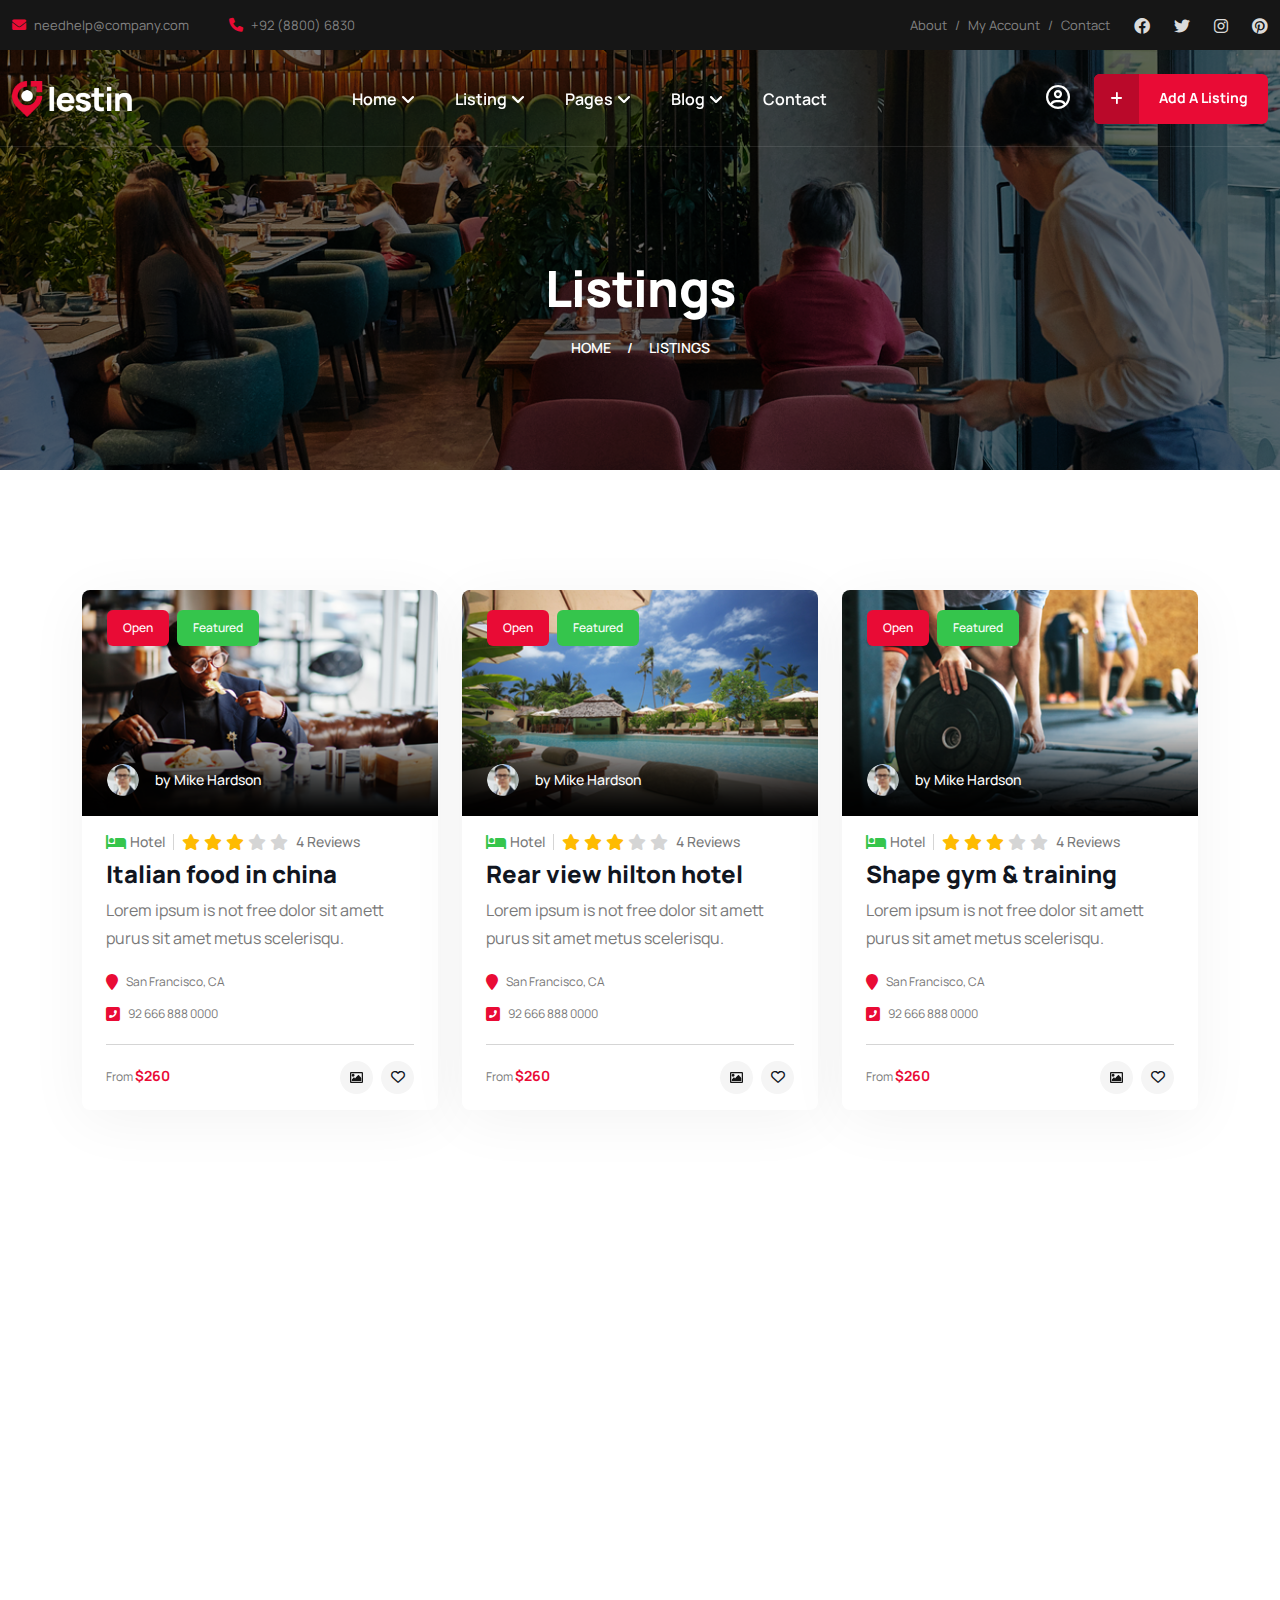
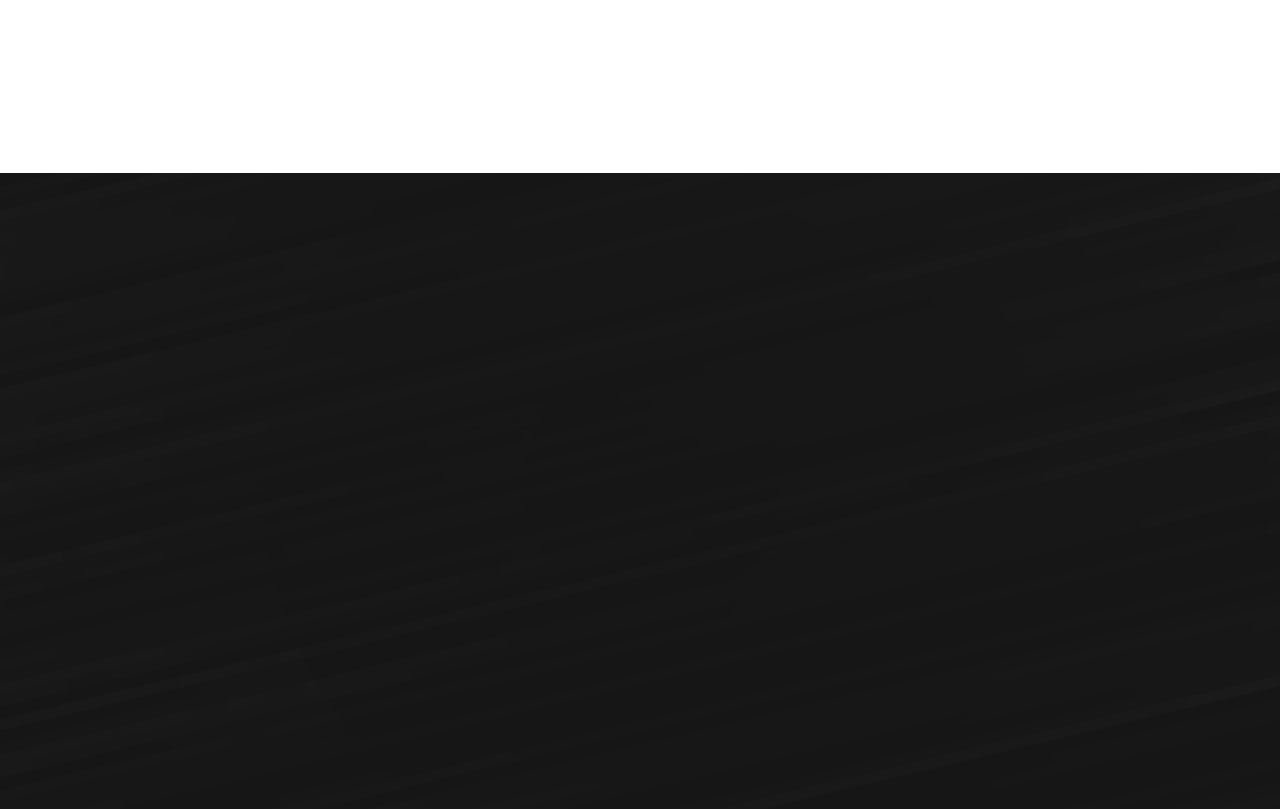
<file: listings.html>
<!DOCTYPE html>
<html lang="en">
<!--<< Header Area >>-->

<head>
    <!-- ========== Meta Tags ========== -->
    <meta charset="UTF-8">
    <meta http-equiv="X-UA-Compatible" content="IE=edge">
    <meta name="viewport" content="width=device-width, initial-scale=1">
    <meta name="author" content="authorNmaeHere">
    <meta name="description" content="Lestin- Directory Listing HTML Template">
    <!-- ======== Page title ============ -->
    <title>Lestin- Directory Listing HTML Template</title>
    <!--<< Favcion >>-->
    <link rel="shortcut icon" href="assets/img/favicon.png">
    <!--<< Bootstrap min.css >>-->
    <link rel="stylesheet" href="assets/css/bootstrap.min.css">
    <!--<< All Min Css >>-->
    <link rel="stylesheet" href="assets/css/all.min.css">
    <!--<< Animate.css >>-->
    <link rel="stylesheet" href="assets/css/animate.css">
    <!--<< Magnific Popup.css >>-->
    <link rel="stylesheet" href="assets/css/magnific-popup.css">
    <!--<< MeanMenu.css >>-->
    <link rel="stylesheet" href="assets/css/meanmenu.css">
    <!--<< Swiper Bundle.css >>-->
    <link rel="stylesheet" href="assets/css/swiper-bundle.min.css">
    <!--<< Nice Select.css >>-->
    <link rel="stylesheet" href="assets/css/nice-select.css">
    <!--<< Expose Font.css >>-->
    <link rel="stylesheet" href="assets/css/expose.css">
    <!--<< Main.css >>-->
    <link rel="stylesheet" href="assets/css/main.css">
</head>

<body class="body-bg">

    <!-- Back To Top start -->
    <!-- <button id="back-top" class="back-to-top">
            <i class="fa-regular fa-arrow-up"></i>
        </button> -->

    <!-- Header Top Section Start -->
    <div class="header-top-section d-md-block d-none overflow-hidden">
        <div class="container container-header-top">
            <div class="header-top-wrapper">
                <ul class="contact-list">
                    <li>
                        <i class="fa-solid fa-envelope"></i>
                        <a href="#" class="link">needhelp@company.com</a>
                    </li>
                    <li>
                        <i class="fa-solid fa-phone"></i>
                        <a href="#" class="link">+92 (8800) 6830</a>
                    </li>
                </ul>
                <div class="d-flex align-items-center gap-4">
                    <div class="social-related d-flex align-items-center gap-2">
                        <a href="#">About</a>
                        <span>/</span>
                        <a href="#">My Account</a>
                        <span>/</span>
                        <a href="#">Contact</a>
                    </div>
                    <div class="social-wrapper d-flex align-items-center gap-xl-4 gap-3">
                        <a href="#" class=" black"><i class="fa-brands fa-facebook"></i></a>
                        <a href="#" class=" black"><i class="fa-brands fa-twitter"></i></a>
                        <a href="#" class=" black"><i class="fa-brands fa-instagram"></i></a>
                        <a href="#" class=" black"><i class="fa-brands fa-pinterest"></i></a>
                    </div>
                </div>
            </div>
        </div>
    </div>

    <!-- Offcanvas Area Start -->
    <div class="fix-area">
        <div class="offcanvas__info">
            <div class="offcanvas__wrapper">
                <div class="offcanvas__content">
                    <div class="offcanvas__top mb-4 d-flex justify-content-between align-items-center">
                        <div class="offcanvas__logo">
                            <a href="index.html">
                                <img src="assets/img/logo/logo-white.png" alt="logo-img">
                            </a>
                        </div>
                        <div class="offcanvas__close">
                            <button>
                                <i class="fas fa-times"></i>
                            </button>
                        </div>
                    </div>
                    <div class="mobile-menu fix mb-lg-5 mb-4"></div>
                    <div class="offcanvas__contact">
                        <h4>Contact Info</h4>
                        <ul>
                            <li class="d-flex align-items-center">
                                <div class="offcanvas__contact-icon">
                                    <i class="fal fa-map-marker-alt"></i>
                                </div>
                                <div class="offcanvas__contact-text">
                                    <a target="_blank" href="#">Lb. 120 Uns Road United</a>
                                </div>
                            </li>
                            <li class="d-flex align-items-center">
                                <div class="offcanvas__contact-icon mr-15">
                                    <i class="fal fa-envelope"></i>
                                </div>
                                <div class="offcanvas__contact-text">
                                    <a href="mailto:info@example.com">
                                        <span class="ex">needhelp@company.com</span>
                                    </a>
                                    <a href="mailto:ex@example.com">
                                        <span class="ex">ex@example.com</span>
                                    </a>
                                </div>
                            </li>
                            <li class="d-flex align-items-center">
                                <div class="offcanvas__contact-icon mr-15">
                                    <i class="fal fa-clock"></i>
                                </div>
                                <div class="offcanvas__contact-text">
                                    <a target="_blank" href="#">Sat-friday, 02am -09pm</a>
                                </div>
                            </li>
                            <li class="d-flex align-items-center">
                                <div class="offcanvas__contact-icon mr-15">
                                    <i class="far fa-phone"></i>
                                </div>
                                <div class="offcanvas__contact-text">
                                    <a href="tel:+652 15421 145" class="d-block">+652 15421 145</a>
                                    <a href="tel:+652 15421 145">+652 15421 145</a>
                                </div>
                            </li>
                        </ul>
                        <div class="header-button mt-lg-5 mt-4">
                            <button type="button"
                                class="theme-btn d-flex align-items-center gap-2 justify-content-center rounded-2 fw-normal text-capitalize gap-1 py-3 px-6">
                                <i class="fa-solid fa-plus"></i>
                                Get Start
                            </button>
                        </div>
                        <div class="social-icon d-flex align-items-center">
                            <a href="#" class=" black"><i class="fa-brands fa-facebook"></i></a>
                            <a href="#" class=" black"><i class="fa-brands fa-twitter"></i></a>
                            <a href="#" class=" black"><i class="fa-brands fa-instagram"></i></a>
                            <a href="#" class=" black"><i class="fa-brands fa-pinterest"></i></a>
                        </div>
                    </div>
                </div>
            </div>
        </div>
    </div>

    <div class="offcanvas__overlay"></div>

    <!-- Header Section Start -->
    <header id="header-sticky" class="header-1 header-style2">
        <div class="container container-extra-header">
            <div class="mega-menu-wrapper">
                <div class="header-main style-2">
                    <div class="header-left">
                        <div class="logo">
                            <a href="index.html" class="header-logo">
                                <img src="assets/img/logo/logo-white.png" alt="logo-img">
                            </a>
                        </div>
                    </div>
                    <div class="header-right d-flex justify-content-end align-items-center">
                        <div class="mean__menu-wrapper">
                            <div class="main-menu">
                                <nav id="mobile-menu">
                                    <ul>
                                        <li class="has-dropdown active menu-thumb">
                                            <a href="index.html">
                                                Home
                                                <i class="fas fa-angle-down"></i>
                                            </a>
                                            <ul class="submenu has-homemenu">
                                                <li>
                                                    <div class="homemenu-items">
                                                        <div class="homemenu">
                                                            <a href="index.html" class="homemenu-thumb">
                                                                <img src="assets/img/header/home-1.png" alt="img">
                                                                <span class="demo-button">
                                                                    <span
                                                                        class="theme-btn p1-bg box-style fs-14 first-box">
                                                                        <span class="black text-nowrap fs-14">Home
                                                                            01</span>
                                                                    </span>
                                                                </span>
                                                            </a>
                                                        </div>
                                                        <div class="homemenu">
                                                            <a href="index-2.html" class="homemenu-thumb mb-15">
                                                                <img src="assets/img/header/home-2.png" alt="img">
                                                                <span class="demo-button">
                                                                    <span
                                                                        class="theme-btn p1-bg box-style fs-14 first-box">
                                                                        <span class="black text-nowrap fs-14">Home
                                                                            02</span>
                                                                    </span>
                                                                </span>
                                                            </a>
                                                        </div>
                                                        <div class="homemenu">
                                                            <a href="index-3.html" class="homemenu-thumb mb-15">
                                                                <img src="assets/img/header/home-3.png" alt="img">
                                                                <span class="demo-button">
                                                                    <span
                                                                        class="theme-btn p1-bg box-style fs-14 first-box">
                                                                        <span class="black text-nowrap fs-14">Home
                                                                            03</span>
                                                                    </span>
                                                                </span>
                                                            </a>
                                                        </div>
                                                    </div>
                                                </li>
                                            </ul>
                                        </li>
                                        <li>
                                            <a href="listings.html">
                                                Listing
                                                <i class="fas fa-angle-down"></i>
                                            </a>
                                            <ul class="submenu">
                                                <li><a href="listings.html">Listing</a></li>
                                                <li><a href="listings-details.html">Listing Details</a></li>
                                            </ul>
                                        </li>
                                        <li class="has-dropdown">
                                            <a href="#0">
                                                Pages
                                                <i class="fas fa-angle-down"></i>
                                            </a>
                                            <ul class="submenu">
                                                <li><a href="about.html">About Us</a></li>
                                            </ul>
                                        </li>
                                        <li>
                                            <a href="blog.html">
                                                Blog
                                                <i class="fas fa-angle-down"></i>
                                            </a>
                                            <ul class="submenu">
                                                <li><a href="blog.html">Blog</a></li>
                                                <li><a href="blog-details.html">Blog Details</a></li>
                                            </ul>
                                        </li>
                                        <li>
                                            <a href="contact.html">Contact</a>
                                        </li>
                                    </ul>
                                </nav>
                            </div>
                        </div>
                        <div class="custom-dropdown position-relative d-lg-none d-block">
                            <button class="dropdown-button pe-2">
                                <i class="fa-regular fa-circle-user"></i>
                            </button>
                            <div class="dropdown-content p-3">
                                <a href="contact.html" class="d-flex align-items-center gap-2">
                                    <i class="fa-solid fa-user"></i> Login
                                </a>
                                <a href="contact.html" class="d-flex align-items-center gap-2">
                                    <i class="fa-solid fa-user-plus"></i> Register
                                </a>
                            </div>
                        </div>
                        <div class="header__hamburger d-xl-none my-auto">
                            <div class="sidebar__toggle">
                                <i class="fa-solid fa-bars-staggered text-white"></i>
                            </div>
                        </div>
                    </div>
                    <div class="header-help d-lg-flex d-none align-items-center gap-4">
                        <div class="custom-dropdown position-relative">
                            <button class="dropdown-button">
                                <i class="fa-regular fa-circle-user"></i>
                            </button>
                            <div class="dropdown-content p-3">
                                <a href="contact.html" class="d-flex align-items-center gap-2">
                                    <i class="fa-solid fa-user"></i> Login
                                </a>
                                <a href="contact.html" class="d-flex align-items-center gap-2">
                                    <i class="fa-solid fa-user-plus"></i> Register
                                </a>
                            </div>
                        </div>
                        <button type="button"
                            class="theme-btn custom-header-btn rounded-2 fw-normal text-capitalize gap-1 py-0 px-0">
                            <span class="plus d-center"><i class="fa-solid fa-plus"></i></span> <span class="texts">Add
                                a Listing</span>
                        </button>
                    </div>
                </div>
            </div>
        </div>
    </header>

    <!-- Hero section start -->
    <section class="breadcrumb-section">
        <div class="contaienr">
            <div class="breadcrumb-content text-center">
                <h2>Listings</h2>
                <ul class="bread-list">
                    <li class="text-uppercase white-clr"><a href="#" class="white-clr">Home</a></li>
                    <li class="text-uppercase white-clr">/</li>
                    <li class="text-uppercase white-clr">Listings</li>
                </ul>
            </div>
        </div>
    </section>

    <!-- Listings Section -->
    <section class="listings-section fix section-padding">
        <div class="container">
            <div class="row g-4">
                <div class="col-xl-4 col-lg-4 col-md-6 wow fadeInUp" data-wow-delay=".3s">
                    <div class="business-single">
                        <div class="news-image position-relative">
                            <div class="d-flex align-items-center gap-2 business-badge">
                                <span class="b-badge rounded-2 py-1 fw-500 px-3 white-clr fs-12 theme-bg">
                                    Open
                                </span>
                                <span class="b-badge rounded-2 py-1 fw-500 px-3 white-clr fs-12 theme2-bg">
                                    Featured
                                </span>
                            </div>
                            <img src="assets/img/service/business1.png" alt="img">
                            <div class="mike-hardson d-flex align-items-center gap-3">
                                <img src="assets/img/news/blog-admin.png" alt="img" class="rounded-circle">
                                <span class="fs-14 white-clr fw-500">by Mike Hardson</span>
                            </div>
                        </div>
                        <div class="business-content pt-xxl-4 pt-3 px-4">
                            <div class="review-area d-flex flex-wrap align-items-center gap-xxl-3 gap-2 mb-xxl-3 mb-2">
                                <div class="d-flex align-items-center gap-1 fs-14 fw-500 text-clr">
                                    <i class="fa-solid fa-bed theme2-clr fs-16"></i>
                                    Hotel
                                </div>
                                <div class="re-line"></div>
                                <div class="d-flex align-items-center gap-2">
                                    <div class="d-flex align-items-center gap-1">
                                        <i class="fa-solid fa-star ratting-clr fs-16"></i>
                                        <i class="fa-solid fa-star ratting-clr fs-16"></i>
                                        <i class="fa-solid fa-star ratting-clr fs-16"></i>
                                        <i class="fa-solid fa-star indef-clr fs-16"></i>
                                        <i class="fa-solid fa-star indef-clr fs-16"></i>
                                    </div>
                                    <span class="fs-14 fw-500 text-clr">4 Reviews</span>
                                </div>
                            </div>
                            <h4 class="mb-2">
                                <a href="listings-details.html">
                                    Italian food in china
                                </a>
                            </h4>
                            <p class="text-clr fs-16 mb-3">
                                Lorem ipsum is not free dolor sit amett purus
                                sit amet metus scelerisqu.
                            </p>
                            <ul class="business-info d-grid gap-1">
                                <li>
                                    <i class="fa-solid fa-location-pin theme-clr fs-16"></i>
                                    <a href="#" class="fs-12 text-clr">San Francisco, CA</a>
                                </li>
                                <li>
                                    <i class="fa-solid fa-square-phone-flip theme-clr fs-16"></i>
                                    <a href="#" class="fs-12 text-clr">92 666 888 0000</a>
                                </li>
                            </ul>
                            <div class="line my-xxl-3 my-3"></div>
                            <div class="d-flex align-items-center justify-content-between gap-2 pb-3">
                                <p class="text-clr fs-12">
                                    From <span class="fw-bold theme-clr fs-14">$260</span>
                                </p>
                                <div class="d-flex form-info d-lg-flex gap-2">
                                    <button type="button" class="d-center rounded-circle">
                                        <img src="assets/img/icon/preload-img.png" alt="img">
                                    </button>
                                    <button type="button" class="d-center rounded-circle">
                                        <i class="fa-regular fa-heart black-clr fs-14"></i>
                                    </button>
                                </div>
                            </div>
                        </div>
                    </div>
                </div>
                <div class="col-xl-4 col-lg-4 col-md-6 wow fadeInUp" data-wow-delay=".5s">
                    <div class="business-single">
                        <div class="news-image position-relative">
                            <div class="d-flex align-items-center gap-2 business-badge">
                                <span class="b-badge rounded-2 py-1 fw-500 px-3 white-clr fs-12 theme-bg">
                                    Open
                                </span>
                                <span class="b-badge rounded-2 py-1 fw-500 px-3 white-clr fs-12 theme2-bg">
                                    Featured
                                </span>
                            </div>
                            <img src="assets/img/service/business2.png" alt="img">
                            <div class="mike-hardson d-flex align-items-center gap-3">
                                <img src="assets/img/news/blog-admin.png" alt="img" class="rounded-circle">
                                <span class="fs-14 white-clr fw-500">by Mike Hardson</span>
                            </div>
                        </div>
                        <div class="business-content pt-xxl-4 pt-3 px-4">
                            <div class="review-area d-flex flex-wrap align-items-center gap-xxl-3 gap-2 mb-xxl-3 mb-2">
                                <div class="d-flex align-items-center gap-1 fs-14 fw-500 text-clr">
                                    <i class="fa-solid fa-bed theme2-clr fs-16"></i>
                                    Hotel
                                </div>
                                <div class="re-line"></div>
                                <div class="d-flex align-items-center gap-2">
                                    <div class="d-flex align-items-center gap-1">
                                        <i class="fa-solid fa-star ratting-clr fs-16"></i>
                                        <i class="fa-solid fa-star ratting-clr fs-16"></i>
                                        <i class="fa-solid fa-star ratting-clr fs-16"></i>
                                        <i class="fa-solid fa-star indef-clr fs-16"></i>
                                        <i class="fa-solid fa-star indef-clr fs-16"></i>
                                    </div>
                                    <span class="fs-14 fw-500 text-clr">4 Reviews</span>
                                </div>
                            </div>
                            <h4 class="mb-2">
                                <a href="listings-details.html">
                                    Rear view hilton hotel
                                </a>
                            </h4>
                            <p class="text-clr fs-16 mb-3">
                                Lorem ipsum is not free dolor sit amett purus
                                sit amet metus scelerisqu.
                            </p>
                            <ul class="business-info d-grid gap-1">
                                <li>
                                    <i class="fa-solid fa-location-pin theme-clr fs-16"></i>
                                    <a href="#" class="fs-12 text-clr">San Francisco, CA</a>
                                </li>
                                <li>
                                    <i class="fa-solid fa-square-phone-flip theme-clr fs-16"></i>
                                    <a href="#" class="fs-12 text-clr">92 666 888 0000</a>
                                </li>
                            </ul>
                            <div class="line my-xxl-3 my-3"></div>
                            <div class="d-flex align-items-center justify-content-between gap-2 pb-3">
                                <p class="text-clr fs-12">
                                    From <span class="fw-bold theme-clr fs-14">$260</span>
                                </p>
                                <div class="d-flex form-info d-lg-flex gap-2">
                                    <button type="button" class="d-center rounded-circle">
                                        <img src="assets/img/icon/preload-img.png" alt="img">
                                    </button>
                                    <button type="button" class="d-center rounded-circle">
                                        <i class="fa-regular fa-heart black-clr fs-14"></i>
                                    </button>
                                </div>
                            </div>
                        </div>
                    </div>
                </div>
                <div class="col-xl-4 col-lg-4 col-md-6 wow fadeInUp" data-wow-delay=".7s">
                    <div class="business-single">
                        <div class="news-image position-relative">
                            <div class="d-flex align-items-center gap-2 business-badge">
                                <span class="b-badge rounded-2 py-1 fw-500 px-3 white-clr fs-12 theme-bg">
                                    Open
                                </span>
                                <span class="b-badge rounded-2 py-1 fw-500 px-3 white-clr fs-12 theme2-bg">
                                    Featured
                                </span>
                            </div>
                            <img src="assets/img/service/business3.png" alt="img">
                            <div class="mike-hardson d-flex align-items-center gap-3">
                                <img src="assets/img/news/blog-admin.png" alt="img" class="rounded-circle">
                                <span class="fs-14 white-clr fw-500">by Mike Hardson</span>
                            </div>
                        </div>
                        <div class="business-content pt-xxl-4 pt-3 px-4">
                            <div class="review-area d-flex flex-wrap align-items-center gap-xxl-3 gap-2 mb-xxl-3 mb-2">
                                <div class="d-flex align-items-center gap-1 fs-14 fw-500 text-clr">
                                    <i class="fa-solid fa-bed theme2-clr fs-16"></i>
                                    Hotel
                                </div>
                                <div class="re-line"></div>
                                <div class="d-flex align-items-center gap-2">
                                    <div class="d-flex align-items-center gap-1">
                                        <i class="fa-solid fa-star ratting-clr fs-16"></i>
                                        <i class="fa-solid fa-star ratting-clr fs-16"></i>
                                        <i class="fa-solid fa-star ratting-clr fs-16"></i>
                                        <i class="fa-solid fa-star indef-clr fs-16"></i>
                                        <i class="fa-solid fa-star indef-clr fs-16"></i>
                                    </div>
                                    <span class="fs-14 fw-500 text-clr">4 Reviews</span>
                                </div>
                            </div>
                            <h4 class="mb-2">
                                <a href="listings-details.html">
                                    Shape gym & training
                                </a>
                            </h4>
                            <p class="text-clr fs-16 mb-3">
                                Lorem ipsum is not free dolor sit amett purus
                                sit amet metus scelerisqu.
                            </p>
                            <ul class="business-info d-grid gap-1">
                                <li>
                                    <i class="fa-solid fa-location-pin theme-clr fs-16"></i>
                                    <a href="#" class="fs-12 text-clr">San Francisco, CA</a>
                                </li>
                                <li>
                                    <i class="fa-solid fa-square-phone-flip theme-clr fs-16"></i>
                                    <a href="#" class="fs-12 text-clr">92 666 888 0000</a>
                                </li>
                            </ul>
                            <div class="line my-xxl-3 my-3"></div>
                            <div class="d-flex align-items-center justify-content-between gap-2 pb-3">
                                <p class="text-clr fs-12">
                                    From <span class="fw-bold theme-clr fs-14">$260</span>
                                </p>
                                <div class="d-flex form-info d-lg-flex gap-2">
                                    <button type="button" class="d-center rounded-circle">
                                        <img src="assets/img/icon/preload-img.png" alt="img">
                                    </button>
                                    <button type="button" class="d-center rounded-circle">
                                        <i class="fa-regular fa-heart black-clr fs-14"></i>
                                    </button>
                                </div>
                            </div>
                        </div>
                    </div>
                </div>
                <div class="col-xl-4 col-lg-4 col-md-6 wow fadeInUp" data-wow-delay=".3s">
                    <div class="business-single">
                        <div class="news-image position-relative">
                            <div class="d-flex align-items-center gap-2 business-badge">
                                <span class="b-badge rounded-2 py-1 fw-500 px-3 white-clr fs-12 theme-bg">
                                    Open
                                </span>
                                <span class="b-badge rounded-2 py-1 fw-500 px-3 white-clr fs-12 theme2-bg">
                                    Featured
                                </span>
                            </div>
                            <img src="assets/img/service/feature-up1.png" alt="img">
                            <div class="mike-hardson d-flex align-items-center gap-3">
                                <img src="assets/img/news/blog-admin.png" alt="img" class="rounded-circle">
                                <span class="fs-14 white-clr fw-500">by Mike Hardson</span>
                            </div>
                        </div>
                        <div class="business-content pt-xxl-4 pt-3 px-4">
                            <div class="review-area d-flex flex-wrap align-items-center gap-xxl-3 gap-2 mb-xxl-3 mb-2">
                                <div class="d-flex align-items-center gap-1 fs-14 fw-500 text-clr">
                                    <i class="fa-solid fa-bed theme2-clr fs-16"></i>
                                    Hotel
                                </div>
                                <div class="re-line"></div>
                                <div class="d-flex align-items-center gap-2">
                                    <div class="d-flex align-items-center gap-1">
                                        <i class="fa-solid fa-star ratting-clr fs-16"></i>
                                        <i class="fa-solid fa-star ratting-clr fs-16"></i>
                                        <i class="fa-solid fa-star ratting-clr fs-16"></i>
                                        <i class="fa-solid fa-star indef-clr fs-16"></i>
                                        <i class="fa-solid fa-star indef-clr fs-16"></i>
                                    </div>
                                    <span class="fs-14 fw-500 text-clr">4 Reviews</span>
                                </div>
                            </div>
                            <h4 class="mb-2">
                                <a href="listings-details.html">
                                    Italian food in china
                                </a>
                            </h4>
                            <p class="text-clr fs-16 mb-3">
                                Lorem ipsum is not free dolor sit amett purus
                                sit amet metus scelerisqu.
                            </p>
                            <ul class="business-info d-grid gap-1">
                                <li>
                                    <i class="fa-solid fa-location-pin theme-clr fs-16"></i>
                                    <a href="#" class="fs-12 text-clr">San Francisco, CA</a>
                                </li>
                                <li>
                                    <i class="fa-solid fa-square-phone-flip theme-clr fs-16"></i>
                                    <a href="#" class="fs-12 text-clr">92 666 888 0000</a>
                                </li>
                            </ul>
                            <div class="line my-xxl-3 my-3"></div>
                            <div class="d-flex align-items-center justify-content-between gap-2 pb-3">
                                <p class="text-clr fs-12">
                                    From <span class="fw-bold theme-clr fs-14">$260</span>
                                </p>
                                <div class="d-flex form-info d-lg-flex gap-2">
                                    <button type="button" class="d-center rounded-circle">
                                        <img src="assets/img/icon/preload-img.png" alt="img">
                                    </button>
                                    <button type="button" class="d-center rounded-circle">
                                        <i class="fa-regular fa-heart black-clr fs-14"></i>
                                    </button>
                                </div>
                            </div>
                        </div>
                    </div>
                </div>
                <div class="col-xl-4 col-lg-4 col-md-6 wow fadeInUp" data-wow-delay=".5s">
                    <div class="business-single">
                        <div class="news-image position-relative">
                            <div class="d-flex align-items-center gap-2 business-badge">
                                <span class="b-badge rounded-2 py-1 fw-500 px-3 white-clr fs-12 theme-bg">
                                    Open
                                </span>
                                <span class="b-badge rounded-2 py-1 fw-500 px-3 white-clr fs-12 theme2-bg">
                                    Featured
                                </span>
                            </div>
                            <img src="assets/img/service/feature-up2.png" alt="img">
                            <div class="mike-hardson d-flex align-items-center gap-3">
                                <img src="assets/img/news/blog-admin.png" alt="img" class="rounded-circle">
                                <span class="fs-14 white-clr fw-500">by Mike Hardson</span>
                            </div>
                        </div>
                        <div class="business-content pt-xxl-4 pt-3 px-4">
                            <div class="review-area d-flex flex-wrap align-items-center gap-xxl-3 gap-2 mb-xxl-3 mb-2">
                                <div class="d-flex align-items-center gap-1 fs-14 fw-500 text-clr">
                                    <i class="fa-solid fa-bed theme2-clr fs-16"></i>
                                    Hotel
                                </div>
                                <div class="re-line"></div>
                                <div class="d-flex align-items-center gap-2">
                                    <div class="d-flex align-items-center gap-1">
                                        <i class="fa-solid fa-star ratting-clr fs-16"></i>
                                        <i class="fa-solid fa-star ratting-clr fs-16"></i>
                                        <i class="fa-solid fa-star ratting-clr fs-16"></i>
                                        <i class="fa-solid fa-star indef-clr fs-16"></i>
                                        <i class="fa-solid fa-star indef-clr fs-16"></i>
                                    </div>
                                    <span class="fs-14 fw-500 text-clr">4 Reviews</span>
                                </div>
                            </div>
                            <h4 class="mb-2">
                                <a href="listings-details.html">
                                    Rear view hilton hotel
                                </a>
                            </h4>
                            <p class="text-clr fs-16 mb-3">
                                Lorem ipsum is not free dolor sit amett purus
                                sit amet metus scelerisqu.
                            </p>
                            <ul class="business-info d-grid gap-1">
                                <li>
                                    <i class="fa-solid fa-location-pin theme-clr fs-16"></i>
                                    <a href="#" class="fs-12 text-clr">San Francisco, CA</a>
                                </li>
                                <li>
                                    <i class="fa-solid fa-square-phone-flip theme-clr fs-16"></i>
                                    <a href="#" class="fs-12 text-clr">92 666 888 0000</a>
                                </li>
                            </ul>
                            <div class="line my-xxl-3 my-3"></div>
                            <div class="d-flex align-items-center justify-content-between gap-2 pb-3">
                                <p class="text-clr fs-12">
                                    From <span class="fw-bold theme-clr fs-14">$260</span>
                                </p>
                                <div class="d-flex form-info d-lg-flex gap-2">
                                    <button type="button" class="d-center rounded-circle">
                                        <img src="assets/img/icon/preload-img.png" alt="img">
                                    </button>
                                    <button type="button" class="d-center rounded-circle">
                                        <i class="fa-regular fa-heart black-clr fs-14"></i>
                                    </button>
                                </div>
                            </div>
                        </div>
                    </div>
                </div>
                <div class="col-xl-4 col-lg-4 col-md-6 wow fadeInUp" data-wow-delay=".7s">
                    <div class="business-single">
                        <div class="news-image position-relative">
                            <div class="d-flex align-items-center gap-2 business-badge">
                                <span class="b-badge rounded-2 py-1 fw-500 px-3 white-clr fs-12 theme-bg">
                                    Open
                                </span>
                                <span class="b-badge rounded-2 py-1 fw-500 px-3 white-clr fs-12 theme2-bg">
                                    Featured
                                </span>
                            </div>
                            <img src="assets/img/service/feature-up3.png" alt="img">
                            <div class="mike-hardson d-flex align-items-center gap-3">
                                <img src="assets/img/news/blog-admin.png" alt="img" class="rounded-circle">
                                <span class="fs-14 white-clr fw-500">by Mike Hardson</span>
                            </div>
                        </div>
                        <div class="business-content pt-xxl-4 pt-3 px-4">
                            <div class="review-area d-flex flex-wrap align-items-center gap-xxl-3 gap-2 mb-xxl-3 mb-2">
                                <div class="d-flex align-items-center gap-1 fs-14 fw-500 text-clr">
                                    <i class="fa-solid fa-bed theme2-clr fs-16"></i>
                                    Hotel
                                </div>
                                <div class="re-line"></div>
                                <div class="d-flex align-items-center gap-2">
                                    <div class="d-flex align-items-center gap-1">
                                        <i class="fa-solid fa-star ratting-clr fs-16"></i>
                                        <i class="fa-solid fa-star ratting-clr fs-16"></i>
                                        <i class="fa-solid fa-star ratting-clr fs-16"></i>
                                        <i class="fa-solid fa-star indef-clr fs-16"></i>
                                        <i class="fa-solid fa-star indef-clr fs-16"></i>
                                    </div>
                                    <span class="fs-14 fw-500 text-clr">4 Reviews</span>
                                </div>
                            </div>
                            <h4 class="mb-2">
                                <a href="listings-details.html">
                                    Shape gym & training
                                </a>
                            </h4>
                            <p class="text-clr fs-16 mb-3">
                                Lorem ipsum is not free dolor sit amett purus
                                sit amet metus scelerisqu.
                            </p>
                            <ul class="business-info d-grid gap-1">
                                <li>
                                    <i class="fa-solid fa-location-pin theme-clr fs-16"></i>
                                    <a href="#" class="fs-12 text-clr">San Francisco, CA</a>
                                </li>
                                <li>
                                    <i class="fa-solid fa-square-phone-flip theme-clr fs-16"></i>
                                    <a href="#" class="fs-12 text-clr">92 666 888 0000</a>
                                </li>
                            </ul>
                            <div class="line my-xxl-3 my-3"></div>
                            <div class="d-flex align-items-center justify-content-between gap-2 pb-3">
                                <p class="text-clr fs-12">
                                    From <span class="fw-bold theme-clr fs-14">$260</span>
                                </p>
                                <div class="d-flex form-info d-lg-flex gap-2">
                                    <button type="button" class="d-center rounded-circle">
                                        <img src="assets/img/icon/preload-img.png" alt="img">
                                    </button>
                                    <button type="button" class="d-center rounded-circle">
                                        <i class="fa-regular fa-heart black-clr fs-14"></i>
                                    </button>
                                </div>
                            </div>
                        </div>
                    </div>
                </div>
            </div>
        </div>
    </section>

    <!-- Footer section start -->
    <footer class="footer-section fix">
        <div class="container">
            <div class="footer-top section-padding">
                <div class="row g-5">
                    <div class="col-lg-3 col-md-6 col-sm-6 wow fadeInUp" data-wow-delay=".3s">
                        <div class="footer-widget">
                            <a href="index.html" class="logo-footer footer-head-title">
                                <img src="assets/img/logo/logo-white.png" alt="logo">
                            </a>
                            <p class="pragraph-title">
                                Lestin is the Best Business <br>
                                Listings WordPress Theme <br>
                                in the Market
                            </p>
                            <ul class="social-area d-flex align-items-center gap-2">
                                <a href="#" class="d-center rounded-circle"><i class="fa-brands fa-facebook"></i></a>
                                <a href="#" class="d-center rounded-circle"><i class="fa-brands fa-twitter"></i></a>
                                <a href="#" class="d-center rounded-circle"><i class="fa-brands fa-instagram"></i></a>
                                <a href="#" class="d-center rounded-circle"><i class="fa-brands fa-pinterest"></i></a>
                            </ul>
                        </div>
                    </div>
                    <div class="col-lg-2 col-md-6 col-sm-6 wow fadeInUp" data-wow-delay=".5s">
                        <div class="footer-widget">
                            <h5 class="footer-head-title">Explore</h5>
                            <ul class="widget-link d-grid gap-sm-2 gap-1">
                                <li>
                                    <a href="about.html">
                                        About
                                    </a>
                                </li>
                                <li>
                                    <a href="listings.html">
                                        My Listings
                                    </a>
                                </li>
                                <li>
                                    <a href="about.html">
                                        Bookmarks
                                    </a>
                                </li>
                                <li>
                                    <a href="listings-details.html">
                                        Add Listings
                                    </a>
                                </li>
                                <li>
                                    <a href="contact.html">
                                        Reviews
                                    </a>
                                </li>
                                <li>
                                    <a href="blog.html">
                                        Latest News
                                    </a>
                                </li>
                            </ul>
                        </div>
                    </div>
                    <div class="col-lg-3 col-md-6 col-sm-6 wow fadeInUp" data-wow-delay=".4s">
                        <div class="footer-widget">
                            <h5 class="footer-head-title">Contact</h5>
                            <ul class="widget-info d-grid gap-sm-3 gap-2">
                                <li class="d-flex align-items-center gap-xl-3 gap-2">
                                    <div class="icon rounded-circle d-center">
                                        <i class="fa-solid fa-location-pin"></i>
                                    </div>
                                    <div class="cont">
                                        <span class="i-name">Visit Office</span>
                                        <a href="javascript:void(0)">
                                            66 Broklyn Gold Street. USA
                                        </a>
                                    </div>
                                </li>
                                <li class="d-flex align-items-center gap-xl-3 gap-2">
                                    <div class="icon rounded-circle d-center">
                                        <i class="fa-solid fa-envelope"></i>
                                    </div>
                                    <div class="cont">
                                        <span class="i-name">Send Email</span>
                                        <a href="javascript:void(0)">
                                            needhelp@company.com
                                        </a>
                                    </div>
                                </li>
                                <li class="d-flex align-items-center gap-xl-3 gap-2">
                                    <div class="icon rounded-circle d-center">
                                        <i class="fa-solid fa-square-phone"></i>
                                    </div>
                                    <div class="cont">
                                        <span class="i-name">Call Anytime</span>
                                        <a href="javascript:void(0)">
                                            +92 (666) 888 0000
                                        </a>
                                    </div>
                                </li>
                            </ul>
                        </div>
                    </div>
                    <div class="col-lg-4 col-md-6 col-sm-6 wow fadeInUp" data-wow-delay=".6s">
                        <div class="footer-widget">
                            <h5 class="footer-head-title">Newsletter</h5>
                            <p class="sub-text">
                                Subscribe our newsletter to get latest updates
                            </p>
                            <form action="#" class="subscribe-form">
                                <input type="text" placeholder="Email Adress">
                                <button type="button" class="theme-btn alt-btn03 py-3 px-6 text-center">
                                    Register
                                </button>
                            </form>
                        </div>
                    </div>
                </div>
            </div>
        </div>
        <div class="container">
            <p class="footer-bottom text-center wow fadeInUp" data-wow-delay=".3s">
                &copy; Copyright 2024 by Company.com
            </p>
        </div>
    </footer>


    <!--<< All JS Plugins >>-->
    <script src="assets/js/jquery-3.7.1.min.js"></script>
    <!--<< Viewport Js >>-->
    <script src="assets/js/viewport.jquery.js"></script>
    <!--<< Bootstrap Js >>-->
    <script src="assets/js/bootstrap.bundle.min.js"></script>
    <!--<< Nice Select Js >>-->
    <script src="assets/js/jquery.nice-select.min.js"></script>
    <!--<< Waypoints Js >>-->
    <script src="assets/js/jquery.waypoints.js"></script>
    <!--<< Counterup Js >>-->
    <script src="assets/js/jquery.counterup.min.js"></script>
    <!--<< Swiper Slider Js >>-->
    <script src="assets/js/swiper-bundle.min.js"></script>
    <!--<< MeanMenu Js >>-->
    <script src="assets/js/jquery.meanmenu.min.js"></script>
    <!--<< Magnific Popup Js >>-->
    <script src="assets/js/jquery.magnific-popup.min.js"></script>
    <!--<< Wow Animation Js >>-->
    <script src="assets/js/wow.min.js"></script>
    <!--<< Main.js >>-->
    <script src="assets/js/main.js"></script>
</body>

</html>
</file>
<file: assets/css/nice-select.css>
.nice-select {
  -webkit-tap-highlight-color: transparent;
  background-color: transparent;
  border-radius: 5px;
  border: solid 1px #3f3877;
  box-sizing: border-box;
  clear: both;
  cursor: pointer;
  display: block;
  font-family: inherit;
  font-size: 18px;
  font-weight: normal;
  outline: none;
 padding: 14px 35px 14px 15px;
  position: relative;
  text-align: left !important;
  -webkit-transition: all 0.2s ease-in-out;
  transition: all 0.2s ease-in-out;
  -webkit-user-select: none;
     -moz-user-select: none;
      -ms-user-select: none;
          user-select: none;
  white-space: nowrap;
  width: 160px;
 }
  .nice-select:hover {
    border-color: #3f3877; }
  .nice-select:active, .nice-select.open, .nice-select:focus {
    border-color: #3f3877; }
  .nice-select:after {
    border-bottom: 2px solid #7b7c98;
    border-right: 2px solid #7b7c98;
    content: '';
    display: block;
    height: 12px;
    margin-top: -6px;
    pointer-events: none;
    position: absolute;
    right: 14px;
    top: 50%;
    -webkit-transform-origin: 66% 66%;
        -ms-transform-origin: 66% 66%;
            transform-origin: 66% 66%;
    -webkit-transform: rotate(45deg);
        -ms-transform: rotate(45deg);
            transform: rotate(45deg);
    -webkit-transition: all 0.15s ease-in-out;
    transition: all 0.15s ease-in-out;
    width: 12px; }
  .nice-select.open:after {
    -webkit-transform: rotate(-135deg);
        -ms-transform: rotate(-135deg);
            transform: rotate(-135deg); }
  .nice-select.open .list {
    opacity: 1;
    display: block;
    pointer-events: auto;
    -webkit-transform: scale(1) translateY(0);
        -ms-transform: scale(1) translateY(0);
            transform: scale(1) translateY(0); }
  .nice-select.disabled {
    border-color: #3f3877;
    color: #3f3877;
    pointer-events: none; }
    .nice-select.disabled:after {
      border-color: #3f3877; }
  .nice-select.wide {
    width: 100%; }
    .nice-select.wide .list {
      left: 0 !important;
      right: 0 !important; }
  .nice-select.right {
    float: right; }
    .nice-select.right .list {
      left: auto;
      right: 0; }
  .nice-select.small {
    font-size: 12px;
    height: 36px;
    line-height: 34px; }
    .nice-select.small:after {
      height: 4px;
      width: 4px; }
    .nice-select.small .option {
      line-height: 34px;
      min-height: 34px; }
  .nice-select .list {
    background-color: #150145;
    border-radius: 5px;
    box-sizing: border-box;
    margin-top: 4px;
    opacity: 0;
    width: 160px;
    display: none;
    overflow: hidden;
    padding: 0;
    pointer-events: none;
    position: absolute;
    right: 0;
    -webkit-transform-origin: 50% 0;
        -ms-transform-origin: 50% 0;
            transform-origin: 50% 0;
    -webkit-transform: scale(0.75) translateY(-21px);
        -ms-transform: scale(0.75) translateY(-21px);
            transform: scale(0.75) translateY(-21px);
    -webkit-transition: all 0.2s cubic-bezier(0.5, 0, 0, 1.25), opacity 0.15s ease-out;
    transition: all 0.2s cubic-bezier(0.5, 0, 0, 1.25), opacity 0.15s ease-out;
    z-index: 9;
    margin-bottom: 4px;
    
   }
   .nice-select .list li:not(:last-child){
      margin-right: 0 !important;
   }   
  .nice-select .option {
    cursor: pointer;
    font-weight: 400;
    line-height: 40px;
    list-style: none;
    min-height: 40px;
    outline: none;
    z-index: 9999999;
    padding: 0px 10px;
    border: 1px solid #121254;
    text-align: left;
    -webkit-transition: all 0.2s;
    transition: all 0.2s;
   }
    .nice-select .option:hover, .nice-select .option.focus, .nice-select .option.selected.focus {
      background-color: #101046; }
    .nice-select .option.selected {
      font-weight: bold; }
    .nice-select .option.disabled {
      background-color: transparent;
      color: #999;
      cursor: default;
     }

.no-csspointerevents .nice-select .list {
  display: none; }

.no-csspointerevents .nice-select.open .list {
  display: block; }
</file>
<file: assets/css/expose.css>
/**
* @license
*
* Font Family: Expose
* Designed by: Lukas Schneider
* URL: https://www.fontshare.com/fonts/expose
* © 2024 Indian Type Foundry
*
* Expose Regular 
* Expose Medium 
* Expose Bold 
* Expose Black 
* Expose Variable (Variable font)

*
*/
@font-face {
  font-family: 'Expose';
  src: url('../fonts/Expose.woff2') format('woff2'),
       url('../fonts/Expose.woff') format('woff'),
       url('../fonts/Expose.ttf') format('truetype');
  font-weight: 400;
  font-display: swap;
  font-style: normal;
}
@font-face {
  font-family: 'Expose';
  src: url('../fonts/Expose.woff2') format('woff2'),
       url('../fonts/Expose.woff') format('woff'),
       url('../fonts/Expose.ttf') format('truetype');
  font-weight: 500;
  font-display: swap;
  font-style: normal;
}
@font-face {
  font-family: 'Expose';
  src: url('../fonts/Expose.woff2') format('woff2'),
       url('../fonts/Expose.woff') format('woff'),
       url('../fonts/Expose.ttf') format('truetype');
  font-weight: 700;
  font-display: swap;
  font-style: normal;
}
@font-face {
  font-family: 'Expose';
  src: url('../fonts/Expose.woff2') format('woff2'),
       url('../fonts/Expose.woff') format('woff'),
       url('../fonts/Expose.ttf') format('truetype');
  font-weight: 900;
  font-display: swap;
  font-style: normal;
}
/**
* This is a variable font
* You can control variable axes as shown below:
* font-variation-settings: wght 400.0;
*
* available axes:
'wght' (range from 400.0 to 900.0
*/
@font-face {
  font-family: 'Expose';
  src: url('../fonts/Expose.woff2') format('woff2'),
       url('../fonts/Expose.woff') format('woff'),
       url('../fonts/Expose.ttf') format('truetype');
  font-weight: 400 900;
  font-display: swap;
  font-style: normal;
}
</file>
<file: assets/css/main.css>
/*
Theme Name: Lestin
Author: 
Author URI: 
Description: Lestin- Directory Listing HTML Template<
Version: 1.0.0
*/
/*CSS Table Of Content Ends Here*/
@import url("https://fonts.googleapis.com/css2?family=Manrope:wght@200..800&display=swap");
:root {
  --body: #fff;
  --black: #11161f;
  --black-pure: #000;
  --white: #fff;
  --theme: #e90b35;
  --theme2: #35c54c;
  --theme3: #59aec2;
  --header: #11161f;
  --header2: #161616;
  --cmn-border: #838383;
  --ratting: #febb02;
  --text: #787878;
  --text2: #f5f5f5;
  --text3: #e2dfeb;
  --indef: #d5d5d5;
  --border: #e2dfeb;
  --bg: #e2dfeb;
  --box-shadow: 0px 4px 25px 0px rgba(0, 0, 0, 0.06);
}

.black-clr {
  color: var(--black);
}

.black-bg {
  background: var(--black);
}

.black-pure-clr {
  color: var(--black-pure);
}

.black-pure-bg {
  background: var(--black-pure);
}

.white-clr {
  color: var(--white);
}

.white-bg {
  background: var(--white);
}

.theme-clr {
  color: var(--theme);
}

.theme-bg {
  background: var(--theme);
}

.theme2-clr {
  color: var(--theme2);
}

.theme2-bg {
  background: var(--theme2);
}

.theme3-clr {
  color: var(--theme3);
}

.theme3-bg {
  background: var(--theme3);
}

.ratting-clr {
  color: var(--ratting);
}

.ratting-bg {
  background: var(--ratting);
}

.indef-clr {
  color: var(--indef);
}

.indef-bg {
  background: var(--indef);
}

.text-clr {
  color: var(--text);
}

.text-bg {
  background: var(--text);
}

.text2-clr {
  color: var(--text2);
}

.text2-bg {
  background: var(--text2);
}

.bg-clr {
  color: var(--bg);
}

.bg-bg {
  background: var(--bg);
}

.border-clr {
  color: var(--border);
}

.border-bg {
  background: var(--border);
}

.cus-border {
  border: 1px solid var(--border);
}

.border-bg {
  background: var(--border);
}

.cmn-border-clr {
  color: var(--cmn-border);
}

.cmn-border {
  border: 1px solid var(--cmn-border);
}

.cmn-border-bg {
  background: var(--cmn-border);
}

.fs-12 {
  font-size: 12px;
}

.fs-13 {
  font-size: 13px;
}

.fs-14 {
  font-size: 14px;
  line-height: 20px;
}

.fs-16 {
  font-size: 16px;
}

.fs-18 {
  font-size: 18px;
}

.fw-500 {
  font-weight: 500;
}

.theme-btn {
  position: relative;
  z-index: 2;
  vertical-align: middle;
  display: inline-flex;
  gap: 15px;
  border: none;
  text-align: center;
  background-color: var(--theme);
  color: var(--white);
  font-size: 14px;
  font-weight: 700;
  line-height: 1;
  padding: 19px 28px;
  overflow: hidden;
  align-items: center;
  font-family: "Manrope", sans-serif;
}
.theme-btn.alt-btn {
  background-color: var(--black);
}
.theme-btn.alt-btn:hover {
  color: var(--black);
}
.theme-btn.alt-btn:hover::after, .theme-btn.alt-btn:hover::before {
  background-color: var(--white);
}
.theme-btn.alt-btn2 {
  background-color: var(--black);
}
.theme-btn.alt-btn2:hover {
  color: var(--black);
}
.theme-btn.alt-btn2:hover::after, .theme-btn.alt-btn2:hover::before {
  background-color: var(--theme);
}
.theme-btn.alt-btn03 {
  transition: all 0.4s;
}
.theme-btn.alt-btn03:hover {
  color: var(--black);
}
.theme-btn.alt-btn03:hover::after, .theme-btn.alt-btn03:hover::before {
  background-color: var(--white);
}
.theme-btn::after, .theme-btn::before {
  content: "";
  display: block;
  width: 50px;
  height: 50px;
  transform: translate(-50%, -50%);
  position: absolute;
  border-radius: 50%;
  z-index: -1;
  background-color: var(--header);
  transition: 1s ease;
}
.theme-btn::before {
  top: -2em;
  left: -2em;
}
.theme-btn::after {
  left: calc(100% + 2em);
  top: calc(100% + 2em);
}
.theme-btn:hover {
  color: var(--white);
  box-shadow: none;
}
.theme-btn:hover::after, .theme-btn:hover::before {
  height: 410px;
  width: 410px;
}
.theme-btn.header-bg {
  background-color: var(--header);
}
.theme-btn.header-bg::after, .theme-btn.header-bg::before {
  background-color: var(--theme);
}
.theme-btn.bg-white {
  background-color: var(--white);
  color: var(--header);
}
.theme-btn.bg-white::before, .theme-btn.bg-white::after {
  background-color: var(--header);
}
.theme-btn.bg-white:hover {
  color: var(--white);
}
@media (max-width: 575px) {
  .theme-btn {
    padding: 18px 30px;
    font-size: 14px;
  }
}

.link-btn {
  display: inline-block;
  color: var(--header);
  font-weight: 700;
  font-size: 18px;
  text-transform: uppercase;
  font-family: "Expose", sans-serif;
  border-bottom: 2px solid var(--header);
}
.link-btn:hover {
  border-bottom: 2px solid var(--theme);
  color: var(--theme);
}

/* --------------------------------------------
    Template Default Fonts & Fonts Styles
 ---------------------------------------------- */
body {
  font-size: 20px;
  font-weight: 400;
  line-height: 28px;
  color: var(--text);
  background-color: var(--white);
  padding: 0;
  margin: 0;
  overflow-x: hidden;
  font-family: "Manrope", sans-serif;
}

ul {
  padding: 0;
  margin: 0;
  list-style: none;
}

button {
  border: none;
  background-color: transparent;
  padding: 0;
}

input:focus {
  color: var(--white);
  outline: none;
}

input {
  color: var(--white);
}

h1,
h2,
h3,
h4,
h5,
h6 {
  font-family: "Manrope", sans-serif;
  margin: 0px;
  font-style: normal;
  padding: 0;
  color: var(--header);
  transition: all 0.4s ease-in-out;
}

h1 {
  font-size: 96px;
  font-weight: 900;
  line-height: 100%;
}

h2 {
  font-size: 50px;
  line-height: 120%;
  font-weight: 800;
  letter-spacing: -0.64px;
}
@media (max-width: 1199px) {
  h2 {
    font-size: 44px;
  }
}
@media (max-width: 991px) {
  h2 {
    font-size: 42px;
  }
}
@media (max-width: 767px) {
  h2 {
    font-size: 36px;
  }
}
@media (max-width: 575px) {
  h2 {
    font-size: 32px;
  }
}

h3 {
  font-size: 32px;
  font-weight: 900;
  line-height: 115%;
}
@media (max-width: 1199px) {
  h3 {
    font-size: 29px;
  }
}
@media (max-width: 991px) {
  h3 {
    font-size: 26px;
  }
}
@media (max-width: 767px) {
  h3 {
    font-size: 24px;
  }
}

h4 {
  font-size: 24px;
  font-weight: 900;
  line-height: 115%;
}
@media (max-width: 991px) {
  h4 {
    font-size: 22px;
  }
}
@media (max-width: 767px) {
  h4 {
    font-size: 20px;
  }
}

h5 {
  font-size: 20px;
  font-weight: 700;
}
@media (max-width: 991px) {
  h5 {
    font-size: 19px;
  }
}
@media (max-width: 767px) {
  h5 {
    font-size: 18px;
  }
}

h6 {
  font-size: 18px;
  font-weight: 600;
  line-height: 145%;
}

a {
  text-decoration: none;
  outline: none !important;
  cursor: pointer;
  color: var(--header);
  transition: all 0.4s ease-in-out;
}

p {
  margin: 0px;
  transition: all 0.4s ease-in-out;
}

span {
  margin: 0px;
  transition: all 0.4s ease-in-out;
}

.d-center {
  display: flex;
  align-items: center;
  justify-content: center;
}

.app-section {
  background: url(../img/app/app-bg.jpg) no-repeat center center;
  background-size: cover;
}
.app-section .app-content p {
  font-size: 21px;
  font-weight: 500;
  color: var(--text);
}
.app-section .app-content button {
  max-width: 230px;
}
.app-section .app-content button img {
  width: 100%;
}
.app-section .app-screen-thumb {
  position: absolute;
  right: 30%;
  bottom: 0;
}
.app-section .app-ele {
  position: absolute;
  right: 0;
  top: 0;
  animation: updown 4s linear infinite;
}
@media (max-width: 1399px) {
  .app-section .app-screen-thumb {
    position: absolute;
    right: 16%;
    bottom: 0;
  }
}
@media (max-width: 1199px) {
  .app-section .app-screen-thumb {
    position: absolute;
    right: 9%;
    bottom: 0;
  }
  .app-section .app-ele svg {
    width: 200px;
    height: 300px;
  }
}
@media (max-width: 991px) {
  .app-section .app-content p {
    font-size: 18px;
  }
  .app-section .app-content button {
    max-width: 160px;
  }
  .app-section .app-content button img {
    width: 100%;
  }
  .app-section .app-screen-thumb {
    display: none;
  }
  .app-section .app-ele svg {
    width: 100px;
    height: 300px;
  }
}

.app-store-btn button {
  width: 233px;
  height: 73px;
  transition: all 0.4s;
}
.app-store-btn button img {
  max-width: 155px;
  object-fit: contain;
  transition: all 0.4s;
}
.app-store-btn button:first-child {
  background: var(--theme);
}
.app-store-btn button:first-child:hover {
  background: var(--white);
}
.app-store-btn button:first-child:hover img {
  filter: brightness(0);
}
.app-store-btn button:last-child {
  background: var(--white);
}
.app-store-btn button:last-child:hover {
  background: var(--theme);
}
.app-store-btn button:last-child:hover img {
  filter: brightness(25);
}
@media (max-width: 991px) {
  .app-store-btn button {
    width: 233px;
    height: 63px;
    padding: 10px 16px;
  }
}

.user-items {
  background: var(--white);
  padding: 40px 40px;
  box-shadow: 0px 0px 40px 0px rgba(0, 0, 0, 0.1);
  transition: all 0.4s;
}
.user-items .user-icon {
  position: absolute;
  right: 0;
  bottom: 0;
}
.user-items.active, .user-items:hover {
  background: var(--black);
}
.user-items.active .user-icon, .user-items:hover .user-icon {
  filter: brightness(25);
}
.user-items.active p, .user-items:hover p {
  color: var(--white);
}
.user-items.active h5, .user-items:hover h5 {
  color: var(--white);
}
@media (max-width: 1399px) {
  .user-items {
    padding: 30px 30px;
  }
}

.anyting-section {
  background: url(../img/testimonial/aniting-bg.png) no-repeat center center;
  background-size: cover;
  padding: 80px 0;
}

.anyting-content {
  display: flex;
  align-items: center;
  gap: 100px;
}
.anyting-content p {
  font-size: 20px;
  color: var(--white);
}
.anyting-content .icon-circle {
  position: absolute;
  top: 50%;
  left: 50%;
  transform: translate(-50%, -50%);
  animation: circles 20s linear infinite;
}
@media (max-width: 1399px) {
  .anyting-content {
    gap: 60px;
  }
}
@media (max-width: 991px) {
  .anyting-content {
    display: grid;
    flex-wrap: wrap;
    gap: 70px;
    text-align: center;
  }
}

@keyframes circles {
  100% {
    transform: translate(-50%, -50%) rotate(360deg);
  }
}
.anyting-thumb-area {
  max-width: 630px;
  position: absolute;
  top: -100px;
  left: 8%;
}
.anyting-thumb-area img {
  width: 100%;
}
@media (max-width: 1899px) {
  .anyting-thumb-area {
    left: 1px;
  }
}
@media (max-width: 1399px) {
  .anyting-thumb-area {
    max-width: 100%;
    width: 100%;
    position: initial;
  }
  .anyting-thumb-area img {
    width: 100%;
  }
}

.about-thumb-main {
  display: flex;
  gap: 24px;
}
.about-thumb-main .thumb {
  width: 100%;
}
.about-thumb-main .thumb img {
  width: 100%;
}
.about-thumb-main .thumb2 {
  margin-top: -50px;
}
@media (max-width: 767px) {
  .about-thumb-main {
    gap: 14px;
  }
  .about-thumb-main .thumb2 {
    margin-top: 0px;
  }
}

@-webkit-keyframes rippleOne {
  70% {
    -webkit-box-shadow: 0 0 0 40px rgba(244, 68, 56, 0);
    box-shadow: 0 0 0 40px rgba(244, 68, 56, 0);
  }
  100% {
    -webkit-box-shadow: 0 0 0 0 rgba(244, 68, 56, 0);
    box-shadow: 0 0 0 0 rgba(244, 68, 56, 0);
  }
}
@keyframes rippleOne {
  70% {
    -webkit-box-shadow: 0 0 0 40px rgba(244, 68, 56, 0);
    box-shadow: 0 0 0 40px rgba(244, 68, 56, 0);
  }
  100% {
    -webkit-box-shadow: 0 0 0 0 rgba(244, 68, 56, 0);
    box-shadow: 0 0 0 0 rgba(244, 68, 56, 0);
  }
}
@keyframes cir36 {
  100% {
    transform: rotate(360deg);
  }
}
@keyframes rounded {
  50% {
    transform: rotate(15deg);
  }
}
@-webkit-keyframes spinner {
  to {
    -webkit-transform: rotateZ(360deg);
    transform: rotateZ(360deg);
  }
}
@keyframes spinner {
  to {
    -webkit-transform: rotateZ(360deg);
    transform: rotateZ(360deg);
  }
}
@-webkit-keyframes letters-loading {
  0%, 75%, 100% {
    opacity: 0;
    transform: rotateY(-90deg);
  }
  25%, 50% {
    opacity: 1;
    transform: rotateY(0deg);
  }
}
@keyframes letters-loading {
  0%, 75%, 100% {
    opacity: 0;
    transform: rotateY(-90deg);
  }
  25%, 50% {
    opacity: 1;
    transform: rotateY(0deg);
  }
}
@keyframes loaderspin {
  0% {
    transform: translate(-50%, -50%) rotate(0deg);
  }
  100% {
    transform: translate(-50%, -50%) rotate(360deg);
  }
}
@keyframes tpswing {
  0% {
    -webkit-transform: rotate(20deg);
    -ms-transform: rotate(20deg);
    transform: rotate(20deg);
  }
  100% {
    -webkit-transform: rotate(0deg);
    -ms-transform: rotate(0deg);
    transform: rotate(0deg);
  }
}
@keyframes width {
  0% {
    width: 0%;
  }
  100% {
    width: 100%;
  }
}
@-webkit-keyframes width {
  0% {
    width: 0%;
  }
  100% {
    width: 100%;
  }
}
@-webkit-keyframes loaderspin {
  0% {
    transform: translate(-50%, -50%) rotate(0deg);
  }
  100% {
    transform: translate(-50%, -50%) rotate(360deg);
  }
}
@keyframes loaderpulse {
  0% {
    transform: scale(1);
  }
  100% {
    transform: scale(1.2);
  }
}
@keyframes rounded {
  50% {
    transform: rotate(20deg);
  }
}
@keyframes cir36 {
  100% {
    transform: rotate(360deg);
  }
}
.float-bob-y {
  -webkit-animation-name: float-bob-y;
  animation-name: float-bob-y;
  -webkit-animation-duration: 3s;
  animation-duration: 3s;
  -webkit-animation-iteration-count: infinite;
  animation-iteration-count: infinite;
  -webkit-animation-timing-function: linear;
  animation-timing-function: linear;
}

@-webkit-keyframes float-bob-y {
  0% {
    -webkit-transform: translateY(-30px);
    transform: translateY(-30px);
  }
  50% {
    -webkit-transform: translateY(-10px);
    transform: translateY(-10px);
  }
  100% {
    -webkit-transform: translateY(-30px);
    transform: translateY(-30px);
  }
}
@keyframes float-bob-y {
  0% {
    -webkit-transform: translateY(-30px);
    transform: translateY(-30px);
  }
  50% {
    -webkit-transform: translateY(-10px);
    transform: translateY(-10px);
  }
  100% {
    -webkit-transform: translateY(-30px);
    transform: translateY(-30px);
  }
}
@keyframes shine {
  from {
    -webkit-mask-position: 150%;
  }
  to {
    -webkit-mask-position: -50%;
  }
}
@keyframes bounce-x {
  0% {
    -webkit-transform: translateX(0);
    transform: translateX(0);
  }
  50% {
    -webkit-transform: translateX(30px);
    transform: translateX(30px);
  }
  100% {
    -webkit-transform: translateX(0);
    transform: translateX(0);
  }
}
.bounce-x {
  -webkit-animation: bounce-x 7s infinite linear;
  animation: bounce-x 7s infinite linear;
}

@keyframes animate-positive {
  0% {
    width: 0;
  }
}
@keyframes updown {
  50% {
    transform: translateY(10px);
  }
}
@keyframes leftr {
  50% {
    transform: translateX(7px);
  }
}
@keyframes updowns {
  50% {
    margin: 5px 0;
  }
}
.brand-slider {
  border-bottom: 1px solid var(--border);
  padding-bottom: 45px;
}

.swiper-3d-section {
  position: relative;
  z-index: 1;
}
.swiper-3d-section .container {
  max-width: 1500px;
  margin: 0 auto;
}
.swiper-3d-section .card3d-content {
  position: absolute;
  left: 50%;
  width: 100%;
  text-align: center;
  opacity: 0;
}
.swiper-3d-section .card3d-content span {
  margin: 0 auto;
}
.swiper-3d-section .slide-cmn {
  width: 50px;
  height: 50px;
  border-radius: 50%;
  box-shadow: rgba(99, 99, 99, 0.2) 0px 2px 8px 0px;
}
.swiper-3d-section .swiper3d-btn-grp {
  width: 100%;
  justify-content: space-between;
  z-index: 9;
}
.swiper-3d-section .swiper3d-btn-grp .swiper-3d-button-prev {
  position: absolute;
  left: 10%;
  top: 56%;
  z-index: 9;
}
.swiper-3d-section .swiper3d-btn-grp .swiper-3d-button-next {
  position: absolute;
  right: 10%;
  top: 56%;
  z-index: 9;
}
@media (max-width: 1399px) {
  .swiper-3d-section .swiper3d-btn-grp {
    width: initial;
    justify-content: center;
    z-index: 9;
    margin-top: 30px;
  }
  .swiper-3d-section .swiper3d-btn-grp .swiper-3d-button-prev {
    position: initial;
  }
  .swiper-3d-section .swiper3d-btn-grp .swiper-3d-button-next {
    position: initial;
  }
}

.swiper-3d-section .swiper-3d-container {
  width: 100%;
}

.swiper-3d-section .swiper-3d-container .swiper-slide {
  width: 320px;
}

.swiper-3d-section .swiper-3d-container .swiper-slide .card-3d {
  position: relative;
  width: 320px;
  transition: all 0.5s ease;
}

.swiper-3d-section .swiper-3d-container .swiper-slide .card-3d .img-area {
  border-radius: inherit;
}

.swiper-3d-section .swiper-3d-container .swiper-slide .card-3d .img-area img {
  border-radius: inherit;
  transition: all 0.5s ease;
}

.swiper-3d-section .swiper-3d-container .swiper-slide .card-3d .card-date {
  border-radius: 12px;
  background: rgba(var(--n1), 0.45);
}

.swiper-3d-section .swiper-3d-container .swiper-slide .card-3d .card-status {
  border-radius: 46px;
  border: 1px solid rgb(var(--s1));
  background: rgb(var(--n4));
  bottom: -10px;
}

.swiper-3d-section .swiper-3d-container .swiper-slide .card-3d .card-info {
  border-radius: 12px;
  background: rgba(var(--n3), 0.4);
}

.swiper-3d-section .swiper-3d-container .swiper-slide-active .card-3d {
  opacity: 1;
  z-index: 1;
  position: relative;
}
.swiper-3d-section .swiper-3d-container .swiper-slide-active .card-3d .card3d-content {
  position: absolute;
  bottom: 30px;
  left: 40px;
  width: 100%;
  text-align: center;
  z-index: 1;
  opacity: 1;
}
.swiper-3d-section .swiper-3d-container .swiper-slide-active .card-3d .card3d-content span {
  margin: 0 auto;
}
.swiper-3d-section .swiper-3d-container .swiper-slide-active .card-3d::before {
  position: absolute;
  bottom: -220px;
  left: 0;
  content: "";
  width: 400px;
  border-radius: 50%;
  height: 400px;
  background: var(--theme);
}
.swiper-3d-section .swiper-3d-container .swiper-slide-active .card-3d::after {
  position: absolute;
  bottom: -220px;
  left: 0;
  width: 400px;
  height: 400px;
  content: "";
  background: rgba(5, 5, 5, 0.486);
  border-radius: 50%;
}
@media (max-width: 575px) {
  .swiper-3d-section .swiper-3d-container .swiper-slide-active .card-3d {
    width: 100%;
    overflow: hidden;
  }
  .swiper-3d-section .swiper-3d-container .swiper-slide-active .card-3d .card3d-content {
    left: 50%;
    transform: translateX(-50%);
  }
  .swiper-3d-section .swiper-3d-container .swiper-slide-active .card-3d img {
    width: 100%;
  }
  .swiper-3d-section .swiper-3d-container .swiper-slide-active .card-3d::before {
    bottom: -220px;
    left: 50%;
    transform: translateX(-50%);
    width: 300px;
    height: 300px;
  }
  .swiper-3d-section .swiper-3d-container .swiper-slide-active .card-3d::after {
    bottom: -220px;
    left: 50%;
    transform: translateX(-50%);
    width: 300px;
    height: 300px;
  }
}

.swiper-3d-section .swiper-btn-area .swiper-3d-button-prev,
.swiper-3d-section .swiper-btn-area .swiper-3d-button-next {
  position: absolute;
  top: 50%;
  transform: translateY(-50%);
  left: 10%;
  z-index: 10;
}

.swiper-3d-section .swiper-btn-area .swiper-3d-button-next {
  left: unset;
  right: 10%;
}

.contact-section .contact-information {
  border-radius: 5px;
  background-color: rgb(255, 255, 255);
  box-shadow: 0px 10px 60px 0px rgba(0, 0, 0, 0.1);
  padding: 40px;
}
.contact-section .contact-information .contact-info-item .icon {
  width: 73px;
  height: 73px;
  border-radius: 5px;
  transition: all 0.4s;
}
.contact-section .contact-information .contact-info-item .icon i {
  font-size: 19px;
  color: var(--white);
  transition: all 0.4s;
}
.contact-section .contact-information .contact-info-item .icon:hover {
  background: var(--black);
}
.contact-section .contact-information .contact-info-item .icon:hover i {
  color: var(--white);
}
.contact-section .contact-information .contact-info-item .cont P,
.contact-section .contact-information .contact-info-item .cont a {
  font-size: 20px;
}
.contact-section .contact-information .contact-info-item .cont P:hover,
.contact-section .contact-information .contact-info-item .cont a:hover {
  color: var(--theme);
}
@media (max-width: 1199px) {
  .contact-section .contact-information {
    padding: 24px 22px;
  }
  .contact-section .contact-information .contact-info-item .icon {
    width: 53px;
    height: 53px;
    border-radius: 5px;
  }
  .contact-section .contact-information .contact-info-item .icon i {
    font-size: 19px;
    color: var(--white);
  }
  .contact-section .contact-information .contact-info-item .cont P,
  .contact-section .contact-information .contact-info-item .cont a {
    font-size: 17px;
  }
}
.contact-section iframe {
  width: 100%;
  height: 458px;
  margin-bottom: -10px;
}
.contact-section form input,
.contact-section form textarea {
  width: 100%;
  padding: 18px 20px 19px !important;
  border-radius: 5px;
  border: unset;
  font-size: 14px;
  font-weight: 500;
  color: rgb(120, 120, 120);
  background: #f5f5f5;
  outline: none;
  margin-bottom: 0;
  height: 100%;
}
@media (max-width: 991px) {
  .contact-section iframe {
    height: 358px;
  }
}
@media (max-width: 575px) {
  .contact-section iframe {
    height: 290px;
  }
}

.feedback-section {
  z-index: 1;
  position: relative;
}
.feedback-section::before {
  position: absolute;
  left: 0;
  top: 0;
  height: 740px;
  content: "";
  width: 100%;
  background: url(../../assets/img/testimonial/feedback-bg.png) no-repeat center center;
  background-size: cover;
  z-index: -1;
}

.feedback-section3 {
  background: url(../../assets/img/testimonial/feedback-bg.png) no-repeat center center;
  background-size: cover;
}

.subscribe-wrapper {
  border: 1px solid rgb(213, 213, 213);
  border-radius: 5px;
  background-color: rgb(255, 255, 255);
  box-shadow: 0px 10px 60px 0px rgba(0, 0, 0, 0.1);
  background: url(../../assets/img/testimonial/subs-bg.png) no-repeat center center;
  background-size: cover;
  z-index: 1;
  padding: 100px;
}
.subscribe-wrapper .subscribe-form {
  background: var(--theme);
  border-radius: 8px;
  padding: 50px 50px;
}
.subscribe-wrapper .subscribe-form input {
  width: 100%;
  padding: 14px 24px;
  border-radius: 4px;
  color: var(--text);
  border: unset;
  font-size: 16px;
  font-weight: 500;
  margin-bottom: 22px;
}
.subscribe-wrapper .subscribe-form input::placeholder {
  color: var(--text);
}
.subscribe-wrapper .subs-line {
  position: absolute;
  top: -20px;
  left: -10px;
  z-index: -1;
}
.subscribe-wrapper .subs-list li {
  font-size: 18px;
  color: var(--text);
}
.subscribe-wrapper .subs-list li i {
  color: var(--theme);
}
@media (max-width: 1199px) {
  .subscribe-wrapper {
    padding: 40px;
  }
  .subscribe-wrapper .subscribe-form {
    padding: 20px 20px;
  }
}
@media (max-width: 575px) {
  .subscribe-wrapper {
    padding: 20px;
  }
}

.counter-wrapper {
  padding: 140px 80px;
  display: flex;
  align-items: center;
  justify-content: space-between;
  max-width: 1620px;
  background-color: var(--bg);
}
.counter-wrapper .counter-items .content h2 {
  font-size: 80px;
  font-weight: 700;
  color: var(--theme);
  margin-bottom: 8px;
}

.counter-section {
  position: relative;
  z-index: 9;
}
.counter-section::before {
  position: absolute;
  top: 0;
  left: 0;
  right: 0;
  bottom: 0;
  width: 100%;
  height: 100%;
  content: "";
  background-color: var(--header);
  z-index: -1;
  height: 50%;
}
.counter-section .line-shape {
  position: absolute;
  left: 0;
  bottom: 0;
}

.vedio-area {
  padding: 300px 0;
  background-attachment: fixed;
  position: relative;
}

.play-btn .video-btn {
  width: 160px;
  height: 110px;
  line-height: 110px;
  text-align: center;
  background-color: var(--white);
  color: var(--header);
  position: absolute;
  top: 50%;
  left: 50%;
  font-size: 30px;
  transform: translate(-50%, -50%);
}

.cta-wrapper .cta-content {
  position: relative;
  z-index: 9;
}
.cta-wrapper .cta-content h2 {
  font-size: 80px;
  color: var(--white);
  margin-bottom: 10px;
}
.cta-wrapper .cta-content p {
  color: var(--white);
  font-weight: 400;
  margin-bottom: 40px;
}
.cta-wrapper .cta-image {
  position: relative;
  z-index: 9;
}
.cta-wrapper .cta-image img {
  width: 100%;
  height: 100%;
}

.cta-section {
  position: relative;
}
.cta-section::before {
  position: absolute;
  top: 0;
  left: 0;
  right: 0;
  bottom: 0;
  width: 100%;
  height: 100%;
  content: "";
  background-color: var(--theme);
  width: 83.9%;
  left: -6px;
  z-index: 1;
}
.cta-section::after {
  position: absolute;
  top: 0;
  left: 0;
  right: 0;
  bottom: 0;
  width: 100%;
  height: 100%;
  content: "";
  background-color: var(--header);
  top: 50%;
}

.counter-impact-items {
  background-color: var(--white);
  padding: 44px 36px;
  position: relative;
}
.counter-impact-items h4 {
  font-weight: 400;
  color: var(--text);
  position: absolute;
  top: 44px;
  right: 36px;
}
.counter-impact-items h5 {
  margin-bottom: 40px;
}
.counter-impact-items h2 {
  font-size: 80px;
  color: var(--theme);
}

.offer3-section {
  z-index: 1;
}
.offer3-section .offer-trit {
  background-color: rgb(245, 245, 245);
  box-shadow: inset -4px 0px 0px 0px rgba(233, 11, 53, 0.004);
}
.offer3-section .offer-elee {
  position: absolute;
  right: 0;
  top: 0;
  z-index: -1;
}
.offer3-section .offer3-thumb {
  direction: rtl;
  margin: 0 120px;
  position: relative;
}
.offer3-section .offer3-thumb img {
  max-width: unset;
}
.offer3-section .offer3-thumb .directory-badge {
  position: absolute;
  bottom: 46px;
  right: 46px;
}
.offer3-section .offer3-thumb .directory-badge img {
  width: 50px;
  margin-bottom: 14px;
}
.offer3-section .offer3-thumb .directory-badge span {
  font-size: 22px;
  font-weight: 500;
  line-height: 26px;
  color: var(--white);
  display: block;
  text-align: start;
}
@media (max-width: 1399px) {
  .offer3-section .offer3-thumb {
    direction: rtl;
    margin: 0 60px;
  }
  .offer3-section .offer3-thumb img {
    max-width: unset;
  }
}
@media (max-width: 1199px) {
  .offer3-section .offer3-thumb {
    direction: rtl;
    margin: 0 0px;
  }
  .offer3-section .offer3-thumb img {
    max-width: unset;
  }
}
@media (max-width: 991px) {
  .offer3-section .offer3-thumb {
    direction: rtl;
    margin: 10px 0px 0;
    width: 100%;
  }
  .offer3-section .offer3-thumb img {
    max-width: 100%;
  }
  .offer3-section .offer3-thumb .directory-badge {
    position: absolute;
    bottom: 16px;
    right: 16px;
  }
  .offer3-section .offer3-thumb .directory-badge img {
    width: 40px;
    margin-bottom: 9px;
  }
  .offer3-section .offer3-thumb .directory-badge span {
    font-size: 16px;
    line-height: 26px;
  }
}
@media (max-width: 450px) {
  .offer3-section .offer3-thumb .directory-badge {
    bottom: 7px;
    right: 7px;
  }
  .offer3-section .offer3-thumb .directory-badge img {
    width: 20px;
    margin-bottom: 5px;
  }
  .offer3-section .offer3-thumb .directory-badge span {
    font-size: 12px;
    line-height: 26px;
  }
}

.land-items {
  position: relative;
  overflow: hidden;
}
.land-items img {
  width: 100%;
  border-radius: 8px;
}
.land-items .land-content {
  width: 80%;
  border-radius: 5px;
  background-color: rgba(22, 22, 22, 0.902);
  z-index: 1;
  padding: 36px 36px;
  position: absolute;
  bottom: 35px;
  left: 35px;
  transition: all 0.5s;
}
@media (max-width: 1600px) {
  .land-items .land-content {
    bottom: 20px;
    left: 20px;
  }
}
@media (max-width: 1399px) {
  .land-items .land-content {
    width: 85%;
    left: 14px;
    bottom: 14px;
    padding: 28px 20px;
  }
}
@media (max-width: 1199px) {
  .land-items .land-content {
    padding: 26px 16px;
  }
  .land-items .land-content span {
    margin-bottom: 0 !important;
  }
  .land-items .land-content h4 a {
    font-size: 18px;
  }
}
@media (max-width: 991px) {
  .land-items .land-content {
    padding: 26px 18px;
  }
}
.land-items:hover .land-content {
  background-color: var(--theme);
  bottom: 33px;
  left: 33px;
}
.land-items:hover .land-content h4, .land-items:hover .land-content a, .land-items:hover .land-content span {
  color: var(--white);
}

.footer-section {
  background: url(../../assets/img/element/footer-bg.png) no-repeat center center;
  background-size: cover;
}

.footer-top .footer-widget .logo-footer {
  max-width: 120px;
  display: block;
}
.footer-top .footer-widget .logo-footer img {
  width: 100%;
}
.footer-top .footer-widget .footer-head-title {
  margin-bottom: 35px;
  font-size: 20px;
  font-weight: 600;
  color: var(--white);
  text-transform: capitalize;
}
.footer-top .footer-widget .pragraph-title {
  font-size: 20px;
  color: var(--white);
  margin-bottom: 24px;
}
.footer-top .footer-widget .widget-link li a {
  font-size: 16px;
  color: var(--text);
}
.footer-top .footer-widget .widget-link li a:hover {
  margin-left: 4px;
  color: var(--theme);
}
.footer-top .footer-widget .widget-info .icon {
  width: 42px;
  height: 42px;
  background: var(--theme);
}
.footer-top .footer-widget .widget-info .icon i {
  color: var(--white);
}
.footer-top .footer-widget .widget-info .cont .i-name {
  font-size: 12px;
  color: var(--text);
  display: block;
}
.footer-top .footer-widget .widget-info .cont a {
  color: var(--white);
  font-size: 16px;
}
.footer-top .footer-widget .widget-info .cont:hover a {
  color: var(--theme);
}
.footer-top .footer-widget .sub-text {
  font-size: 16px;
  color: var(--text);
  margin-bottom: 26px;
}
.footer-top .footer-widget .subscribe-form input {
  width: 100%;
  background: var(--white);
  border-radius: 4px;
  padding: 10px 16px;
  color: var(--text);
  font-size: 14px;
  border: unset;
}
.footer-top .footer-widget .subscribe-form input::placeholder {
  color: var(--text);
}
.footer-top .footer-widget .subscribe-form .theme-btn {
  font-size: 14px;
  font-weight: 600;
  letter-spacing: 1px;
  text-align: center;
  text-transform: capitalize;
  border-radius: 4px;
  margin-top: 10px;
}
@media (max-width: 1199px) {
  .footer-top .footer-widget .footer-head-title {
    margin-bottom: 25px;
  }
  .footer-top .footer-widget .pragraph-title {
    font-size: 16px;
  }
}
@media (max-width: 991px) {
  .footer-top .footer-widget .sub-text {
    font-size: 16px;
    color: var(--text);
    margin-bottom: 16px;
  }
}

.footer-bottom {
  border-top: 1px solid rgba(156, 153, 153, 0.1529411765);
  font-size: 16px;
  padding: 38px 0;
}
@media (max-width: 1199px) {
  .footer-bottom {
    padding: 24px 0;
  }
}

.social-area a {
  width: 42px;
  height: 42px;
  background: var(--black-pure);
}
.social-area a i {
  color: var(--white);
  font-size: 14px;
}
.social-area a:hover {
  background: var(--theme);
}

.header-top-section {
  position: relative;
  z-index: 99;
  background: rgb(22, 22, 22);
}
.header-top-section .header-top-wrapper {
  display: flex;
  align-items: center;
  justify-content: space-between;
  padding: 11px 0;
}
.header-top-section .header-top-wrapper .contact-list {
  display: flex;
  align-items: center;
  gap: 40px;
}
.header-top-section .header-top-wrapper .contact-list li {
  display: flex;
  align-items: center;
  gap: 8px;
  color: rgb(131, 131, 131);
}
.header-top-section .header-top-wrapper .contact-list li a {
  color: rgb(131, 131, 131);
  font-size: 13px;
}
.header-top-section .header-top-wrapper .contact-list li a:hover {
  color: var(--white);
}
.header-top-section .header-top-wrapper .contact-list li i {
  font-size: 14px;
  color: var(--theme);
}
.header-top-section .header-top-wrapper .social-related a,
.header-top-section .header-top-wrapper .social-related span {
  font-size: 13px;
  color: #838383;
}
.header-top-section .header-top-wrapper .social-wrapper a i {
  font-size: 16px;
  transition: all 0.4s;
  color: #dbdbdb;
}
.header-top-section .header-top-wrapper .social-wrapper a .ani-arrow {
  transition: all 0.5s;
}
.header-top-section .header-top-wrapper .social-wrapper a:hover {
  border-color: var(--theme2);
}
.header-top-section .header-top-wrapper .social-wrapper a:hover i {
  color: var(--theme);
}
@media (max-width: 1199px) {
  .header-top-section .header-top-wrapper .contact-list {
    display: flex;
    align-items: center;
    gap: 20px;
  }
  .header-top-section .header-top-wrapper .contact-list li a {
    color: var(--white);
    font-size: 14px;
  }
}
.header-top-section .container {
  max-width: 1475px;
  margin: 0 auto;
}

.header-main {
  display: flex;
  align-items: center;
  justify-content: space-between;
  padding: 18px 0;
}
.header-main .custom-header-btn .plus {
  width: 45px;
  height: 50px;
  background: #ba092a;
  transition: all 0.4s;
}
.header-main .custom-header-btn .texts {
  padding: 3px 20px 6px 16px;
  font-weight: 700;
  font-size: 14px;
}
.header-main .custom-header-btn:hover .plus {
  background: #9e0622;
}
.header-main .custom-dropdown .dropdown-button i {
  font-size: 24px;
  transition: all 0.4s;
  color: var(--white);
}
.header-main .custom-dropdown .dropdown-button:hover i {
  color: var(--theme);
}
.header-main .dropdown-content {
  opacity: 0;
  max-height: 0;
  position: absolute;
  background-color: #f9f9f9;
  box-shadow: 0px 8px 16px rgba(0, 0, 0, 0.2);
  border-radius: 4px;
  min-width: 180px;
  z-index: 1;
  top: 140%;
  right: 0;
  transition: opacity 0.3s ease, max-height 0.3s ease;
}
.header-main .dropdown-content a {
  font-size: 14px;
  font-weight: 600;
  color: var(--pragraph);
}
.header-main .dropdown-content a:not(:last-child) {
  margin-bottom: 5px;
}
.header-main .dropdown-content a i {
  font-size: 16px;
}
.header-main .dropdown-content a:hover {
  color: var(--theme);
}
.header-main .dropdown-content::before {
  position: absolute;
  top: -15px;
  right: 1px;
  width: 20px;
  height: 20px;
  content: "";
  background: var(--white);
  clip-path: polygon(50% 0%, 0% 100%, 100% 100%);
}
.header-main .dropdown-content.show {
  opacity: 1;
  max-height: 500px;
}
.header-main .main-menu ul {
  margin-bottom: 0;
}
.header-main .main-menu ul li {
  position: relative;
  list-style: none;
  display: inline-block;
  margin-inline-end: 37px;
}
.header-main .main-menu ul li:last-child {
  margin-inline-end: 0;
}
.header-main .main-menu ul li a {
  display: inline-block;
  font-size: 16px;
  font-weight: 600;
  color: var(--white);
  padding: 14px 0;
  text-align: left;
  font-family: "Manrope", sans-serif;
  position: relative;
  text-transform: capitalize;
  transition: all 0.4s ease-in-out;
}
.header-main .main-menu ul li a i {
  margin-left: 2px;
  font-size: 16px;
}
.header-main .main-menu ul li a:hover {
  color: var(--white) !important;
}
.header-main .main-menu ul li .submenu {
  position: absolute;
  top: 100%;
  inset-inline-start: 0;
  width: 200px;
  background: var(--white);
  border-radius: 5px;
  z-index: 99999;
  visibility: hidden;
  opacity: 0;
  transform-origin: top center;
  color: var(--header);
  box-shadow: 0px 0px 10px 0px rgba(0, 0, 0, 0.2);
  -webkit-box-shadow: 0px 0px 10px 0px rgba(0, 0, 0, 0.2);
  -moz-box-shadow: 0px 0px 10px 0px rgba(0, 0, 0, 0.2);
  transform: translateY(10px);
  transition: all 0.4s ease-in-out;
}
.header-main .main-menu ul li .submenu li {
  display: block;
  width: 100%;
  margin: 0;
  padding: 0;
}
.header-main .main-menu ul li .submenu li a {
  position: relative;
  z-index: 11;
  font-size: 16px;
  font-weight: 600;
  color: var(--black);
  padding: 0 18px;
  padding-bottom: 11px;
  padding-top: 11px;
  width: 100%;
  border-bottom: 1px solid #eeeeee;
  border-radius: 5px;
}
.header-main .main-menu ul li .submenu li:last-child a {
  border: none;
}
.header-main .main-menu ul li .submenu li .submenu {
  inset-inline-start: 100%;
  top: 0;
  visibility: hidden;
  opacity: 0;
}
.header-main .main-menu ul li .submenu li:hover > a {
  background: var(--theme);
  color: var(--white) !important;
}
.header-main .main-menu ul li .submenu li:hover > a::after {
  color: var(--theme);
}
.header-main .main-menu ul li .submenu li:hover > .submenu {
  -webkit-transform: translateY(1);
  -moz-transform: translateY(1);
  -ms-transform: translateY(1);
  -o-transform: translateY(1);
  transform: translateY(1);
  visibility: visible;
  opacity: 1;
}
.header-main .main-menu ul li .submenu li.has-dropdown > a::after {
  position: absolute;
  top: 50%;
  inset-inline-end: 25px;
  -webkit-transform: translateY(-50%);
  -moz-transform: translateY(-50%);
  -ms-transform: translateY(-50%);
  -o-transform: translateY(-50%);
  transform: translateY(-50%);
  color: var(--theme);
}
.header-main .main-menu ul li .has-homemenu {
  width: 500px;
  padding: 30px 30px 10px 30px;
  opacity: 0;
  left: 0px;
  visibility: hidden;
  padding: 20px 20px 20px 20px;
}
@media (min-width: 1200px) {
  .header-main .main-menu ul li .has-homemenu {
    width: 746px;
  }
}
.header-main .main-menu ul li .has-homemenu .homemenu-items {
  display: flex;
  align-items: center;
  gap: 18px;
  justify-content: space-between;
}
@media (max-width: 991px) {
  .header-main .main-menu ul li .has-homemenu .homemenu-items {
    flex-wrap: wrap;
  }
}
.header-main .main-menu ul li .has-homemenu .homemenu-items .homemenu {
  position: relative;
  box-shadow: 0px 0px 10px 0px rgba(0, 0, 0, 0.2);
}
.header-main .main-menu ul li .has-homemenu .homemenu-items .homemenu .homemenu-thumb {
  position: relative;
  width: 100%;
  max-width: 220px;
}
.header-main .main-menu ul li .has-homemenu .homemenu-items .homemenu .homemenu-thumb img {
  width: 100%;
}
.header-main .main-menu ul li .has-homemenu .homemenu-items .homemenu .homemenu-thumb .demo-button {
  position: absolute;
  top: 50%;
  left: 50%;
  transform: translate(-50%, -50%);
  width: 60%;
  gap: 10px;
  display: flex;
  justify-content: center;
  flex-direction: column;
  opacity: 0;
  visibility: hidden;
  transition: all 0.4s ease-in-out;
  margin-top: 20px;
}
.header-main .main-menu ul li .has-homemenu .homemenu-items .homemenu .homemenu-thumb .demo-button .theme-btn {
  padding: 14px 20px;
  color: var(--white) !important;
  width: initial;
  font-size: 14px;
  text-align: center;
  border-radius: 0;
  justify-content: center !important;
}
.header-main .main-menu ul li .has-homemenu .homemenu-items .homemenu .homemenu-thumb .demo-button .theme-btn:hover {
  color: var(--white) !important;
}
.header-main .main-menu ul li .has-homemenu .homemenu-items .homemenu .homemenu-thumb::before {
  background: -webkit-gradient(linear, left top, left bottom, from(rgba(20, 19, 19, 0)), to(#5e5ef6));
  background: linear-gradient(to bottom, rgba(99, 92, 92, 0) 0%, #252527 100%);
  background-repeat: no-repeat;
  background-size: cover;
  background-position: center;
  width: 100%;
  height: 100%;
  position: absolute;
  left: 0;
  top: 0;
  overflow: hidden;
  opacity: 0;
  -webkit-transition: all 0.3s ease-in-out;
  transition: all 0.3s ease-in-out;
  content: "";
}
.header-main .main-menu ul li .has-homemenu .homemenu-items .homemenu .homemenu-thumb:hover::before {
  visibility: visible;
  opacity: 1;
}
.header-main .main-menu ul li .has-homemenu .homemenu-items .homemenu .homemenu-thumb:hover .demo-button {
  opacity: 1;
  visibility: visible;
  margin-top: 0;
}
.header-main .main-menu ul li .has-homemenu .homemenu-items .homemenu .homemenu-thumb:hover .homemenu-btn {
  opacity: 1;
  visibility: visible;
  bottom: 50%;
  transform: translateY(50%);
}
.header-main .main-menu ul li .has-homemenu .homemenu-items .homemenu .homemenu-thumb img {
  width: 100%;
}
.header-main .main-menu ul li .has-homemenu .homemenu-items .homemenu .homemenu-title {
  text-align: center;
  margin: 15px auto;
  display: inline-block;
  font-size: 16px;
}
.header-main .main-menu ul li:hover > a {
  color: var(--theme);
}
.header-main .main-menu ul li:hover > a::after {
  color: var(--theme);
}
.header-main .main-menu ul li:hover > .submenu {
  visibility: visible;
  opacity: 1;
  transform: translateY(0px);
}
.header-main .sidebar__toggle {
  cursor: pointer;
}
.header-main .sidebar__toggle i {
  font-size: 28px;
}

@media screen and (min-width: 1850px) {
  .container.container-header-top {
    margin-left: 225px !important;
    max-width: 1600px !important;
  }
}

.container.container-extra-header {
  max-width: 1740px !important;
  margin: 0 auto !important;
}

.header-1 .mega-menu-wrapper {
  border-radius: 100px;
}
.header-1 .header-main .header-left {
  display: flex;
  align-items: center;
  gap: 60px;
}
@media (max-width: 1899px) {
  .header-1 .header-main .header-left {
    gap: 40px;
  }
}
@media (max-width: 1399px) {
  .header-1 .header-main .header-left {
    gap: 25px;
  }
}
@media (max-width: 1199px) {
  .header-1 .header-main .header-left {
    gap: 20px;
  }
}
.header-1 .header-main .header-left .category-oneadjust {
  width: 160px;
  border-radius: 8px;
  border: 1px solid rgba(92, 112, 126, 0.3);
  padding: 10px 16px;
  position: relative;
  z-index: 99;
}
@media (max-width: 767px) {
  .header-1 .header-main .header-left .category-oneadjust {
    display: none;
  }
}
.header-1 .header-main .header-left .category-oneadjust .nice-select {
  width: unset !important;
  gap: 20px;
  font-size: 16px;
}
.header-1 .header-main .header-left .category-oneadjust .nice-select .list {
  max-height: 15vh;
  background: var(--white);
  width: 160px;
  padding: 5px 8px;
  overflow-y: scroll;
}
@media (max-width: 1199px) {
  .header-1 .header-main .header-left .category-oneadjust .nice-select .list {
    right: -60px;
  }
}
.header-1 .header-main .header-left .category-oneadjust .nice-select .list li {
  color: var(--header);
  font-size: 14px;
  border: none;
}
.header-1 .header-main .header-right {
  gap: 30px;
}
@media (max-width: 1199px) {
  .header-1 .header-main .header-right {
    gap: 20px;
  }
}
@media (max-width: 767px) {
  .header-1 .header-main .header-right {
    gap: 10px;
  }
}
@media (max-width: 1399px) {
  .header-1 .header-main .header-right {
    gap: 7px;
  }
}
.header-1 .header-main .header-right .search-icon {
  width: 50px;
  height: 50px;
  line-height: 50px;
  text-align: center;
  border-radius: 50%;
  border: 1px solid rgba(92, 112, 126, 0.3);
  color: var(--header);
  margin-left: 30px;
}
@media (max-width: 1199px) {
  .header-1 .header-main .header-right .search-icon {
    margin-left: 0;
  }
}
@media (max-width: 1199px) {
  .header-1 .header-main .header-right .search-icon {
    width: 40px;
    height: 40px;
    line-height: 40px;
  }
}
@media (max-width: 1399px) {
  .header-1 .header-main .header-right .header-button {
    display: none;
  }
}
.header-1 .header-logo {
  width: 120px;
  display: block;
}
.header-1 .header-logo img {
  width: 100%;
}
.header-1.header-style2 {
  position: fixed;
  left: 0;
  top: 0;
  width: 100%;
  z-index: 9;
  padding-top: 53px;
  border-bottom: 1px solid rgba(255, 255, 255, 0);
  box-shadow: 0px 1px 0px 0px rgba(255, 255, 255, 0.1);
}
.header-1.header-style2 .container {
  max-width: 1475px;
  margin: 0 auto;
}
.header-1.header-version2 {
  padding-top: 0;
  padding: 25px 0;
  border: unset !important;
  box-shadow: none !important;
}
.header-1.header-version2.sticky {
  padding: 0 0;
}
.header-1.header-version3.sticky {
  background: var(--white);
}
.header-1.header-version3 .dropdown-button i {
  color: var(--black);
}
.header-1.header-version3 .sidebar__toggle i {
  color: var(--black) !important;
}
@media (min-width: 1200px) {
  .header-1.header-version3 .main-menu ul li a {
    color: var(--black);
  }
}
@media (max-width: 1199px) {
  .header-1.header-version3 {
    background: var(--white);
  }
}
@media (max-width: 1199px) {
  .header-1 .common-btn {
    padding: 9px 16px 11px !important;
  }
  .header-1 .common-btn i {
    display: none;
  }
}
@media (max-width: 767px) {
  .header-1.header-style2 {
    padding-top: 0px;
  }
}
@media (max-width: 450px) {
  .header-1 .header-logo {
    max-width: 100px;
  }
  .header-1 .header-logo img {
    width: 100%;
  }
}

.sidebar__toggle {
  cursor: pointer;
}

.sticky-header1.sticky {
  position: fixed !important;
  top: 0 !important;
}

.header-style2.sticky {
  position: fixed !important;
  top: 0 !important;
  left: 0;
  width: 100%;
  z-index: 100;
  transition: all 0.9s;
  -webkit-animation: 500ms ease-in-out 0s normal none 1 running fadeInDown;
  animation: 500ms ease-in-out 0s normal none 1 running fadeInDown;
  padding-top: 0;
  background: var(--header);
}

.header-color2 .header-right .main-menu ul li,
.header-color2 .header-right .main-menu ul a {
  color: #978f90;
}

@media (min-width: 1200px) {
  .fix-area {
    display: none !important;
  }
}

.offcanvas__info {
  background: var(--white);
  border-left: 2px solid var(--white);
  position: fixed;
  right: 0;
  top: 0;
  width: 400px;
  height: 100%;
  -webkit-transform: translateX(calc(100% + 80px));
  -moz-transform: translateX(calc(100% + 80px));
  -ms-transform: translateX(calc(100% + 80px));
  -o-transform: translateX(calc(100% + 80px));
  transform: translateX(calc(100% + 80px));
  -webkit-transition: transform 0.45s ease-in-out, opacity 0.45s ease-in-out;
  -moz-transition: transform 0.45s ease-in-out, opacity 0.45s ease-in-out;
  transition: transform 0.45s ease-in-out, opacity 0.45s ease-in-out;
  z-index: 99999;
  overflow-y: scroll;
  overscroll-behavior-y: contain;
  scrollbar-width: none;
}
.offcanvas__info::-webkit-scrollbar {
  display: none;
}

.offcanvas__info.info-open {
  opacity: 1;
  -webkit-transform: translateX(0);
  -moz-transform: translateX(0);
  -ms-transform: translateX(0);
  -o-transform: translateX(0);
  transform: translateX(0);
}

.offcanvas__wrapper {
  position: relative;
  height: 100%;
  padding: 30px 30px;
}
.offcanvas__wrapper .offcanvas__content .offcanvas__logo a {
  max-width: 120px;
  display: block;
}
.offcanvas__wrapper .offcanvas__content .offcanvas__logo a img {
  width: 100%;
}
.offcanvas__wrapper .offcanvas__content .text {
  color: var(--text);
}
.offcanvas__wrapper .offcanvas__content .offcanvas__close {
  width: 40px;
  height: 40px;
  line-height: 40px;
  text-align: center;
  border-radius: 4px;
  background-color: var(--theme);
  position: relative;
  z-index: 9;
  cursor: pointer;
}
.offcanvas__wrapper .offcanvas__content .offcanvas__close i {
  color: var(--white);
}
.offcanvas__wrapper .offcanvas__content .offcanvas__contact {
  margin-top: 20px;
}
.offcanvas__wrapper .offcanvas__content .offcanvas__contact ul {
  margin-top: 20px;
}
.offcanvas__wrapper .offcanvas__content .offcanvas__contact ul li {
  font-size: 14px;
  font-weight: 500;
  text-transform: capitalize;
  line-height: 22px;
}
.offcanvas__wrapper .offcanvas__content .offcanvas__contact ul li a {
  color: var(--black);
}
.offcanvas__wrapper .offcanvas__content .offcanvas__contact ul li:not(:last-child) {
  margin-bottom: 8px;
}
.offcanvas__wrapper .offcanvas__content .offcanvas__contact ul li .offcanvas__contact-icon {
  margin-right: 10px;
}
.offcanvas__wrapper .offcanvas__content .offcanvas__contact ul li .offcanvas__contact-icon i {
  color: var(--black);
  font-size: 18px;
}
.offcanvas__wrapper .offcanvas__content .offcanvas__contact span {
  text-transform: initial;
}
.offcanvas__wrapper .offcanvas__content .offcanvas__contact .header-button {
  margin-top: 20px;
}
.offcanvas__wrapper .offcanvas__content .offcanvas__contact .header-button .theme-btn {
  width: 100%;
  padding: 16px 40px;
  text-transform: capitalize !important;
  background: var(--theme) !important;
  border-radius: 100px;
  overflow: hidden;
  padding: 9px 16px 10px;
}
.offcanvas__wrapper .offcanvas__content .offcanvas__contact .header-button .theme-btn span,
.offcanvas__wrapper .offcanvas__content .offcanvas__contact .header-button .theme-btn i {
  color: var(--white) !important;
}
.offcanvas__wrapper .offcanvas__content .offcanvas__contact .social-icon {
  margin-top: 30px;
  gap: 10px;
}
.offcanvas__wrapper .offcanvas__content .offcanvas__contact .social-icon a {
  width: 45px;
  height: 45px;
  line-height: 45px;
  text-align: center;
  font-size: 16px;
  display: block;
  background: var(--white);
  color: var(--text);
  border-radius: 8px;
  -webkit-transition: all 0.4s ease-in-out;
  transition: all 0.4s ease-in-out;
  text-align: center;
  border: 1px solid var(--border);
}
.offcanvas__wrapper .offcanvas__content .offcanvas__contact .social-icon a:hover {
  border-color: var(--theme);
  background-color: var(--theme);
  color: var(--white);
}

@media (max-width: 1199px) {
  .offcanvas__overlay {
    position: fixed;
    height: 100%;
    width: 100%;
    background: #151515;
    z-index: 900;
    top: 0;
    opacity: 0;
    visibility: hidden;
    right: 0;
  }
}

@media (max-width: 1199px) {
  .offcanvas__overlay.overlay-open {
    opacity: 0.8;
    visibility: visible;
  }
}

@media (max-width: 450px) {
  .offcanvas__info {
    width: 300px;
  }
}
@media (max-width: 575px) {
  .offcanvas__wrapper {
    padding: 20px;
  }
}
::-webkit-scrollbar {
  width: 4px;
  height: 4px;
}

/* Track */
::-webkit-scrollbar-track {
  box-shadow: inset 0 0 5px var(--theme);
  border-radius: 5px;
}

/* Handle */
::-webkit-scrollbar-thumb {
  background: var(--theme);
  border-radius: 10px;
}

.fix {
  overflow: hidden;
}

.ralt {
  position: relative;
}

.ripple {
  position: relative;
}
.ripple::before, .ripple::after {
  position: absolute;
  left: 50%;
  top: 50%;
  width: 60px;
  height: 60px;
  -webkit-transform: translateX(-50%) translateY(-50%);
  transform: translateX(-50%) translateY(-50%);
  border-radius: 50%;
  box-shadow: 0 0 0 0 rgba(191, 247, 71, 0.5);
  -webkit-animation: rippleOne 3s infinite;
  animation: rippleOne 3s infinite;
}
.ripple::before {
  -webkit-animation-delay: 0.9s;
  animation-delay: 0.9s;
  content: "";
  position: absolute;
  right: 0;
  bottom: 0;
}
.ripple::after {
  -webkit-animation-delay: 0.6s;
  animation-delay: 0.6s;
  content: "";
  position: absolute;
  right: 0;
  bottom: 0;
}

.swiper-dot .swiper-pagination-bullet {
  width: 40px;
  height: 8px;
  transition: 0.6s;
  background-color: #2a2a2a;
  opacity: 1;
  border-radius: 10px;
  position: relative;
}
.swiper-dot .swiper-pagination-bullet.swiper-pagination-bullet-active {
  background-color: var(--theme);
  transition: 0.6s;
  position: relative;
  width: 40px;
}

@media (max-width: 767px) {
  br {
    display: none;
  }
}

/* background */
.bg-cover {
  background-repeat: no-repeat;
  background-size: cover;
  position: relative;
  background-position: center;
}

.nice-select {
  background-color: transparent;
  border: transparent;
  float: initial;
  overflow: initial;
  height: initial;
  padding: 0;
  display: inline-flex;
  align-items: center;
  line-height: 150%;
  width: 100%;
  border: none;
}
.nice-select:focus, .nice-select:hover {
  border-color: transparent;
}
.nice-select::after {
  height: 8px;
  width: 8px;
  right: 0px;
  top: 15px;
  border-color: var(--header);
  border-bottom: 2px solid var(--header);
  border-right: 2px solid var(--header);
}
.nice-select .list {
  width: initial;
  background-color: var(--theme);
  box-shadow: none;
  overflow: initial;
  box-shadow: rgba(0, 0, 0, 0.15) 0px 3px 3px 0px;
  width: 100%;
  top: 100%;
  padding: 0;
  max-height: 50vh;
  overflow-x: auto;
  right: initial;
  left: 0;
}
.nice-select .list::-webkit-scrollbar {
  width: 2px;
  opacity: 1;
  display: block;
}
.nice-select .list::-webkit-scrollbar-button, .nice-select .list::-webkit-scrollbar-thumb {
  background: var(--header);
}
.nice-select .option {
  background-color: transparent;
  font-size: 16px;
  line-height: 150%;
  padding: 4px 5px;
  min-height: initial;
  font-weight: 500;
}
.nice-select .option:hover, .nice-select .option:focus, .nice-select .option.selected.focus {
  background-color: transparent;
}
.nice-select .current {
  font-weight: 500;
  color: var(--header);
}

.price-range-wrapper {
  /* Custom thumb styling */
  /* Remove the default appearance for sliders in Firefox */
}
.price-range-wrapper .slider-container {
  position: relative;
  width: 100%;
}
.price-range-wrapper .price-text label {
  color: #1b1f2a;
  font-size: 20px;
  font-weight: 500;
}
.price-range-wrapper .price-text input {
  color: #1b1f2a;
  font-size: 18px;
  font-weight: 500;
}
.price-range-wrapper .slider {
  -webkit-appearance: none;
  appearance: none;
  width: 100%;
  height: 6px;
  background: #ddd; /* Default background */
  outline: none;
  position: absolute;
  top: 0;
  pointer-events: none;
}
.price-range-wrapper .slider::-webkit-slider-thumb {
  -webkit-appearance: none;
  appearance: none;
  width: 18px;
  height: 18px;
  background: #ff5722;
  cursor: pointer;
  border: 2px solid #fff;
  position: relative;
  z-index: 2;
  pointer-events: all;
}
.price-range-wrapper .slider::-moz-range-thumb {
  width: 20px;
  height: 20px;
  background: #ff5722;
  cursor: pointer;
  border-radius: 4px;
  border: 2px solid #000;
  z-index: 2;
  position: relative;
}
.price-range-wrapper .slider::-ms-thumb {
  width: 20px;
  height: 20px;
  background: #ff5722;
  cursor: pointer;
  border-radius: 4px;
  border: 2px solid #000;
  z-index: 2;
  position: relative;
}
.price-range-wrapper input[type=range]::-moz-range-track {
  background: transparent;
}

.common-table {
  min-width: -moz-max-content;
  min-width: max-content;
  width: 100%;
  overflow: hidden;
  box-sizing: border-box;
}
.common-table .cart-item-thumb {
  width: 86px;
}
.common-table .cart-item-thumb .head {
  color: #1B1F2A;
  font-size: 16px;
  font-weight: 600;
  text-transform: uppercase;
}
.common-table .price-usd {
  font-size: 16px;
  font-weight: 500;
  color: #666C78;
}
.common-table tr {
  border-bottom: 1px solid #E4E4E5;
}

.common-table thead,
.common-table tbody {
  width: 100%;
}

.common-table thead tr,
.common-table tbody tr {
  width: 100%;
  display: flex;
  box-sizing: border-box;
}

.common-table thead tr th,
.common-table thead tr td,
.common-table tbody tr th,
.common-table tbody tr td {
  width: 100%;
  box-sizing: border-box;
}

.common-table thead tr {
  color: #1B1F2A;
  border-bottom: unset;
  border-radius: 16px 16px 0 0;
  border-bottom: 1px solid #E4E4E5;
}

.common-table thead tr th {
  background: unset;
  color: unset;
  border: unset;
  font-size: 16px;
  padding-bottom: 16px;
}

.common-table tbody tr td {
  background: transparent;
  color: unset;
  box-sizing: border-box;
  border-bottom: unset;
}

.quantity button i {
  font-size: 16px;
}

.quantity .quantityValue {
  width: 40px;
  text-align: center;
  padding: 0;
  color: #000;
  border: unset;
}

.hero-1 {
  padding: 260px 0 185px;
  position: relative;
}
.hero-1 .hero-bg {
  position: absolute;
  top: 0;
  left: 0;
  height: 100%;
  width: 100%;
  background-repeat: no-repeat;
  background-size: cover;
  background-position: center center;
  -webkit-transform: scale(1);
  transform: scale(1);
  -webkit-transition: opacity 1500ms ease-in, -webkit-transform 7000ms ease;
  transition: opacity 1500ms ease-in, -webkit-transform 7000ms ease;
  transition: transform 9000ms ease, opacity 1500ms ease-in;
  transition: transform 9000ms ease, opacity 1500ms ease-in, -webkit-transform 9000ms ease;
}
.hero-1 .hero-bg::before {
  position: absolute;
  top: 0;
  left: 0;
  right: 0;
  bottom: 0;
  width: 100%;
  height: 100%;
  content: "";
  background: linear-gradient(180deg, rgba(11, 13, 17, 0.6) 0%, rgba(11, 13, 17, 0.2) 30%, #0b0d11 100%);
}
.hero-1 .hero-content {
  position: relative;
  opacity: 0;
  z-index: 3;
  transform: translateY(-150px);
}
.hero-1 .hero-content h1 {
  margin-bottom: 30px;
  font-size: 50px;
  font-weight: 800;
  color: var(--white);
  line-height: 70px;
}
.hero-1 .hero-content h1 .discover {
  letter-spacing: 9px;
  color: var(--theme);
  display: block;
}
.hero-1 .hero-content h1 span .lines-elee {
  position: absolute;
  right: -50px;
  top: -15px;
}
.hero-1 .hero-content .listing-search-form {
  padding: 20px 20px;
  margin-bottom: 30px;
  border-radius: 10px;
  background: url(../../assets/img/hero/search-bg.png) no-repeat center center;
  background-size: cover;
}
.hero-1 .hero-content .listing-search-form .search-wrap {
  background: var(--white);
  padding: 20px 20px;
  border-radius: 5px;
  width: 100%;
  margin: 0 auto;
  -webkit-box-shadow: 0 0px 60px 0 rgba(0, 0, 0, 0.1);
  box-shadow: 0 0px 60px 0 rgba(0, 0, 0, 0.1);
}
.hero-1 .hero-content .listing-search-form .search-wrap .search-form-main {
  display: flex;
  align-items: center;
  justify-content: space-between;
}
.hero-1 .hero-content .listing-search-form .search-wrap .search-form-main input {
  border: unset;
  border-radius: 0;
  font-size: 16px;
  color: var(--text);
}
.hero-1 .hero-content .listing-search-form .search-wrap .search-form-main ::placeholder {
  color: var(--text);
}
.hero-1 .hero-content .listing-search-form .search-wrap .search-form-main .search-first {
  width: 285px;
}
.hero-1 .hero-content .listing-search-form .search-wrap .search-form-main .theme-btn {
  font-size: 15px;
  letter-spacing: 1px;
  padding-bottom: 21px !important;
}
.hero-1 .hero-content .listing-search-form .search-wrap .category-select {
  width: 285px;
  border-left: 1px solid rgb(213, 213, 213);
  padding-left: 40px;
}
.hero-1 .hero-content .listing-search-form .search-wrap .nice-select {
  border-radius: 0;
}
.hero-1 .hero-content .listing-search-form .search-wrap .nice-select .list li {
  background: var(--white);
  font-size: 14px;
  font-weight: 500;
  color: var(--pragraph);
  padding-left: 10px;
  border-color: rgba(112, 112, 112, 0.26);
}
.hero-1 .hero-content .listing-search-form .search-wrap .nice-select .current {
  font-size: 14px;
  font-weight: 400;
  color: var(--text);
}
.hero-1 .hero-content .listing-search-form .search-wrap .nice-select::after {
  border-color: rgb(120, 120, 120);
}
.hero-1 .hero-content .browse-hilisht {
  display: flex;
  align-items: center;
  gap: 10px;
}
.hero-1 .hero-content .browse-hilisht .b-hilisht-text {
  font-size: 16px;
  font-weight: 600;
  color: var(--white);
}
.hero-1 .hero-content .browse-hilisht .b-hilisht-item {
  background: rgba(255, 255, 255, 0.2);
  border-radius: 5px;
  padding: 2px 16px;
  color: #fff;
  font-size: 12px;
  font-weight: 700;
  -webkit-transition: all 0.35s;
  transition: all 0.35s;
}
.hero-1 .hero-content .browse-hilisht .b-hilisht-item:hover {
  cursor: pointer;
}
.hero-1 .hero-content .browse-hilisht .arrow-ele {
  position: absolute;
  top: 100%;
  left: 160px;
}
.hero-1 .hero-button {
  text-align: right;
  transform: translateY(150px);
  opacity: 0;
}
@media (max-width: 1399px) {
  .hero-1 .hero-content .listing-search-form .search-wrap .search-form-main .search-first {
    width: 255px;
  }
  .hero-1 .hero-content .listing-search-form .search-wrap .category-select {
    width: 255px;
    padding-left: 20px;
  }
}
@media (max-width: 1199px) {
  .hero-1 {
    padding: 200px 0 145px;
  }
  .hero-1 .hero-content h1 {
    margin-bottom: 30px;
    font-size: 50px;
    font-weight: 800;
    line-height: 70px;
  }
  .hero-1 .hero-content .listing-search-form {
    padding: 15px 16px;
    margin-bottom: 30px;
  }
  .hero-1 .hero-content .listing-search-form .search-wrap {
    padding: 15px 15px;
  }
  .hero-1 .hero-content .listing-search-form .search-wrap .search-form-main {
    display: flex;
    align-items: center;
    justify-content: space-between;
  }
  .hero-1 .hero-content .listing-search-form .search-wrap .search-form-main input {
    font-size: 16px;
  }
  .hero-1 .hero-content .listing-search-form .search-wrap .search-form-main .search-first {
    width: 215px;
  }
  .hero-1 .hero-content .listing-search-form .search-wrap .search-form-main .theme-btn {
    font-size: 15px;
  }
  .hero-1 .hero-content .listing-search-form .search-wrap .category-select {
    width: 215px;
    padding-left: 20px;
  }
  .hero-1 .hero-content .listing-search-form .search-wrap .nice-select .list li {
    font-size: 14px;
  }
  .hero-1 .hero-content .browse-hilisht {
    display: flex;
    align-items: center;
    gap: 10px;
  }
  .hero-1 .hero-content .browse-hilisht .b-hilisht-item {
    padding: 2px 16px;
  }
  .hero-1 .hero-content .browse-hilisht .arrow-ele {
    left: 160px;
  }
}
@media (max-width: 991px) {
  .hero-1 {
    padding: 180px 0 125px;
  }
  .hero-1 .hero-content h1 {
    margin-bottom: 30px;
    font-size: 42px;
    font-weight: 800;
    line-height: 70px;
  }
  .hero-1 .hero-content .listing-search-form {
    padding: 15px 16px;
    margin-bottom: 30px;
  }
  .hero-1 .hero-content .listing-search-form .search-wrap {
    padding: 15px 15px;
  }
  .hero-1 .hero-content .listing-search-form .search-wrap .search-form-main {
    display: flex;
    align-items: center;
    flex-wrap: wrap;
    justify-content: center;
  }
  .hero-1 .hero-content .listing-search-form .search-wrap .search-form-main input {
    font-size: 14px;
    width: 100%;
    margin-bottom: 20px;
    padding-bottom: 8px;
    border-bottom: 1px solid #ebebeb;
  }
  .hero-1 .hero-content .listing-search-form .search-wrap .search-form-main .search-first {
    width: 100%;
  }
  .hero-1 .hero-content .listing-search-form .search-wrap .search-form-main .theme-btn {
    font-size: 15px;
    width: 100%;
    justify-content: center !important;
  }
  .hero-1 .hero-content .listing-search-form .search-wrap .category-select {
    width: 100%;
    padding-left: 0px;
    border-left: unset;
    border-bottom: 1px solid #ebebeb;
    padding-bottom: 8px;
    margin-bottom: 22px;
  }
  .hero-1 .hero-content .listing-search-form .search-wrap .nice-select .list li {
    font-size: 14px;
  }
}
@media (max-width: 767px) {
  .hero-1 {
    padding: 160px 0 125px;
  }
}
@media (max-width: 575px) {
  .hero-1 {
    padding: 130px 0 105px;
  }
  .hero-1 .hero-content h1 {
    margin-bottom: 30px;
    font-size: 30px;
    font-weight: 800;
    line-height: 40px;
  }
}

.my-custom-hero .hero-content {
  position: relative;
  opacity: 1;
  z-index: 3;
  transform: translateY(0px);
}

.browse-hilisht {
  display: flex;
  align-items: center;
  gap: 10px;
}
.browse-hilisht .b-hilisht-text {
  font-size: 16px;
  font-weight: 600;
  color: var(--white);
}
.browse-hilisht .b-hilisht-item {
  background: rgba(255, 255, 255, 0.2);
  border-radius: 5px;
  padding: 2px 16px;
  color: #fff;
  font-size: 12px;
  font-weight: 700;
  -webkit-transition: all 0.35s;
  transition: all 0.35s;
}
.browse-hilisht .b-hilisht-item:hover {
  cursor: pointer;
}
.browse-hilisht .arrow-ele {
  position: absolute;
  top: 100%;
  left: 160px;
}

.hero-section .swiper-slide.swiper-slide-active .hero-bg {
  -webkit-transform: scale(1.35);
  transform: scale(1.35);
}
.hero-section .swiper-slide.swiper-slide-active .hero-content {
  opacity: 1;
  transform: translateY(0px);
  transition: all 2500ms ease;
}
.hero-section .swiper-slide.swiper-slide-active .hero-button {
  opacity: 1;
  transform: translateY(0px);
  transition: all 2500ms ease;
}
.hero-section.hero-section2 {
  background: url(../../assets/img/hero/hero2-bg.png) no-repeat center center;
  background-size: cover;
  padding: 145px 0 0;
}
.hero-section.hero-section2 .hero-wrap2 {
  background: url(../../assets/img/hero/hero-thumb2.png) no-repeat center center;
  background-size: cover;
  border-radius: 12px;
  padding: 149px 0 149px;
}
.hero-section.hero-section2 .hero-wrap2 .hero-content {
  position: relative;
  z-index: 1;
  transform: initial;
  opacity: initial;
  max-width: 1171px;
  margin: 0 auto;
}
.hero-section.hero-section2 .hero-wrap2 .hero-content .listing-search-form {
  background: transparent;
  padding: 0 0;
}
.hero-section.hero-section2 .hero-wrap2 .hero-content h1 {
  font-size: 70px;
  text-transform: uppercase;
  margin-bottom: 40px;
}
.hero-section.hero-section2 .container {
  max-width: 1475px;
  margin: 0 auto;
}
.hero-section.hero-section2 .browse-hilisht {
  padding: 50px 0;
  display: flex;
  justify-content: center;
}
.hero-section.hero-section2 .browse-hilisht .arrow-eles {
  position: absolute;
  left: 23%;
  top: 0;
  width: 90px;
  transform: rotate(32deg);
}
@media (max-width: 1399px) {
  .hero-section.hero-section2 {
    padding: 145px 0 0;
  }
  .hero-section.hero-section2 .hero-wrap2 {
    padding: 149px 0 149px;
  }
  .hero-section.hero-section2 .hero-wrap2 .hero-content {
    max-width: 1171px;
    margin: 0 auto;
  }
  .hero-section.hero-section2 .hero-wrap2 .hero-content .listing-search-form {
    background: transparent;
    padding: 0 0;
  }
  .hero-section.hero-section2 .hero-wrap2 .hero-content .listing-search-form .search-wrap {
    width: 90%;
  }
  .hero-section.hero-section2 .hero-wrap2 .hero-content h1 {
    font-size: 70px;
    text-transform: uppercase;
    margin-bottom: 40px;
  }
  .hero-section.hero-section2 .container {
    max-width: 1475px;
    margin: 0 auto;
  }
  .hero-section.hero-section2 .browse-hilisht {
    padding: 50px 0;
  }
  .hero-section.hero-section2 .browse-hilisht .arrow-eles {
    left: 23%;
    width: 90px;
  }
}
@media (max-width: 1199px) {
  .hero-section.hero-section2 {
    padding: 135px 0 0;
  }
  .hero-section.hero-section2 .hero-wrap2 {
    padding: 119px 0 119px;
  }
  .hero-section.hero-section2 .hero-wrap2 .hero-content .listing-search-form .search-wrap {
    width: 90%;
  }
  .hero-section.hero-section2 .hero-wrap2 .hero-content h1 {
    font-size: 56px;
    margin-bottom: 40px;
  }
  .hero-section.hero-section2 .browse-hilisht {
    padding: 50px 0;
  }
  .hero-section.hero-section2 .browse-hilisht .arrow-eles {
    left: 23%;
    width: 90px;
  }
}
@media (max-width: 991px) {
  .hero-section.hero-section2 {
    padding: 125px 0 0;
  }
  .hero-section.hero-section2 .hero-wrap2 {
    padding: 119px 0 119px;
  }
  .hero-section.hero-section2 .hero-wrap2 .hero-content .listing-search-form .search-wrap {
    width: 90%;
  }
  .hero-section.hero-section2 .hero-wrap2 .hero-content h1 {
    font-size: 56px;
    margin-bottom: 40px;
  }
  .hero-section.hero-section2 .browse-hilisht {
    padding: 50px 0;
  }
  .hero-section.hero-section2 .browse-hilisht .arrow-eles {
    left: 23%;
    width: 90px;
  }
}
@media (max-width: 767px) {
  .hero-section.hero-section2 {
    padding: 85px 0 0;
  }
  .hero-section.hero-section2 .hero-wrap2 {
    padding: 90px 0 110px;
  }
  .hero-section.hero-section2 .hero-wrap2 .hero-content .listing-search-form .search-wrap {
    width: 90%;
  }
  .hero-section.hero-section2 .hero-wrap2 .hero-content h1 {
    font-size: 48px;
    margin-bottom: 40px;
  }
  .hero-section.hero-section2 .browse-hilisht {
    padding: 50px 0;
  }
  .hero-section.hero-section2 .browse-hilisht .arrow-eles {
    left: 23%;
    width: 90px;
  }
}
@media (max-width: 767px) {
  .hero-section.hero-section2 {
    padding: 85px 0 0;
  }
  .hero-section.hero-section2 .hero-wrap2 {
    padding: 90px 0 100px;
  }
  .hero-section.hero-section2 .hero-wrap2 .hero-content .listing-search-form .search-wrap {
    width: 95%;
  }
  .hero-section.hero-section2 .hero-wrap2 .hero-content h1 {
    font-size: 36px;
    margin-bottom: 30px;
  }
  .hero-section.hero-section2 .browse-hilisht {
    padding: 50px 0;
  }
  .hero-section.hero-section2 .browse-hilisht .arrow-eles {
    left: 23%;
    width: 90px;
  }
}
.hero-section.hero-section3 {
  background: url(../../assets/img/hero/hero3-bg.jpg) no-repeat center center;
  background-size: cover;
  padding: 271px 0 80px;
  z-index: 1;
  position: relative;
}
.hero-section.hero-section3 .hero-wrap2 {
  background: transparent;
  padding: 0 0 0;
}
.hero-section.hero-section3 .hero-wrap2 .hero-content {
  position: relative;
  z-index: 1;
  transform: initial;
  opacity: initial;
  max-width: 1171px;
  margin: 0 0 0 0;
}
.hero-section.hero-section3 .hero-wrap2 .hero-content .listing-search-form {
  background: transparent;
  padding: 0 0;
}
.hero-section.hero-section3 .hero-wrap2 .hero-content h1 {
  font-size: 60px;
  text-transform: uppercase;
  margin-bottom: 40px;
  color: var(--black);
}
.hero-section.hero-section3 .hero-wrap2 .browse-hilisht {
  padding: 0 0;
  margin-top: 30px;
}
.hero-section.hero-section3 .hero-wrap2 .browse-hilisht .b-hilisht-text {
  color: var(--black);
}
.hero-section.hero-section3 .hero-wrap2 .browse-hilisht .b-hilisht-item {
  background-color: rgba(22, 22, 22, 0.2);
  transition: all 0.4s;
}
.hero-section.hero-section3 .hero-wrap2 .browse-hilisht .b-hilisht-item:hover {
  background: var(--theme);
}
.hero-section.hero-section3 .hero-wrap2 .hero3-thumb-wrap {
  max-width: 743px;
  gap: 24px;
  position: absolute;
  top: -155px;
  right: 0;
}
.hero-section.hero-section3 .hero-wrap2 .hero3-thumb-wrap .hero3-thumb-inner {
  display: grid;
  gap: 24px;
}
.hero-section.hero-section3 .hero-wrap2 .hero3-thumb-wrap .hero3-thumb-inner .thumb1 {
  width: 100%;
}
.hero-section.hero-section3 .hero-wrap2 .hero3-thumb-wrap .hero3-thumb-inner .thumb1 img {
  width: 100%;
}
.hero-section.hero-section3 .hero-wrap2 .hero3-thumb-wrap .thumb2 {
  width: 100%;
  max-width: 419px;
}
.hero-section.hero-section3 .hero-wrap2 .hero3-thumb-wrap .thumb2 img {
  width: 100%;
}
@media (max-width: 1399px) {
  .hero-section.hero-section3 .hero-wrap2 .hero-content .listing-search-form .search-wrap {
    width: 100%;
  }
  .hero-section.hero-section3 .hero-wrap2 .hero3-thumb-wrap {
    max-width: 650px;
    gap: 14px;
    position: absolute;
    top: -155px;
    right: 0;
  }
  .hero-section.hero-section3 .hero-wrap2 .hero3-thumb-wrap .hero3-thumb-inner {
    display: grid;
    gap: 14px;
  }
  .hero-section.hero-section3 .hero-wrap2 .hero3-thumb-wrap .hero3-thumb-inner .thumb1 {
    width: 100%;
  }
  .hero-section.hero-section3 .hero-wrap2 .hero3-thumb-wrap .hero3-thumb-inner .thumb1 img {
    width: 100%;
  }
  .hero-section.hero-section3 .hero-wrap2 .hero3-thumb-wrap .thumb2 {
    max-width: 300px;
  }
  .hero-section.hero-section3 .hero-wrap2 .hero3-thumb-wrap .thumb2 img {
    width: 100%;
  }
}
@media (max-width: 1199px) {
  .hero-section.hero-section3 .hero-wrap2 .hero-content .listing-search-form .search-wrap {
    width: 100%;
  }
  .hero-section.hero-section3 .hero-wrap2 .hero-content h1 {
    font-size: 44px;
    line-height: 56px;
    margin-bottom: 40px;
  }
  .hero-section.hero-section3 .hero-wrap2 .hero3-thumb-wrap {
    max-width: 550px;
    gap: 14px;
    top: -165px;
    right: 0;
  }
  .hero-section.hero-section3 .hero-wrap2 .hero3-thumb-wrap .hero3-thumb-inner {
    display: grid;
    gap: 14px;
  }
  .hero-section.hero-section3 .hero-wrap2 .hero3-thumb-wrap .hero3-thumb-inner .thumb1 {
    width: 100%;
  }
  .hero-section.hero-section3 .hero-wrap2 .hero3-thumb-wrap .hero3-thumb-inner .thumb1 img {
    width: 100%;
  }
  .hero-section.hero-section3 .hero-wrap2 .hero3-thumb-wrap .thumb2 {
    max-width: 300px;
  }
  .hero-section.hero-section3 .hero-wrap2 .hero3-thumb-wrap .thumb2 img {
    width: 100%;
  }
}
@media (max-width: 991px) {
  .hero-section.hero-section3 {
    padding: 150px 0 80px;
  }
  .hero-section.hero-section3 .hero-wrap2 .hero-content .listing-search-form .search-wrap {
    width: 100%;
  }
  .hero-section.hero-section3 .hero-wrap2 .hero-content h1 {
    font-size: 44px;
    line-height: 56px;
    margin-bottom: 30px;
  }
  .hero-section.hero-section3 .hero-wrap2 .hero3-thumb-wrap {
    max-width: 100%;
    width: 100%;
    position: initial;
    gap: 14px;
    top: -165px;
    right: 0;
    margin-top: 30px;
  }
  .hero-section.hero-section3 .hero-wrap2 .hero3-thumb-wrap .hero3-thumb-inner {
    display: grid;
    gap: 14px;
  }
  .hero-section.hero-section3 .hero-wrap2 .hero3-thumb-wrap .hero3-thumb-inner .thumb1 {
    width: 100%;
  }
  .hero-section.hero-section3 .hero-wrap2 .hero3-thumb-wrap .hero3-thumb-inner .thumb1 img {
    width: 100%;
  }
  .hero-section.hero-section3 .hero-wrap2 .hero3-thumb-wrap .thumb2 {
    max-width: 300px;
  }
  .hero-section.hero-section3 .hero-wrap2 .hero3-thumb-wrap .thumb2 img {
    width: 100%;
  }
}
@media (max-width: 767px) {
  .hero-section.hero-section3 {
    padding: 130px 0 80px;
  }
  .hero-section.hero-section3 .hero-content .listing-search-form .search-wrap {
    width: 100%;
  }
  .hero-section.hero-section3 .hero-content h1 {
    font-size: 36px;
    line-height: 56px;
    margin-bottom: 30px;
  }
}

.breadcrumb-section {
  background: url(../../assets/img/hero/breadcrumnd-banner.png) no-repeat center center;
  background-size: cover;
  padding: 208px 0 108px;
  position: relative;
  z-index: 1;
}
.breadcrumb-section .breadcrumb-content h2 {
  margin-bottom: 16px;
  color: var(--white);
}
.breadcrumb-section .breadcrumb-content .bread-list {
  display: flex;
  align-items: center;
  justify-content: center;
  gap: 16px;
}
.breadcrumb-section .breadcrumb-content .bread-list li,
.breadcrumb-section .breadcrumb-content .bread-list a {
  font-size: 14px;
  font-weight: 600;
}
.breadcrumb-section::before {
  position: absolute;
  left: 0;
  top: 0;
  width: 100%;
  height: 100%;
  content: "";
  background: rgba(0, 0, 0, 0.1);
  z-index: -1;
}
.breadcrumb-section.listin-details-breadcrumb {
  background: url(../../assets/img/hero/listin-details-bg.png) no-repeat center center;
  height: 700px;
  background-size: cover;
}
.breadcrumb-section.listin-details-breadcrumb .form-info {
  position: absolute;
  right: 17%;
  bottom: 40px;
  z-index: 1;
}
.breadcrumb-section.listin-details-breadcrumb .form-info button {
  width: 50px;
  height: 50px;
  transition: all 0.5s;
}
.breadcrumb-section.listin-details-breadcrumb .form-info button i {
  transition: all 0.4s;
}
.breadcrumb-section.listin-details-breadcrumb .form-info button:hover {
  background: var(--theme);
}
.breadcrumb-section.listin-details-breadcrumb .form-info button:hover i {
  color: var(--white);
}
.breadcrumb-section.listin-details-breadcrumb .form-info button:hover img {
  filter: brightness(25);
}
@media (max-width: 1399px) {
  .breadcrumb-section.listin-details-breadcrumb {
    height: 500px;
  }
}
@media (max-width: 991px) {
  .breadcrumb-section.listin-details-breadcrumb {
    height: 400px;
  }
}
@media (max-width: 767px) {
  .breadcrumb-section.listin-details-breadcrumb {
    height: 300px;
  }
}
@media (max-width: 991px) {
  .breadcrumb-section {
    padding: 170px 0 100px;
  }
}
@media (max-width: 767px) {
  .breadcrumb-section {
    padding: 130px 0 75px;
  }
}

.rear-view {
  padding: 50px 0;
}
.rear-view .share-area li button {
  transition: all 0.4s;
}
.rear-view .share-area li button:hover {
  background: var(--theme);
  color: var(--white);
}
.rear-view .share-area li button:hover i {
  color: var(--white);
}
.rear-view .share-area li button:hover img {
  filter: brightness(25);
}
.rear-view .rear-admin {
  display: flex;
  align-items: center;
  gap: 20px;
}
.rear-view .rear-admin .content h3 {
  margin-bottom: 12px;
}
.rear-view .rear-admin .content .line {
  height: 16px;
  width: 1px;
  background: var(--indef);
}
@media (max-width: 991px) {
  .rear-view .rear-admin {
    display: grid;
    flex-wrap: wrap;
    justify-content: center;
    align-items: center;
    gap: 20px;
    text-align: center;
  }
  .rear-view .rear-admin .admin-thumb {
    margin: 0 auto;
  }
  .rear-view .rear-admin .content h3 {
    margin-bottom: 12px;
  }
  .rear-view .rear-admin .content .line {
    height: 16px;
    width: 1px;
    background: var(--indef);
  }
}

.listin-details-section {
  padding: 60px 0 120px;
}
.listin-details-section iframe {
  width: 100%;
  height: 300px;
  border-radius: 10px 10px 0 0;
}
.listin-details-section .posted-content-area {
  padding: 50px 50px;
  box-shadow: 0px 10px 60px 0px rgba(0, 0, 0, 0.05);
  background: var(--white);
}
.listin-details-section .posted-content-area .social-area a {
  background: rgb(245, 245, 245);
  transition: all 0.4s;
}
.listin-details-section .posted-content-area .social-area a i {
  color: var(--black);
  transition: all 0.4s;
}
.listin-details-section .posted-content-area .social-area a:hover {
  background: var(--theme);
}
.listin-details-section .posted-content-area .social-area a:hover i {
  color: var(--white);
}
@media (max-width: 1199px) {
  .listin-details-section .posted-content-area {
    padding: 30px 24px;
  }
}

.additional-info {
  padding: 50px 50px;
  background-color: rgb(245, 245, 245);
  border-radius: 5px;
}
@media (max-width: 1199px) {
  .additional-info {
    padding: 30px 24px;
  }
}

.common-form input,
.common-form textarea {
  width: 100%;
  padding: 10px 14px 11px;
  font-size: 14px;
  border: unset;
  margin-bottom: 10px;
  color: rgb(131, 130, 130);
}

.listin-left-content .line {
  width: 100%;
  height: 1px;
  background-color: #e2dfeb;
}
.listin-left-content .review-pop {
  position: absolute;
  width: 96px;
  height: 96px;
  background: var(--theme);
  z-index: 1;
}
.listin-left-content .review-pop i {
  font-size: 24px;
  color: var(--white);
}
.listin-left-content .review-pop::before, .listin-left-content .review-pop::after {
  position: absolute;
  width: 100%;
  height: 100%;
  content: "";
  border: 1px solid var(--theme);
  border-radius: 50%;
}
.listin-left-content .review-pop::before {
  transition: all 0.3s;
  animation: scsl 2s linear infinite;
}
.listin-left-content .review-pop::after {
  transition: all 0.4s;
  animation: scsl2 3s linear infinite;
}
.listin-left-content .review-pop:hover {
  background-color: var(--header);
}
@media (max-width: 1199px) {
  .listin-left-content .review-pop {
    width: 50px;
    height: 50px;
  }
  .listin-left-content .review-pop i {
    font-size: 16px;
  }
}
@keyframes scsl {
  50% {
    transform: scale(1.05);
    opacity: 1;
  }
  60% {
    transform: scale(1.09);
    opacity: 0.6;
  }
  80% {
    transform: scale(1.1);
    opacity: 0.3;
  }
  90% {
    transform: scale(1.2);
    opacity: 0.2;
  }
  100% {
    transform: scale(1.3);
    opacity: 0;
  }
}
@keyframes scsl2 {
  50% {
    transform: scale(1.05);
    opacity: 1;
  }
  60% {
    transform: scale(1.09);
    opacity: 0.6;
  }
  80% {
    transform: scale(1.1);
    opacity: 0.3;
  }
  90% {
    transform: scale(1.2);
    opacity: 0.2;
  }
  100% {
    transform: scale(1.3);
    opacity: 0;
  }
}
.listin-left-content .review-progress {
  background-color: rgb(245, 245, 245);
}
.listin-left-content .review-progress .boxes-re {
  background: var(--white);
  width: 217px;
  min-width: 217px;
  height: 240px;
  border-radius: 5px;
  padding: 10px;
}
@media (max-width: 1399px) {
  .listin-left-content .review-progress .boxes-re {
    width: 180px;
    min-width: 180px;
    height: 190px;
  }
}
@media (max-width: 575px) {
  .listin-left-content .review-progress .boxes-re {
    width: 100%;
    min-width: 100%;
    height: 190px;
  }
}
.listin-left-content .listing-progress-item .progres {
  background: var(--white);
  width: 318px;
  height: 4px;
  border-radius: 5px;
  position: relative;
}
.listin-left-content .listing-progress-item .progres .bar {
  height: 100%;
  border-radius: 5px;
  position: absolute;
  background: var(--theme);
}
.listin-left-content .listing-progress-item .titles {
  width: 92px;
}
@media (max-width: 1399px) {
  .listin-left-content .listing-progress-item .progres {
    width: 280px;
    height: 4px;
  }
  .listin-left-content .listing-progress-item .progres .bar {
    height: 100%;
    border-radius: 5px;
  }
  .listin-left-content .listing-progress-item .titles {
    width: 80px;
  }
}
@media (max-width: 1199px) {
  .listin-left-content .listing-progress-item .progres {
    width: 200px;
    height: 4px;
  }
  .listin-left-content .listing-progress-item .progres .bar {
    height: 100%;
    border-radius: 5px;
  }
  .listin-left-content .listing-progress-item .titles {
    width: 80px;
  }
}
@media (max-width: 767px) {
  .listin-left-content .listing-progress-item .titles {
    width: initial;
  }
}
@media (max-width: 575px) {
  .listin-left-content .listing-progress-item {
    width: 100%;
  }
  .listin-left-content .listing-progress-item .progres {
    width: 100%;
  }
}

.author-review-item .thumb {
  width: 160px;
  height: 160px;
  min-width: 160px;
}
.author-review-item .thumb img {
  width: 100%;
  height: 100%;
}
.author-review-item button {
  transition: all 0.4s;
}
.author-review-item button:hover {
  background: var(--black);
  color: var(--white);
}
@media (max-width: 575px) {
  .author-review-item .thumb {
    width: 100px;
    height: 100px;
    min-width: 100px;
  }
  .author-review-item .thumb img {
    width: 100%;
    height: 100%;
  }
}

.write-review-wrap .pricing-review-adjust {
  display: flex;
  gap: 130px;
  margin-bottom: 40px;
}
@media (max-width: 1199px) {
  .write-review-wrap .pricing-review-adjust {
    margin-bottom: 20px;
  }
}
@media (max-width: 575px) {
  .write-review-wrap .pricing-review-adjust {
    gap: 9px 24px;
    flex-wrap: wrap;
  }
}
.write-review-wrap form input,
.write-review-wrap form textarea {
  width: 100%;
  padding: 18px 20px 19px !important;
  border-radius: 5px;
  border: unset;
  font-size: 14px;
  font-weight: 500;
  color: rgb(120, 120, 120);
  background: #f5f5f5;
  outline: none;
  margin-bottom: 0;
  height: 100%;
}

.scrolling-wrap {
  overflow: hidden;
  white-space: nowrap;
  display: flex;
  gap: 20px;
}
.scrolling-wrap .comm {
  display: flex;
  align-items: center;
  animation: scroll 60s linear infinite;
  gap: 30px;
  cursor: pointer;
}
.scrolling-wrap .comm .cmn-textslide {
  font-size: 130px;
  font-weight: 900;
  text-transform: uppercase;
  font-family: "Manrope", sans-serif;
  line-height: 134px;
}
.scrolling-wrap .comm .text-custom-storke {
  -webkit-text-stroke: rgb(228, 228, 229);
}
.scrolling-wrap:hover .comm {
  animation-play-state: paused;
}

@keyframes scroll {
  0% {
    transform: translateX(0);
  }
  100% {
    transform: translateX(-100%);
  }
}
@keyframes scroll2 {
  0% {
    transform: translateX(0%);
  }
  100% {
    transform: translateX(-200%);
  }
}
.mean-container a.meanmenu-reveal {
  display: none;
}

.mean-container .mean-nav {
  background: none;
  margin-top: 0;
}

.mean-container .mean-bar {
  padding: 0;
  min-height: auto;
  background: none;
}

.mean-container .mean-nav > ul {
  padding: 0;
  margin: 0;
  width: 100%;
  list-style-type: none;
  display: block !important;
}
.mean-container .mean-nav > ul .homemenu-items {
  display: flex;
  align-items: center;
  gap: 30px;
  justify-content: space-between;
}
@media (max-width: 1199px) {
  .mean-container .mean-nav > ul .homemenu-items {
    flex-wrap: wrap;
  }
}
.mean-container .mean-nav > ul .homemenu-items .homemenu {
  position: relative;
}
@media (max-width: 1199px) {
  .mean-container .mean-nav > ul .homemenu-items .homemenu {
    max-width: 300px;
    text-align: center;
    margin: 0 auto;
    border: 1px solid var(--border);
    padding: 10px;
  }
}
.mean-container .mean-nav > ul .homemenu-items .homemenu .homemenu-thumb {
  position: relative;
}
.mean-container .mean-nav > ul .homemenu-items .homemenu .homemenu-thumb .demo-button {
  position: absolute;
  top: 50%;
  left: 50%;
  transform: translate(-50%, -50%);
  width: 60%;
  gap: 10px;
  display: flex;
  justify-content: center;
  flex-direction: column;
  opacity: 0;
  visibility: hidden;
  transition: all 0.4s ease-in-out;
  margin-top: 20px;
}
.mean-container .mean-nav > ul .homemenu-items .homemenu .homemenu-thumb .demo-button .theme-btn {
  padding: 12px 20px;
  color: var(--white) !important;
  width: initial;
  font-size: 16px;
  text-align: center;
  border-radius: 0;
}
.mean-container .mean-nav > ul .homemenu-items .homemenu .homemenu-thumb .demo-button .theme-btn:hover {
  color: var(--white) !important;
}
.mean-container .mean-nav > ul .homemenu-items .homemenu .homemenu-thumb::before {
  background: -webkit-gradient(linear, left top, left bottom, from(rgba(20, 19, 19, 0)), to(#5e5ef6));
  background: linear-gradient(to bottom, rgba(99, 92, 92, 0) 0%, #252527 100%);
  background-repeat: no-repeat;
  background-size: cover;
  background-position: center;
  width: 100%;
  height: 100%;
  position: absolute;
  left: 0;
  top: 0;
  overflow: hidden;
  opacity: 0;
  -webkit-transition: all 0.3s ease-in-out;
  transition: all 0.3s ease-in-out;
  content: "";
}
.mean-container .mean-nav > ul .homemenu-items .homemenu .homemenu-thumb:hover::before {
  visibility: visible;
  opacity: 1;
}
.mean-container .mean-nav > ul .homemenu-items .homemenu .homemenu-thumb:hover .demo-button {
  opacity: 1;
  visibility: visible;
  margin-top: 0;
}
.mean-container .mean-nav > ul .homemenu-items .homemenu .homemenu-thumb:hover .homemenu-btn {
  opacity: 1;
  visibility: visible;
  bottom: 50%;
  transform: translateY(50%);
}
.mean-container .mean-nav > ul .homemenu-items .homemenu .homemenu-thumb img {
  width: 100%;
}
.mean-container .mean-nav > ul .homemenu-items .homemenu .homemenu-title {
  text-align: center;
  margin: 15px auto;
  display: inline-block;
  font-size: 16px;
}

.mean-container a.meanmenu-reveal {
  display: none !important;
}

.mean-container .mean-nav ul li a {
  width: 100%;
  padding: 10px 0;
  color: var(--header);
  font-size: 16px;
  line-height: 1.5;
  font-weight: 500;
  text-transform: capitalize;
  border-bottom: 1px solid var(--border) !important;
  border: none;
}
.mean-container .mean-nav ul li a:hover {
  color: var(--theme);
}

.mean-container .mean-nav ul li a:last-child {
  border-bottom: 0;
}

.mean-container .mean-nav ul li a:hover {
  color: var(--theme2);
}

.mean-container .mean-nav ul li a.mean-expand {
  margin-top: 5px;
  padding: 0 !important;
}

.mean-container .mean-nav ul li > a > i {
  display: none;
}

.mean-container .mean-nav ul li > a.mean-expand i {
  display: inline-block;
  font-size: 18px;
}

.mean-container .mean-nav > ul > li:first-child > a {
  border-top: 0;
}

.mean-container .mean-nav ul li a.mean-expand.mean-clicked i {
  transform: rotate(45deg);
  -webkit-transform: rotate(45deg);
  -moz-transform: rotate(45deg);
  -ms-transform: rotate(45deg);
  -o-transform: rotate(45deg);
  transition: all 0.4s ease-in-out;
}

.mean-container .mean-nav ul li .mega-menu li a {
  height: 200px;
  width: 100%;
  padding: 0;
  border-top: 0;
  margin-bottom: 20px;
}

.news-box-items {
  transition: all 0.5s;
}
.news-box-items .news-image {
  width: 100%;
}
.news-box-items .news-image img {
  width: 100%;
}
.news-box-items .news-image .date-badge {
  position: absolute;
  right: 18px;
  top: -12px;
  width: 60px;
  height: 64px;
  line-height: 14px;
  font-weight: 500;
  text-transform: uppercase;
  z-index: 1;
}
.news-box-items .news-image .date-badge::before {
  position: absolute;
  left: -14px;
  top: 0;
  width: 19px;
  height: 12px;
  content: "";
  background: var(--theme);
  clip-path: polygon(100% 0, 0% 100%, 100% 100%);
}
.news-box-items .news-content {
  border-radius: 5px;
  background-color: rgb(245, 245, 245);
  padding: 24px 36px;
}
.news-box-items .news-content .comment-blog {
  position: relative;
  box-shadow: rgba(149, 157, 165, 0.2) 0px 8px 24px;
}
.news-box-items .news-content .comment-blog .blog-arrow:hover {
  color: var(--theme);
}
.news-box-items .news-content .comment-blog .blog-arrow:hover i {
  color: var(--theme);
}
@media (min-width: 992px) {
  .news-box-items .news-content .comment-blog {
    margin-bottom: -50px;
  }
}
.news-box-items .news-content h4 a:hover {
  color: var(--theme);
}
@media (max-width: 1199px) {
  .news-box-items .news-content {
    padding: 20px 16px;
  }
}
.news-box-items:hover {
  transform: translateY(-8px);
}

.news-section3 {
  position: relative;
  z-index: 1;
  padding-top: 90px;
}
.news-section3::before {
  position: absolute;
  top: 0;
  right: 0;
  width: 932px;
  height: 100%;
  content: "";
  z-index: -1;
  background-color: rgb(245, 245, 245);
}
.news-section3 .slide-cmn {
  background-color: rgb(245, 245, 245);
  border-radius: 50% !important;
}
.news-section3 .slide-cmn i {
  color: var(--text);
}
.news-section3 .slide-cmn.active {
  background: var(--theme);
}
.news-section3 .slide-cmn.active i {
  color: var(--white);
}

.news-slider-maintain {
  margin-left: 300px;
}
.news-slider-maintain.style4 {
  margin-bottom: -60px;
}
@media screen and (max-width: 1900px) {
  .news-slider-maintain {
    margin-left: 0;
  }
}

.blog-news-wrapper3.style4 .news-box-items {
  background: var(--white);
  box-shadow: 0px 10px 60px 0px rgba(0, 0, 0, 0.05);
  margin-bottom: 60px;
}
.blog-news-wrapper3.style4 .news-box-items .news-content {
  background: var(--white);
}
.blog-news-wrapper3.style4 .news-box-items .comment-blog {
  margin-bottom: 0;
  margin-top: 20px;
  width: 100%;
  box-shadow: none;
  border: 1px solid rgb(213, 213, 213);
}

.newsletter-places {
  background: url(../../assets/img/element/newsletter-bg.png) no-repeat center center;
  background-size: cover;
  padding: 76px 50px 76px 20px;
  border-radius: 12px;
  display: flex;
  justify-content: flex-end;
  align-items: center;
  gap: 118px;
}
.newsletter-places h3 {
  font-size: 40px;
  color: var(--white);
}
@media (max-width: 767px) {
  .newsletter-places {
    padding: 65px 20px 65px 20px;
    border-radius: 12px;
    display: flex;
    text-align: center;
    flex-wrap: wrap;
    justify-content: center;
    align-items: center;
    gap: 16px 30px;
  }
  .newsletter-places h3 {
    font-size: 29px;
  }
}

.blog-rightbar {
  gap: 30px;
}
.blog-rightbar form input {
  width: 100%;
  height: 55px;
  background: transparent;
  border: unset;
  font-size: 18px;
  color: var(--white);
}
.blog-rightbar form input::placeholder {
  color: var(--white);
}
.blog-rightbar form i {
  color: var(--white);
}
.blog-rightbar .lastes-post {
  background-color: rgb(245, 245, 245);
  border-radius: 5px;
  padding: 40px 30px;
}
.blog-rightbar .lastes-post .lates-link li {
  background: var(--white);
  border-radius: 5px;
  padding: 15px 16px;
  display: flex;
  align-items: center;
  gap: 12px;
}
.blog-rightbar .lastes-post .lates-link li .cont a {
  line-height: 24px;
  display: block;
}
.blog-rightbar .lastes-post .lates-link li:hover .cont a {
  color: var(--theme);
}
@media (max-width: 1199px) {
  .blog-rightbar .lastes-post {
    padding: 30px 18px;
  }
  .blog-rightbar .lastes-post .lates-link li {
    background: var(--white);
    border-radius: 5px;
    padding: 15px 14px;
    display: flex;
    align-items: center;
    gap: 12px;
  }
  .blog-rightbar .lastes-post .lates-link li a {
    line-height: 21px;
    display: block;
    font-size: 16px;
  }
}
.blog-rightbar .blog-category {
  background-color: rgb(245, 245, 245);
  border-radius: 5px;
  padding: 40px 30px;
}
.blog-rightbar .blog-category a {
  border-radius: 5px;
  color: rgb(120, 120, 120);
  transition: all 0.4s;
  font-size: 16px;
  font-weight: 500;
}
.blog-rightbar .blog-category a:hover {
  background: var(--white);
  color: var(--black);
}
.blog-rightbar .blog-category a:hover i {
  color: var(--theme);
}
@media (max-width: 1199px) {
  .blog-rightbar .blog-category {
    padding: 30px 20px;
  }
}

.blog-tags {
  background-color: rgb(245, 245, 245);
  border-radius: 5px;
  padding: 40px 30px;
}
.blog-tags a {
  border-radius: 5px;
  padding: 7px 18px 10px;
  font-size: 14px;
  font-weight: 600;
  color: var(--black);
  background: var(--white);
  text-align: center;
  transition: all 0.4s;
  display: inline-block;
}
.blog-tags a.active, .blog-tags a:hover {
  background: var(--theme);
  color: var(--white);
}
.blog-tags .active:hover {
  background: var(--black);
  color: var(--white);
}
@media (max-width: 1199px) {
  .blog-tags {
    padding: 30px 20px;
  }
}

.tag-share-area {
  border-top: 1px solid rgb(213, 213, 213);
  padding-top: 40px;
  margin-top: 40px;
  margin-bottom: 40px;
}
.tag-share-area .social-area a {
  background: rgb(247, 241, 241);
}
.tag-share-area .social-area a i {
  color: var(--black);
}
.tag-share-area .social-area a:hover {
  background: var(--theme);
}
.tag-share-area .social-area a:hover i {
  color: var(--white);
}
@media (max-width: 575px) {
  .tag-share-area {
    padding-top: 30px;
    margin-top: 30px;
    margin-bottom: 30px;
  }
}

.caters-thumb {
  background: url(../../assets/img/news/blog-details-text.png) no-repeat center center;
  background-size: cover;
  border-radius: 10px;
  overflow: hidden;
  padding: 52px 20px;
}

.caters-content {
  background: rgb(245, 245, 245);
  border-radius: 10px;
  overflow: hidden;
  padding: 52px 20px;
}

.author-review-wrap .line {
  width: 100%;
  height: 1px;
  background: rgb(245, 245, 245);
}

.pricing-section {
  position: relative;
  z-index: 1;
}
.pricing-section::before {
  position: absolute;
  left: 0;
  top: 0;
  height: 575px;
  content: "";
  width: 100%;
  background: url(../../assets/img/element/pricing-bg.png) no-repeat center center;
  background-size: cover;
  z-index: -1;
}

.pricing-items {
  background-color: rgb(255, 255, 255);
  box-shadow: -10px 0px 60px 0px rgba(0, 0, 0, 0.07);
  z-index: 1;
  transition: all 0.4s;
}
.pricing-items .price-head {
  position: relative;
  background: var(--theme);
  padding: 50px 20px;
  overflow: hidden;
  z-index: 1;
}
.pricing-items .price-head .pricing-shape {
  position: absolute;
  width: 100%;
  height: 100%;
  top: 0;
  left: 0;
  border-radius: 8px;
  z-index: -1;
}
.pricing-items .line {
  width: 100%;
  height: 1px;
  background-color: rgb(213, 213, 213);
}
.pricing-items.premium .theme-btn {
  background: var(--theme);
}
.pricing-items:hover {
  transform: scale(1.05);
}
.pricing-items:hover .theme-btn {
  color: var(--white);
}

.offer-thumb-area {
  z-index: 1;
}
.offer-thumb-area .theme-line {
  position: absolute;
  bottom: 0;
  right: 0px;
  z-index: -1;
  animation: leftr 2s linear infinite;
}
.offer-thumb-area .offer-cirlcles {
  position: absolute;
  bottom: 0;
  top: 0;
  left: -200px;
  z-index: -1;
}
@media (max-width: 1399px) {
  .offer-thumb-area .thumb1,
  .offer-thumb-area .thumb {
    width: 100%;
  }
  .offer-thumb-area .thumb1 img,
  .offer-thumb-area .thumb img {
    width: 100%;
  }
  .offer-thumb-area .thumb1 .theme-line,
  .offer-thumb-area .thumb .theme-line {
    display: none;
  }
  .offer-thumb-area .thumb {
    max-width: 300px;
  }
}

.offer-content .theme-btn {
  background: var(--black);
}
.offer-content .theme-btn::after, .offer-content .theme-btn::before {
  background-color: var(--theme);
}
.offer-content .connect-line {
  background-color: rgb(213, 213, 213);
  height: 60px;
  width: 1px;
}
.offer-content .offer-condition-wrap {
  display: grid;
  gap: 24px;
  margin: 36px 0;
}
.offer-content .offer-condition-wrap .offer-connection {
  gap: 30px;
}
.offer-content .offer-condition-wrap .offer-connection .sty-title {
  font-size: 20px;
  font-weight: 800;
  color: var(--black);
}
.offer-content .offer-condition-wrap .offer-connection .icon {
  width: 55px;
  height: 55px;
  min-width: 55px;
  transition: all 0.4s;
}
.offer-content .offer-condition-wrap .offer-connection .icon:hover {
  background: var(--black);
}
@media (max-width: 575px) {
  .offer-content .connect-line {
    display: none;
  }
  .offer-content .offer-condition-wrap {
    gap: 18px;
    margin: 28px 0;
  }
  .offer-content .offer-condition-wrap .offer-connection {
    gap: 8px 20px;
    flex-wrap: wrap;
  }
  .offer-content .offer-condition-wrap .offer-connection .sty-title {
    font-size: 18px;
  }
  .offer-content .offer-condition-wrap .offer-connection .icon {
    width: 40px;
    height: 40px;
    min-width: 40px;
  }
}

.step-section {
  position: relative;
  z-index: 1;
}
.step-section.style-space .container {
  max-width: 1070px;
  margin: 0 auto;
}
.step-section::before {
  position: absolute;
  top: 0;
  left: 0;
  width: 100%;
  height: 665px;
  content: "";
  background: url(../../assets/img/brand/step-bg.png) no-repeat center center;
  background-size: cover;
}
.step-section .step-slide-wrap {
  box-shadow: 0px 1px 0px 0px rgba(255, 255, 255, 0.2);
  padding: 100px 0;
}
.step-section .step-slide-wrap .step-sponsor img {
  transition: all 0.5s;
}
.step-section .step-slide-wrap .step-sponsor:hover img {
  filter: brightness(0);
  cursor: pointer;
}
.step-section .swiper-slide.swiper-slide-active .step-sponsor img {
  filter: brightness(5);
  transform: scale(1.2);
}

.step-sponsor {
  text-align: center;
  margin: 0 auto;
}
.step-sponsor:hover {
  cursor: pointer;
}

.sponsor-section {
  padding: 100px 0;
}
.sponsor-section .step-sponsor {
  text-align: center;
  margin: 0 auto;
}
.sponsor-section .step-sponsor img {
  filter: brightness(0);
  transition: all 0.5s;
  opacity: 0.5;
}
.sponsor-section .swiper-slide {
  margin: 0 auto;
  text-align: center;
}
.sponsor-section .swiper-slide.swiper-slide-active .step-sponsor img {
  filter: brightness(0);
  transition: all 0.5s;
  opacity: 1;
}
@media (max-width: 1199px) {
  .sponsor-section {
    padding: 80px 0;
  }
}
@media (max-width: 991px) {
  .sponsor-section {
    padding: 70px 0;
  }
}

.sponsor-border {
  border-bottom: 1px solid #d5d5d5;
}

.step-items {
  z-index: 1;
  position: relative;
  border: 1px solid rgb(213, 213, 213);
  background: var(--white);
  max-width: 217px;
  padding: 40px 10px;
  transition: all 0.4s;
  position: relative;
  transform: skewX(-10deg);
}
.step-items .step-box {
  transform: skewX(10deg);
  max-width: 140px;
  margin: 0 auto;
  transition: all 0.5s;
}
.step-items:hover {
  transform: skewX(0deg);
}
.step-items:hover .step-box {
  transform: skewX(0deg);
}
.step-items:hover .icon {
  transform: scale(1.02);
}
@media (max-width: 575px) {
  .step-items {
    max-width: 100%;
    transform: skewX(0deg);
  }
  .step-items .step-box {
    transform: skewX(0deg);
    max-width: 300px;
    margin: 0 auto;
    transition: all 0.5s;
  }
}

.step-shape {
  position: absolute;
  left: -229px;
  height: 100%;
  top: 0;
}
@media (max-width: 991px) {
  .step-shape {
    display: none;
  }
}

.step-shape-lst img {
  height: 95%;
}

.step-shape-fiest {
  position: absolute;
  bottom: 6px;
  left: -64px;
}

.popular-section .section-title {
  max-width: 500px;
}

.popular-items {
  position: relative;
  overflow: hidden;
}
.popular-items img {
  width: 100%;
  border-radius: 8px;
}
.popular-items .box-content {
  position: absolute;
  bottom: -100%;
  left: 15px;
  width: 90%;
  background: var(--theme);
  border-radius: 8px;
  padding: 40px 30px;
  transition: all 0.5s;
}
.popular-items .box-content .arrow {
  width: 55px;
  height: 55px;
  min-width: 55px;
  background: var(--white);
  position: absolute;
  right: 15px;
  top: -30px;
  transition: all 0.4s;
}
.popular-items .box-content .arrow i {
  color: var(--theme);
  transition: all 0.4s;
}
.popular-items .box-content .arrow:hover {
  background: var(--black);
}
.popular-items .box-content .arrow:hover i {
  color: var(--white);
}
.popular-items .some-cont {
  position: absolute;
  bottom: 35px;
  left: 35px;
  transition: all 0.4s;
}
.popular-items .some-cont .listing {
  padding: 4px 12px;
  background: var(--theme);
  color: var(--white);
  border-radius: 8px;
  display: inline-block;
  font-size: 12px;
  position: relative;
  margin-left: 80px;
  margin-bottom: 10px;
}
.popular-items .some-cont .listing::before {
  position: absolute;
  left: 0;
  bottom: -12px;
  width: 12px;
  height: 20px;
  content: "";
  background: var(--theme);
  clip-path: polygon(100% 0, 0 0, 0 100%);
}
@media (max-width: 1399px) {
  .popular-items .box-content {
    padding: 20px 20px;
  }
  .popular-items .box-content .arrow {
    width: 45px;
    height: 45px;
    min-width: 45px;
  }
  .popular-items .box-content .arrow i {
    color: var(--theme);
  }
}
.popular-items:hover {
  cursor: pointer;
}
.popular-items:hover .some-cont {
  opacity: 0;
}
.popular-items:hover .box-content {
  bottom: 15px;
  z-index: 1;
}

.section-title {
  position: relative;
  z-index: 99;
}
.section-title span {
  display: inline-block;
  font-size: 14px;
  letter-spacing: 1px;
  text-transform: uppercase;
  font-weight: 700;
  line-height: 1;
  color: var(--theme);
}

.section-title-area {
  display: flex;
  align-items: center;
  justify-content: space-between;
  position: relative;
  z-index: 9;
}
@media (max-width: 991px) {
  .section-title-area {
    flex-wrap: wrap;
    gap: 30px;
  }
}

.center {
  text-align: center;
  margin: 0 auto;
}

.section-bg {
  background-color: var(--bg);
}

.section-bg-2 {
  background-color: var(--header);
}

.section-padding {
  padding: 120px 0;
}
@media (max-width: 1199px) {
  .section-padding {
    padding: 100px 0;
  }
}
@media (max-width: 991px) {
  .section-padding {
    padding: 80px 0;
  }
}

.space-top {
  padding-top: 120px;
}
@media (max-width: 1199px) {
  .space-top {
    padding-top: 100px;
  }
}
@media (max-width: 991px) {
  .space-top {
    padding-top: 80px;
  }
}

.space-bottom {
  padding-bottom: 120px;
}
@media (max-width: 1199px) {
  .space-bottom {
    padding-bottom: 100px;
  }
}
@media (max-width: 991px) {
  .space-bottom {
    padding-bottom: 80px;
  }
}

.mb-60 {
  margin-bottom: 55px;
}
@media (max-width: 1199px) {
  .mb-60 {
    margin-bottom: 45px;
  }
}
@media (max-width: 991px) {
  .mb-60 {
    margin-bottom: 40px;
  }
}
@media (max-width: 767px) {
  .mb-60 {
    margin-bottom: 35px;
  }
}

.discover-cate-wrapper {
  display: flex;
  grid-template-columns: repeat(1fr, 6);
  gap: 30px;
}
.discover-cate-wrapper .discover-cate-item {
  width: 100%;
}
@media (max-width: 1399px) {
  .discover-cate-wrapper {
    gap: 20px;
  }
}
@media (max-width: 1199px) {
  .discover-cate-wrapper {
    flex-wrap: wrap;
    justify-content: center;
    grid-template-columns: repeat(1fr, 3);
  }
  .discover-cate-wrapper .discover-cate-item {
    width: 30%;
  }
}
@media (max-width: 767px) {
  .discover-cate-wrapper {
    flex-wrap: wrap;
    justify-content: center;
    grid-template-columns: repeat(1fr, 2);
  }
  .discover-cate-wrapper .discover-cate-item {
    width: 44%;
  }
}
@media (max-width: 575px) {
  .discover-cate-wrapper .discover-cate-item {
    width: 100%;
  }
}

.discover-cate-item {
  border: 1px solid rgb(213, 213, 213);
  border-radius: 5px;
  padding: 38px 0px 0;
  transition: all 0.5s;
}
.discover-cate-item .icon {
  width: 100px;
  height: 100px;
  margin: 0 auto 38px;
  background-color: rgba(233, 10, 53, 0.051);
  transition: all 0.5s;
}
.discover-cate-item .icon .seri-badge {
  width: 32px;
  height: 32px;
  border-radius: 50%;
  background: var(--black);
  position: absolute;
  top: -5px;
  right: -5px;
  color: var(--white);
  font-size: 12px;
}
.discover-cate-item .discover-text {
  background-color: rgb(245, 245, 245);
  display: block;
  padding: 15px 10px;
}
.discover-cate-item .discover-text::before {
  background-color: rgb(245, 245, 245);
  position: absolute;
  bottom: 100%;
  left: 50%;
  transform: translateX(-50%);
  content: "";
  clip-path: polygon(50% 0%, 0 100%, 100% 100%);
  width: 35px;
  height: 11px;
}
.discover-cate-item .discover-text:hover {
  color: var(--theme);
}
.discover-cate-item.active, .discover-cate-item:hover {
  transform: translateY(4px) scale(1.02);
}
.discover-cate-item.active .icon, .discover-cate-item:hover .icon {
  background-color: var(--theme);
}
.discover-cate-item.active .icon img, .discover-cate-item:hover .icon img {
  filter: brightness(25);
}
@media (max-width: 1399px) {
  .discover-cate-item {
    padding: 30px 0 0;
  }
}

.business-section {
  position: relative;
  z-index: 1;
  background: url(../../assets/img/element/business-bg.png) no-repeat center center;
  background-size: cover;
}

.business-single {
  background-color: rgb(255, 255, 255);
  box-shadow: 0px 10px 60px 0px rgba(0, 0, 0, 0.05);
  overflow: hidden;
  border-radius: 8px;
}
.business-single .news-image {
  width: 100%;
  overflow: hidden;
  transition: all 0.5s;
}
.business-single .news-image img {
  width: 100%;
  overflow: hidden;
  transition: all 0.5s;
}
.business-single .news-image .business-badge {
  position: absolute;
  top: 20px;
  left: 25px;
  z-index: 1;
}
.business-single .news-image .mike-hardson {
  position: absolute;
  left: 25px;
  bottom: 20px;
}
.business-single .news-image .mike-hardson img {
  width: 32px;
  height: 32px;
  object-fit: contain;
}
.business-single .business-content .review-area .re-line {
  width: 1px;
  background: var(--indef);
  height: 16px;
}
.business-single .business-content h4 a:hover {
  color: var(--theme);
}
.business-single .business-content .business-info li {
  display: flex;
  align-items: center;
  gap: 8px;
}
.business-single .business-content .line {
  width: 100%;
  height: 1px;
  background-color: rgb(213, 213, 213);
}
.business-single .business-content .form-info button {
  width: 33px;
  height: 33px;
  background-color: rgb(245, 245, 245);
  transition: all 0.5s;
}
.business-single .business-content .form-info button:hover {
  background: var(--theme);
}
.business-single .business-content .form-info button:hover img {
  filter: brightness(25);
}
.business-single .business-content .form-info button:hover i {
  color: var(--white);
}
.business-single:hover .news-image img {
  transform: scale(1.1);
}

.benefit-section {
  background: url(../../assets/img/service/bg.png) no-repeat center center;
  background-size: cover;
}

.benefit-area {
  display: grid;
  gap: 25px;
}
.benefit-area .benefit-items .arrows {
  width: 55px;
  height: 55px;
  min-width: 55px;
  background: var(--white);
  border-radius: 50%;
  transition: all 0.5s;
}
.benefit-area .benefit-items:hover .arrows {
  transform: rotate(90deg);
  background: var(--theme);
}
.benefit-area .benefit-items:hover .arrows i {
  color: var(--white);
}
.benefit-area .line {
  width: 100%;
  height: 1px;
  background: #d5d5d5;
}
@media (max-width: 1199px) {
  .benefit-area {
    gap: 18px;
  }
  .benefit-area .benefit-items .arrows {
    width: 45px;
    height: 45px;
    min-width: 45px;
  }
}

.benefit-thumb-inner {
  z-index: 1;
}
.benefit-thumb-inner .thumb1 {
  max-width: 370px;
}
.benefit-thumb-inner .thumb1 img {
  width: 100%;
}
.benefit-thumb-inner .thumb2 {
  max-width: 250px;
  margin-left: -50px;
}
.benefit-thumb-inner .thumb2 img {
  width: 100%;
}
.benefit-thumb-inner .benefit-ele {
  position: absolute;
  top: -80px;
  left: -120px;
  z-index: -1;
  animation: rots 2s linear infinite;
}
@media (max-width: 991px) {
  .benefit-thumb-inner .benefit-ele {
    top: initial;
    bottom: 20px;
    left: initial;
    right: 20px;
  }
}

@keyframes rots {
  50% {
    transform: rotate(5deg);
  }
}
.sponsor-section3 {
  background: url(../../assets/img/hero/sponsor3-bg.png) no-repeat center center;
  background-size: cover;
  padding: 110px 0;
}
.sponsor-section3 .step-sponsor {
  transition: all 0.5s;
}
.sponsor-section3 .step-sponsor img {
  transition: all 0.5s;
}
.sponsor-section3 .step-sponsor:hover {
  filter: brightness(1.75);
}
.sponsor-section3 .step-sponsor:hover img {
  filter: brightness(1.75);
  opacity: 1;
  cursor: pointer;
}
.sponsor-section3 .swiper-slide.swiper-slide-active .step-sponsor img {
  filter: brightness(5);
  transform: scale(1.2);
}
@media (max-width: 1399px) {
  .sponsor-section3 {
    padding: 90px 0;
  }
}
@media (max-width: 1199px) {
  .sponsor-section3 {
    padding: 80px 0;
  }
}
@media (max-width: 991px) {
  .sponsor-section3 {
    padding: 70px 0;
  }
}
@media (max-width: 767px) {
  .sponsor-section3 {
    padding: 60px 0;
  }
}

.discover-section {
  z-index: 1;
}
.discover-section .discover-shape {
  position: absolute;
  bottom: 0;
  width: 100%;
  z-index: -1;
}

.discover-items {
  border: 1px solid rgb(213, 213, 213);
  padding: 40px 50px;
  overflow: hidden;
  transition: all 0.4s;
}
.discover-items .box {
  max-width: 345px;
}
.discover-items .badge-ele {
  position: absolute;
  right: 0;
  top: 0;
  width: 155px;
  height: 155px;
  background: rgb(213, 213, 213);
  border-bottom-left-radius: 150px;
  transition: all 0.4s;
}
.discover-items:hover {
  border-color: var(--theme);
}
.discover-items:hover .badge-ele {
  background: var(--theme);
}
@media (max-width: 1199px) {
  .discover-items .badge-ele {
    width: 105px;
    height: 105px;
  }
  .discover-items .badge-ele img {
    width: 50px;
  }
}
@media (max-width: 1199px) {
  .discover-items {
    padding: 24px 24px;
  }
  .discover-items .badge-ele {
    width: 65px;
    height: 65px;
  }
  .discover-items .badge-ele img {
    width: 30px;
  }
}

.discover-separate .container {
  max-width: 1465px;
  margin: 0 auto;
}

.discover-all-wrap {
  display: flex;
  flex-wrap: wrap;
}
.discover-all-wrap .discover-separ-item {
  width: 20%;
  padding: 10px;
}
.discover-all-wrap .discover-separ-item .box {
  background-color: rgb(245, 245, 245);
  border-radius: 12px;
  border: 5px solid var(--white);
  box-shadow: 0px 10px 60px 0px rgba(0, 0, 0, 0.08);
  padding: 30px 30px;
  position: relative;
  z-index: 1;
}
.discover-all-wrap .discover-separ-item .box::before {
  position: absolute;
  top: 0;
  left: 0;
  width: 100%;
  height: 100%;
  content: "";
  background: url(../../assets/img/project/discover-thumb.png) no-repeat center center;
  background-size: cover;
  border-radius: 12px;
  z-index: -1;
  transition: all 0.4s;
  transform: scale(0);
}
.discover-all-wrap .discover-separ-item .box .icon {
  position: absolute;
  right: 24px;
  top: 24px;
  width: 45px;
  height: 45px;
}
.discover-all-wrap .discover-separ-item .box .icon i {
  color: var(--white);
  font-size: 16px;
}
.discover-all-wrap .discover-separ-item.active .box::before, .discover-all-wrap .discover-separ-item:hover .box::before {
  transform: scale(1);
}
.discover-all-wrap .discover-separ-item.active span, .discover-all-wrap .discover-separ-item:hover span {
  color: var(--white);
}
@media (max-width: 1199px) {
  .discover-all-wrap .discover-separ-item {
    width: 20%;
    padding: 5px;
  }
  .discover-all-wrap .discover-separ-item .box {
    padding: 24px 18px;
  }
}
@media (max-width: 991px) {
  .discover-all-wrap .discover-separ-item {
    width: 33.33%;
    padding: 5px;
  }
  .discover-all-wrap .discover-separ-item .box {
    padding: 24px 18px;
  }
}
@media (max-width: 767px) {
  .discover-all-wrap .discover-separ-item {
    width: 50%;
    padding: 5px;
  }
  .discover-all-wrap .discover-separ-item .box {
    padding: 24px 18px;
  }
}
@media (max-width: 450px) {
  .discover-all-wrap .discover-separ-item {
    width: 100%;
    padding: 5px;
  }
  .discover-all-wrap .discover-separ-item .box {
    padding: 24px 18px;
  }
}

.watch-section {
  background: url(../../assets/img/project/watch-bg.png) no-repeat center center;
  background-size: cover;
  background-attachment: fixed;
  padding: 0 0 140px;
  background-attachment: fixed;
  z-index: 1;
}
.watch-section .watch-content {
  z-index: 1;
  position: relative;
}
.watch-section .watch-content .watch-icon {
  width: 164px;
  height: 164px;
  display: block;
  display: flex;
  align-items: center;
  justify-content: center;
  margin: 0 auto 24px;
  background: var(--theme);
  border-radius: 0 0 100px 100px;
}
.watch-section .watch-content .watch-icon i {
  font-size: 24px;
  color: var(--white);
}
.watch-section .watch-content .watch-icon:hover {
  background-color: var(--header);
}
.watch-section .watch-content .text-line {
  position: absolute;
  top: 15px;
  left: -4px;
  z-index: -1;
}
@media (min-width: 1200px) {
  .watch-section .watch-content h2 {
    font-size: 60px;
  }
}
@media (max-width: 767px) {
  .watch-section {
    padding: 0 0 80px;
  }
  .watch-section .watch-content {
    z-index: 1;
    position: relative;
  }
  .watch-section .watch-content .watch-icon {
    width: 124px;
    height: 124px;
    display: block;
    display: flex;
    align-items: center;
    justify-content: center;
    margin: 0 auto 24px;
    background: var(--theme);
    border-radius: 0 0 100px 100px;
  }
  .watch-section .watch-content .watch-icon i {
    font-size: 24px;
    color: var(--white);
  }
  .watch-section .watch-content .text-line {
    position: absolute;
    top: 0;
    left: 0;
    z-index: -1;
  }
}

.authentic-item {
  position: relative;
  z-index: 1;
  transition: all 0.4s;
}
.authentic-item::before {
  position: absolute;
  top: -10px;
  left: -10px;
  content: "";
  border-radius: 5px;
  background-color: rgb(213, 213, 213);
  width: 80%;
  height: 60%;
  transition: all 0.4s;
}
.authentic-item .cont {
  margin-top: -18px;
  position: relative;
  z-index: 1;
}
.authentic-item .cont .social-share .share {
  position: relative;
  width: 48px;
  height: 48px;
  background: var(--theme);
  border-radius: 50%;
  display: flex;
  align-items: center;
  justify-content: center;
  margin: 0 auto 20px;
}
.authentic-item .cont .social-share .share i {
  color: var(--white);
}
.authentic-item .cont .social-share .share:hover {
  cursor: pointer;
}
.authentic-item .cont .social-share .share:hover .social-area {
  transform: translateX(-50%) rotateX(0deg);
}
.authentic-item .cont .social-share .social-area {
  position: absolute;
  bottom: 60px;
  left: 50%;
  transform: translateX(-50%) rotateX(90deg);
  transition: all 0.4s;
}
.authentic-item:hover {
  transform: translateY(5px);
}
.authentic-item:hover::before {
  background: var(--theme);
}

.what-wedo-wrap {
  z-index: 1;
  position: relative;
}
.what-wedo-wrap::before {
  position: absolute;
  height: 630px;
  width: 1490px;
  content: "";
  left: 50%;
  transform: translate(-50%, -50%);
  top: 50%;
  content: "";
  z-index: -1;
  background: url(../../assets/img/team/what-bg.png) no-repeat center center;
  background-size: cover;
  border-radius: 16px;
  overflow: hidden;
}
.what-wedo-wrap .ele-badge1,
.what-wedo-wrap .ele-badge2,
.what-wedo-wrap .ele-badge3 {
  position: absolute;
  width: 81px;
  height: 81px;
  border: 5px solid var(--white);
}
.what-wedo-wrap .ele-badge1 img,
.what-wedo-wrap .ele-badge2 img,
.what-wedo-wrap .ele-badge3 img {
  width: 28px;
}
.what-wedo-wrap .ele-badge1 {
  right: -120px;
  top: 50%;
  transform: translateY(-50%);
}
.what-wedo-wrap .ele-badge2 {
  right: 30%;
  top: 22px;
}
.what-wedo-wrap .ele-badge3 {
  right: 40%;
  bottom: 10px;
}
@media (max-width: 991px) {
  .what-wedo-wrap {
    padding: 60px 0;
  }
  .what-wedo-wrap::before {
    height: 100%;
  }
  .what-wedo-wrap .ele-badge1 {
    display: none;
  }
  .what-wedo-wrap .ele-badge2 {
    display: none;
  }
}

.what-wedo-thumbarea {
  display: flex;
  align-items: center;
  gap: 24px;
  justify-content: flex-end;
}
.what-wedo-thumbarea .thumb {
  width: 100%;
}
.what-wedo-thumbarea .thumb img {
  width: 100%;
}
.what-wedo-thumbarea .what-wedo-thumbinner {
  display: grid;
  gap: 24px;
}
.what-wedo-thumbarea .what-wedo-thumbinner .thumb2 {
  width: 100%;
}
.what-wedo-thumbarea .what-wedo-thumbinner .thumb2 img {
  width: 100%;
}
.what-wedo-thumbarea .review-badge {
  position: absolute;
  left: 50%;
  top: 50%;
  transform: translate(-50%, -50%);
  animation: updowns 2s linear infinite;
}
@media (max-width: 575px) {
  .what-wedo-thumbarea {
    gap: 14px;
  }
  .what-wedo-thumbarea .thumb1 {
    max-width: 300px;
  }
  .what-wedo-thumbarea .thumb1 img {
    width: 100%;
  }
  .what-wedo-thumbarea .what-wedo-thumbinner {
    display: grid;
    gap: 14px;
  }
  .what-wedo-thumbarea .what-wedo-thumbinner .thumb2 {
    width: 100%;
  }
  .what-wedo-thumbarea .what-wedo-thumbinner .thumb2 img {
    width: 100%;
  }
}

.testimonail-items {
  background: var(--white);
  padding: 40px;
  border-radius: 8px;
  z-index: 1;
  overflow: hidden;
  box-shadow: -10px 0px 60px 0px rgba(0, 0, 0, 0.07);
}
.testimonail-items .thumb {
  border: 2px solid var(--theme);
  width: 60px;
  height: 60px;
  border-radius: 50%;
}
.testimonail-items .testimonial-shape {
  position: absolute;
  left: 0;
  bottom: 0;
  z-index: -1;
}
@media (max-width: 991px) {
  .testimonail-items {
    padding: 20px;
  }
}
@media (max-width: 767px) {
  .testimonail-items p {
    font-size: 14px;
    line-height: 21px;
  }
}

.los-angels-wrap {
  margin-left: 80px;
}
.los-angels-wrap .container {
  max-width: 1396px;
  margin: 0 auto;
}

.testimonial-wrapper2 {
  max-width: 930px;
}

.testimonail-items2 .testimonial-author .test-author-small {
  width: 76px;
  height: 76px;
  border-radius: 50%;
}
.testimonail-items2 .testimonial-author .test-author-big {
  width: 140px;
  height: 140px;
  border-radius: 50%;
  border: 2px solid var(--theme);
}
.testimonail-items2 p {
  font-size: 32px;
  line-height: 40px;
  color: var(--text);
  font-family: "Manrope", sans-serif;
  position: relative;
  text-align: center;
  margin-bottom: 36px;
}
.testimonail-items2 .testi-quote {
  position: absolute;
  bottom: 100%;
  left: 32px;
}
@media (max-width: 767px) {
  .testimonail-items2 .testi-quote {
    display: none;
  }
  .testimonail-items2 .testimonial-author .test-author-small {
    width: 58px;
    height: 58px;
  }
  .testimonail-items2 .testimonial-author .test-author-big {
    width: 80px;
    height: 80px;
  }
  .testimonail-items2 p {
    font-size: 16px;
    line-height: 20px;
    margin-bottom: 18px;
  }
}

.testimonial-cargo {
  position: absolute;
  bottom: 0;
  width: 100%;
  left: 0;
}

.slide-cmn {
  width: 41px;
  height: 41px;
  background: var(--white);
  transition: all 0.4s;
}
.slide-cmn i {
  color: var(--black);
  font-size: 15px;
  transition: all 0.4s;
}
.slide-cmn:hover {
  background: var(--theme);
}
.slide-cmn:hover i {
  color: var(--white);
}

.funfact-section {
  background: url(../../assets/img/project/fun-fact.png) no-repeat center center;
  background-size: cover;
  background-attachment: fixed;
  padding: 90px 0;
}

.funfact-content .section-title {
  margin-bottom: 44px;
}
.funfact-content .funfact-info {
  display: grid;
  gap: 24px;
}
.funfact-content .funfact-info .funfact-item .icon {
  width: 60px;
  height: 60px;
  min-width: 60px;
  transition: all 0.4s;
}
.funfact-content .funfact-info .funfact-item .icon i {
  transition: all 0.4s;
}
.funfact-content .funfact-info .funfact-item:hover .icon {
  background: var(--white);
}
.funfact-content .funfact-info .funfact-item:hover .icon i {
  color: var(--black);
}
@media (max-width: 767px) {
  .funfact-content .section-title {
    margin-bottom: 30px;
  }
  .funfact-content .funfact-info {
    display: grid;
    gap: 20px;
  }
  .funfact-content .funfact-info .funfact-item .icon {
    width: 44px;
    height: 44px;
    min-width: 44px;
  }
  .funfact-content .funfact-info .funfact-item .icon i {
    font-size: 16px;
  }
}

.funfact-counting-wrap .funfact-count {
  width: 192px;
  height: 192px;
  min-width: 192px;
}
.funfact-counting-wrap .funfact-count h2 {
  font-size: 40px;
}
.funfact-counting-wrap .funfact-count span {
  color: rgba(255, 255, 255, 0.6);
  line-height: 18px;
  text-align: center;
  display: block;
}
.funfact-counting-wrap .funfact-count .icon {
  width: 55px;
  height: 55px;
  min-width: 55px;
  position: absolute;
}
.funfact-counting-wrap .funfact-count .posi1 {
  left: 50%;
  bottom: -20px;
  transform: translateX(-50%);
}
.funfact-counting-wrap .funcat-inner {
  display: flex;
  gap: 50px;
  justify-content: center;
}
@media (max-width: 500px) {
  .funfact-counting-wrap .funfact-count {
    width: 122px;
    height: 122px;
    min-width: 122px;
  }
  .funfact-counting-wrap .funfact-count h2 {
    font-size: 24px;
    margin-bottom: 8px;
  }
  .funfact-counting-wrap .funfact-count span {
    line-height: 18px;
  }
  .funfact-counting-wrap .funfact-count .icon {
    width: 55px;
    height: 55px;
    min-width: 55px;
  }
  .funfact-counting-wrap .funfact-count .posi1 {
    bottom: -34px;
  }
  .funfact-counting-wrap .funcat-inner {
    gap: 20px;
    margin-bottom: 10px;
  }
}
.funfact-counting-wrap .third-count {
  margin: 0 auto;
}/*# sourceMappingURL=main.css.map */
</file>
